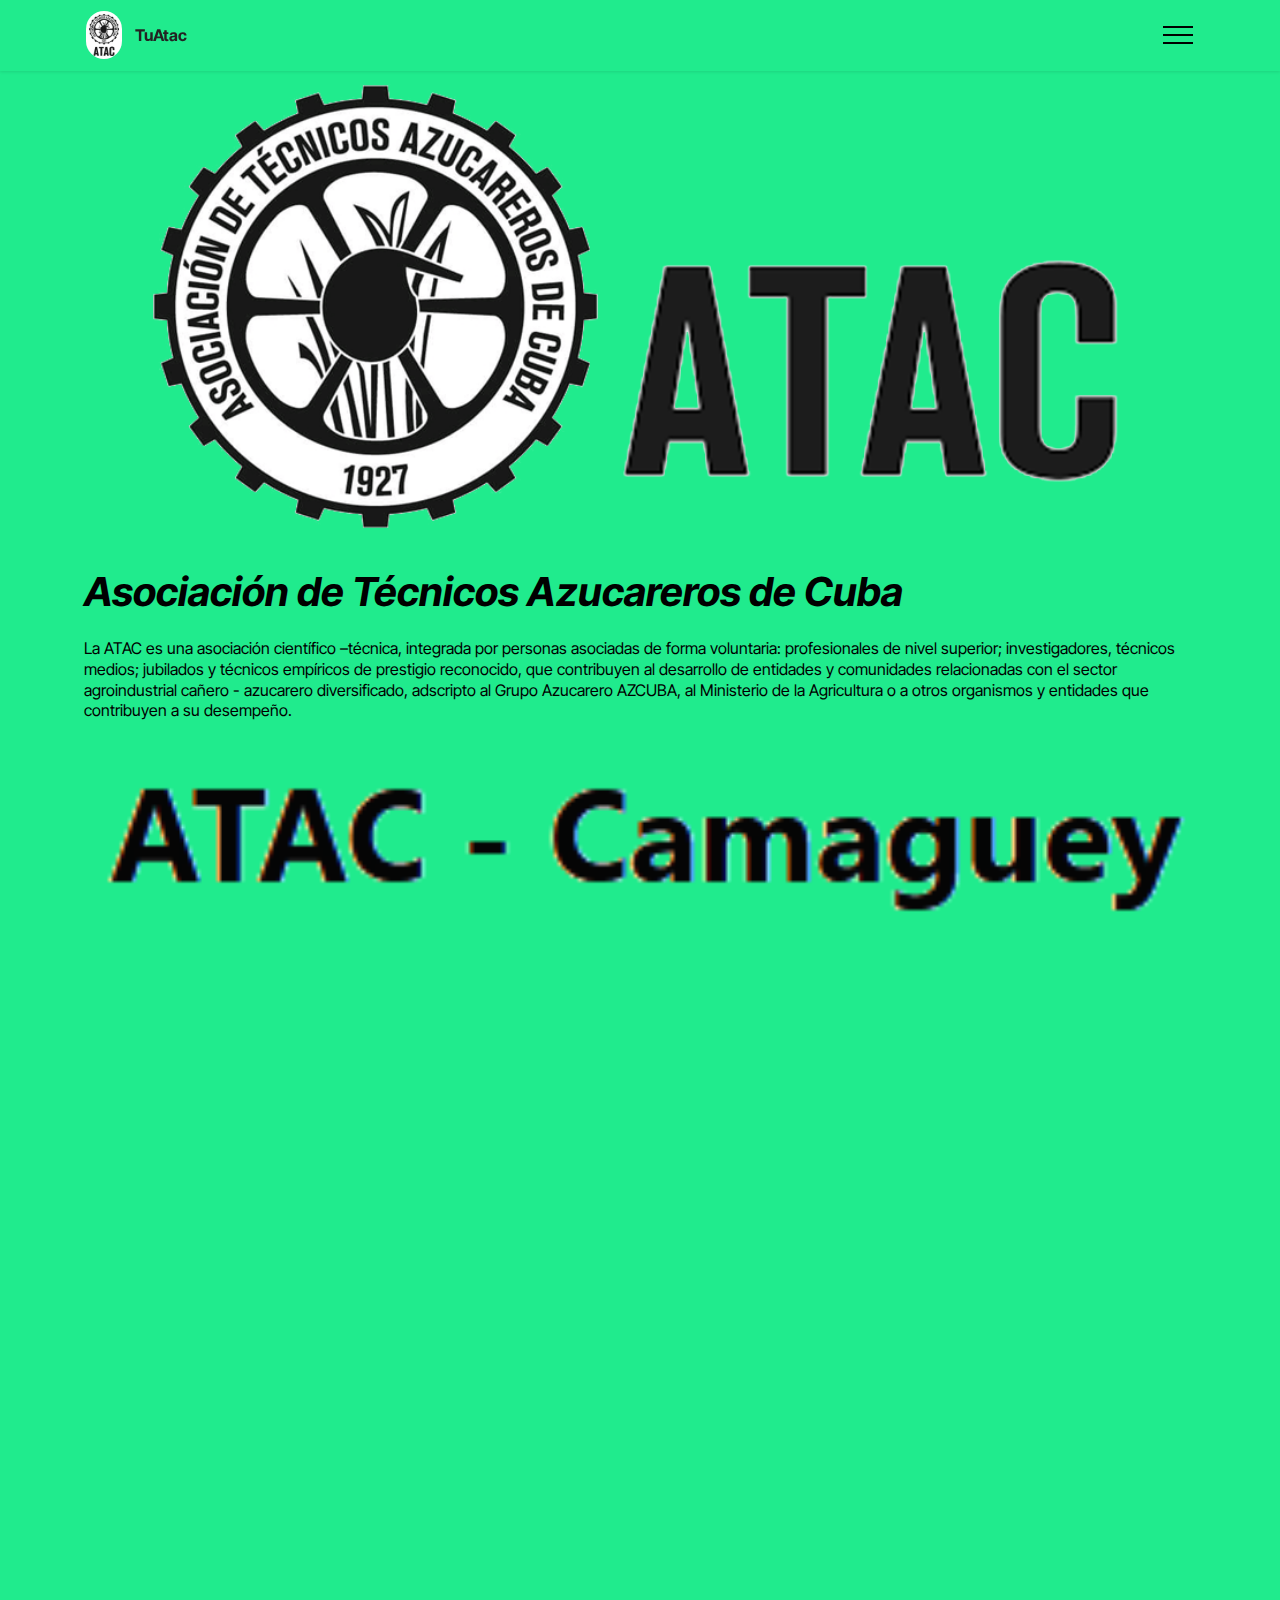
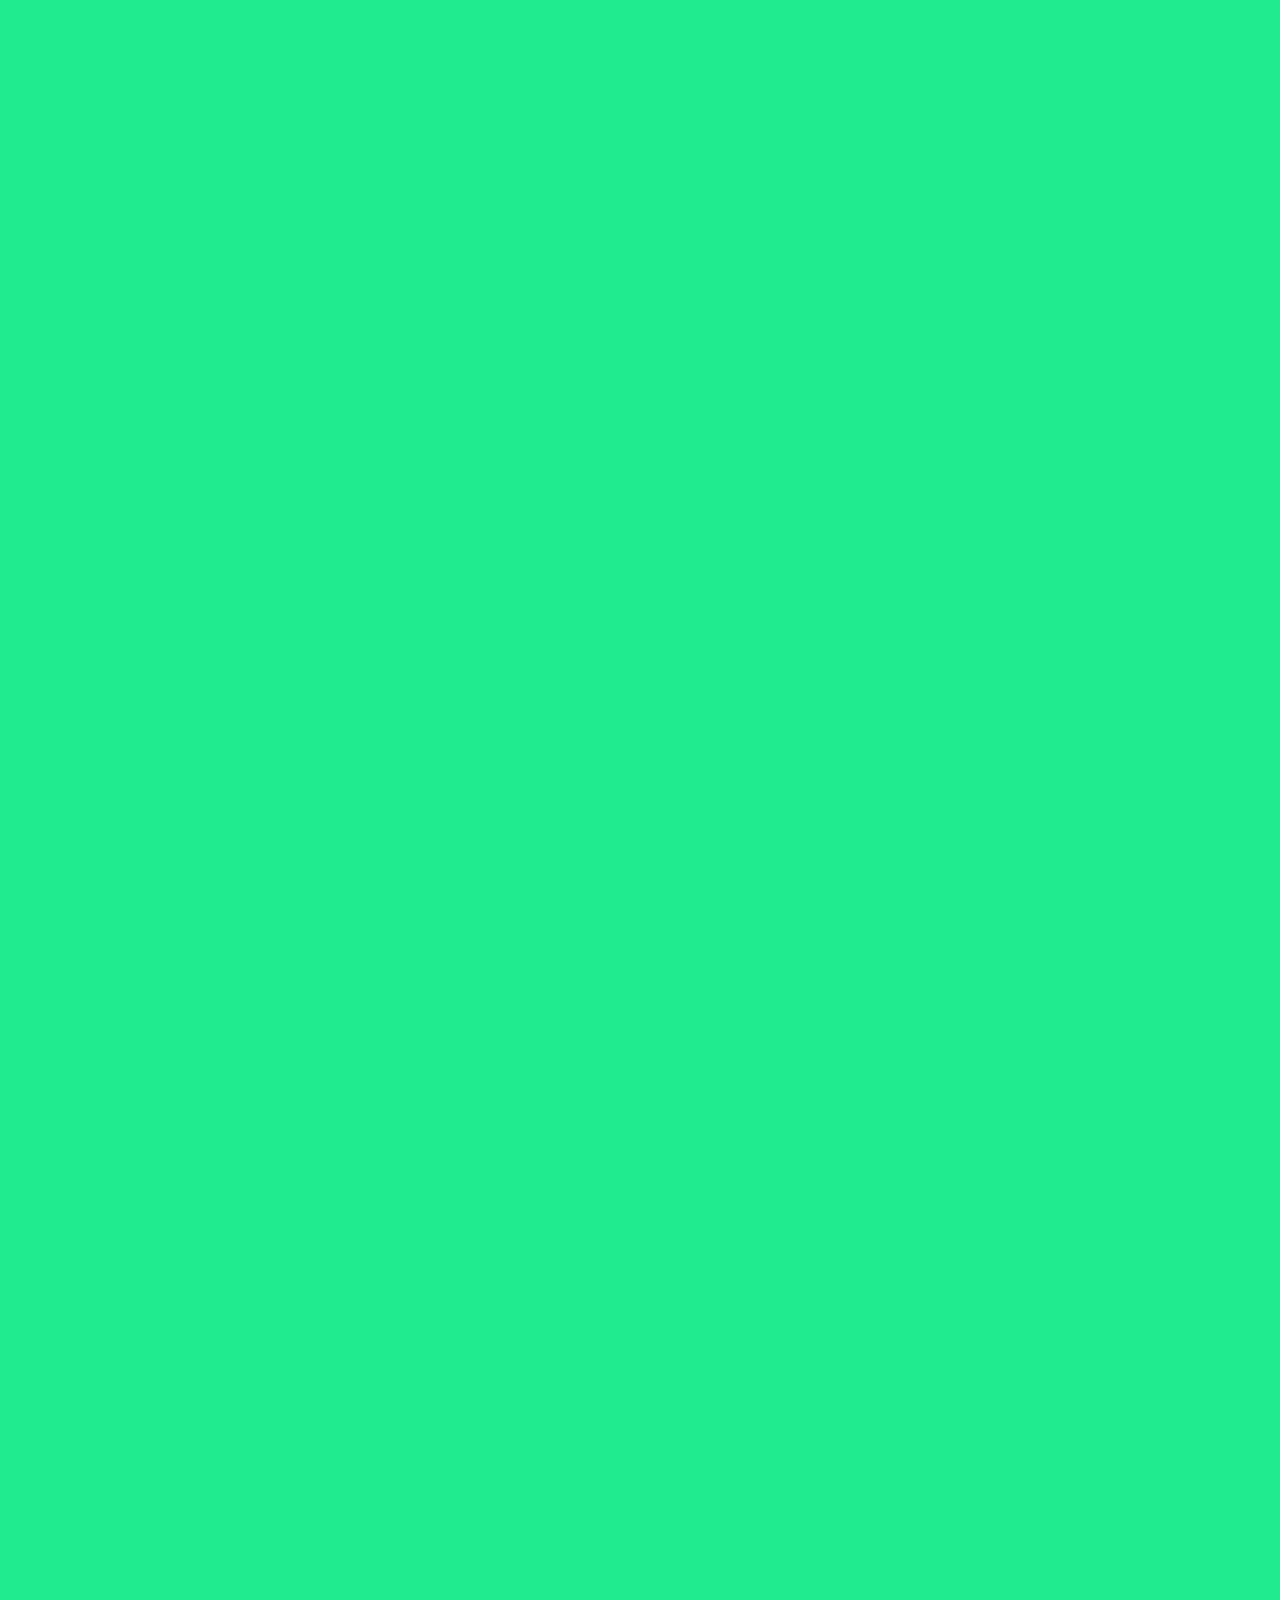
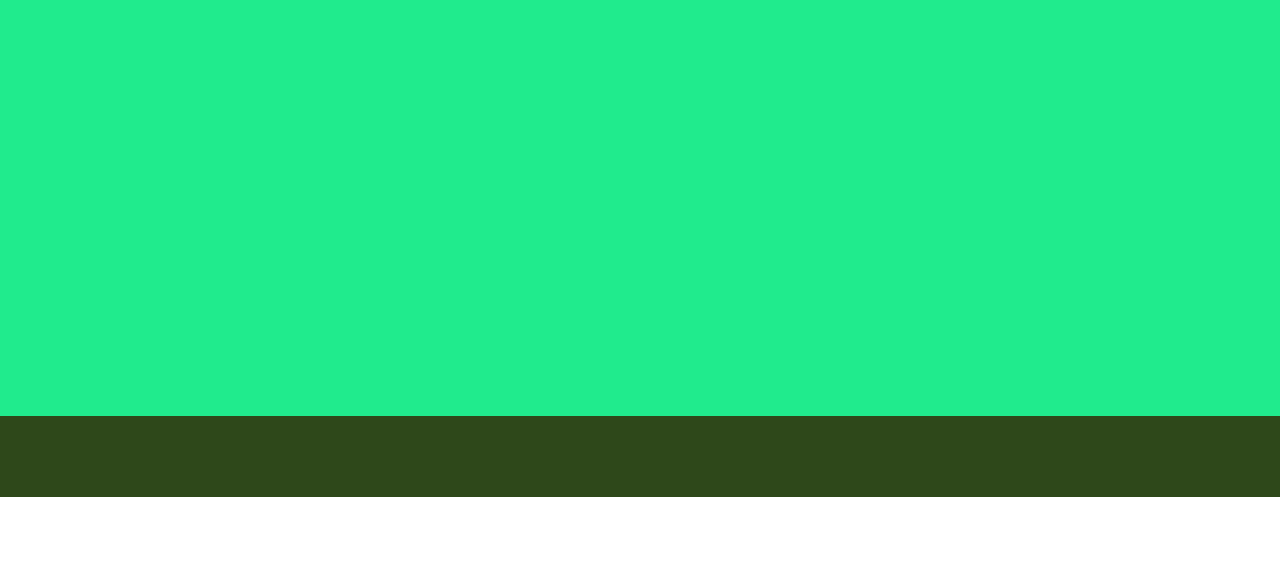
<file: index.html>
<!DOCTYPE html>
<html  >
<head>
  <!-- Site made with Mobirise Website Builder v5.9.6, https://mobirise.com -->
  <meta charset="UTF-8">
  <meta http-equiv="X-UA-Compatible" content="IE=edge">
  <meta name="generator" content="Mobirise v5.9.6, mobirise.com">
  <meta name="twitter:card" content="summary_large_image"/>
  <meta name="twitter:image:src" content="assets/images/index-meta.jpg">
  <meta property="og:image" content="assets/images/index-meta.jpg">
  <meta name="twitter:title" content="Home">
  <meta name="viewport" content="width=device-width, initial-scale=1, minimum-scale=1">
  <link rel="shortcut icon" href="assets/images/fb-img-16336539315978297-128x169.png" type="image/x-icon">
  <meta name="description" content="">
  
  
  <title>Home</title>
  <link rel="stylesheet" href="assets/bootstrap/css/bootstrap.min.css">
  <link rel="stylesheet" href="assets/bootstrap/css/bootstrap-grid.min.css">
  <link rel="stylesheet" href="assets/bootstrap/css/bootstrap-reboot.min.css">
  <link rel="stylesheet" href="assets/animatecss/animate.css">
  <link rel="stylesheet" href="assets/dropdown/css/style.css">
  <link rel="stylesheet" href="assets/socicon/css/styles.css">
  <link rel="stylesheet" href="assets/theme/css/style.css">
  <link rel="preload" href="https://fonts.googleapis.com/css?family=Inter+Tight:100,200,300,400,500,600,700,800,900,100i,200i,300i,400i,500i,600i,700i,800i,900i&display=swap" as="style" onload="this.onload=null;this.rel='stylesheet'">
  <noscript><link rel="stylesheet" href="https://fonts.googleapis.com/css?family=Inter+Tight:100,200,300,400,500,600,700,800,900,100i,200i,300i,400i,500i,600i,700i,800i,900i&display=swap"></noscript>
  <link rel="preload" as="style" href="assets/mobirise/css/mbr-additional.css"><link rel="stylesheet" href="assets/mobirise/css/mbr-additional.css" type="text/css">

  
  
  
</head>
<body>
  
  <section data-bs-version="5.1" class="menu menu2 cid-tUbm317MZD" once="menu" id="menu2-3m">
    
    <nav class="navbar navbar-dropdown navbar-fixed-top collapsed">
        <div class="container">
            <div class="navbar-brand">
                <span class="navbar-logo">
                    
                        <a href="index.html"><img src="assets/images/fb-img-16336539315978296-96x127.jpg" alt="" style="height: 3rem;"></a>
                    
                </span>
                <span class="navbar-caption-wrap"><a class="navbar-caption text-black text-primary display-7" href="index.html">TuAtac</a></span>
            </div>
            <button class="navbar-toggler" type="button" data-toggle="collapse" data-bs-toggle="collapse" data-target="#navbarSupportedContent" data-bs-target="#navbarSupportedContent" aria-controls="navbarNavAltMarkup" aria-expanded="false" aria-label="Toggle navigation">
                <div class="hamburger">
                    <span></span>
                    <span></span>
                    <span></span>
                    <span></span>
                </div>
            </button>
            <div class="collapse navbar-collapse" id="navbarSupportedContent">
                <ul class="navbar-nav nav-dropdown nav-right" data-app-modern-menu="true"><li class="nav-item"><a class="nav-link link show text-black text-primary display-7" href="index.html" aria-expanded="false">Inicio</a></li><li class="nav-item"><a class="nav-link link show text-black text-primary display-7" href="page7.html">La ATAC Camaguey, Noticias Hoy</a></li><li class="nav-item"><a class="nav-link link show text-black text-primary display-7" href="page1.html">Eliseo Acosta Perez</a></li><li class="nav-item"><a class="nav-link link show text-black display-7" href="page3.html" aria-expanded="false">Variedades de Caña</a></li>
                    <li class="nav-item"><a class="nav-link link text-black text-primary display-7" href="page4.html">Material Científico de Consulta</a>
                    </li><li class="nav-item"><a class="nav-link link text-black text-primary display-7" href="page6.html">Sobre Nosotros&nbsp;</a></li></ul>
                
                
            </div>
        </div>
    </nav>
</section>

<section data-bs-version="5.1" class="image1 cid-tU6EaxRTD4" id="image01-23">
  

  
  

  <div class="container-fluid">
    <div class="row justify-content-center">
      <div class="col-12 col-lg-11">
        <div class="image-wrapper mb-4">
          <img class="w-100" src="assets/images/atac-logo-12-965x394.png" alt="">
        </div>
        <h4 class="mbr-description mbr-fonts-style mb-3 align-center display-5">
          <strong><em>Asociación de Técnicos Azucareros de Cuba&nbsp;</em></strong></h4>
        <p class="mbr-description mbr-fonts-style mb-0 align-center display-7">
          La ATAC es una asociación científico –técnica, integrada por personas asociadas de forma voluntaria: profesionales de nivel superior; investigadores, técnicos medios; jubilados y técnicos empíricos de prestigio reconocido, que contribuyen al desarrollo de entidades y comunidades relacionadas con el sector agroindustrial cañero - azucarero diversificado, adscripto al Grupo Azucarero AZCUBA, al Ministerio de la Agricultura o a otros organismos y entidades que contribuyen a su desempeño.
        </p>
      </div>
    </div>
  </div>
</section>

<section data-bs-version="5.1" class="image1 cid-tU6E9GZpta" id="image01-22">
  

  
  

  <div class="container-fluid">
    <div class="row justify-content-center">
      <div class="col-12 col-lg-11">
        <div class="image-wrapper mb-4">
          <img class="w-100" src="assets/images/atac-camaguey13-277x44.png" alt="">
        </div>
        <h4 class="mbr-description mbr-fonts-style mb-3 align-center display-5">
          <strong>Historia, Objetivos, Estructura Filial y General&nbsp;</strong></h4>
        <p class="mbr-description mbr-fonts-style mb-0 align-center display-7"><em><strong>Historia</strong></em><br>La ATAC en Cuba fue creada el 3 de enero de 1927, aprobándose oficialmente su Reglamento por el Gobierno Provincial de La Habana, Sección de Orden Público, Registro de Asociaciones, el 26 de febrero del propio año, y reinscrita mediante la Resolución No. 707, de fecha 12 de agosto de 1977 ante el Encargado del Registro General de Asociaciones del Ministerio de Justicia, siendo su Órgano de Relaciones el Ministerio de la Agricultura (MINAG), toda vez que el Ministerio del AZUCAR MINAZ, fue extinguido y el OSDE Grupo Azucarero AZCUBA, no ejerce funciones estatales. Ha funcionado de manera ininterrumpida durante más de 95 años.
<br>En Camagüey, aunque existen referencias de funcionamiento con anterioridad al 3 de octubre de 1990, es en ese momento que la ATAC es registrada ante el Ministerio de Justicia siendo su Primer Presidente el Dr. Eugenio García del Risco, María E. Álvarez Elorriaga y Alejandro E. Andrés Gil, estos 2 últimos y el designado como presidente fueron los iniciadores de la asociación que se denominó en el entonces ¨Filial de la Asociación de Técnicos Azucareros de Cuba en la provincia Camagüey,  siendo su Sede Social el “Batey de Las Mercedes “, donde actualmente se ubica la ETICA Camagüey.&nbsp;<br><br><em><strong>Objetivos</strong></em><br><em><strong>•	</strong></em>Atender a todos los profesionales de nivel superior, técnicos medios estudiantes, jubilados y obreros calificados de prestigio reconocido, en función de sus objetivos generales y específicos mediante la participación activa y eficaz en los esfuerzos comunes hacia los fines de la organización.
<br><strong><em>•	</em></strong>Estimular y contribuir directamente a la gestión tecnológica y del conocimiento de sus miembros mediante el análisis y la evaluación de las actividades de los sectores que reúne, e incentivará la máxima capacitación de los asociados.
<br><strong><em>•	</em></strong>Promover, divulgar y contribuir a la agilización de la aplicación de las experiencias de vanguardia y contribuir a la innovación y la transferencia de tecnologías, para lograr un desarrollo sostenido, competitivo y diversificado de los sectores agrupados en la ATAC.
<br><strong><em>•	</em></strong>Estimular y propiciar la formación y preparación de los técnicos, profesionales, obreros y de las nuevas generaciones
<br><strong><em>•	</em></strong>Promover la interrelación e intercambio de experiencias con las asociaciones nacionales y extranjeras afines con los sectores integrados en la ATAC.
<br><strong>•	</strong>Organizar y promover el trabajo de sus asociados como asesores, consultores, docentes y otras tareas de perfil técnico, mediante contratos y convenios.
<br><strong>•	</strong>Incentivar, coadyuvar y ofrecer servicios técnicos para la realización de proyectos de desarrollo e innovación, con la finalidad de incrementar el avance social, económico y tecnológico y la protección del medio ambiente.
<br><strong>•	</strong>Participar y apoyar, a todos los niveles, las tareas y actividades vinculadas con el Fórum de Ciencia y Técnica, la Asociación Nacional de Innovadores y Racionalizadores (ANIR), las Brigadas Técnicas Juveniles (BTJ) y todas aquellas asociaciones técnicas que propendan al desarrollo eficiente del sector.
<br><strong>•	</strong>Promover y propiciar la recreación y el desarrollo de la vida interna de la Asociación por medio del disfrute de actividades asociativas, culturales y deportivas.
<br><strong>•	</strong>Estimular la continuidad, preservación y estudio del legado histórico y cultural de la industria azucarera de la nación.
<br><strong>•	</strong>Premiar el aporte de sus miembros al desarrollo del conocimiento y el logro de la excelencia productiva.
<br><br></p>
      </div>
    </div>
  </div>
</section>

<section data-bs-version="5.1" class="image3 cid-tU6L7SGtSH" id="image03-25">
  

  
  

  <div class="container-fluid">
    <div class="row justify-content-center">
      <div class="col-12 col-lg-12">
        <h4 class="mbr-description mbr-fonts-style mb-3 align-center display-5"><em><strong>ATAC Camagüey, composición de estructura filial y general</strong></em></h4>
        <p class="mbr-description mbr-fonts-style mb-4 align-center display-7"><strong><em>
          •	Presidentes desde su creación.</em></strong><br></p>
        <div class="image-wrapper">
          <img class="w-100" src="assets/images/captura-de-pantalla-2023-10-29-161207-1137x368.png" alt="">
        </div>
      </div>
    </div>
  </div>
</section>

<section data-bs-version="5.1" class="image3 cid-tU6L8G8J4j" id="image03-26">
  

  
  

  <div class="container-fluid">
    <div class="row justify-content-center">
      <div class="col-12 col-lg-11">
        
        <p class="mbr-description mbr-fonts-style mb-4 align-center display-7">•	<strong>Composición de la máxima estructura y de Órganos de bases.</strong><br>Por acuerdo No. 13 del Comité Ejecutivo Provincial, en reunión efectuada el 19 de abril de 2022, se reestructuró la Junta Directiva, que estará integrada en los siguientes 4 años por:&nbsp;<br></p>
        <div class="image-wrapper">
          <img class="w-100" src="assets/images/captura-de-pantalla-49-964x237.png" alt="">
        </div>
      </div>
    </div>
  </div>
</section>

<section data-bs-version="5.1" class="image3 cid-tU6LaP17yI" id="image03-27">
  

  
  

  <div class="container-fluid">
    <div class="row justify-content-center">
      <div class="col-12 col-lg-11">
        
        <p class="mbr-description mbr-fonts-style mb-4 align-center display-7">
          •	<strong>Cantidad de Socios de los órganos de bases</strong>.
        </p>
        <div class="image-wrapper">
          <img class="w-100" src="assets/images/organos-de-base-486x423.png" alt="">
        </div>
      </div>
    </div>
  </div>
</section>

<section data-bs-version="5.1" class="footer4 cid-tUjKcOf862" once="footers" id="footer04-42">

    

    

    <div class="container">
        <div class="media-container-row align-center mbr-white">
            <div class="col-12">
                <p class="mbr-text mb-0 mbr-fonts-style display-7">
                    © Copyright 2023 - Créditos de la ATAC Camaguey</p>
            </div>
        </div>
    </div>
</section><section class="display-7" style="padding: 0;align-items: center;justify-content: center;flex-wrap: wrap;    align-content: center;display: flex;position: relative;height: 4rem;"><a href="https://mobiri.se/" style="flex: 1 1;height: 4rem;position: absolute;width: 100%;z-index: 1;"><img alt=" Website  Building Software" style="height: 4rem;" src="[data-uri]"></a><p style="margin: 0;text-align: center;" class="display-7">Made with Mobirise &#8204;</p><a style="z-index:1" href="https://mobirise.com/website-maker.html">Website Maker</a></section><script src="assets/bootstrap/js/bootstrap.bundle.min.js"></script>  <script src="assets/smoothscroll/smooth-scroll.js"></script>  <script src="assets/ytplayer/index.js"></script>  <script src="assets/dropdown/js/navbar-dropdown.js"></script>  <script src="assets/theme/js/script.js"></script>  
  
  
 <div id="scrollToTop" class="scrollToTop mbr-arrow-up"><a style="text-align: center;"><i class="mbr-arrow-up-icon mbr-arrow-up-icon-cm cm-icon cm-icon-smallarrow-up"></i></a></div>
    <input name="animation" type="hidden">
  </body>
</html>
</file>
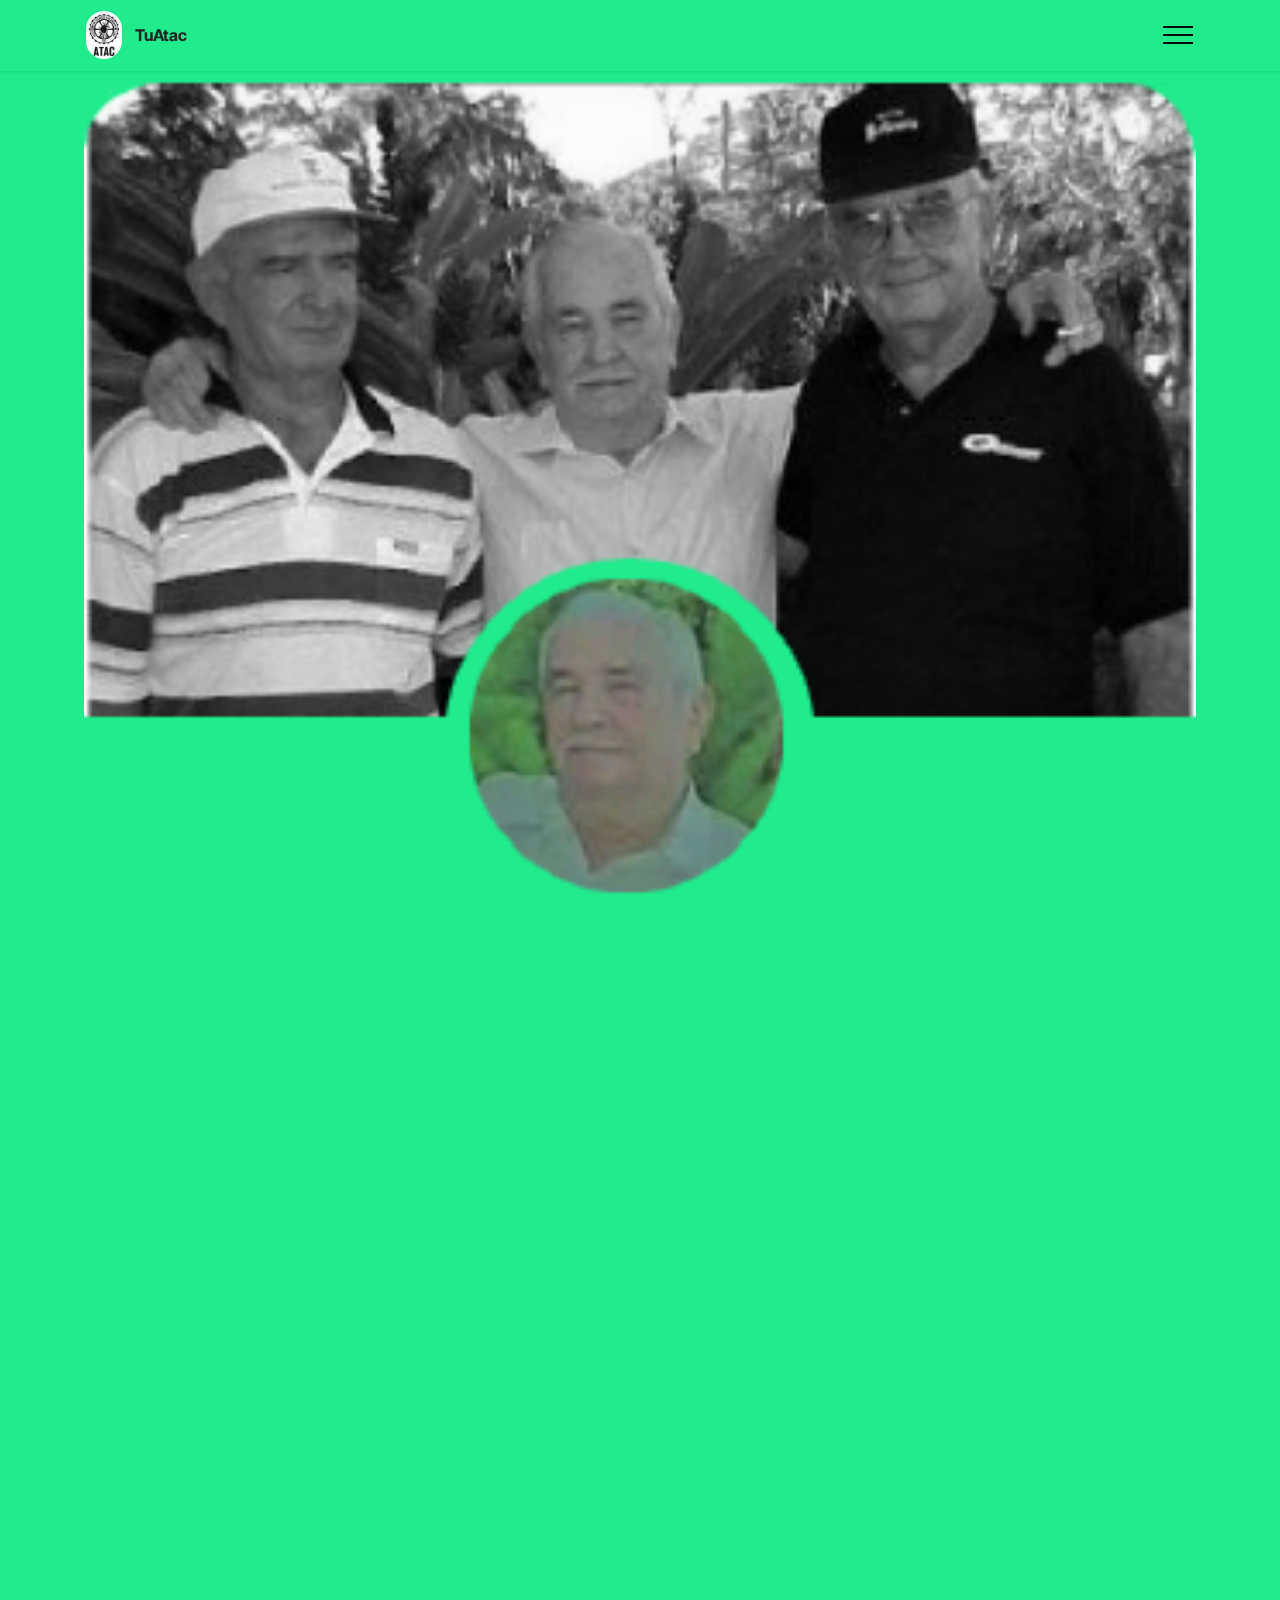
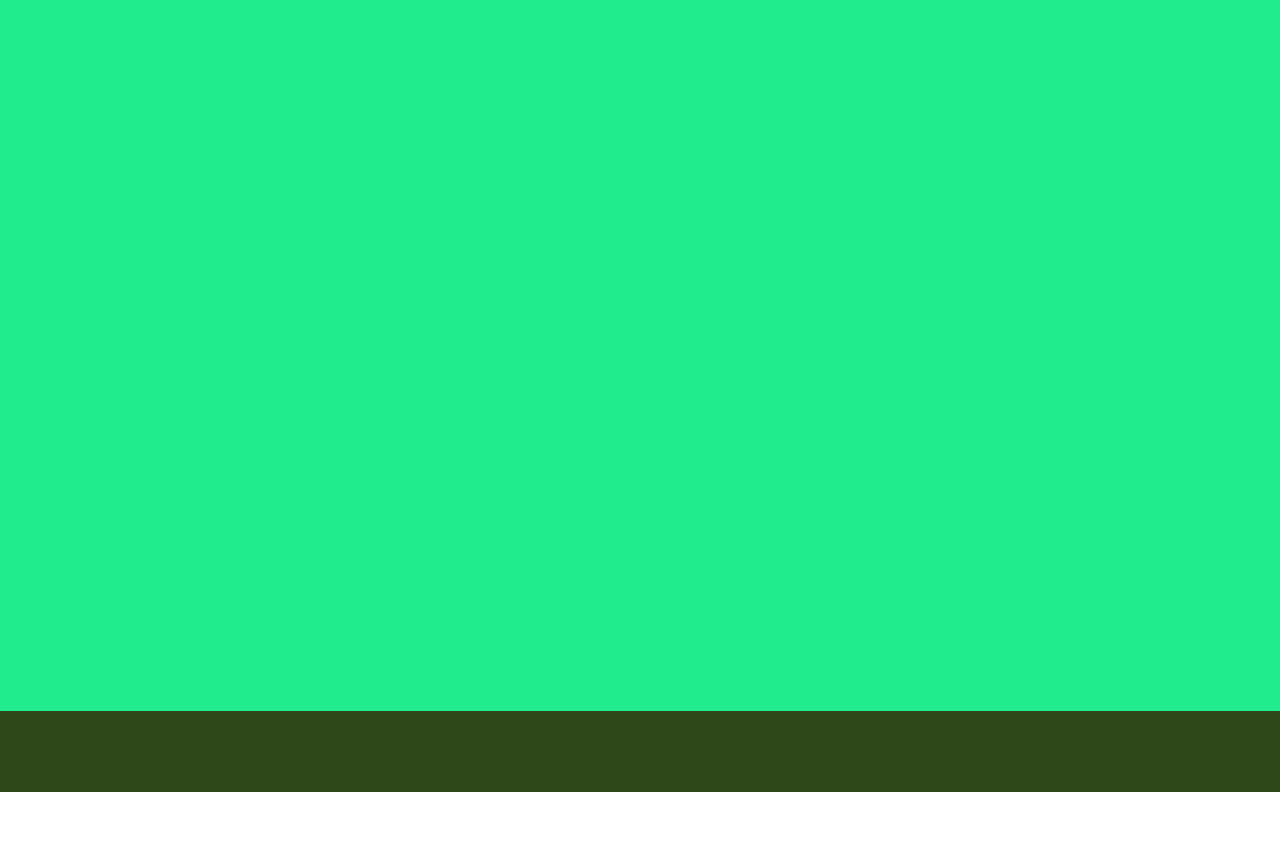
<file: page1.html>
<!DOCTYPE html>
<html  >
<head>
  <!-- Site made with Mobirise Website Builder v5.9.6, https://mobirise.com -->
  <meta charset="UTF-8">
  <meta http-equiv="X-UA-Compatible" content="IE=edge">
  <meta name="generator" content="Mobirise v5.9.6, mobirise.com">
  <meta name="twitter:card" content="summary_large_image"/>
  <meta name="twitter:image:src" content="assets/images/page1-meta.jpg">
  <meta property="og:image" content="assets/images/page1-meta.jpg">
  <meta name="twitter:title" content="Eliseo Acosta">
  <meta name="viewport" content="width=device-width, initial-scale=1, minimum-scale=1">
  <link rel="shortcut icon" href="assets/images/fb-img-16336539315978297-128x169.png" type="image/x-icon">
  <meta name="description" content="">
  
  
  <title>Eliseo Acosta</title>
  <link rel="stylesheet" href="assets/web/assets/mobirise-icons2/mobirise2.css">
  <link rel="stylesheet" href="assets/bootstrap/css/bootstrap.min.css">
  <link rel="stylesheet" href="assets/bootstrap/css/bootstrap-grid.min.css">
  <link rel="stylesheet" href="assets/bootstrap/css/bootstrap-reboot.min.css">
  <link rel="stylesheet" href="assets/animatecss/animate.css">
  <link rel="stylesheet" href="assets/dropdown/css/style.css">
  <link rel="stylesheet" href="assets/socicon/css/styles.css">
  <link rel="stylesheet" href="assets/theme/css/style.css">
  <link rel="preload" href="https://fonts.googleapis.com/css?family=Inter+Tight:100,200,300,400,500,600,700,800,900,100i,200i,300i,400i,500i,600i,700i,800i,900i&display=swap" as="style" onload="this.onload=null;this.rel='stylesheet'">
  <noscript><link rel="stylesheet" href="https://fonts.googleapis.com/css?family=Inter+Tight:100,200,300,400,500,600,700,800,900,100i,200i,300i,400i,500i,600i,700i,800i,900i&display=swap"></noscript>
  <link rel="preload" as="style" href="assets/mobirise/css/mbr-additional.css"><link rel="stylesheet" href="assets/mobirise/css/mbr-additional.css" type="text/css">

  
  
  
</head>
<body>
  
  <section data-bs-version="5.1" class="menu menu2 cid-tUbm317MZD" once="menu" id="menu2-3m">
    
    <nav class="navbar navbar-dropdown navbar-fixed-top collapsed">
        <div class="container">
            <div class="navbar-brand">
                <span class="navbar-logo">
                    
                        <a href="index.html"><img src="assets/images/fb-img-16336539315978296-96x127.jpg" alt="" style="height: 3rem;"></a>
                    
                </span>
                <span class="navbar-caption-wrap"><a class="navbar-caption text-black text-primary display-7" href="index.html">TuAtac</a></span>
            </div>
            <button class="navbar-toggler" type="button" data-toggle="collapse" data-bs-toggle="collapse" data-target="#navbarSupportedContent" data-bs-target="#navbarSupportedContent" aria-controls="navbarNavAltMarkup" aria-expanded="false" aria-label="Toggle navigation">
                <div class="hamburger">
                    <span></span>
                    <span></span>
                    <span></span>
                    <span></span>
                </div>
            </button>
            <div class="collapse navbar-collapse" id="navbarSupportedContent">
                <ul class="navbar-nav nav-dropdown nav-right" data-app-modern-menu="true"><li class="nav-item"><a class="nav-link link show text-black text-primary display-7" href="index.html" aria-expanded="false">Inicio</a></li><li class="nav-item"><a class="nav-link link show text-black text-primary display-7" href="page7.html">La ATAC Camaguey, Noticias Hoy</a></li><li class="nav-item"><a class="nav-link link show text-black text-primary display-7" href="page1.html">Eliseo Acosta Perez</a></li><li class="nav-item"><a class="nav-link link show text-black display-7" href="page3.html" aria-expanded="false">Variedades de Caña</a></li>
                    <li class="nav-item"><a class="nav-link link text-black text-primary display-7" href="page4.html">Material Científico de Consulta</a>
                    </li><li class="nav-item"><a class="nav-link link text-black text-primary display-7" href="page6.html">Sobre Nosotros&nbsp;</a></li></ul>
                
                
            </div>
        </div>
    </nav>
</section>

<section data-bs-version="5.1" class="image1 cid-tU7qKyLYoC" id="image01-2k">
  

  
  

  <div class="container-fluid">
    <div class="row justify-content-center">
      <div class="col-12 col-lg-11">
        <div class="image-wrapper mb-4">
          <img class="w-100" src="assets/images/eliseo-acosta.webp" alt="Mobirise Website Builder">
        </div>
        <h4 class="mbr-description mbr-fonts-style mb-3 align-center display-5">
          <strong>Eliseo Acosta Pérez</strong></h4>
        <p class="mbr-description mbr-fonts-style mb-0 align-center display-7">El destacado técnico azucarero Eliseo Acosta Pérez falleció en su natal Camagüey, después de una larga vida dedicada a la agricultura cañera y en especial a la obtención de variedades de alto rendimiento. 
<br>De origen campesino y miembro de una familia de 12 hermanos, a los 9 años inició su vida laboral y a los 13 era pesador en un chucho cañero en el período de zafra. Sus esfuerzos por ayudar en el duro bregar económico de la época no fueron obstáculos para su interés por el conocimiento y la investigación. Así logró concluir estudios en la Escuela Provincial de Agricultura de Camagüey, donde se graduó en 1940 de maestro agrícola. En 1952 fue nombrado administrador de 10 colonias en el central Jaronú, (Brasil) hasta 1959. 
<br>Con la Revolución Eliseo dirigió la Estación Experimental de la Caña de Camagüey, donde se seleccionó a la variedad Ja 60-5, la cual se convirtió después en la mejor y más extendida variedad de caña obtenida en Cuba en la segunda mitad del siglo XX.
<br>Cuando se produjo el gravísimo daño de la Roya, se pudo comprobar que la Ja 60-5 no era susceptible a esa enfermedad, sustituyendo así a la Barbados 43-62 como principal variedad. 
<br>Eliseo fue fundador de la Estación Experimental Práctica de Tayabito y del local de investigación habilitado en la azotea de su propio domicilio. 
<br>Grande esfuerzo dedicó a las tareas de cruzamiento de variedades, y a las labores y atenciones culturales como el desyerbe mecánico, riego de fertilizantes, aplicación de herbicidas y corte de caña de semilla para su propagación, las cuales aportaron al país las variedades Tayabito, entre ellas, Ty 70-17, Ty– 25, Ty 86 -28 y Ty 85-5E.
<br>Recibió el diploma de técnico más destacado en el decenio 1971-1980 y se le confirió en 1982 el grado de Doctor Honoris Causa de la Universidad de Camagüey. Más tarde, la Universidad de La Habana le dio la categoría de Doctor en Ciencias y el Ministerio de Ciencia, Tecnología y Medio Ambiente el de Investigador de Mérito. También recibió la condición de Profesor Honorífico de la Cátedra Álvaro Reynoso de la Universidad de Matanzas
<br>La ATAC recordará siempre los aportes de Eliseo Acosta y su dedicación a la agricultura cañera&nbsp;<br></p>
      </div>
    </div>
  </div>
</section>

<section data-bs-version="5.1" class="slider3 cid-tU7rg6pnQ2 mbr-fullscreen" id="slider03-2l">
    
    <div class="carousel slide carousel-fade" id="tYkFvaaOAv" data-ride="carousel" data-bs-ride="carousel" data-interval="6000" data-bs-interval="6000">
        <ol class="carousel-indicators">
            <li data-slide-to="0" data-bs-slide-to="0" class="active" data-target="#tYkFvaaOAv" data-bs-target="#tYkFvaaOAv"></li><li data-slide-to="1" data-bs-slide-to="1" class="" data-target="#tYkFvaaOAv" data-bs-target="#tYkFvaaOAv"></li>
            <li data-slide-to="2" data-bs-slide-to="2" data-target="#tYkFvaaOAv" data-bs-target="#tYkFvaaOAv"></li>
            <li data-slide-to="3" data-bs-slide-to="3" data-target="#tYkFvaaOAv" data-bs-target="#tYkFvaaOAv"></li>
        </ol>
        <div class="carousel-inner">
            <div class="carousel-item slider-image item active">
                <div class="item-wrapper">
                    <img class="d-block w-100" src="assets/images/background18-1.jpeg" alt="Mobirise Website Builder">
                    
                    <div class="carousel-caption">
                        <h5 class="mbr-section-subtitle mbr-fonts-style mb-3 display-5"><em><strong>Imágenes de Archivo</strong></em></h5>
                        
                        <div class="mbr-section-btn mb-5"><a class="btn btn-primary display-7" href="page2.html#gallery01-2p">Abrir</a></div>     
                    </div>
                </div>
            </div>
            <div class="carousel-item slider-image item">
                <div class="item-wrapper">
                    <img class="d-block w-100" src="assets/images/background16-1.jpeg" alt="Mobirise Website Builder" data-slide-to="1" data-bs-slide-to="1">
                    
                    <div class="carousel-caption">
                        <h5 class="mbr-section-subtitle mbr-fonts-style mb-3 display-5">
                            <em><strong>Condecoraciones y Reconocimientos&nbsp;</strong></em></h5>
                        
                        <div class="mbr-section-btn mb-5"><a class="btn btn-primary display-7" href="page2.html#gallery01-2s">Abrir</a></div>     
                    </div>
                </div>
            </div><div class="carousel-item slider-image item">
                <div class="item-wrapper">
                    <img class="d-block w-100" src="assets/images/background19-1.jpeg" alt="Mobirise Website Builder" data-bs-slide-to="2" data-slide-to="2">
                    
                    <div class="carousel-caption">
                        <h5 class="mbr-section-subtitle mbr-fonts-style mb-3 display-5"><strong>Certificados&nbsp;&nbsp;</strong></h5>
                        
                        <div class="mbr-section-btn mb-5"><a class="btn btn-primary display-7" href="page2.html#gallery01-2w">Abrir</a></div>     
                    </div>
                </div>
            </div><div class="carousel-item slider-image item">
                <div class="item-wrapper">
                    <img class="d-block w-100" src="assets/images/background1-1.jpeg" alt="Mobirise Website Builder" data-slide-to="3" data-bs-slide-to="3">
                    
                    <div class="carousel-caption">
                        <h5 class="mbr-section-subtitle mbr-fonts-style mb-3 display-5"><em><strong>Material Periodístico</strong></em></h5>
                        
                        <div class="mbr-section-btn mb-5"><a class="btn btn-primary display-7" href="page2.html#gallery01-2x">Abrir</a></div>     
                    </div>
                </div>
            </div>
            
        </div>
        <a class="carousel-control carousel-control-prev" role="button" data-slide="prev" data-bs-slide="prev" href="#tYkFvaaOAv">
            <span class="mobi-mbri mobi-mbri-arrow-prev" aria-hidden="true"></span>
            <span class="sr-only visually-hidden">Previous</span>
        </a>
        <a class="carousel-control carousel-control-next" role="button" data-slide="next" data-bs-slide="next" href="#tYkFvaaOAv">
            <span class="mobi-mbri mobi-mbri-arrow-next" aria-hidden="true"></span>
            <span class="sr-only visually-hidden">Next</span>
        </a>
    </div>
</section>

<section data-bs-version="5.1" class="footer4 cid-tUjKcOf862" once="footers" id="footer04-42">

    

    

    <div class="container">
        <div class="media-container-row align-center mbr-white">
            <div class="col-12">
                <p class="mbr-text mb-0 mbr-fonts-style display-7">
                    © Copyright 2023 - Créditos de la ATAC Camaguey</p>
            </div>
        </div>
    </div>
</section><section class="display-7" style="padding: 0;align-items: center;justify-content: center;flex-wrap: wrap;    align-content: center;display: flex;position: relative;height: 4rem;"><a href="https://mobiri.se/" style="flex: 1 1;height: 4rem;position: absolute;width: 100%;z-index: 1;"><img alt=" Free Web  Building Software" style="height: 4rem;" src="[data-uri]"></a><p style="margin: 0;text-align: center;" class="display-7">Made with Mobirise &#8204;</p><a style="z-index:1" href="https://mobirise.com/offline-website-builder.html">Offline Web Page Software</a></section><script src="assets/bootstrap/js/bootstrap.bundle.min.js"></script>  <script src="assets/smoothscroll/smooth-scroll.js"></script>  <script src="assets/ytplayer/index.js"></script>  <script src="assets/dropdown/js/navbar-dropdown.js"></script>  <script src="assets/theme/js/script.js"></script>  
  
  
 <div id="scrollToTop" class="scrollToTop mbr-arrow-up"><a style="text-align: center;"><i class="mbr-arrow-up-icon mbr-arrow-up-icon-cm cm-icon cm-icon-smallarrow-up"></i></a></div>
    <input name="animation" type="hidden">
  </body>
</html>
</file>
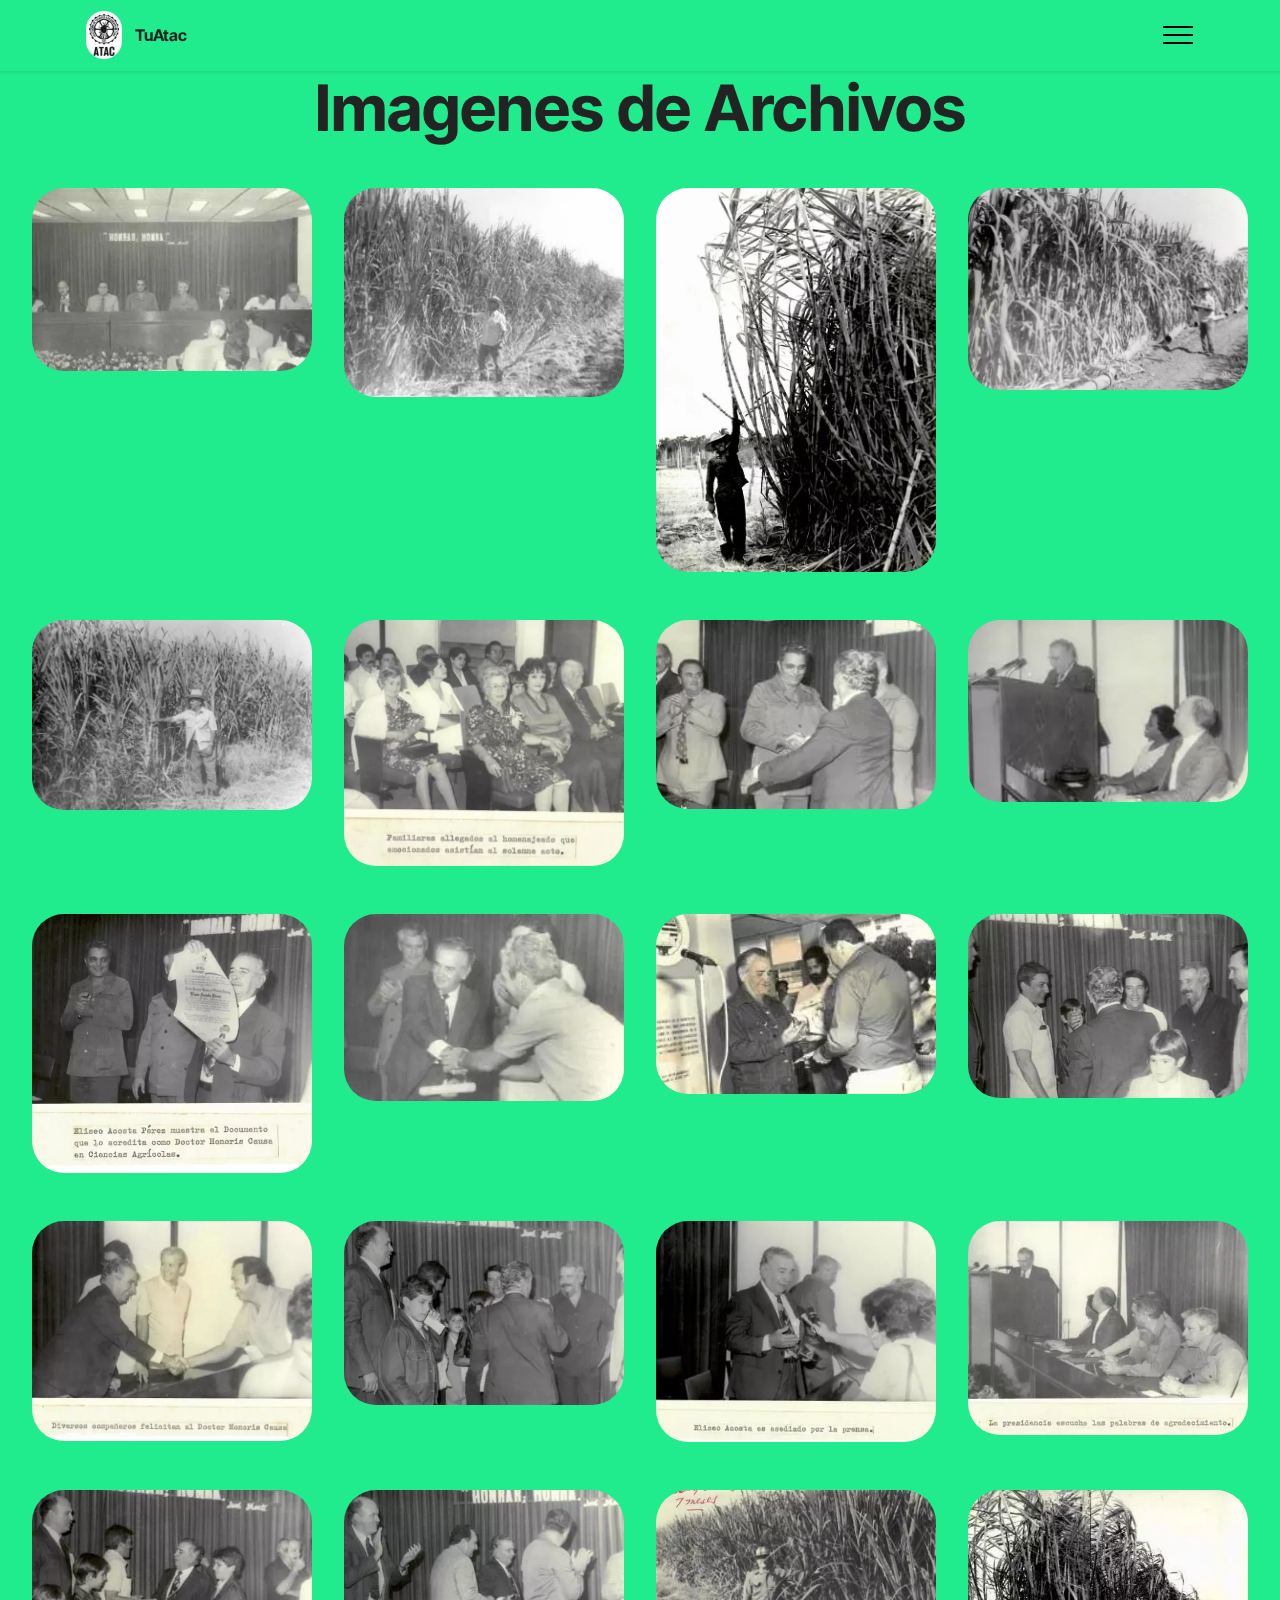
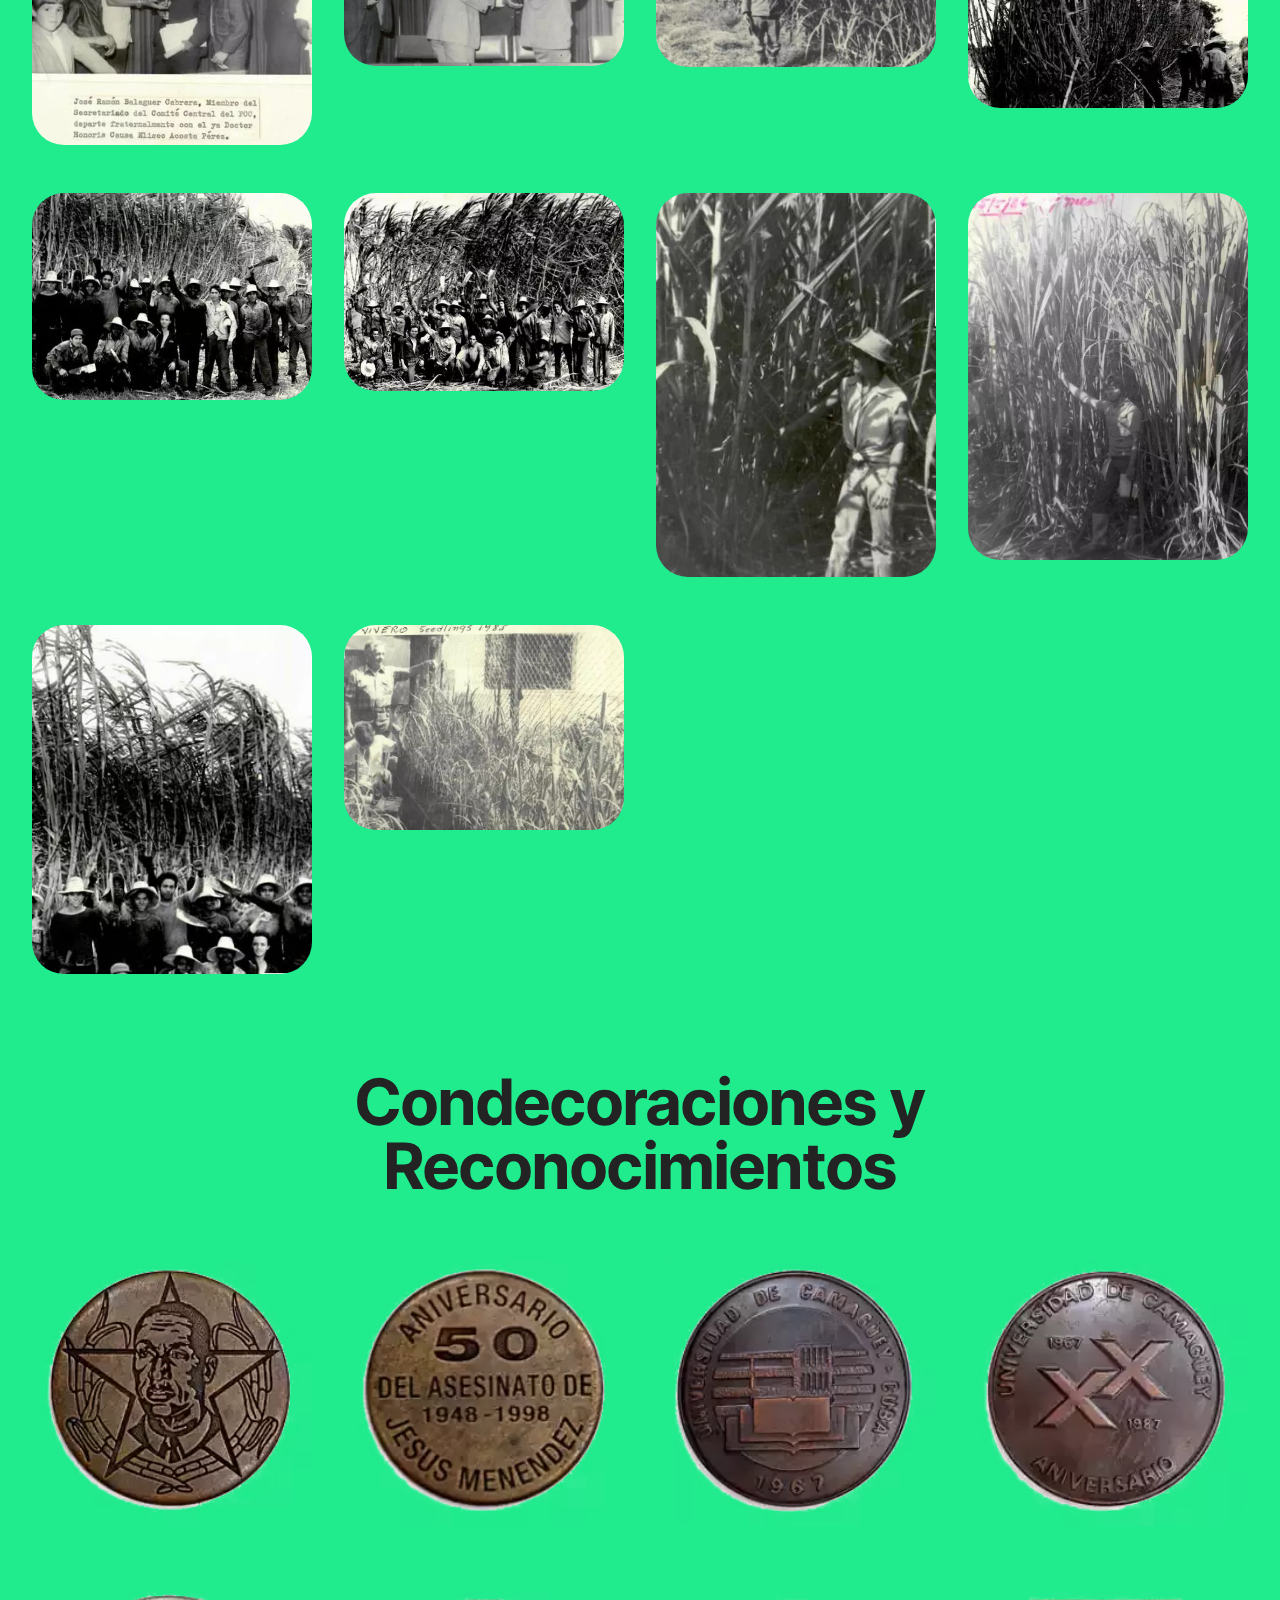
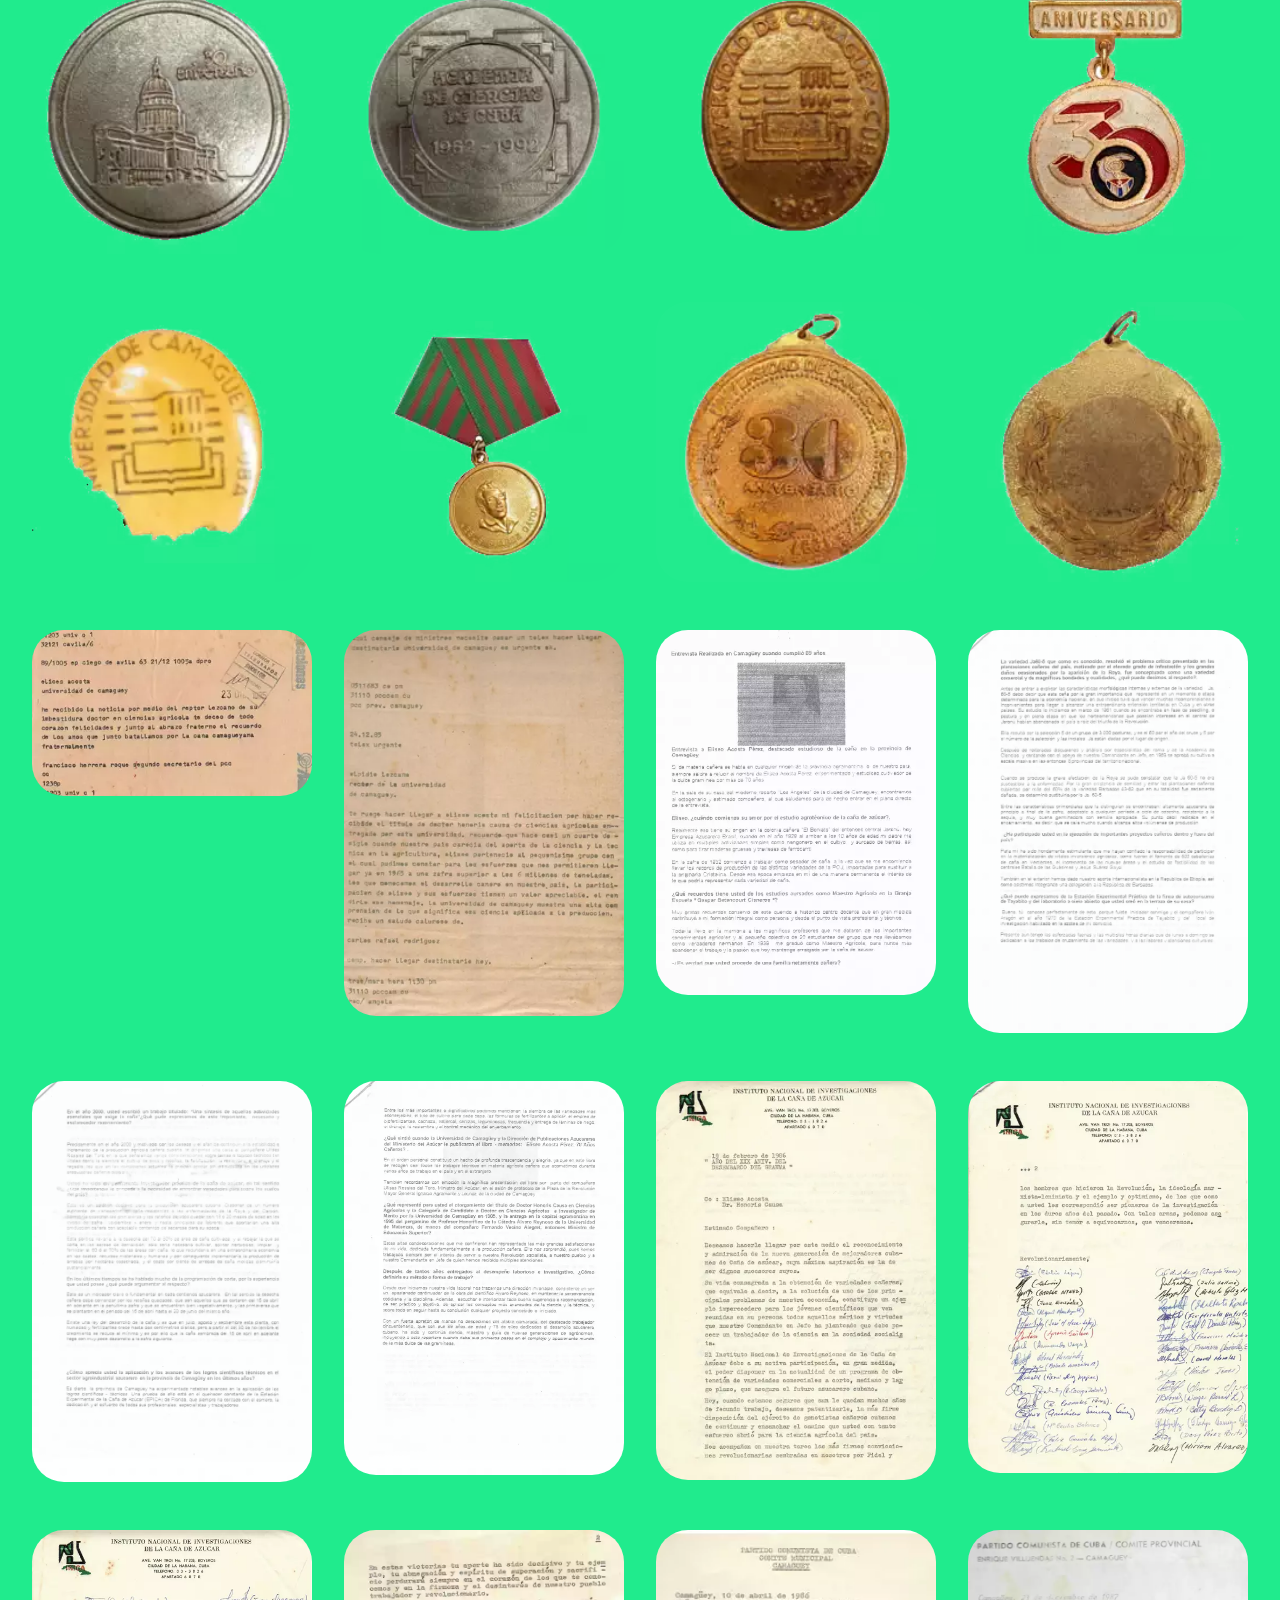
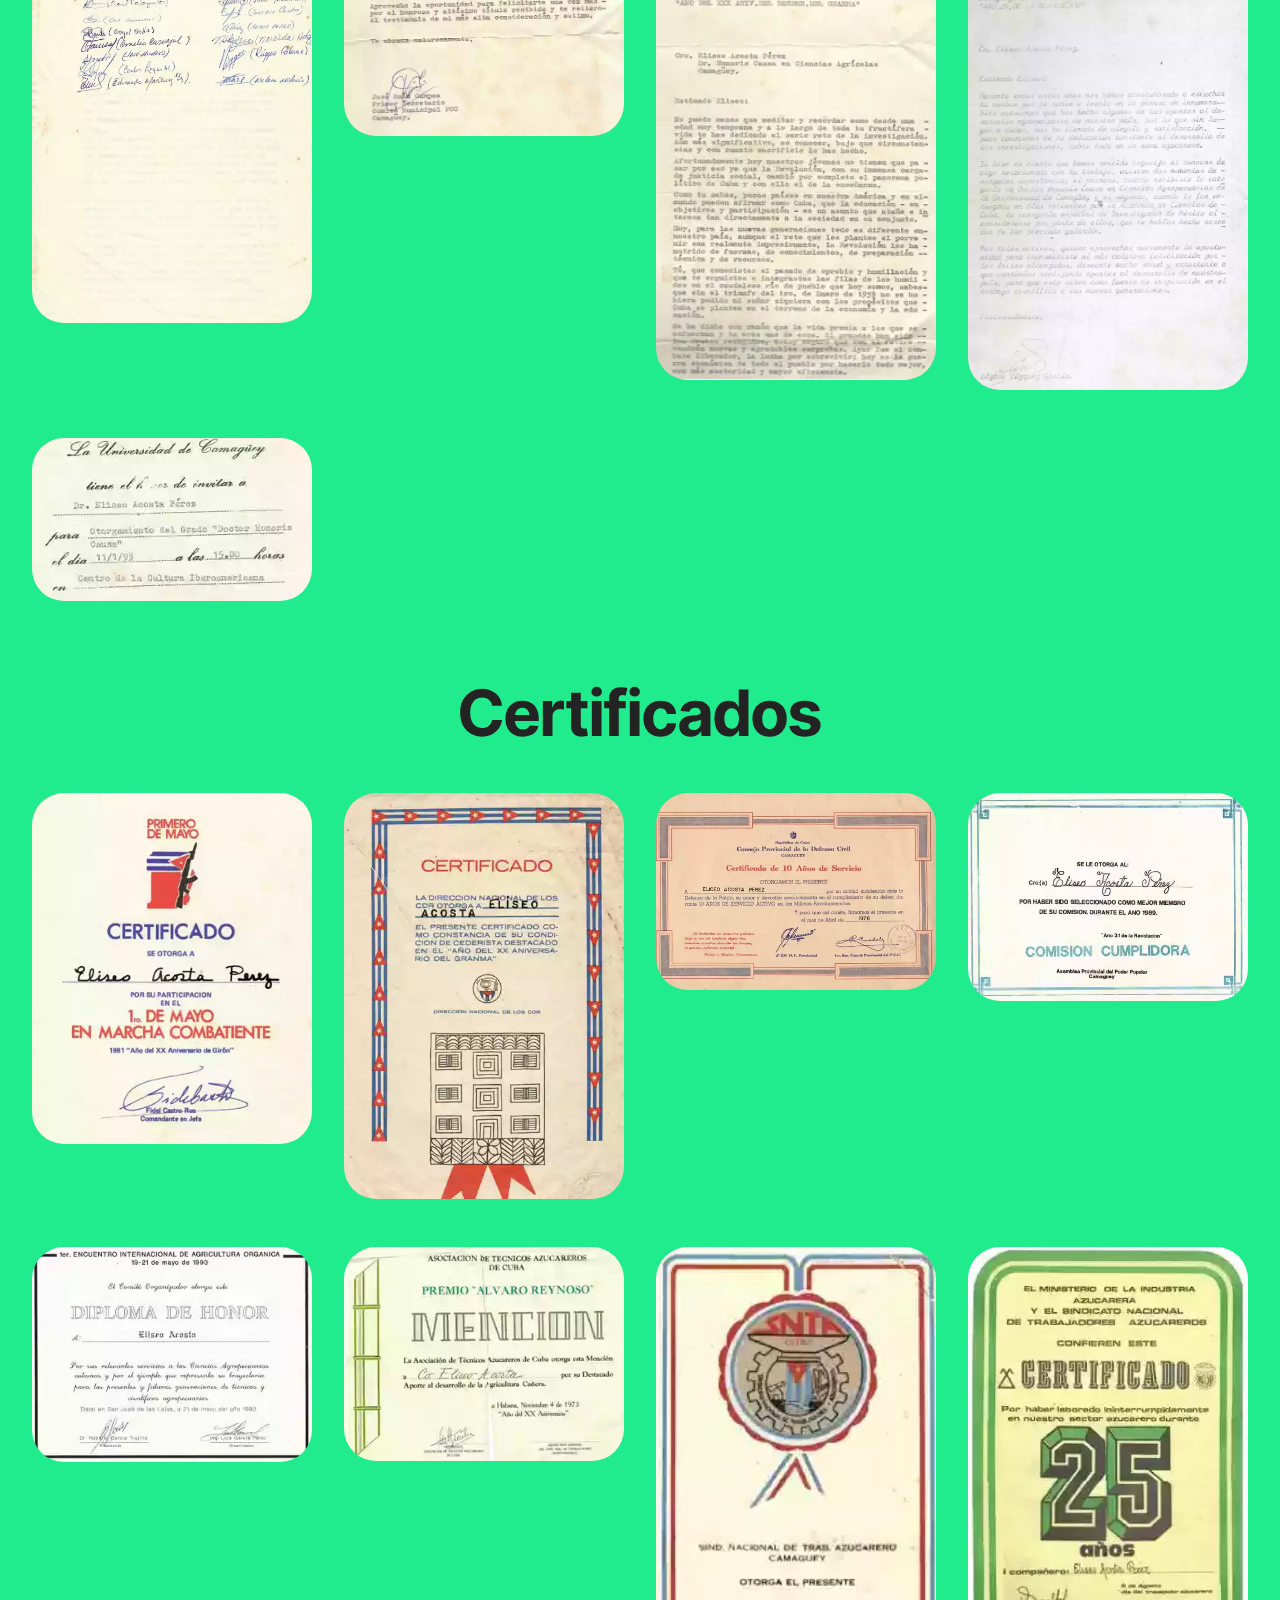
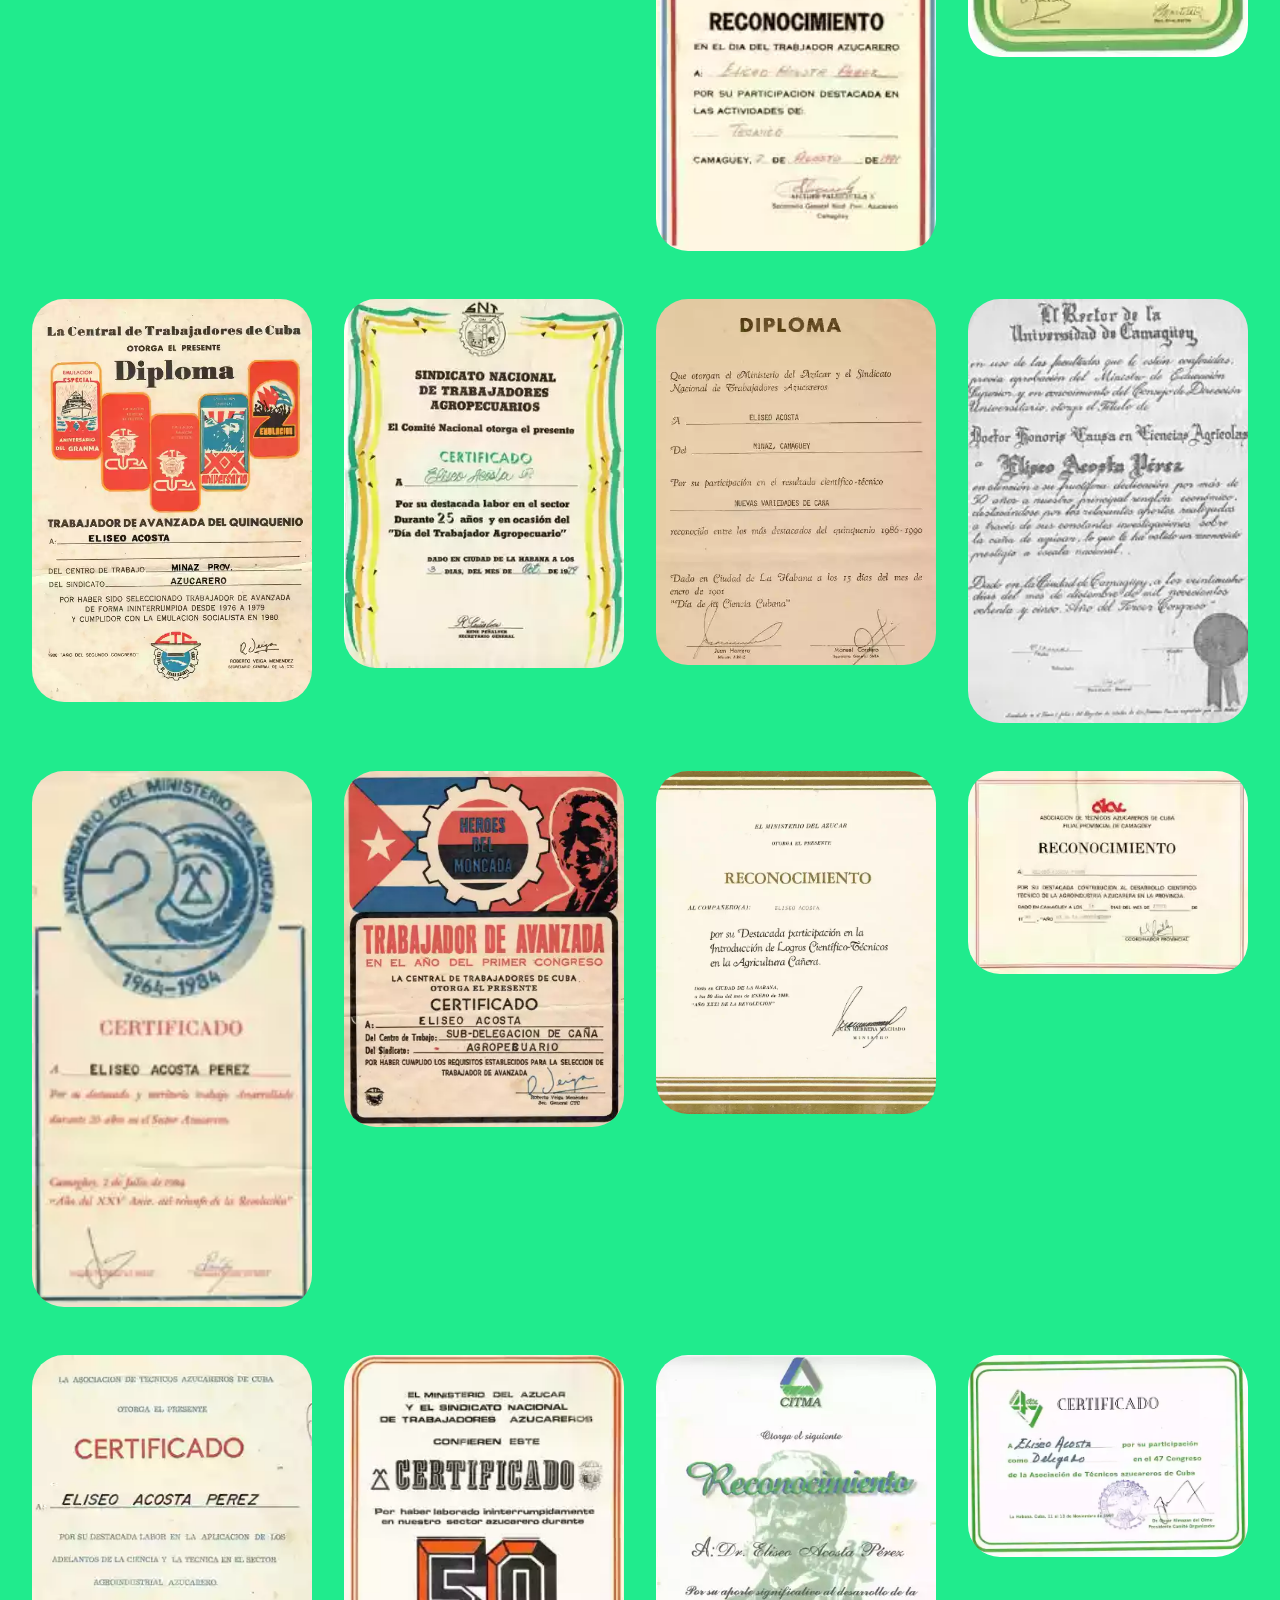
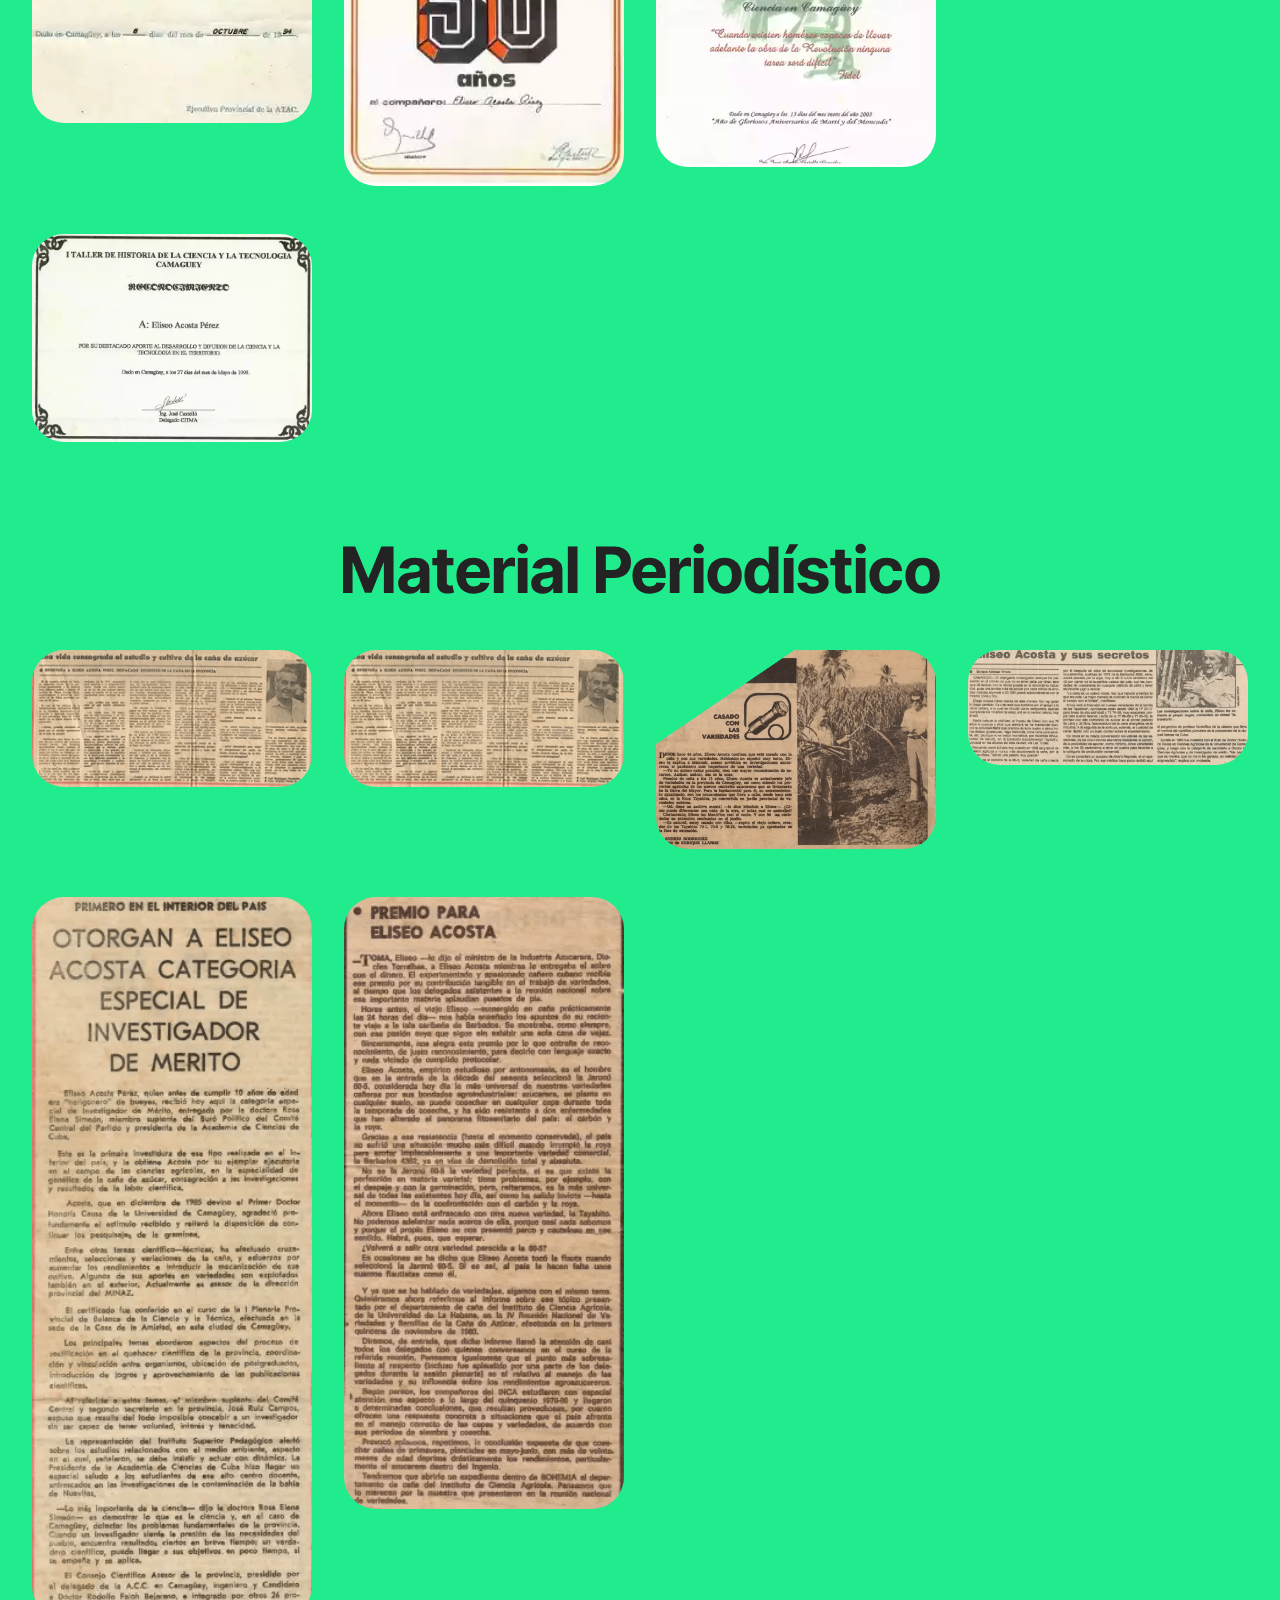
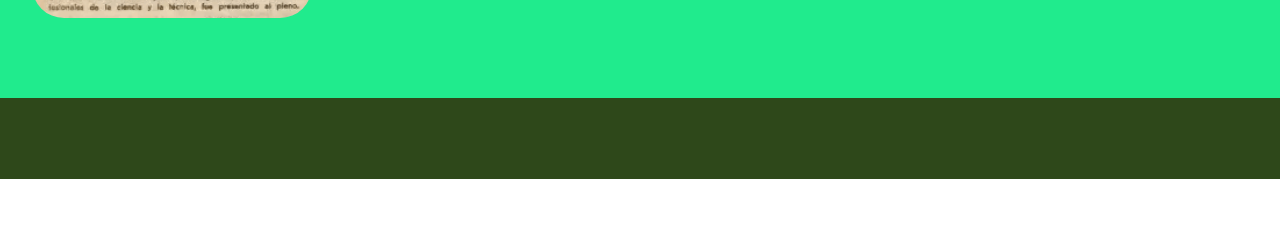
<file: page2.html>
<!DOCTYPE html>
<html  >
<head>
  <!-- Site made with Mobirise Website Builder v5.9.6, https://mobirise.com -->
  <meta charset="UTF-8">
  <meta http-equiv="X-UA-Compatible" content="IE=edge">
  <meta name="generator" content="Mobirise v5.9.6, mobirise.com">
  <meta name="twitter:card" content="summary_large_image"/>
  <meta name="twitter:image:src" content="assets/images/page2-meta.jpg">
  <meta property="og:image" content="assets/images/page2-meta.jpg">
  <meta name="twitter:title" content="Datos de Eliseo">
  <meta name="viewport" content="width=device-width, initial-scale=1, minimum-scale=1">
  <link rel="shortcut icon" href="assets/images/fb-img-16336539315978297-128x169.png" type="image/x-icon">
  <meta name="description" content="">
  
  
  <title>Datos de Eliseo</title>
  <link rel="stylesheet" href="assets/web/assets/mobirise-icons2/mobirise2.css">
  <link rel="stylesheet" href="assets/bootstrap/css/bootstrap.min.css">
  <link rel="stylesheet" href="assets/bootstrap/css/bootstrap-grid.min.css">
  <link rel="stylesheet" href="assets/bootstrap/css/bootstrap-reboot.min.css">
  <link rel="stylesheet" href="assets/animatecss/animate.css">
  <link rel="stylesheet" href="assets/dropdown/css/style.css">
  <link rel="stylesheet" href="assets/socicon/css/styles.css">
  <link rel="stylesheet" href="assets/theme/css/style.css">
  <link rel="preload" href="https://fonts.googleapis.com/css?family=Inter+Tight:100,200,300,400,500,600,700,800,900,100i,200i,300i,400i,500i,600i,700i,800i,900i&display=swap" as="style" onload="this.onload=null;this.rel='stylesheet'">
  <noscript><link rel="stylesheet" href="https://fonts.googleapis.com/css?family=Inter+Tight:100,200,300,400,500,600,700,800,900,100i,200i,300i,400i,500i,600i,700i,800i,900i&display=swap"></noscript>
  <link rel="preload" as="style" href="assets/mobirise/css/mbr-additional.css"><link rel="stylesheet" href="assets/mobirise/css/mbr-additional.css" type="text/css">

  
  
  
</head>
<body>
  
  <section data-bs-version="5.1" class="menu menu2 cid-tUbm317MZD" once="menu" id="menu2-3m">
    
    <nav class="navbar navbar-dropdown navbar-fixed-top collapsed">
        <div class="container">
            <div class="navbar-brand">
                <span class="navbar-logo">
                    
                        <a href="index.html"><img src="assets/images/fb-img-16336539315978296-96x127.jpg" alt="" style="height: 3rem;"></a>
                    
                </span>
                <span class="navbar-caption-wrap"><a class="navbar-caption text-black text-primary display-7" href="index.html">TuAtac</a></span>
            </div>
            <button class="navbar-toggler" type="button" data-toggle="collapse" data-bs-toggle="collapse" data-target="#navbarSupportedContent" data-bs-target="#navbarSupportedContent" aria-controls="navbarNavAltMarkup" aria-expanded="false" aria-label="Toggle navigation">
                <div class="hamburger">
                    <span></span>
                    <span></span>
                    <span></span>
                    <span></span>
                </div>
            </button>
            <div class="collapse navbar-collapse" id="navbarSupportedContent">
                <ul class="navbar-nav nav-dropdown nav-right" data-app-modern-menu="true"><li class="nav-item"><a class="nav-link link show text-black text-primary display-7" href="index.html" aria-expanded="false">Inicio</a></li><li class="nav-item"><a class="nav-link link show text-black text-primary display-7" href="page7.html">La ATAC Camaguey, Noticias Hoy</a></li><li class="nav-item"><a class="nav-link link show text-black text-primary display-7" href="page1.html">Eliseo Acosta Perez</a></li><li class="nav-item"><a class="nav-link link show text-black display-7" href="page3.html" aria-expanded="false">Variedades de Caña</a></li>
                    <li class="nav-item"><a class="nav-link link text-black text-primary display-7" href="page4.html">Material Científico de Consulta</a>
                    </li><li class="nav-item"><a class="nav-link link text-black text-primary display-7" href="page6.html">Sobre Nosotros&nbsp;</a></li></ul>
                
                
            </div>
        </div>
    </nav>
</section>

<section data-bs-version="5.1" class="gallery1 mbr-gallery cid-tU7JsgasTV" id="gallery01-2p">
    

    
    

    <div class="container-fluid">
        <div class="row justify-content-center">
            <div class="col-12 content-head">
                <div class="mb-5">
                    <h3 class="mbr-section-title mbr-fonts-style align-center m-0 display-2"><strong>Imagenes de Archivos</strong></h3>
                    
                </div>
            </div>
        </div>
        
        <div class="row mbr-gallery">
            <div class="col-12 col-md-6 col-lg-3 item gallery-image">
                <div class="item-wrapper mb-3" data-toggle="modal" data-bs-toggle="modal" data-target="#tYkFv0i3jO-modal" data-bs-target="#tYkFv0i3jO-modal">
                    <img class="w-100" src="assets/images/foto1.webp" alt="Mobirise Website Builder" data-slide-to="0" data-bs-slide-to="0" data-target="#lb-tYkFv0i3jO" data-bs-target="#lb-tYkFv0i3jO">
                    <div class="icon-wrapper">
                        <span class="mobi-mbri mobi-mbri-search mbr-iconfont mbr-iconfont-btn"></span>
                    </div>
                </div>
                
            </div><div class="col-12 col-md-6 col-lg-3 item gallery-image">
                <div class="item-wrapper mb-3" data-toggle="modal" data-bs-toggle="modal" data-target="#tYkFv0i3jO-modal" data-bs-target="#tYkFv0i3jO-modal">
                    <img class="w-100" src="assets/images/foto2.webp" alt="Mobirise Website Builder" data-slide-to="1" data-bs-slide-to="1" data-target="#lb-tYkFv0i3jO" data-bs-target="#lb-tYkFv0i3jO">
                    <div class="icon-wrapper">
                        <span class="mobi-mbri mobi-mbri-search mbr-iconfont mbr-iconfont-btn"></span>
                    </div>
                </div>
                
            </div><div class="col-12 col-md-6 col-lg-3 item gallery-image">
                <div class="item-wrapper mb-3" data-toggle="modal" data-bs-toggle="modal" data-target="#tYkFv0i3jO-modal" data-bs-target="#tYkFv0i3jO-modal">
                    <img class="w-100" src="assets/images/foto3.webp" alt="Mobirise Website Builder" data-slide-to="2" data-bs-slide-to="2" data-target="#lb-tYkFv0i3jO" data-bs-target="#lb-tYkFv0i3jO">
                    <div class="icon-wrapper">
                        <span class="mobi-mbri mobi-mbri-search mbr-iconfont mbr-iconfont-btn"></span>
                    </div>
                </div>
                
            </div><div class="col-12 col-md-6 col-lg-3 item gallery-image">
                <div class="item-wrapper mb-3" data-toggle="modal" data-bs-toggle="modal" data-target="#tYkFv0i3jO-modal" data-bs-target="#tYkFv0i3jO-modal">
                    <img class="w-100" src="assets/images/foto4.webp" alt="Mobirise Website Builder" data-slide-to="3" data-bs-slide-to="3" data-target="#lb-tYkFv0i3jO" data-bs-target="#lb-tYkFv0i3jO">
                    <div class="icon-wrapper">
                        <span class="mobi-mbri mobi-mbri-search mbr-iconfont mbr-iconfont-btn"></span>
                    </div>
                </div>
                
            </div><div class="col-12 col-md-6 col-lg-3 item gallery-image">
                <div class="item-wrapper mb-3" data-toggle="modal" data-bs-toggle="modal" data-target="#tYkFv0i3jO-modal" data-bs-target="#tYkFv0i3jO-modal">
                    <img class="w-100" src="assets/images/foto5.webp" alt="Mobirise Website Builder" data-slide-to="4" data-bs-slide-to="4" data-target="#lb-tYkFv0i3jO" data-bs-target="#lb-tYkFv0i3jO">
                    <div class="icon-wrapper">
                        <span class="mobi-mbri mobi-mbri-search mbr-iconfont mbr-iconfont-btn"></span>
                    </div>
                </div>
                
            </div><div class="col-12 col-md-6 col-lg-3 item gallery-image">
                <div class="item-wrapper mb-3" data-toggle="modal" data-bs-toggle="modal" data-target="#tYkFv0i3jO-modal" data-bs-target="#tYkFv0i3jO-modal">
                    <img class="w-100" src="assets/images/foto6.webp" alt="Mobirise Website Builder" data-slide-to="5" data-bs-slide-to="5" data-target="#lb-tYkFv0i3jO" data-bs-target="#lb-tYkFv0i3jO">
                    <div class="icon-wrapper">
                        <span class="mobi-mbri mobi-mbri-search mbr-iconfont mbr-iconfont-btn"></span>
                    </div>
                </div>
                
            </div><div class="col-12 col-md-6 col-lg-3 item gallery-image">
                <div class="item-wrapper mb-3" data-toggle="modal" data-bs-toggle="modal" data-target="#tYkFv0i3jO-modal" data-bs-target="#tYkFv0i3jO-modal">
                    <img class="w-100" src="assets/images/foto7.webp" alt="Mobirise Website Builder" data-slide-to="6" data-bs-slide-to="6" data-target="#lb-tYkFv0i3jO" data-bs-target="#lb-tYkFv0i3jO">
                    <div class="icon-wrapper">
                        <span class="mobi-mbri mobi-mbri-search mbr-iconfont mbr-iconfont-btn"></span>
                    </div>
                </div>
                
            </div><div class="col-12 col-md-6 col-lg-3 item gallery-image">
                <div class="item-wrapper mb-3" data-toggle="modal" data-bs-toggle="modal" data-target="#tYkFv0i3jO-modal" data-bs-target="#tYkFv0i3jO-modal">
                    <img class="w-100" src="assets/images/foto8.webp" alt="Mobirise Website Builder" data-slide-to="7" data-bs-slide-to="7" data-target="#lb-tYkFv0i3jO" data-bs-target="#lb-tYkFv0i3jO">
                    <div class="icon-wrapper">
                        <span class="mobi-mbri mobi-mbri-search mbr-iconfont mbr-iconfont-btn"></span>
                    </div>
                </div>
                
            </div><div class="col-12 col-md-6 col-lg-3 item gallery-image">
                <div class="item-wrapper mb-3" data-toggle="modal" data-bs-toggle="modal" data-target="#tYkFv0i3jO-modal" data-bs-target="#tYkFv0i3jO-modal">
                    <img class="w-100" src="assets/images/foto9.webp" alt="Mobirise Website Builder" data-slide-to="8" data-bs-slide-to="8" data-target="#lb-tYkFv0i3jO" data-bs-target="#lb-tYkFv0i3jO">
                    <div class="icon-wrapper">
                        <span class="mobi-mbri mobi-mbri-search mbr-iconfont mbr-iconfont-btn"></span>
                    </div>
                </div>
                
            </div><div class="col-12 col-md-6 col-lg-3 item gallery-image">
                <div class="item-wrapper mb-3" data-toggle="modal" data-bs-toggle="modal" data-target="#tYkFv0i3jO-modal" data-bs-target="#tYkFv0i3jO-modal">
                    <img class="w-100" src="assets/images/foto10.webp" alt="Mobirise Website Builder" data-slide-to="9" data-bs-slide-to="9" data-target="#lb-tYkFv0i3jO" data-bs-target="#lb-tYkFv0i3jO">
                    <div class="icon-wrapper">
                        <span class="mobi-mbri mobi-mbri-search mbr-iconfont mbr-iconfont-btn"></span>
                    </div>
                </div>
                
            </div><div class="col-12 col-md-6 col-lg-3 item gallery-image">
                <div class="item-wrapper mb-3" data-toggle="modal" data-bs-toggle="modal" data-target="#tYkFv0i3jO-modal" data-bs-target="#tYkFv0i3jO-modal">
                    <img class="w-100" src="assets/images/foto11.webp" alt="Mobirise Website Builder" data-slide-to="10" data-bs-slide-to="10" data-target="#lb-tYkFv0i3jO" data-bs-target="#lb-tYkFv0i3jO">
                    <div class="icon-wrapper">
                        <span class="mobi-mbri mobi-mbri-search mbr-iconfont mbr-iconfont-btn"></span>
                    </div>
                </div>
                
            </div><div class="col-12 col-md-6 col-lg-3 item gallery-image">
                <div class="item-wrapper mb-3" data-toggle="modal" data-bs-toggle="modal" data-target="#tYkFv0i3jO-modal" data-bs-target="#tYkFv0i3jO-modal">
                    <img class="w-100" src="assets/images/foto12.webp" alt="Mobirise Website Builder" data-slide-to="11" data-bs-slide-to="11" data-target="#lb-tYkFv0i3jO" data-bs-target="#lb-tYkFv0i3jO">
                    <div class="icon-wrapper">
                        <span class="mobi-mbri mobi-mbri-search mbr-iconfont mbr-iconfont-btn"></span>
                    </div>
                </div>
                
            </div><div class="col-12 col-md-6 col-lg-3 item gallery-image">
                <div class="item-wrapper mb-3" data-toggle="modal" data-bs-toggle="modal" data-target="#tYkFv0i3jO-modal" data-bs-target="#tYkFv0i3jO-modal">
                    <img class="w-100" src="assets/images/foto13.webp" alt="Mobirise Website Builder" data-slide-to="12" data-bs-slide-to="12" data-target="#lb-tYkFv0i3jO" data-bs-target="#lb-tYkFv0i3jO">
                    <div class="icon-wrapper">
                        <span class="mobi-mbri mobi-mbri-search mbr-iconfont mbr-iconfont-btn"></span>
                    </div>
                </div>
                
            </div><div class="col-12 col-md-6 col-lg-3 item gallery-image">
                <div class="item-wrapper mb-3" data-toggle="modal" data-bs-toggle="modal" data-target="#tYkFv0i3jO-modal" data-bs-target="#tYkFv0i3jO-modal">
                    <img class="w-100" src="assets/images/foto14.webp" alt="Mobirise Website Builder" data-slide-to="13" data-bs-slide-to="13" data-target="#lb-tYkFv0i3jO" data-bs-target="#lb-tYkFv0i3jO">
                    <div class="icon-wrapper">
                        <span class="mobi-mbri mobi-mbri-search mbr-iconfont mbr-iconfont-btn"></span>
                    </div>
                </div>
                
            </div><div class="col-12 col-md-6 col-lg-3 item gallery-image">
                <div class="item-wrapper mb-3" data-toggle="modal" data-bs-toggle="modal" data-target="#tYkFv0i3jO-modal" data-bs-target="#tYkFv0i3jO-modal">
                    <img class="w-100" src="assets/images/foto15.webp" alt="Mobirise Website Builder" data-slide-to="14" data-bs-slide-to="14" data-target="#lb-tYkFv0i3jO" data-bs-target="#lb-tYkFv0i3jO">
                    <div class="icon-wrapper">
                        <span class="mobi-mbri mobi-mbri-search mbr-iconfont mbr-iconfont-btn"></span>
                    </div>
                </div>
                
            </div><div class="col-12 col-md-6 col-lg-3 item gallery-image">
                <div class="item-wrapper mb-3" data-toggle="modal" data-bs-toggle="modal" data-target="#tYkFv0i3jO-modal" data-bs-target="#tYkFv0i3jO-modal">
                    <img class="w-100" src="assets/images/foto16.webp" alt="Mobirise Website Builder" data-slide-to="15" data-bs-slide-to="15" data-target="#lb-tYkFv0i3jO" data-bs-target="#lb-tYkFv0i3jO">
                    <div class="icon-wrapper">
                        <span class="mobi-mbri mobi-mbri-search mbr-iconfont mbr-iconfont-btn"></span>
                    </div>
                </div>
                
            </div><div class="col-12 col-md-6 col-lg-3 item gallery-image">
                <div class="item-wrapper mb-3" data-toggle="modal" data-bs-toggle="modal" data-target="#tYkFv0i3jO-modal" data-bs-target="#tYkFv0i3jO-modal">
                    <img class="w-100" src="assets/images/foto17.webp" alt="Mobirise Website Builder" data-slide-to="16" data-bs-slide-to="16" data-target="#lb-tYkFv0i3jO" data-bs-target="#lb-tYkFv0i3jO">
                    <div class="icon-wrapper">
                        <span class="mobi-mbri mobi-mbri-search mbr-iconfont mbr-iconfont-btn"></span>
                    </div>
                </div>
                
            </div><div class="col-12 col-md-6 col-lg-3 item gallery-image">
                <div class="item-wrapper mb-3" data-toggle="modal" data-bs-toggle="modal" data-target="#tYkFv0i3jO-modal" data-bs-target="#tYkFv0i3jO-modal">
                    <img class="w-100" src="assets/images/foto18.webp" alt="Mobirise Website Builder" data-slide-to="17" data-bs-slide-to="17" data-target="#lb-tYkFv0i3jO" data-bs-target="#lb-tYkFv0i3jO">
                    <div class="icon-wrapper">
                        <span class="mobi-mbri mobi-mbri-search mbr-iconfont mbr-iconfont-btn"></span>
                    </div>
                </div>
                
            </div><div class="col-12 col-md-6 col-lg-3 item gallery-image">
                <div class="item-wrapper mb-3" data-toggle="modal" data-bs-toggle="modal" data-target="#tYkFv0i3jO-modal" data-bs-target="#tYkFv0i3jO-modal">
                    <img class="w-100" src="assets/images/foto19.webp" alt="Mobirise Website Builder" data-slide-to="18" data-bs-slide-to="18" data-target="#lb-tYkFv0i3jO" data-bs-target="#lb-tYkFv0i3jO">
                    <div class="icon-wrapper">
                        <span class="mobi-mbri mobi-mbri-search mbr-iconfont mbr-iconfont-btn"></span>
                    </div>
                </div>
                
            </div><div class="col-12 col-md-6 col-lg-3 item gallery-image">
                <div class="item-wrapper mb-3" data-toggle="modal" data-bs-toggle="modal" data-target="#tYkFv0i3jO-modal" data-bs-target="#tYkFv0i3jO-modal">
                    <img class="w-100" src="assets/images/foto20.webp" alt="Mobirise Website Builder" data-slide-to="19" data-bs-slide-to="19" data-target="#lb-tYkFv0i3jO" data-bs-target="#lb-tYkFv0i3jO">
                    <div class="icon-wrapper">
                        <span class="mobi-mbri mobi-mbri-search mbr-iconfont mbr-iconfont-btn"></span>
                    </div>
                </div>
                
            </div><div class="col-12 col-md-6 col-lg-3 item gallery-image">
                <div class="item-wrapper mb-3" data-toggle="modal" data-bs-toggle="modal" data-target="#tYkFv0i3jO-modal" data-bs-target="#tYkFv0i3jO-modal">
                    <img class="w-100" src="assets/images/foto21.webp" alt="Mobirise Website Builder" data-slide-to="20" data-bs-slide-to="20" data-target="#lb-tYkFv0i3jO" data-bs-target="#lb-tYkFv0i3jO">
                    <div class="icon-wrapper">
                        <span class="mobi-mbri mobi-mbri-search mbr-iconfont mbr-iconfont-btn"></span>
                    </div>
                </div>
                
            </div><div class="col-12 col-md-6 col-lg-3 item gallery-image">
                <div class="item-wrapper mb-3" data-toggle="modal" data-bs-toggle="modal" data-target="#tYkFv0i3jO-modal" data-bs-target="#tYkFv0i3jO-modal">
                    <img class="w-100" src="assets/images/foto22.webp" alt="Mobirise Website Builder" data-slide-to="21" data-bs-slide-to="21" data-target="#lb-tYkFv0i3jO" data-bs-target="#lb-tYkFv0i3jO">
                    <div class="icon-wrapper">
                        <span class="mobi-mbri mobi-mbri-search mbr-iconfont mbr-iconfont-btn"></span>
                    </div>
                </div>
                
            </div><div class="col-12 col-md-6 col-lg-3 item gallery-image">
                <div class="item-wrapper mb-3" data-toggle="modal" data-bs-toggle="modal" data-target="#tYkFv0i3jO-modal" data-bs-target="#tYkFv0i3jO-modal">
                    <img class="w-100" src="assets/images/foto23.webp" alt="Mobirise Website Builder" data-slide-to="22" data-bs-slide-to="22" data-target="#lb-tYkFv0i3jO" data-bs-target="#lb-tYkFv0i3jO">
                    <div class="icon-wrapper">
                        <span class="mobi-mbri mobi-mbri-search mbr-iconfont mbr-iconfont-btn"></span>
                    </div>
                </div>
                
            </div><div class="col-12 col-md-6 col-lg-3 item gallery-image">
                <div class="item-wrapper mb-3" data-toggle="modal" data-bs-toggle="modal" data-target="#tYkFv0i3jO-modal" data-bs-target="#tYkFv0i3jO-modal">
                    <img class="w-100" src="assets/images/foto24.webp" alt="Mobirise Website Builder" data-slide-to="23" data-bs-slide-to="23" data-target="#lb-tYkFv0i3jO" data-bs-target="#lb-tYkFv0i3jO">
                    <div class="icon-wrapper">
                        <span class="mobi-mbri mobi-mbri-search mbr-iconfont mbr-iconfont-btn"></span>
                    </div>
                </div>
                
            </div><div class="col-12 col-md-6 col-lg-3 item gallery-image">
                <div class="item-wrapper mb-3" data-toggle="modal" data-bs-toggle="modal" data-target="#tYkFv0i3jO-modal" data-bs-target="#tYkFv0i3jO-modal">
                    <img class="w-100" src="assets/images/foto25.webp" alt="Mobirise Website Builder" data-slide-to="24" data-bs-slide-to="24" data-target="#lb-tYkFv0i3jO" data-bs-target="#lb-tYkFv0i3jO">
                    <div class="icon-wrapper">
                        <span class="mobi-mbri mobi-mbri-search mbr-iconfont mbr-iconfont-btn"></span>
                    </div>
                </div>
                
            </div><div class="col-12 col-md-6 col-lg-3 item gallery-image">
                <div class="item-wrapper mb-3" data-toggle="modal" data-bs-toggle="modal" data-target="#tYkFv0i3jO-modal" data-bs-target="#tYkFv0i3jO-modal">
                    <img class="w-100" src="assets/images/foto26.webp" alt="Mobirise Website Builder" data-slide-to="25" data-bs-slide-to="25" data-target="#lb-tYkFv0i3jO" data-bs-target="#lb-tYkFv0i3jO">
                    <div class="icon-wrapper">
                        <span class="mobi-mbri mobi-mbri-search mbr-iconfont mbr-iconfont-btn"></span>
                    </div>
                </div>
                
            </div>
            
            
            
            
            
            
            
        </div>

        <div class="modal mbr-slider" tabindex="-1" role="dialog" aria-hidden="true" id="tYkFv0i3jO-modal">
            <div class="modal-dialog" role="document">
                <div class="modal-content">
                    <div class="modal-body">
                        <div class="carousel slide carousel-fade" data-pause="false" data-bs-pause="false" id="lb-tYkFv0i3jO" data-ride="carousel" data-bs-ride="carousel" data-interval="3000" data-bs-interval="3000">
                            <div class="carousel-inner">
                                <div class="carousel-item active">
                                    <img class="d-block w-100" src="assets/images/foto1.webp" alt="Mobirise Website Builder">
                                </div><div class="carousel-item">
                                    <img class="d-block w-100" src="assets/images/foto2.webp" alt="Mobirise Website Builder">
                                </div><div class="carousel-item">
                                    <img class="d-block w-100" src="assets/images/foto3.webp" alt="Mobirise Website Builder">
                                </div><div class="carousel-item">
                                    <img class="d-block w-100" src="assets/images/foto4.webp" alt="Mobirise Website Builder">
                                </div><div class="carousel-item">
                                    <img class="d-block w-100" src="assets/images/foto5.webp" alt="Mobirise Website Builder">
                                </div><div class="carousel-item">
                                    <img class="d-block w-100" src="assets/images/foto6.webp" alt="Mobirise Website Builder">
                                </div><div class="carousel-item">
                                    <img class="d-block w-100" src="assets/images/foto7.webp" alt="Mobirise Website Builder">
                                </div><div class="carousel-item">
                                    <img class="d-block w-100" src="assets/images/foto8.webp" alt="Mobirise Website Builder">
                                </div><div class="carousel-item">
                                    <img class="d-block w-100" src="assets/images/foto9.webp" alt="Mobirise Website Builder">
                                </div><div class="carousel-item">
                                    <img class="d-block w-100" src="assets/images/foto10.webp" alt="Mobirise Website Builder">
                                </div><div class="carousel-item">
                                    <img class="d-block w-100" src="assets/images/foto11.webp" alt="Mobirise Website Builder">
                                </div><div class="carousel-item">
                                    <img class="d-block w-100" src="assets/images/foto12.webp" alt="Mobirise Website Builder">
                                </div><div class="carousel-item">
                                    <img class="d-block w-100" src="assets/images/foto13.webp" alt="Mobirise Website Builder">
                                </div><div class="carousel-item">
                                    <img class="d-block w-100" src="assets/images/foto14.webp" alt="Mobirise Website Builder">
                                </div><div class="carousel-item">
                                    <img class="d-block w-100" src="assets/images/foto15.webp" alt="Mobirise Website Builder">
                                </div><div class="carousel-item">
                                    <img class="d-block w-100" src="assets/images/foto16.webp" alt="Mobirise Website Builder">
                                </div><div class="carousel-item">
                                    <img class="d-block w-100" src="assets/images/foto17.webp" alt="Mobirise Website Builder">
                                </div><div class="carousel-item">
                                    <img class="d-block w-100" src="assets/images/foto18.webp" alt="Mobirise Website Builder">
                                </div><div class="carousel-item">
                                    <img class="d-block w-100" src="assets/images/foto19.webp" alt="Mobirise Website Builder">
                                </div><div class="carousel-item">
                                    <img class="d-block w-100" src="assets/images/foto20.webp" alt="Mobirise Website Builder">
                                </div><div class="carousel-item">
                                    <img class="d-block w-100" src="assets/images/foto21.webp" alt="Mobirise Website Builder">
                                </div><div class="carousel-item">
                                    <img class="d-block w-100" src="assets/images/foto22.webp" alt="Mobirise Website Builder">
                                </div><div class="carousel-item">
                                    <img class="d-block w-100" src="assets/images/foto23.webp" alt="Mobirise Website Builder">
                                </div><div class="carousel-item">
                                    <img class="d-block w-100" src="assets/images/foto24.webp" alt="Mobirise Website Builder">
                                </div><div class="carousel-item">
                                    <img class="d-block w-100" src="assets/images/foto25.webp" alt="Mobirise Website Builder">
                                </div><div class="carousel-item">
                                    <img class="d-block w-100" src="assets/images/foto26.webp" alt="Mobirise Website Builder">
                                </div>
                                
                                
                                
                                
                                
                                
                                
                            </div>
                            <ol class="carousel-indicators">
                                <li data-slide-to="0" data-bs-slide-to="0" class="active" data-target="#lb-tYkFv0i3jO" data-bs-target="#lb-tYkFv0i3jO"></li><li data-slide-to="1" data-bs-slide-to="1" class="" data-target="#lb-tYkFv0i3jO" data-bs-target="#lb-tYkFv0i3jO"></li><li data-slide-to="2" data-bs-slide-to="2" class="" data-target="#lb-tYkFv0i3jO" data-bs-target="#lb-tYkFv0i3jO"></li><li data-slide-to="3" data-bs-slide-to="3" class="" data-target="#lb-tYkFv0i3jO" data-bs-target="#lb-tYkFv0i3jO"></li><li data-slide-to="4" data-bs-slide-to="4" class="" data-target="#lb-tYkFv0i3jO" data-bs-target="#lb-tYkFv0i3jO"></li><li data-slide-to="5" data-bs-slide-to="5" class="" data-target="#lb-tYkFv0i3jO" data-bs-target="#lb-tYkFv0i3jO"></li><li data-slide-to="6" data-bs-slide-to="6" class="" data-target="#lb-tYkFv0i3jO" data-bs-target="#lb-tYkFv0i3jO"></li><li data-slide-to="7" data-bs-slide-to="7" class="" data-target="#lb-tYkFv0i3jO" data-bs-target="#lb-tYkFv0i3jO"></li><li data-slide-to="8" data-bs-slide-to="8" class="" data-target="#lb-tYkFv0i3jO" data-bs-target="#lb-tYkFv0i3jO"></li><li data-slide-to="9" data-bs-slide-to="9" class="" data-target="#lb-tYkFv0i3jO" data-bs-target="#lb-tYkFv0i3jO"></li><li data-slide-to="10" data-bs-slide-to="10" class="" data-target="#lb-tYkFv0i3jO" data-bs-target="#lb-tYkFv0i3jO"></li><li data-slide-to="11" data-bs-slide-to="11" class="" data-target="#lb-tYkFv0i3jO" data-bs-target="#lb-tYkFv0i3jO"></li><li data-slide-to="12" data-bs-slide-to="12" class="" data-target="#lb-tYkFv0i3jO" data-bs-target="#lb-tYkFv0i3jO"></li><li data-slide-to="13" data-bs-slide-to="13" class="" data-target="#lb-tYkFv0i3jO" data-bs-target="#lb-tYkFv0i3jO"></li><li data-slide-to="14" data-bs-slide-to="14" class="" data-target="#lb-tYkFv0i3jO" data-bs-target="#lb-tYkFv0i3jO"></li><li data-slide-to="15" data-bs-slide-to="15" class="" data-target="#lb-tYkFv0i3jO" data-bs-target="#lb-tYkFv0i3jO"></li><li data-slide-to="16" data-bs-slide-to="16" class="" data-target="#lb-tYkFv0i3jO" data-bs-target="#lb-tYkFv0i3jO"></li><li data-slide-to="17" data-bs-slide-to="17" class="" data-target="#lb-tYkFv0i3jO" data-bs-target="#lb-tYkFv0i3jO"></li><li data-slide-to="18" data-bs-slide-to="18" class="" data-target="#lb-tYkFv0i3jO" data-bs-target="#lb-tYkFv0i3jO"></li><li data-slide-to="19" data-bs-slide-to="19" class="" data-target="#lb-tYkFv0i3jO" data-bs-target="#lb-tYkFv0i3jO"></li><li data-slide-to="20" data-bs-slide-to="20" class="" data-target="#lb-tYkFv0i3jO" data-bs-target="#lb-tYkFv0i3jO"></li><li data-slide-to="21" data-bs-slide-to="21" class="" data-target="#lb-tYkFv0i3jO" data-bs-target="#lb-tYkFv0i3jO"></li><li data-slide-to="22" data-bs-slide-to="22" class="" data-target="#lb-tYkFv0i3jO" data-bs-target="#lb-tYkFv0i3jO"></li><li data-slide-to="23" data-bs-slide-to="23" class="" data-target="#lb-tYkFv0i3jO" data-bs-target="#lb-tYkFv0i3jO"></li><li data-slide-to="24" data-bs-slide-to="24" class="" data-target="#lb-tYkFv0i3jO" data-bs-target="#lb-tYkFv0i3jO"></li><li data-slide-to="25" data-bs-slide-to="25" class="" data-target="#lb-tYkFv0i3jO" data-bs-target="#lb-tYkFv0i3jO"></li>
                                
                                
                                
                                
                                
                                
                                
                            </ol>
                            <a role="button" href="" class="close" data-dismiss="modal" data-bs-dismiss="modal" aria-label="Close">
                            </a>
                            <a class="carousel-control-prev carousel-control" role="button" data-slide="prev" data-bs-slide="prev" href="#lb-tYkFv0i3jO">
                                <span class="mobi-mbri mobi-mbri-arrow-prev" aria-hidden="true"></span>
                                <span class="sr-only visually-hidden">Previous</span>
                            </a>
                            <a class="carousel-control-next carousel-control" role="button" data-slide="next" data-bs-slide="next" href="#lb-tYkFv0i3jO">
                                <span class="mobi-mbri mobi-mbri-arrow-next" aria-hidden="true"></span>
                                <span class="sr-only visually-hidden">Next</span>
                            </a>
                        </div>
                    </div>
                </div>
            </div>
        </div>
    </div>
</section>

<section data-bs-version="5.1" class="gallery1 mbr-gallery cid-tU7KNYLriq" id="gallery01-2s">
    

    
    

    <div class="container-fluid">
        <div class="row justify-content-center">
            <div class="col-12 content-head">
                <div class="mb-5">
                    <h3 class="mbr-section-title mbr-fonts-style align-center m-0 display-2"><strong>Condecoraciones y Reconocimientos</strong></h3>
                    
                </div>
            </div>
        </div>
        
        <div class="row mbr-gallery">
            <div class="col-12 col-md-6 col-lg-3 item gallery-image">
                <div class="item-wrapper mb-3" data-toggle="modal" data-bs-toggle="modal" data-target="#tYkFv115Z4-modal" data-bs-target="#tYkFv115Z4-modal">
                    <img class="w-100" src="assets/images/medalla1.webp" alt="Mobirise Website Builder" data-slide-to="0" data-bs-slide-to="0" data-target="#lb-tYkFv115Z4" data-bs-target="#lb-tYkFv115Z4">
                    <div class="icon-wrapper">
                        <span class="mobi-mbri mobi-mbri-search mbr-iconfont mbr-iconfont-btn"></span>
                    </div>
                </div>
                
            </div><div class="col-12 col-md-6 col-lg-3 item gallery-image">
                <div class="item-wrapper mb-3" data-toggle="modal" data-bs-toggle="modal" data-target="#tYkFv115Z4-modal" data-bs-target="#tYkFv115Z4-modal">
                    <img class="w-100" src="assets/images/medalla2.webp" alt="Mobirise Website Builder" data-slide-to="1" data-bs-slide-to="1" data-target="#lb-tYkFv115Z4" data-bs-target="#lb-tYkFv115Z4">
                    <div class="icon-wrapper">
                        <span class="mobi-mbri mobi-mbri-search mbr-iconfont mbr-iconfont-btn"></span>
                    </div>
                </div>
                
            </div><div class="col-12 col-md-6 col-lg-3 item gallery-image">
                <div class="item-wrapper mb-3" data-toggle="modal" data-bs-toggle="modal" data-target="#tYkFv115Z4-modal" data-bs-target="#tYkFv115Z4-modal">
                    <img class="w-100" src="assets/images/medalla3.webp" alt="Mobirise Website Builder" data-slide-to="2" data-bs-slide-to="2" data-target="#lb-tYkFv115Z4" data-bs-target="#lb-tYkFv115Z4">
                    <div class="icon-wrapper">
                        <span class="mobi-mbri mobi-mbri-search mbr-iconfont mbr-iconfont-btn"></span>
                    </div>
                </div>
                
            </div><div class="col-12 col-md-6 col-lg-3 item gallery-image">
                <div class="item-wrapper mb-3" data-toggle="modal" data-bs-toggle="modal" data-target="#tYkFv115Z4-modal" data-bs-target="#tYkFv115Z4-modal">
                    <img class="w-100" src="assets/images/medalla4.webp" alt="Mobirise Website Builder" data-slide-to="3" data-bs-slide-to="3" data-target="#lb-tYkFv115Z4" data-bs-target="#lb-tYkFv115Z4">
                    <div class="icon-wrapper">
                        <span class="mobi-mbri mobi-mbri-search mbr-iconfont mbr-iconfont-btn"></span>
                    </div>
                </div>
                
            </div><div class="col-12 col-md-6 col-lg-3 item gallery-image">
                <div class="item-wrapper mb-3" data-toggle="modal" data-bs-toggle="modal" data-target="#tYkFv115Z4-modal" data-bs-target="#tYkFv115Z4-modal">
                    <img class="w-100" src="assets/images/medalla5.webp" alt="Mobirise Website Builder" data-slide-to="4" data-bs-slide-to="4" data-target="#lb-tYkFv115Z4" data-bs-target="#lb-tYkFv115Z4">
                    <div class="icon-wrapper">
                        <span class="mobi-mbri mobi-mbri-search mbr-iconfont mbr-iconfont-btn"></span>
                    </div>
                </div>
                
            </div><div class="col-12 col-md-6 col-lg-3 item gallery-image">
                <div class="item-wrapper mb-3" data-toggle="modal" data-bs-toggle="modal" data-target="#tYkFv115Z4-modal" data-bs-target="#tYkFv115Z4-modal">
                    <img class="w-100" src="assets/images/medalla6.webp" alt="Mobirise Website Builder" data-slide-to="5" data-bs-slide-to="5" data-target="#lb-tYkFv115Z4" data-bs-target="#lb-tYkFv115Z4">
                    <div class="icon-wrapper">
                        <span class="mobi-mbri mobi-mbri-search mbr-iconfont mbr-iconfont-btn"></span>
                    </div>
                </div>
                
            </div><div class="col-12 col-md-6 col-lg-3 item gallery-image">
                <div class="item-wrapper mb-3" data-toggle="modal" data-bs-toggle="modal" data-target="#tYkFv115Z4-modal" data-bs-target="#tYkFv115Z4-modal">
                    <img class="w-100" src="assets/images/medalla7.webp" alt="Mobirise Website Builder" data-slide-to="6" data-bs-slide-to="6" data-target="#lb-tYkFv115Z4" data-bs-target="#lb-tYkFv115Z4">
                    <div class="icon-wrapper">
                        <span class="mobi-mbri mobi-mbri-search mbr-iconfont mbr-iconfont-btn"></span>
                    </div>
                </div>
                
            </div><div class="col-12 col-md-6 col-lg-3 item gallery-image">
                <div class="item-wrapper mb-3" data-toggle="modal" data-bs-toggle="modal" data-target="#tYkFv115Z4-modal" data-bs-target="#tYkFv115Z4-modal">
                    <img class="w-100" src="assets/images/medalla8.webp" alt="Mobirise Website Builder" data-slide-to="7" data-bs-slide-to="7" data-target="#lb-tYkFv115Z4" data-bs-target="#lb-tYkFv115Z4">
                    <div class="icon-wrapper">
                        <span class="mobi-mbri mobi-mbri-search mbr-iconfont mbr-iconfont-btn"></span>
                    </div>
                </div>
                
            </div><div class="col-12 col-md-6 col-lg-3 item gallery-image">
                <div class="item-wrapper mb-3" data-toggle="modal" data-bs-toggle="modal" data-target="#tYkFv115Z4-modal" data-bs-target="#tYkFv115Z4-modal">
                    <img class="w-100" src="assets/images/medalla9.webp" alt="Mobirise Website Builder" data-slide-to="8" data-bs-slide-to="8" data-target="#lb-tYkFv115Z4" data-bs-target="#lb-tYkFv115Z4">
                    <div class="icon-wrapper">
                        <span class="mobi-mbri mobi-mbri-search mbr-iconfont mbr-iconfont-btn"></span>
                    </div>
                </div>
                
            </div><div class="col-12 col-md-6 col-lg-3 item gallery-image">
                <div class="item-wrapper mb-3" data-toggle="modal" data-bs-toggle="modal" data-target="#tYkFv115Z4-modal" data-bs-target="#tYkFv115Z4-modal">
                    <img class="w-100" src="assets/images/medalla10.webp" alt="Mobirise Website Builder" data-slide-to="9" data-bs-slide-to="9" data-target="#lb-tYkFv115Z4" data-bs-target="#lb-tYkFv115Z4">
                    <div class="icon-wrapper">
                        <span class="mobi-mbri mobi-mbri-search mbr-iconfont mbr-iconfont-btn"></span>
                    </div>
                </div>
                
            </div><div class="col-12 col-md-6 col-lg-3 item gallery-image">
                <div class="item-wrapper mb-3" data-toggle="modal" data-bs-toggle="modal" data-target="#tYkFv115Z4-modal" data-bs-target="#tYkFv115Z4-modal">
                    <img class="w-100" src="assets/images/medalla11.webp" alt="Mobirise Website Builder" data-slide-to="10" data-bs-slide-to="10" data-target="#lb-tYkFv115Z4" data-bs-target="#lb-tYkFv115Z4">
                    <div class="icon-wrapper">
                        <span class="mobi-mbri mobi-mbri-search mbr-iconfont mbr-iconfont-btn"></span>
                    </div>
                </div>
                
            </div><div class="col-12 col-md-6 col-lg-3 item gallery-image">
                <div class="item-wrapper mb-3" data-toggle="modal" data-bs-toggle="modal" data-target="#tYkFv115Z4-modal" data-bs-target="#tYkFv115Z4-modal">
                    <img class="w-100" src="assets/images/medalla12.webp" alt="Mobirise Website Builder" data-slide-to="11" data-bs-slide-to="11" data-target="#lb-tYkFv115Z4" data-bs-target="#lb-tYkFv115Z4">
                    <div class="icon-wrapper">
                        <span class="mobi-mbri mobi-mbri-search mbr-iconfont mbr-iconfont-btn"></span>
                    </div>
                </div>
                
            </div><div class="col-12 col-md-6 col-lg-3 item gallery-image">
                <div class="item-wrapper mb-3" data-toggle="modal" data-bs-toggle="modal" data-target="#tYkFv115Z4-modal" data-bs-target="#tYkFv115Z4-modal">
                    <img class="w-100" src="assets/images/carta1.webp" alt="Mobirise Website Builder" data-slide-to="12" data-bs-slide-to="12" data-target="#lb-tYkFv115Z4" data-bs-target="#lb-tYkFv115Z4">
                    <div class="icon-wrapper">
                        <span class="mobi-mbri mobi-mbri-search mbr-iconfont mbr-iconfont-btn"></span>
                    </div>
                </div>
                
            </div><div class="col-12 col-md-6 col-lg-3 item gallery-image">
                <div class="item-wrapper mb-3" data-toggle="modal" data-bs-toggle="modal" data-target="#tYkFv115Z4-modal" data-bs-target="#tYkFv115Z4-modal">
                    <img class="w-100" src="assets/images/carta2.webp" alt="Mobirise Website Builder" data-slide-to="13" data-bs-slide-to="13" data-target="#lb-tYkFv115Z4" data-bs-target="#lb-tYkFv115Z4">
                    <div class="icon-wrapper">
                        <span class="mobi-mbri mobi-mbri-search mbr-iconfont mbr-iconfont-btn"></span>
                    </div>
                </div>
                
            </div><div class="col-12 col-md-6 col-lg-3 item gallery-image">
                <div class="item-wrapper mb-3" data-toggle="modal" data-bs-toggle="modal" data-target="#tYkFv115Z4-modal" data-bs-target="#tYkFv115Z4-modal">
                    <img class="w-100" src="assets/images/carta3.webp" alt="Mobirise Website Builder" data-slide-to="14" data-bs-slide-to="14" data-target="#lb-tYkFv115Z4" data-bs-target="#lb-tYkFv115Z4">
                    <div class="icon-wrapper">
                        <span class="mobi-mbri mobi-mbri-search mbr-iconfont mbr-iconfont-btn"></span>
                    </div>
                </div>
                
            </div><div class="col-12 col-md-6 col-lg-3 item gallery-image">
                <div class="item-wrapper mb-3" data-toggle="modal" data-bs-toggle="modal" data-target="#tYkFv115Z4-modal" data-bs-target="#tYkFv115Z4-modal">
                    <img class="w-100" src="assets/images/carta4.webp" alt="Mobirise Website Builder" data-slide-to="15" data-bs-slide-to="15" data-target="#lb-tYkFv115Z4" data-bs-target="#lb-tYkFv115Z4">
                    <div class="icon-wrapper">
                        <span class="mobi-mbri mobi-mbri-search mbr-iconfont mbr-iconfont-btn"></span>
                    </div>
                </div>
                
            </div><div class="col-12 col-md-6 col-lg-3 item gallery-image">
                <div class="item-wrapper mb-3" data-toggle="modal" data-bs-toggle="modal" data-target="#tYkFv115Z4-modal" data-bs-target="#tYkFv115Z4-modal">
                    <img class="w-100" src="assets/images/carta5.webp" alt="Mobirise Website Builder" data-slide-to="16" data-bs-slide-to="16" data-target="#lb-tYkFv115Z4" data-bs-target="#lb-tYkFv115Z4">
                    <div class="icon-wrapper">
                        <span class="mobi-mbri mobi-mbri-search mbr-iconfont mbr-iconfont-btn"></span>
                    </div>
                </div>
                
            </div><div class="col-12 col-md-6 col-lg-3 item gallery-image">
                <div class="item-wrapper mb-3" data-toggle="modal" data-bs-toggle="modal" data-target="#tYkFv115Z4-modal" data-bs-target="#tYkFv115Z4-modal">
                    <img class="w-100" src="assets/images/carta6.webp" alt="Mobirise Website Builder" data-slide-to="17" data-bs-slide-to="17" data-target="#lb-tYkFv115Z4" data-bs-target="#lb-tYkFv115Z4">
                    <div class="icon-wrapper">
                        <span class="mobi-mbri mobi-mbri-search mbr-iconfont mbr-iconfont-btn"></span>
                    </div>
                </div>
                
            </div><div class="col-12 col-md-6 col-lg-3 item gallery-image">
                <div class="item-wrapper mb-3" data-toggle="modal" data-bs-toggle="modal" data-target="#tYkFv115Z4-modal" data-bs-target="#tYkFv115Z4-modal">
                    <img class="w-100" src="assets/images/carta7.webp" alt="Mobirise Website Builder" data-slide-to="18" data-bs-slide-to="18" data-target="#lb-tYkFv115Z4" data-bs-target="#lb-tYkFv115Z4">
                    <div class="icon-wrapper">
                        <span class="mobi-mbri mobi-mbri-search mbr-iconfont mbr-iconfont-btn"></span>
                    </div>
                </div>
                
            </div><div class="col-12 col-md-6 col-lg-3 item gallery-image">
                <div class="item-wrapper mb-3" data-toggle="modal" data-bs-toggle="modal" data-target="#tYkFv115Z4-modal" data-bs-target="#tYkFv115Z4-modal">
                    <img class="w-100" src="assets/images/carta8.webp" alt="Mobirise Website Builder" data-slide-to="19" data-bs-slide-to="19" data-target="#lb-tYkFv115Z4" data-bs-target="#lb-tYkFv115Z4">
                    <div class="icon-wrapper">
                        <span class="mobi-mbri mobi-mbri-search mbr-iconfont mbr-iconfont-btn"></span>
                    </div>
                </div>
                
            </div><div class="col-12 col-md-6 col-lg-3 item gallery-image">
                <div class="item-wrapper mb-3" data-toggle="modal" data-bs-toggle="modal" data-target="#tYkFv115Z4-modal" data-bs-target="#tYkFv115Z4-modal">
                    <img class="w-100" src="assets/images/carta9.webp" alt="Mobirise Website Builder" data-slide-to="20" data-bs-slide-to="20" data-target="#lb-tYkFv115Z4" data-bs-target="#lb-tYkFv115Z4">
                    <div class="icon-wrapper">
                        <span class="mobi-mbri mobi-mbri-search mbr-iconfont mbr-iconfont-btn"></span>
                    </div>
                </div>
                
            </div><div class="col-12 col-md-6 col-lg-3 item gallery-image">
                <div class="item-wrapper mb-3" data-toggle="modal" data-bs-toggle="modal" data-target="#tYkFv115Z4-modal" data-bs-target="#tYkFv115Z4-modal">
                    <img class="w-100" src="assets/images/carta10.webp" alt="Mobirise Website Builder" data-slide-to="21" data-bs-slide-to="21" data-target="#lb-tYkFv115Z4" data-bs-target="#lb-tYkFv115Z4">
                    <div class="icon-wrapper">
                        <span class="mobi-mbri mobi-mbri-search mbr-iconfont mbr-iconfont-btn"></span>
                    </div>
                </div>
                
            </div><div class="col-12 col-md-6 col-lg-3 item gallery-image">
                <div class="item-wrapper mb-3" data-toggle="modal" data-bs-toggle="modal" data-target="#tYkFv115Z4-modal" data-bs-target="#tYkFv115Z4-modal">
                    <img class="w-100" src="assets/images/carta11.webp" alt="Mobirise Website Builder" data-slide-to="22" data-bs-slide-to="22" data-target="#lb-tYkFv115Z4" data-bs-target="#lb-tYkFv115Z4">
                    <div class="icon-wrapper">
                        <span class="mobi-mbri mobi-mbri-search mbr-iconfont mbr-iconfont-btn"></span>
                    </div>
                </div>
                
            </div><div class="col-12 col-md-6 col-lg-3 item gallery-image">
                <div class="item-wrapper mb-3" data-toggle="modal" data-bs-toggle="modal" data-target="#tYkFv115Z4-modal" data-bs-target="#tYkFv115Z4-modal">
                    <img class="w-100" src="assets/images/carta12.webp" alt="Mobirise Website Builder" data-slide-to="23" data-bs-slide-to="23" data-target="#lb-tYkFv115Z4" data-bs-target="#lb-tYkFv115Z4">
                    <div class="icon-wrapper">
                        <span class="mobi-mbri mobi-mbri-search mbr-iconfont mbr-iconfont-btn"></span>
                    </div>
                </div>
                
            </div><div class="col-12 col-md-6 col-lg-3 item gallery-image">
                <div class="item-wrapper mb-3" data-toggle="modal" data-bs-toggle="modal" data-target="#tYkFv115Z4-modal" data-bs-target="#tYkFv115Z4-modal">
                    <img class="w-100" src="assets/images/carta13.webp" alt="Mobirise Website Builder" data-slide-to="24" data-bs-slide-to="24" data-target="#lb-tYkFv115Z4" data-bs-target="#lb-tYkFv115Z4">
                    <div class="icon-wrapper">
                        <span class="mobi-mbri mobi-mbri-search mbr-iconfont mbr-iconfont-btn"></span>
                    </div>
                </div>
                
            </div>
            
            
            
            
            
            
            
        </div>

        <div class="modal mbr-slider" tabindex="-1" role="dialog" aria-hidden="true" id="tYkFv115Z4-modal">
            <div class="modal-dialog" role="document">
                <div class="modal-content">
                    <div class="modal-body">
                        <div class="carousel slide carousel-fade" data-pause="false" data-bs-pause="false" id="lb-tYkFv115Z4" data-ride="carousel" data-bs-ride="carousel" data-interval="3000" data-bs-interval="3000">
                            <div class="carousel-inner">
                                <div class="carousel-item active">
                                    <img class="d-block w-100" src="assets/images/medalla1.webp" alt="Mobirise Website Builder">
                                </div><div class="carousel-item">
                                    <img class="d-block w-100" src="assets/images/medalla2.webp" alt="Mobirise Website Builder">
                                </div><div class="carousel-item">
                                    <img class="d-block w-100" src="assets/images/medalla3.webp" alt="Mobirise Website Builder">
                                </div><div class="carousel-item">
                                    <img class="d-block w-100" src="assets/images/medalla4.webp" alt="Mobirise Website Builder">
                                </div><div class="carousel-item">
                                    <img class="d-block w-100" src="assets/images/medalla5.webp" alt="Mobirise Website Builder">
                                </div><div class="carousel-item">
                                    <img class="d-block w-100" src="assets/images/medalla6.webp" alt="Mobirise Website Builder">
                                </div><div class="carousel-item">
                                    <img class="d-block w-100" src="assets/images/medalla7.webp" alt="Mobirise Website Builder">
                                </div><div class="carousel-item">
                                    <img class="d-block w-100" src="assets/images/medalla8.webp" alt="Mobirise Website Builder">
                                </div><div class="carousel-item">
                                    <img class="d-block w-100" src="assets/images/medalla9.webp" alt="Mobirise Website Builder">
                                </div><div class="carousel-item">
                                    <img class="d-block w-100" src="assets/images/medalla10.webp" alt="Mobirise Website Builder">
                                </div><div class="carousel-item">
                                    <img class="d-block w-100" src="assets/images/medalla11.webp" alt="Mobirise Website Builder">
                                </div><div class="carousel-item">
                                    <img class="d-block w-100" src="assets/images/medalla12.webp" alt="Mobirise Website Builder">
                                </div><div class="carousel-item">
                                    <img class="d-block w-100" src="assets/images/carta1.webp" alt="Mobirise Website Builder">
                                </div><div class="carousel-item">
                                    <img class="d-block w-100" src="assets/images/carta2.webp" alt="Mobirise Website Builder">
                                </div><div class="carousel-item">
                                    <img class="d-block w-100" src="assets/images/carta3.webp" alt="Mobirise Website Builder">
                                </div><div class="carousel-item">
                                    <img class="d-block w-100" src="assets/images/carta4.webp" alt="Mobirise Website Builder">
                                </div><div class="carousel-item">
                                    <img class="d-block w-100" src="assets/images/carta5.webp" alt="Mobirise Website Builder">
                                </div><div class="carousel-item">
                                    <img class="d-block w-100" src="assets/images/carta6.webp" alt="Mobirise Website Builder">
                                </div><div class="carousel-item">
                                    <img class="d-block w-100" src="assets/images/carta7.webp" alt="Mobirise Website Builder">
                                </div><div class="carousel-item">
                                    <img class="d-block w-100" src="assets/images/carta8.webp" alt="Mobirise Website Builder">
                                </div><div class="carousel-item">
                                    <img class="d-block w-100" src="assets/images/carta9.webp" alt="Mobirise Website Builder">
                                </div><div class="carousel-item">
                                    <img class="d-block w-100" src="assets/images/carta10.webp" alt="Mobirise Website Builder">
                                </div><div class="carousel-item">
                                    <img class="d-block w-100" src="assets/images/carta11.webp" alt="Mobirise Website Builder">
                                </div><div class="carousel-item">
                                    <img class="d-block w-100" src="assets/images/carta12.webp" alt="Mobirise Website Builder">
                                </div><div class="carousel-item">
                                    <img class="d-block w-100" src="assets/images/carta13.webp" alt="Mobirise Website Builder">
                                </div>
                                
                                
                                
                                
                                
                                
                                
                            </div>
                            <ol class="carousel-indicators">
                                <li data-slide-to="0" data-bs-slide-to="0" class="active" data-target="#lb-tYkFv115Z4" data-bs-target="#lb-tYkFv115Z4"></li><li data-slide-to="1" data-bs-slide-to="1" class="" data-target="#lb-tYkFv115Z4" data-bs-target="#lb-tYkFv115Z4"></li><li data-slide-to="2" data-bs-slide-to="2" class="" data-target="#lb-tYkFv115Z4" data-bs-target="#lb-tYkFv115Z4"></li><li data-slide-to="3" data-bs-slide-to="3" class="" data-target="#lb-tYkFv115Z4" data-bs-target="#lb-tYkFv115Z4"></li><li data-slide-to="4" data-bs-slide-to="4" class="" data-target="#lb-tYkFv115Z4" data-bs-target="#lb-tYkFv115Z4"></li><li data-slide-to="5" data-bs-slide-to="5" class="" data-target="#lb-tYkFv115Z4" data-bs-target="#lb-tYkFv115Z4"></li><li data-slide-to="6" data-bs-slide-to="6" class="" data-target="#lb-tYkFv115Z4" data-bs-target="#lb-tYkFv115Z4"></li><li data-slide-to="7" data-bs-slide-to="7" class="" data-target="#lb-tYkFv115Z4" data-bs-target="#lb-tYkFv115Z4"></li><li data-slide-to="8" data-bs-slide-to="8" class="" data-target="#lb-tYkFv115Z4" data-bs-target="#lb-tYkFv115Z4"></li><li data-slide-to="9" data-bs-slide-to="9" class="" data-target="#lb-tYkFv115Z4" data-bs-target="#lb-tYkFv115Z4"></li><li data-slide-to="10" data-bs-slide-to="10" class="" data-target="#lb-tYkFv115Z4" data-bs-target="#lb-tYkFv115Z4"></li><li data-slide-to="11" data-bs-slide-to="11" class="" data-target="#lb-tYkFv115Z4" data-bs-target="#lb-tYkFv115Z4"></li><li data-slide-to="12" data-bs-slide-to="12" class="" data-target="#lb-tYkFv115Z4" data-bs-target="#lb-tYkFv115Z4"></li><li data-slide-to="13" data-bs-slide-to="13" class="" data-target="#lb-tYkFv115Z4" data-bs-target="#lb-tYkFv115Z4"></li><li data-slide-to="14" data-bs-slide-to="14" class="" data-target="#lb-tYkFv115Z4" data-bs-target="#lb-tYkFv115Z4"></li><li data-slide-to="15" data-bs-slide-to="15" class="" data-target="#lb-tYkFv115Z4" data-bs-target="#lb-tYkFv115Z4"></li><li data-slide-to="16" data-bs-slide-to="16" class="" data-target="#lb-tYkFv115Z4" data-bs-target="#lb-tYkFv115Z4"></li><li data-slide-to="17" data-bs-slide-to="17" class="" data-target="#lb-tYkFv115Z4" data-bs-target="#lb-tYkFv115Z4"></li><li data-slide-to="18" data-bs-slide-to="18" class="" data-target="#lb-tYkFv115Z4" data-bs-target="#lb-tYkFv115Z4"></li><li data-slide-to="19" data-bs-slide-to="19" class="" data-target="#lb-tYkFv115Z4" data-bs-target="#lb-tYkFv115Z4"></li><li data-slide-to="20" data-bs-slide-to="20" class="" data-target="#lb-tYkFv115Z4" data-bs-target="#lb-tYkFv115Z4"></li><li data-slide-to="21" data-bs-slide-to="21" class="" data-target="#lb-tYkFv115Z4" data-bs-target="#lb-tYkFv115Z4"></li><li data-slide-to="22" data-bs-slide-to="22" class="" data-target="#lb-tYkFv115Z4" data-bs-target="#lb-tYkFv115Z4"></li><li data-slide-to="23" data-bs-slide-to="23" class="" data-target="#lb-tYkFv115Z4" data-bs-target="#lb-tYkFv115Z4"></li><li data-slide-to="24" data-bs-slide-to="24" class="" data-target="#lb-tYkFv115Z4" data-bs-target="#lb-tYkFv115Z4"></li>
                                
                                
                                
                                
                                
                                
                                
                            </ol>
                            <a role="button" href="" class="close" data-dismiss="modal" data-bs-dismiss="modal" aria-label="Close">
                            </a>
                            <a class="carousel-control-prev carousel-control" role="button" data-slide="prev" data-bs-slide="prev" href="#lb-tYkFv115Z4">
                                <span class="mobi-mbri mobi-mbri-arrow-prev" aria-hidden="true"></span>
                                <span class="sr-only visually-hidden">Previous</span>
                            </a>
                            <a class="carousel-control-next carousel-control" role="button" data-slide="next" data-bs-slide="next" href="#lb-tYkFv115Z4">
                                <span class="mobi-mbri mobi-mbri-arrow-next" aria-hidden="true"></span>
                                <span class="sr-only visually-hidden">Next</span>
                            </a>
                        </div>
                    </div>
                </div>
            </div>
        </div>
    </div>
</section>

<section data-bs-version="5.1" class="gallery1 mbr-gallery cid-tU7OZfSac7" id="gallery01-2w">
    

    
    

    <div class="container-fluid">
        <div class="row justify-content-center">
            <div class="col-12 content-head">
                <div class="mb-5">
                    <h3 class="mbr-section-title mbr-fonts-style align-center m-0 display-2"><strong>Certificados</strong></h3>
                    
                </div>
            </div>
        </div>
        
        <div class="row mbr-gallery">
            <div class="col-12 col-md-6 col-lg-3 item gallery-image">
                <div class="item-wrapper mb-3" data-toggle="modal" data-bs-toggle="modal" data-target="#tYkFv1LkZC-modal" data-bs-target="#tYkFv1LkZC-modal">
                    <img class="w-100" src="assets/images/reconocimiento1.webp" alt="Mobirise Website Builder" data-slide-to="0" data-bs-slide-to="0" data-target="#lb-tYkFv1LkZC" data-bs-target="#lb-tYkFv1LkZC">
                    <div class="icon-wrapper">
                        <span class="mobi-mbri mobi-mbri-search mbr-iconfont mbr-iconfont-btn"></span>
                    </div>
                </div>
                
            </div>
            <div class="col-12 col-md-6 col-lg-3 item gallery-image">
                <div class="item-wrapper mb-3" data-toggle="modal" data-bs-toggle="modal" data-target="#tYkFv1LkZC-modal" data-bs-target="#tYkFv1LkZC-modal">
                    <img class="w-100" src="assets/images/reconocimiento5.webp" alt="Mobirise Website Builder" data-slide-to="1" data-bs-slide-to="1" data-target="#lb-tYkFv1LkZC" data-bs-target="#lb-tYkFv1LkZC">
                    <div class="icon-wrapper">
                        <span class="mobi-mbri mobi-mbri-search mbr-iconfont mbr-iconfont-btn"></span>
                    </div>
                </div>
                
            </div>
            <div class="col-12 col-md-6 col-lg-3 item gallery-image">
                <div class="item-wrapper mb-3" data-toggle="modal" data-bs-toggle="modal" data-target="#tYkFv1LkZC-modal" data-bs-target="#tYkFv1LkZC-modal">
                    <img class="w-100" src="assets/images/reconocimiento2.webp" alt="Mobirise Website Builder" data-slide-to="2" data-bs-slide-to="2" data-target="#lb-tYkFv1LkZC" data-bs-target="#lb-tYkFv1LkZC">
                    <div class="icon-wrapper">
                        <span class="mobi-mbri mobi-mbri-search mbr-iconfont mbr-iconfont-btn"></span>
                    </div>
                </div>
                
            </div>
            <div class="col-12 col-md-6 col-lg-3 item gallery-image">
                <div class="item-wrapper mb-3" data-toggle="modal" data-bs-toggle="modal" data-target="#tYkFv1LkZC-modal" data-bs-target="#tYkFv1LkZC-modal">
                    <img class="w-100" src="assets/images/reconocimiento3.webp" alt="Mobirise Website Builder" data-slide-to="3" data-bs-slide-to="3" data-target="#lb-tYkFv1LkZC" data-bs-target="#lb-tYkFv1LkZC">
                    <div class="icon-wrapper">
                        <span class="mobi-mbri mobi-mbri-search mbr-iconfont mbr-iconfont-btn"></span>
                    </div>
                </div>
                
            </div>
            <div class="col-12 col-md-6 col-lg-3 item gallery-image">
                <div class="item-wrapper mb-3" data-toggle="modal" data-bs-toggle="modal" data-target="#tYkFv1LkZC-modal" data-bs-target="#tYkFv1LkZC-modal">
                    <img class="w-100" src="assets/images/reconocimiento4.webp" alt="Mobirise Website Builder" data-slide-to="4" data-bs-slide-to="4" data-target="#lb-tYkFv1LkZC" data-bs-target="#lb-tYkFv1LkZC">
                    <div class="icon-wrapper">
                        <span class="mobi-mbri mobi-mbri-search mbr-iconfont mbr-iconfont-btn"></span>
                    </div>
                </div>
                
            </div>
            <div class="col-12 col-md-6 col-lg-3 item gallery-image">
                <div class="item-wrapper mb-3" data-toggle="modal" data-bs-toggle="modal" data-target="#tYkFv1LkZC-modal" data-bs-target="#tYkFv1LkZC-modal">
                    <img class="w-100" src="assets/images/reconocimiento7.webp" alt="Mobirise Website Builder" data-slide-to="5" data-bs-slide-to="5" data-target="#lb-tYkFv1LkZC" data-bs-target="#lb-tYkFv1LkZC">
                    <div class="icon-wrapper">
                        <span class="mobi-mbri mobi-mbri-search mbr-iconfont mbr-iconfont-btn"></span>
                    </div>
                </div>
                
            </div>
            <div class="col-12 col-md-6 col-lg-3 item gallery-image">
                <div class="item-wrapper mb-3" data-toggle="modal" data-bs-toggle="modal" data-target="#tYkFv1LkZC-modal" data-bs-target="#tYkFv1LkZC-modal">
                    <img class="w-100" src="assets/images/reconocimiento6.webp" alt="Mobirise Website Builder" data-slide-to="6" data-bs-slide-to="6" data-target="#lb-tYkFv1LkZC" data-bs-target="#lb-tYkFv1LkZC">
                    <div class="icon-wrapper">
                        <span class="mobi-mbri mobi-mbri-search mbr-iconfont mbr-iconfont-btn"></span>
                    </div>
                </div>
                
            </div>
            <div class="col-12 col-md-6 col-lg-3 item gallery-image">
                <div class="item-wrapper mb-3" data-toggle="modal" data-bs-toggle="modal" data-target="#tYkFv1LkZC-modal" data-bs-target="#tYkFv1LkZC-modal">
                    <img class="w-100" src="assets/images/reconocimiento8.webp" alt="Mobirise Website Builder" data-slide-to="7" data-bs-slide-to="7" data-target="#lb-tYkFv1LkZC" data-bs-target="#lb-tYkFv1LkZC">
                    <div class="icon-wrapper">
                        <span class="mobi-mbri mobi-mbri-search mbr-iconfont mbr-iconfont-btn"></span>
                    </div>
                </div>
                
            </div><div class="col-12 col-md-6 col-lg-3 item gallery-image">
                <div class="item-wrapper mb-3" data-toggle="modal" data-bs-toggle="modal" data-target="#tYkFv1LkZC-modal" data-bs-target="#tYkFv1LkZC-modal">
                    <img class="w-100" src="assets/images/reconocimiento9.webp" alt="Mobirise Website Builder" data-slide-to="8" data-bs-slide-to="8" data-target="#lb-tYkFv1LkZC" data-bs-target="#lb-tYkFv1LkZC">
                    <div class="icon-wrapper">
                        <span class="mobi-mbri mobi-mbri-search mbr-iconfont mbr-iconfont-btn"></span>
                    </div>
                </div>
                
            </div><div class="col-12 col-md-6 col-lg-3 item gallery-image">
                <div class="item-wrapper mb-3" data-toggle="modal" data-bs-toggle="modal" data-target="#tYkFv1LkZC-modal" data-bs-target="#tYkFv1LkZC-modal">
                    <img class="w-100" src="assets/images/reconocimiento10.webp" alt="Mobirise Website Builder" data-slide-to="9" data-bs-slide-to="9" data-target="#lb-tYkFv1LkZC" data-bs-target="#lb-tYkFv1LkZC">
                    <div class="icon-wrapper">
                        <span class="mobi-mbri mobi-mbri-search mbr-iconfont mbr-iconfont-btn"></span>
                    </div>
                </div>
                
            </div><div class="col-12 col-md-6 col-lg-3 item gallery-image">
                <div class="item-wrapper mb-3" data-toggle="modal" data-bs-toggle="modal" data-target="#tYkFv1LkZC-modal" data-bs-target="#tYkFv1LkZC-modal">
                    <img class="w-100" src="assets/images/reconocimiento11.webp" alt="Mobirise Website Builder" data-slide-to="10" data-bs-slide-to="10" data-target="#lb-tYkFv1LkZC" data-bs-target="#lb-tYkFv1LkZC">
                    <div class="icon-wrapper">
                        <span class="mobi-mbri mobi-mbri-search mbr-iconfont mbr-iconfont-btn"></span>
                    </div>
                </div>
                
            </div><div class="col-12 col-md-6 col-lg-3 item gallery-image">
                <div class="item-wrapper mb-3" data-toggle="modal" data-bs-toggle="modal" data-target="#tYkFv1LkZC-modal" data-bs-target="#tYkFv1LkZC-modal">
                    <img class="w-100" src="assets/images/reconocimiento12.webp" alt="Mobirise Website Builder" data-slide-to="11" data-bs-slide-to="11" data-target="#lb-tYkFv1LkZC" data-bs-target="#lb-tYkFv1LkZC">
                    <div class="icon-wrapper">
                        <span class="mobi-mbri mobi-mbri-search mbr-iconfont mbr-iconfont-btn"></span>
                    </div>
                </div>
                
            </div><div class="col-12 col-md-6 col-lg-3 item gallery-image">
                <div class="item-wrapper mb-3" data-toggle="modal" data-bs-toggle="modal" data-target="#tYkFv1LkZC-modal" data-bs-target="#tYkFv1LkZC-modal">
                    <img class="w-100" src="assets/images/reconocimiento13.webp" alt="Mobirise Website Builder" data-slide-to="12" data-bs-slide-to="12" data-target="#lb-tYkFv1LkZC" data-bs-target="#lb-tYkFv1LkZC">
                    <div class="icon-wrapper">
                        <span class="mobi-mbri mobi-mbri-search mbr-iconfont mbr-iconfont-btn"></span>
                    </div>
                </div>
                
            </div><div class="col-12 col-md-6 col-lg-3 item gallery-image">
                <div class="item-wrapper mb-3" data-toggle="modal" data-bs-toggle="modal" data-target="#tYkFv1LkZC-modal" data-bs-target="#tYkFv1LkZC-modal">
                    <img class="w-100" src="assets/images/reconocimiento14.webp" alt="Mobirise Website Builder" data-slide-to="13" data-bs-slide-to="13" data-target="#lb-tYkFv1LkZC" data-bs-target="#lb-tYkFv1LkZC">
                    <div class="icon-wrapper">
                        <span class="mobi-mbri mobi-mbri-search mbr-iconfont mbr-iconfont-btn"></span>
                    </div>
                </div>
                
            </div><div class="col-12 col-md-6 col-lg-3 item gallery-image">
                <div class="item-wrapper mb-3" data-toggle="modal" data-bs-toggle="modal" data-target="#tYkFv1LkZC-modal" data-bs-target="#tYkFv1LkZC-modal">
                    <img class="w-100" src="assets/images/reconocimiento15.webp" alt="Mobirise Website Builder" data-slide-to="14" data-bs-slide-to="14" data-target="#lb-tYkFv1LkZC" data-bs-target="#lb-tYkFv1LkZC">
                    <div class="icon-wrapper">
                        <span class="mobi-mbri mobi-mbri-search mbr-iconfont mbr-iconfont-btn"></span>
                    </div>
                </div>
                
            </div><div class="col-12 col-md-6 col-lg-3 item gallery-image">
                <div class="item-wrapper mb-3" data-toggle="modal" data-bs-toggle="modal" data-target="#tYkFv1LkZC-modal" data-bs-target="#tYkFv1LkZC-modal">
                    <img class="w-100" src="assets/images/reconocimiento18.webp" alt="Mobirise Website Builder" data-slide-to="15" data-bs-slide-to="15" data-target="#lb-tYkFv1LkZC" data-bs-target="#lb-tYkFv1LkZC">
                    <div class="icon-wrapper">
                        <span class="mobi-mbri mobi-mbri-search mbr-iconfont mbr-iconfont-btn"></span>
                    </div>
                </div>
                
            </div><div class="col-12 col-md-6 col-lg-3 item gallery-image">
                <div class="item-wrapper mb-3" data-toggle="modal" data-bs-toggle="modal" data-target="#tYkFv1LkZC-modal" data-bs-target="#tYkFv1LkZC-modal">
                    <img class="w-100" src="assets/images/reconocimiento17.webp" alt="Mobirise Website Builder" data-slide-to="16" data-bs-slide-to="16" data-target="#lb-tYkFv1LkZC" data-bs-target="#lb-tYkFv1LkZC">
                    <div class="icon-wrapper">
                        <span class="mobi-mbri mobi-mbri-search mbr-iconfont mbr-iconfont-btn"></span>
                    </div>
                </div>
                
            </div><div class="col-12 col-md-6 col-lg-3 item gallery-image">
                <div class="item-wrapper mb-3" data-toggle="modal" data-bs-toggle="modal" data-target="#tYkFv1LkZC-modal" data-bs-target="#tYkFv1LkZC-modal">
                    <img class="w-100" src="assets/images/reconocimiento16.webp" alt="Mobirise Website Builder" data-slide-to="17" data-bs-slide-to="17" data-target="#lb-tYkFv1LkZC" data-bs-target="#lb-tYkFv1LkZC">
                    <div class="icon-wrapper">
                        <span class="mobi-mbri mobi-mbri-search mbr-iconfont mbr-iconfont-btn"></span>
                    </div>
                </div>
                
            </div><div class="col-12 col-md-6 col-lg-3 item gallery-image">
                <div class="item-wrapper mb-3" data-toggle="modal" data-bs-toggle="modal" data-target="#tYkFv1LkZC-modal" data-bs-target="#tYkFv1LkZC-modal">
                    <img class="w-100" src="assets/images/reconocimiento19.webp" alt="Mobirise Website Builder" data-slide-to="18" data-bs-slide-to="18" data-target="#lb-tYkFv1LkZC" data-bs-target="#lb-tYkFv1LkZC">
                    <div class="icon-wrapper">
                        <span class="mobi-mbri mobi-mbri-search mbr-iconfont mbr-iconfont-btn"></span>
                    </div>
                </div>
                
            </div><div class="col-12 col-md-6 col-lg-3 item gallery-image">
                <div class="item-wrapper mb-3" data-toggle="modal" data-bs-toggle="modal" data-target="#tYkFv1LkZC-modal" data-bs-target="#tYkFv1LkZC-modal">
                    <img class="w-100" src="assets/images/reconocimiento20.webp" alt="Mobirise Website Builder" data-slide-to="19" data-bs-slide-to="19" data-target="#lb-tYkFv1LkZC" data-bs-target="#lb-tYkFv1LkZC">
                    <div class="icon-wrapper">
                        <span class="mobi-mbri mobi-mbri-search mbr-iconfont mbr-iconfont-btn"></span>
                    </div>
                </div>
                
            </div><div class="col-12 col-md-6 col-lg-3 item gallery-image">
                <div class="item-wrapper mb-3" data-toggle="modal" data-bs-toggle="modal" data-target="#tYkFv1LkZC-modal" data-bs-target="#tYkFv1LkZC-modal">
                    <img class="w-100" src="assets/images/reconocimiento21.webp" alt="Mobirise Website Builder" data-slide-to="20" data-bs-slide-to="20" data-target="#lb-tYkFv1LkZC" data-bs-target="#lb-tYkFv1LkZC">
                    <div class="icon-wrapper">
                        <span class="mobi-mbri mobi-mbri-search mbr-iconfont mbr-iconfont-btn"></span>
                    </div>
                </div>
                
            </div>
        </div>

        <div class="modal mbr-slider" tabindex="-1" role="dialog" aria-hidden="true" id="tYkFv1LkZC-modal">
            <div class="modal-dialog" role="document">
                <div class="modal-content">
                    <div class="modal-body">
                        <div class="carousel slide carousel-fade" data-pause="false" data-bs-pause="false" id="lb-tYkFv1LkZC" data-ride="carousel" data-bs-ride="carousel" data-interval="3000" data-bs-interval="3000">
                            <div class="carousel-inner">
                                <div class="carousel-item active">
                                    <img class="d-block w-100" src="assets/images/reconocimiento1.webp" alt="Mobirise Website Builder">
                                </div>
                                <div class="carousel-item">
                                    <img class="d-block w-100" src="assets/images/reconocimiento5.webp" alt="Mobirise Website Builder">
                                </div>
                                <div class="carousel-item">
                                    <img class="d-block w-100" src="assets/images/reconocimiento2.webp" alt="Mobirise Website Builder">
                                </div>
                                <div class="carousel-item">
                                    <img class="d-block w-100" src="assets/images/reconocimiento3.webp" alt="Mobirise Website Builder">
                                </div>
                                <div class="carousel-item">
                                    <img class="d-block w-100" src="assets/images/reconocimiento4.webp" alt="Mobirise Website Builder">
                                </div>
                                <div class="carousel-item">
                                    <img class="d-block w-100" src="assets/images/reconocimiento7.webp" alt="Mobirise Website Builder">
                                </div>
                                <div class="carousel-item">
                                    <img class="d-block w-100" src="assets/images/reconocimiento6.webp" alt="Mobirise Website Builder">
                                </div>
                                <div class="carousel-item">
                                    <img class="d-block w-100" src="assets/images/reconocimiento8.webp" alt="Mobirise Website Builder">
                                </div><div class="carousel-item">
                                    <img class="d-block w-100" src="assets/images/reconocimiento9.webp" alt="Mobirise Website Builder">
                                </div><div class="carousel-item">
                                    <img class="d-block w-100" src="assets/images/reconocimiento10.webp" alt="Mobirise Website Builder">
                                </div><div class="carousel-item">
                                    <img class="d-block w-100" src="assets/images/reconocimiento11.webp" alt="Mobirise Website Builder">
                                </div><div class="carousel-item">
                                    <img class="d-block w-100" src="assets/images/reconocimiento12.webp" alt="Mobirise Website Builder">
                                </div><div class="carousel-item">
                                    <img class="d-block w-100" src="assets/images/reconocimiento13.webp" alt="Mobirise Website Builder">
                                </div><div class="carousel-item">
                                    <img class="d-block w-100" src="assets/images/reconocimiento14.webp" alt="Mobirise Website Builder">
                                </div><div class="carousel-item">
                                    <img class="d-block w-100" src="assets/images/reconocimiento15.webp" alt="Mobirise Website Builder">
                                </div><div class="carousel-item">
                                    <img class="d-block w-100" src="assets/images/reconocimiento18.webp" alt="Mobirise Website Builder">
                                </div><div class="carousel-item">
                                    <img class="d-block w-100" src="assets/images/reconocimiento17.webp" alt="Mobirise Website Builder">
                                </div><div class="carousel-item">
                                    <img class="d-block w-100" src="assets/images/reconocimiento16.webp" alt="Mobirise Website Builder">
                                </div><div class="carousel-item">
                                    <img class="d-block w-100" src="assets/images/reconocimiento19.webp" alt="Mobirise Website Builder">
                                </div><div class="carousel-item">
                                    <img class="d-block w-100" src="assets/images/reconocimiento20.webp" alt="Mobirise Website Builder">
                                </div><div class="carousel-item">
                                    <img class="d-block w-100" src="assets/images/reconocimiento21.webp" alt="Mobirise Website Builder">
                                </div>
                            </div>
                            <ol class="carousel-indicators">
                                <li data-slide-to="0" data-bs-slide-to="0" class="active" data-target="#lb-tYkFv1LkZC" data-bs-target="#lb-tYkFv1LkZC"></li>
                                <li data-slide-to="1" data-bs-slide-to="1" data-target="#lb-tYkFv1LkZC" data-bs-target="#lb-tYkFv1LkZC"></li>
                                <li data-slide-to="2" data-bs-slide-to="2" data-target="#lb-tYkFv1LkZC" data-bs-target="#lb-tYkFv1LkZC"></li>
                                <li data-slide-to="3" data-bs-slide-to="3" data-target="#lb-tYkFv1LkZC" data-bs-target="#lb-tYkFv1LkZC"></li>
                                <li data-slide-to="4" data-bs-slide-to="4" data-target="#lb-tYkFv1LkZC" data-bs-target="#lb-tYkFv1LkZC"></li>
                                <li data-slide-to="5" data-bs-slide-to="5" data-target="#lb-tYkFv1LkZC" data-bs-target="#lb-tYkFv1LkZC"></li>
                                <li data-slide-to="6" data-bs-slide-to="6" data-target="#lb-tYkFv1LkZC" data-bs-target="#lb-tYkFv1LkZC"></li>
                                <li data-slide-to="7" data-bs-slide-to="7" data-target="#lb-tYkFv1LkZC" data-bs-target="#lb-tYkFv1LkZC"></li><li data-slide-to="8" data-bs-slide-to="8" data-target="#lb-tYkFv1LkZC" data-bs-target="#lb-tYkFv1LkZC"></li><li data-slide-to="9" data-bs-slide-to="9" data-target="#lb-tYkFv1LkZC" data-bs-target="#lb-tYkFv1LkZC"></li><li data-slide-to="10" data-bs-slide-to="10" data-target="#lb-tYkFv1LkZC" data-bs-target="#lb-tYkFv1LkZC"></li><li data-slide-to="11" data-bs-slide-to="11" data-target="#lb-tYkFv1LkZC" data-bs-target="#lb-tYkFv1LkZC"></li><li data-slide-to="12" data-bs-slide-to="12" data-target="#lb-tYkFv1LkZC" data-bs-target="#lb-tYkFv1LkZC"></li><li data-slide-to="13" data-bs-slide-to="13" data-target="#lb-tYkFv1LkZC" data-bs-target="#lb-tYkFv1LkZC"></li><li data-slide-to="14" data-bs-slide-to="14" data-target="#lb-tYkFv1LkZC" data-bs-target="#lb-tYkFv1LkZC"></li><li data-slide-to="15" data-bs-slide-to="15" data-target="#lb-tYkFv1LkZC" data-bs-target="#lb-tYkFv1LkZC"></li><li data-slide-to="16" data-bs-slide-to="16" data-target="#lb-tYkFv1LkZC" data-bs-target="#lb-tYkFv1LkZC"></li><li data-slide-to="17" data-bs-slide-to="17" data-target="#lb-tYkFv1LkZC" data-bs-target="#lb-tYkFv1LkZC"></li><li data-slide-to="18" data-bs-slide-to="18" data-target="#lb-tYkFv1LkZC" data-bs-target="#lb-tYkFv1LkZC"></li><li data-slide-to="19" data-bs-slide-to="19" data-target="#lb-tYkFv1LkZC" data-bs-target="#lb-tYkFv1LkZC"></li><li data-slide-to="20" data-bs-slide-to="20" data-target="#lb-tYkFv1LkZC" data-bs-target="#lb-tYkFv1LkZC"></li>
                            </ol>
                            <a role="button" href="" class="close" data-dismiss="modal" data-bs-dismiss="modal" aria-label="Close">
                            </a>
                            <a class="carousel-control-prev carousel-control" role="button" data-slide="prev" data-bs-slide="prev" href="#lb-tYkFv1LkZC">
                                <span class="mobi-mbri mobi-mbri-arrow-prev" aria-hidden="true"></span>
                                <span class="sr-only visually-hidden">Previous</span>
                            </a>
                            <a class="carousel-control-next carousel-control" role="button" data-slide="next" data-bs-slide="next" href="#lb-tYkFv1LkZC">
                                <span class="mobi-mbri mobi-mbri-arrow-next" aria-hidden="true"></span>
                                <span class="sr-only visually-hidden">Next</span>
                            </a>
                        </div>
                    </div>
                </div>
            </div>
        </div>
    </div>
</section>

<section data-bs-version="5.1" class="gallery1 mbr-gallery cid-tU7OZZxNvN" id="gallery01-2x">
    

    
    

    <div class="container-fluid">
        <div class="row justify-content-center">
            <div class="col-12 content-head">
                <div class="mb-5">
                    <h3 class="mbr-section-title mbr-fonts-style align-center m-0 display-2"><strong>Material Periodístico</strong></h3>
                    
                </div>
            </div>
        </div>
        
        <div class="row mbr-gallery">
            <div class="col-12 col-md-6 col-lg-3 item gallery-image">
                <div class="item-wrapper mb-3" data-toggle="modal" data-bs-toggle="modal" data-target="#tYkFv2R1xw-modal" data-bs-target="#tYkFv2R1xw-modal">
                    <img class="w-100" src="assets/images/periodico1-309x151.png" alt="Mobirise Website Builder" data-slide-to="0" data-bs-slide-to="0" data-target="#lb-tYkFv2R1xw" data-bs-target="#lb-tYkFv2R1xw">
                    <div class="icon-wrapper">
                        <span class="mobi-mbri mobi-mbri-search mbr-iconfont mbr-iconfont-btn"></span>
                    </div>
                </div>
                
            </div>
            <div class="col-12 col-md-6 col-lg-3 item gallery-image">
                <div class="item-wrapper mb-3" data-toggle="modal" data-bs-toggle="modal" data-target="#tYkFv2R1xw-modal" data-bs-target="#tYkFv2R1xw-modal">
                    <img class="w-100" src="assets/images/periodico1-309x151.png" alt="Mobirise Website Builder" data-slide-to="1" data-bs-slide-to="1" data-target="#lb-tYkFv2R1xw" data-bs-target="#lb-tYkFv2R1xw">
                    <div class="icon-wrapper">
                        <span class="mobi-mbri mobi-mbri-search mbr-iconfont mbr-iconfont-btn"></span>
                    </div>
                </div>
                
            </div>
            <div class="col-12 col-md-6 col-lg-3 item gallery-image">
                <div class="item-wrapper mb-3" data-toggle="modal" data-bs-toggle="modal" data-target="#tYkFv2R1xw-modal" data-bs-target="#tYkFv2R1xw-modal">
                    <img class="w-100" src="assets/images/periodico3-488x348.png" alt="Mobirise Website Builder" data-slide-to="2" data-bs-slide-to="2" data-target="#lb-tYkFv2R1xw" data-bs-target="#lb-tYkFv2R1xw">
                    <div class="icon-wrapper">
                        <span class="mobi-mbri mobi-mbri-search mbr-iconfont mbr-iconfont-btn"></span>
                    </div>
                </div>
                
            </div>
            <div class="col-12 col-md-6 col-lg-3 item gallery-image">
                <div class="item-wrapper mb-3" data-toggle="modal" data-bs-toggle="modal" data-target="#tYkFv2R1xw-modal" data-bs-target="#tYkFv2R1xw-modal">
                    <img class="w-100" src="assets/images/periodico6-526x217.png" alt="Mobirise Website Builder" data-slide-to="3" data-bs-slide-to="3" data-target="#lb-tYkFv2R1xw" data-bs-target="#lb-tYkFv2R1xw">
                    <div class="icon-wrapper">
                        <span class="mobi-mbri mobi-mbri-search mbr-iconfont mbr-iconfont-btn"></span>
                    </div>
                </div>
                
            </div>
            <div class="col-12 col-md-6 col-lg-3 item gallery-image">
                <div class="item-wrapper mb-3" data-toggle="modal" data-bs-toggle="modal" data-target="#tYkFv2R1xw-modal" data-bs-target="#tYkFv2R1xw-modal">
                    <img class="w-100" src="assets/images/periodico5-241x620.png" alt="Mobirise Website Builder" data-slide-to="4" data-bs-slide-to="4" data-target="#lb-tYkFv2R1xw" data-bs-target="#lb-tYkFv2R1xw">
                    <div class="icon-wrapper">
                        <span class="mobi-mbri mobi-mbri-search mbr-iconfont mbr-iconfont-btn"></span>
                    </div>
                </div>
                
            </div>
            <div class="col-12 col-md-6 col-lg-3 item gallery-image">
                <div class="item-wrapper mb-3" data-toggle="modal" data-bs-toggle="modal" data-target="#tYkFv2R1xw-modal" data-bs-target="#tYkFv2R1xw-modal">
                    <img class="w-100" src="assets/images/periodico4-229x500.png" alt="Mobirise Website Builder" data-slide-to="5" data-bs-slide-to="5" data-target="#lb-tYkFv2R1xw" data-bs-target="#lb-tYkFv2R1xw">
                    <div class="icon-wrapper">
                        <span class="mobi-mbri mobi-mbri-search mbr-iconfont mbr-iconfont-btn"></span>
                    </div>
                </div>
                
            </div>
            
            
        </div>

        <div class="modal mbr-slider" tabindex="-1" role="dialog" aria-hidden="true" id="tYkFv2R1xw-modal">
            <div class="modal-dialog" role="document">
                <div class="modal-content">
                    <div class="modal-body">
                        <div class="carousel slide carousel-fade" data-pause="false" data-bs-pause="false" id="lb-tYkFv2R1xw" data-ride="carousel" data-bs-ride="carousel" data-interval="3000" data-bs-interval="3000">
                            <div class="carousel-inner">
                                <div class="carousel-item active">
                                    <img class="d-block w-100" src="assets/images/periodico1-309x151.png" alt="Mobirise Website Builder">
                                </div>
                                <div class="carousel-item">
                                    <img class="d-block w-100" src="assets/images/periodico1-309x151.png" alt="Mobirise Website Builder">
                                </div>
                                <div class="carousel-item">
                                    <img class="d-block w-100" src="assets/images/periodico3-488x348.png" alt="Mobirise Website Builder">
                                </div>
                                <div class="carousel-item">
                                    <img class="d-block w-100" src="assets/images/periodico6-526x217.png" alt="Mobirise Website Builder">
                                </div>
                                <div class="carousel-item">
                                    <img class="d-block w-100" src="assets/images/periodico5-241x620.png" alt="Mobirise Website Builder">
                                </div>
                                <div class="carousel-item">
                                    <img class="d-block w-100" src="assets/images/periodico4-229x500.png" alt="Mobirise Website Builder">
                                </div>
                                
                                
                            </div>
                            <ol class="carousel-indicators">
                                <li data-slide-to="0" data-bs-slide-to="0" class="active" data-target="#lb-tYkFv2R1xw" data-bs-target="#lb-tYkFv2R1xw"></li>
                                <li data-slide-to="1" data-bs-slide-to="1" data-target="#lb-tYkFv2R1xw" data-bs-target="#lb-tYkFv2R1xw"></li>
                                <li data-slide-to="2" data-bs-slide-to="2" data-target="#lb-tYkFv2R1xw" data-bs-target="#lb-tYkFv2R1xw"></li>
                                <li data-slide-to="3" data-bs-slide-to="3" data-target="#lb-tYkFv2R1xw" data-bs-target="#lb-tYkFv2R1xw"></li>
                                <li data-slide-to="4" data-bs-slide-to="4" data-target="#lb-tYkFv2R1xw" data-bs-target="#lb-tYkFv2R1xw"></li>
                                <li data-slide-to="5" data-bs-slide-to="5" data-target="#lb-tYkFv2R1xw" data-bs-target="#lb-tYkFv2R1xw"></li>
                                
                                
                            </ol>
                            <a role="button" href="" class="close" data-dismiss="modal" data-bs-dismiss="modal" aria-label="Close">
                            </a>
                            <a class="carousel-control-prev carousel-control" role="button" data-slide="prev" data-bs-slide="prev" href="#lb-tYkFv2R1xw">
                                <span class="mobi-mbri mobi-mbri-arrow-prev" aria-hidden="true"></span>
                                <span class="sr-only visually-hidden">Previous</span>
                            </a>
                            <a class="carousel-control-next carousel-control" role="button" data-slide="next" data-bs-slide="next" href="#lb-tYkFv2R1xw">
                                <span class="mobi-mbri mobi-mbri-arrow-next" aria-hidden="true"></span>
                                <span class="sr-only visually-hidden">Next</span>
                            </a>
                        </div>
                    </div>
                </div>
            </div>
        </div>
    </div>
</section>

<section data-bs-version="5.1" class="footer4 cid-tUjKcOf862" once="footers" id="footer04-42">

    

    

    <div class="container">
        <div class="media-container-row align-center mbr-white">
            <div class="col-12">
                <p class="mbr-text mb-0 mbr-fonts-style display-7">
                    © Copyright 2023 - Créditos de la ATAC Camaguey</p>
            </div>
        </div>
    </div>
</section><section class="display-7" style="padding: 0;align-items: center;justify-content: center;flex-wrap: wrap;    align-content: center;display: flex;position: relative;height: 4rem;"><a href="https://mobiri.se/" style="flex: 1 1;height: 4rem;position: absolute;width: 100%;z-index: 1;"><img alt=" Web Page  Builder Software" style="height: 4rem;" src="[data-uri]"></a><p style="margin: 0;text-align: center;" class="display-7">Built with Mobirise &#8204;</p><a style="z-index:1" href="https://mobirise.com/website-maker.html">Website Maker</a></section><script src="assets/bootstrap/js/bootstrap.bundle.min.js"></script>  <script src="assets/smoothscroll/smooth-scroll.js"></script>  <script src="assets/ytplayer/index.js"></script>  <script src="assets/dropdown/js/navbar-dropdown.js"></script>  <script src="assets/theme/js/script.js"></script>  
  
  
 <div id="scrollToTop" class="scrollToTop mbr-arrow-up"><a style="text-align: center;"><i class="mbr-arrow-up-icon mbr-arrow-up-icon-cm cm-icon cm-icon-smallarrow-up"></i></a></div>
    <input name="animation" type="hidden">
  </body>
</html>
</file>
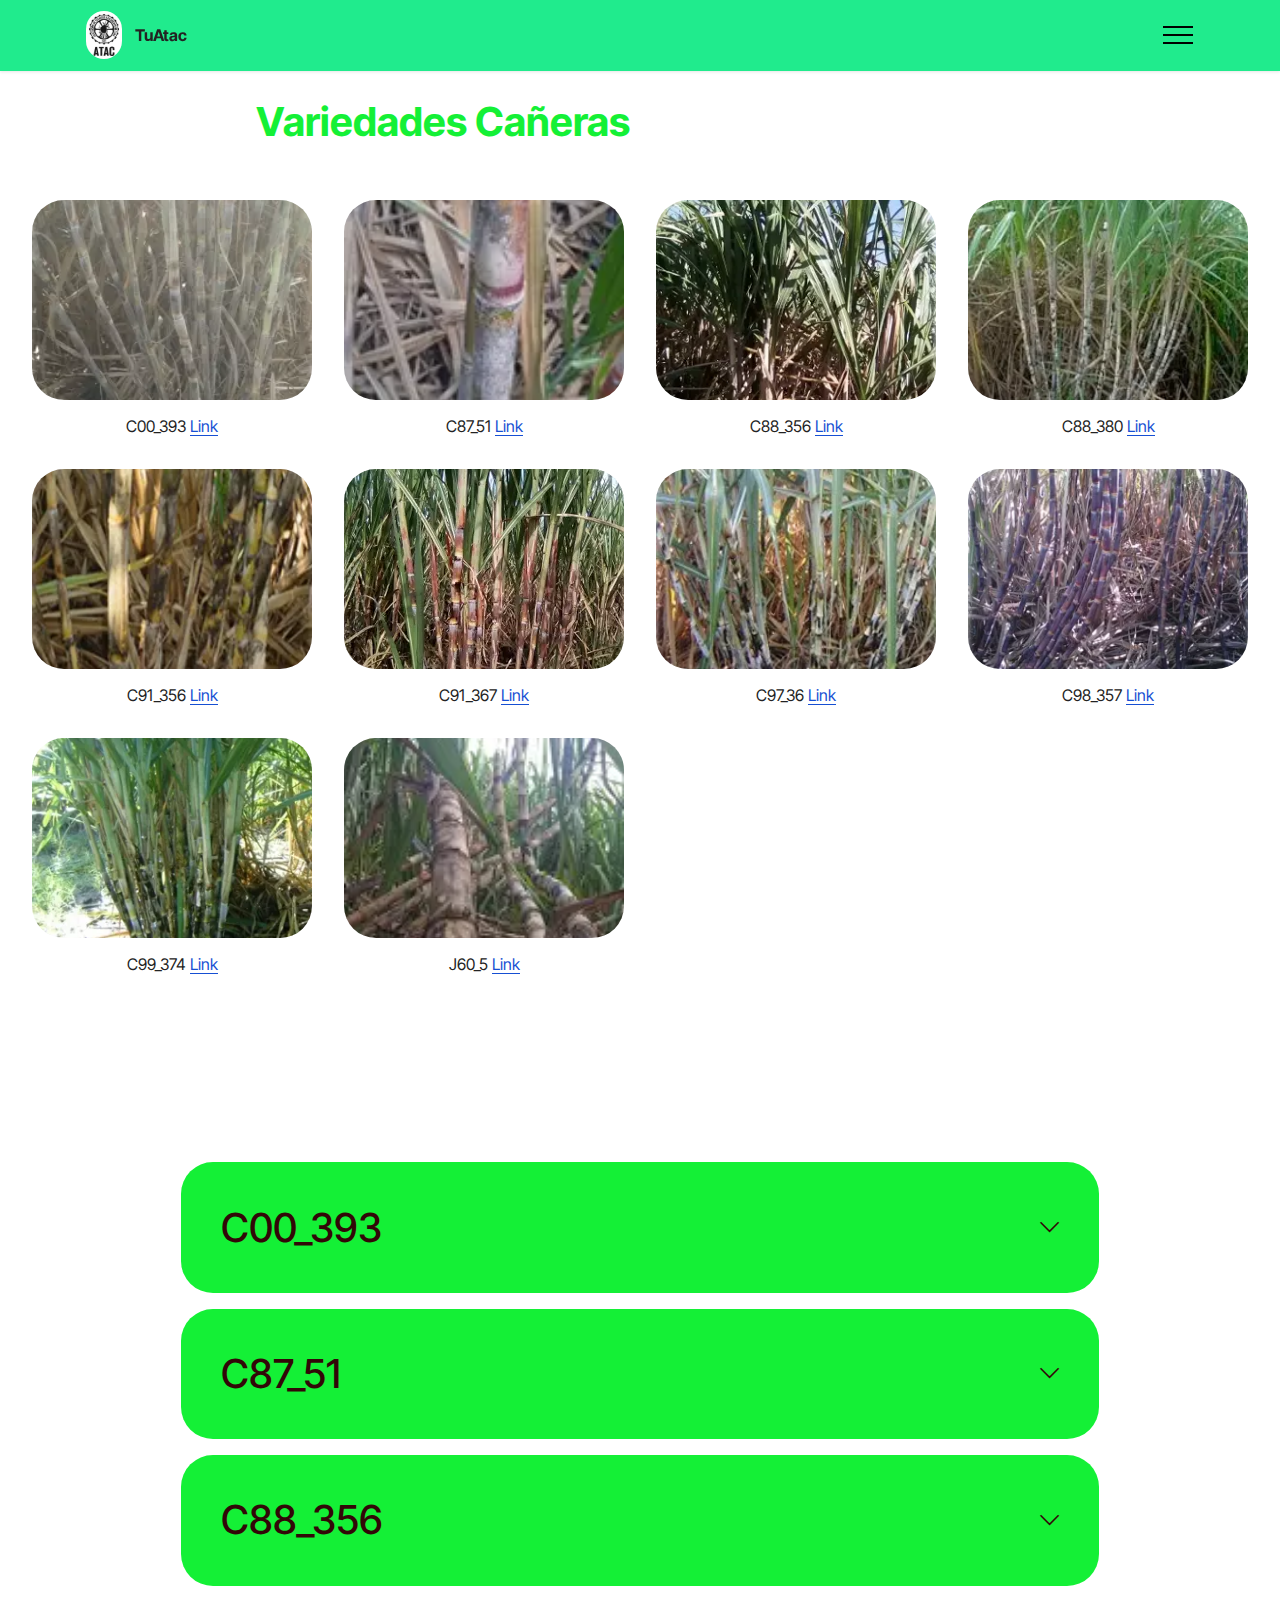
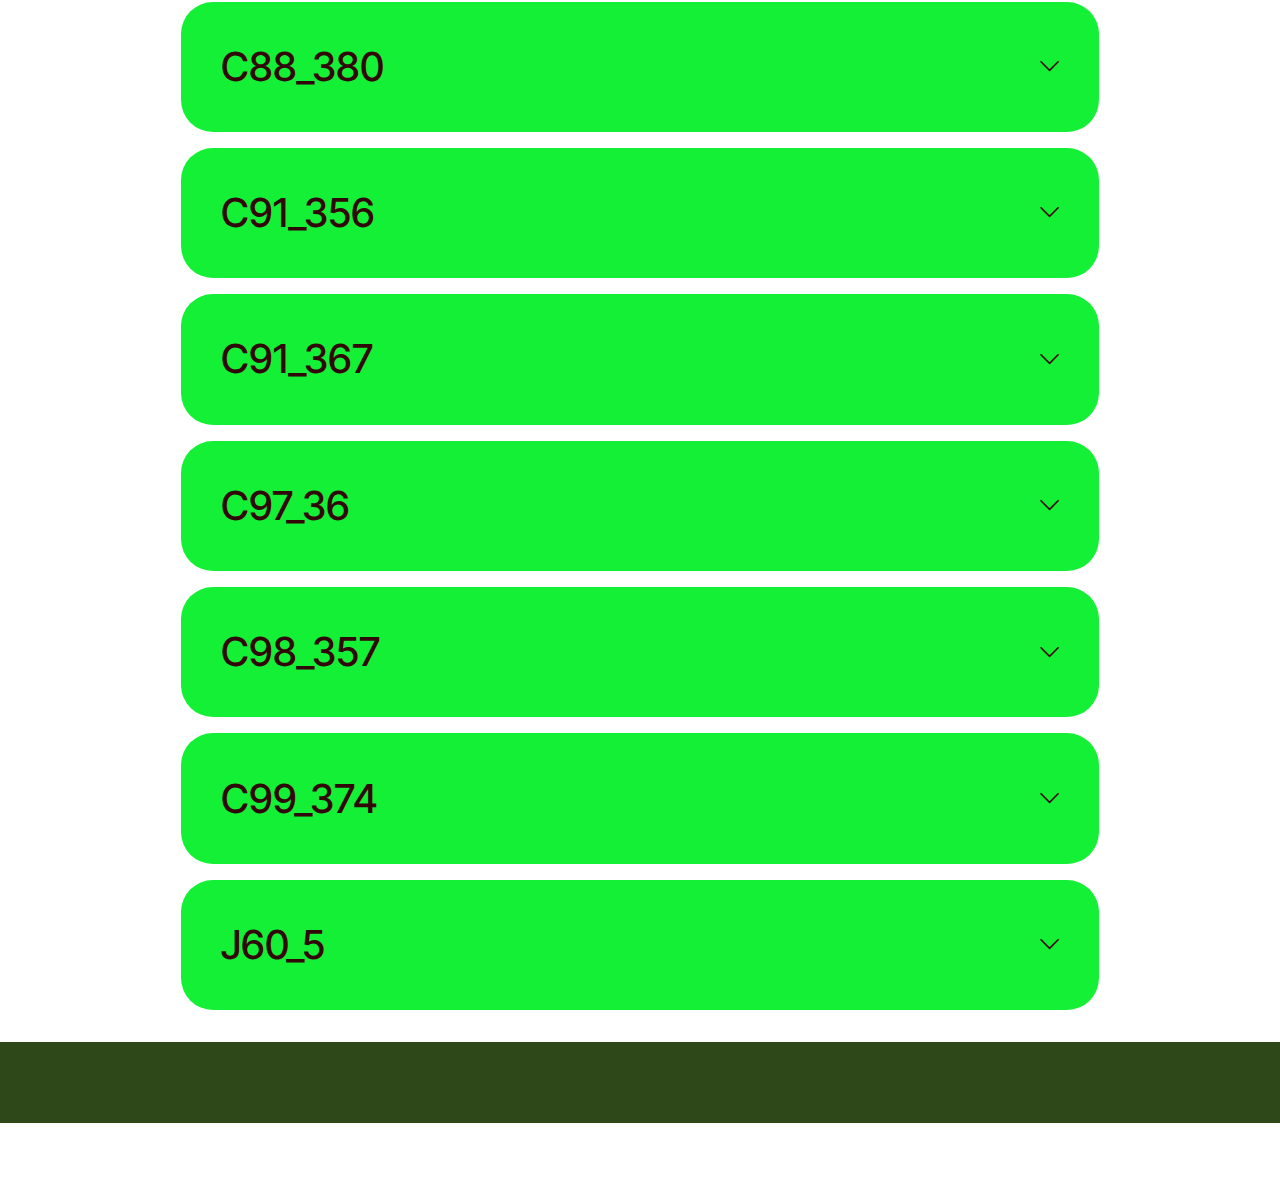
<file: page3.html>
<!DOCTYPE html>
<html  >
<head>
  <!-- Site made with Mobirise Website Builder v5.9.6, https://mobirise.com -->
  <meta charset="UTF-8">
  <meta http-equiv="X-UA-Compatible" content="IE=edge">
  <meta name="generator" content="Mobirise v5.9.6, mobirise.com">
  <meta name="twitter:card" content="summary_large_image"/>
  <meta name="twitter:image:src" content="assets/images/page3-meta.jpg">
  <meta property="og:image" content="assets/images/page3-meta.jpg">
  <meta name="twitter:title" content="Variedades Cañeras">
  <meta name="viewport" content="width=device-width, initial-scale=1, minimum-scale=1">
  <link rel="shortcut icon" href="assets/images/fb-img-16336539315978297-128x169.png" type="image/x-icon">
  <meta name="description" content="">
  
  
  <title>Variedades Cañeras</title>
  <link rel="stylesheet" href="assets/web/assets/mobirise-icons2/mobirise2.css">
  <link rel="stylesheet" href="assets/bootstrap/css/bootstrap.min.css">
  <link rel="stylesheet" href="assets/bootstrap/css/bootstrap-grid.min.css">
  <link rel="stylesheet" href="assets/bootstrap/css/bootstrap-reboot.min.css">
  <link rel="stylesheet" href="assets/animatecss/animate.css">
  <link rel="stylesheet" href="assets/dropdown/css/style.css">
  <link rel="stylesheet" href="assets/socicon/css/styles.css">
  <link rel="stylesheet" href="assets/theme/css/style.css">
  <link rel="preload" href="https://fonts.googleapis.com/css?family=Inter+Tight:100,200,300,400,500,600,700,800,900,100i,200i,300i,400i,500i,600i,700i,800i,900i&display=swap" as="style" onload="this.onload=null;this.rel='stylesheet'">
  <noscript><link rel="stylesheet" href="https://fonts.googleapis.com/css?family=Inter+Tight:100,200,300,400,500,600,700,800,900,100i,200i,300i,400i,500i,600i,700i,800i,900i&display=swap"></noscript>
  <link rel="preload" as="style" href="assets/mobirise/css/mbr-additional.css"><link rel="stylesheet" href="assets/mobirise/css/mbr-additional.css" type="text/css">

  
  
  
</head>
<body>
  
  <section data-bs-version="5.1" class="menu menu2 cid-tUbm317MZD" once="menu" id="menu2-3m">
    
    <nav class="navbar navbar-dropdown navbar-fixed-top collapsed">
        <div class="container">
            <div class="navbar-brand">
                <span class="navbar-logo">
                    
                        <a href="index.html"><img src="assets/images/fb-img-16336539315978296-96x127.jpg" alt="" style="height: 3rem;"></a>
                    
                </span>
                <span class="navbar-caption-wrap"><a class="navbar-caption text-black text-primary display-7" href="index.html">TuAtac</a></span>
            </div>
            <button class="navbar-toggler" type="button" data-toggle="collapse" data-bs-toggle="collapse" data-target="#navbarSupportedContent" data-bs-target="#navbarSupportedContent" aria-controls="navbarNavAltMarkup" aria-expanded="false" aria-label="Toggle navigation">
                <div class="hamburger">
                    <span></span>
                    <span></span>
                    <span></span>
                    <span></span>
                </div>
            </button>
            <div class="collapse navbar-collapse" id="navbarSupportedContent">
                <ul class="navbar-nav nav-dropdown nav-right" data-app-modern-menu="true"><li class="nav-item"><a class="nav-link link show text-black text-primary display-7" href="index.html" aria-expanded="false">Inicio</a></li><li class="nav-item"><a class="nav-link link show text-black text-primary display-7" href="page7.html">La ATAC Camaguey, Noticias Hoy</a></li><li class="nav-item"><a class="nav-link link show text-black text-primary display-7" href="page1.html">Eliseo Acosta Perez</a></li><li class="nav-item"><a class="nav-link link show text-black display-7" href="page3.html" aria-expanded="false">Variedades de Caña</a></li>
                    <li class="nav-item"><a class="nav-link link text-black text-primary display-7" href="page4.html">Material Científico de Consulta</a>
                    </li><li class="nav-item"><a class="nav-link link text-black text-primary display-7" href="page6.html">Sobre Nosotros&nbsp;</a></li></ul>
                
                
            </div>
        </div>
    </nav>
</section>

<section data-bs-version="5.1" class="gallery1 mbr-gallery cid-tU83Sylqxu" id="gallery01-33">
    

    
    

    <div class="container-fluid">
        <div class="row justify-content-center">
            <div class="col-12 content-head">
                <div class="mb-5">
                    <h3 class="mbr-section-title mbr-fonts-style align-center m-0 display-5"><strong>Variedades Cañeras</strong></h3>
                    
                </div>
            </div>
        </div>
        
        <div class="row mbr-gallery">
            <div class="col-12 col-md-6 col-lg-3 item gallery-image active">
                <div class="item-wrapper mb-3" data-toggle="modal" data-bs-toggle="modal" data-target="#tYkFv78Z4E-modal" data-bs-target="#tYkFv78Z4E-modal">
                    <img class="w-100" src="assets/images/c00-393.webp" alt="Mobirise Website Builder" data-slide-to="0" data-bs-slide-to="0" data-target="#lb-tYkFv78Z4E" data-bs-target="#lb-tYkFv78Z4E">
                    <div class="icon-wrapper">
                        <span class="mobi-mbri mobi-mbri-search mbr-iconfont mbr-iconfont-btn"></span>
                    </div>
                </div>
                <h6 class="mbr-item-subtitle mbr-fonts-style align-center mb-0 mt-3 display-7">C00_393 <a href="page3.html#list01-3q" class="text-primary">Link</a>
                </h6>
            </div><div class="col-12 col-md-6 col-lg-3 item gallery-image active">
                <div class="item-wrapper mb-3" data-toggle="modal" data-bs-toggle="modal" data-target="#tYkFv78Z4E-modal" data-bs-target="#tYkFv78Z4E-modal">
                    <img class="w-100" src="assets/images/c87-51.webp" alt="Mobirise Website Builder" data-slide-to="1" data-bs-slide-to="1" data-target="#lb-tYkFv78Z4E" data-bs-target="#lb-tYkFv78Z4E">
                    <div class="icon-wrapper">
                        <span class="mobi-mbri mobi-mbri-search mbr-iconfont mbr-iconfont-btn"></span>
                    </div>
                </div>
                <h6 class="mbr-item-subtitle mbr-fonts-style align-center mb-0 mt-3 display-7">C87_51 <a href="page3.html#list01-3q" class="text-primary">Link</a>
                </h6>
            </div><div class="col-12 col-md-6 col-lg-3 item gallery-image active">
                <div class="item-wrapper mb-3" data-toggle="modal" data-bs-toggle="modal" data-target="#tYkFv78Z4E-modal" data-bs-target="#tYkFv78Z4E-modal">
                    <img class="w-100" src="assets/images/c88-357.webp" alt="Mobirise Website Builder" data-slide-to="2" data-bs-slide-to="2" data-target="#lb-tYkFv78Z4E" data-bs-target="#lb-tYkFv78Z4E">
                    <div class="icon-wrapper">
                        <span class="mobi-mbri mobi-mbri-search mbr-iconfont mbr-iconfont-btn"></span>
                    </div>
                </div>
                <h6 class="mbr-item-subtitle mbr-fonts-style align-center mb-0 mt-3 display-7">C88_356&nbsp;<a href="page3.html#list01-3q" class="text-primary">Link</a>
                </h6>
            </div><div class="col-12 col-md-6 col-lg-3 item gallery-image active">
                <div class="item-wrapper mb-3" data-toggle="modal" data-bs-toggle="modal" data-target="#tYkFv78Z4E-modal" data-bs-target="#tYkFv78Z4E-modal">
                    <img class="w-100" src="assets/images/c88-380.webp" alt="Mobirise Website Builder" data-slide-to="3" data-bs-slide-to="3" data-target="#lb-tYkFv78Z4E" data-bs-target="#lb-tYkFv78Z4E">
                    <div class="icon-wrapper">
                        <span class="mobi-mbri mobi-mbri-search mbr-iconfont mbr-iconfont-btn"></span>
                    </div>
                </div>
                <h6 class="mbr-item-subtitle mbr-fonts-style align-center mb-0 mt-3 display-7">C88_380 <a href="page3.html#list01-3q" class="text-primary">Link</a>
                </h6>
            </div><div class="col-12 col-md-6 col-lg-3 item gallery-image active">
                <div class="item-wrapper mb-3" data-toggle="modal" data-bs-toggle="modal" data-target="#tYkFv78Z4E-modal" data-bs-target="#tYkFv78Z4E-modal">
                    <img class="w-100" src="assets/images/c91-356.webp" alt="Mobirise Website Builder" data-slide-to="4" data-bs-slide-to="4" data-target="#lb-tYkFv78Z4E" data-bs-target="#lb-tYkFv78Z4E">
                    <div class="icon-wrapper">
                        <span class="mobi-mbri mobi-mbri-search mbr-iconfont mbr-iconfont-btn"></span>
                    </div>
                </div>
                <h6 class="mbr-item-subtitle mbr-fonts-style align-center mb-0 mt-3 display-7">C91_356 <a href="page3.html#list01-3q" class="text-primary">Link</a>
                </h6>
            </div><div class="col-12 col-md-6 col-lg-3 item gallery-image active">
                <div class="item-wrapper mb-3" data-toggle="modal" data-bs-toggle="modal" data-target="#tYkFv78Z4E-modal" data-bs-target="#tYkFv78Z4E-modal">
                    <img class="w-100" src="assets/images/c91-367.webp" alt="Mobirise Website Builder" data-slide-to="5" data-bs-slide-to="5" data-target="#lb-tYkFv78Z4E" data-bs-target="#lb-tYkFv78Z4E">
                    <div class="icon-wrapper">
                        <span class="mobi-mbri mobi-mbri-search mbr-iconfont mbr-iconfont-btn"></span>
                    </div>
                </div>
                <h6 class="mbr-item-subtitle mbr-fonts-style align-center mb-0 mt-3 display-7">C91_367&nbsp;<a href="page3.html#list01-3q" class="text-primary">Link</a>
                </h6>
            </div><div class="col-12 col-md-6 col-lg-3 item gallery-image active">
                <div class="item-wrapper mb-3" data-toggle="modal" data-bs-toggle="modal" data-target="#tYkFv78Z4E-modal" data-bs-target="#tYkFv78Z4E-modal">
                    <img class="w-100" src="assets/images/c97-36.webp" alt="Mobirise Website Builder" data-slide-to="6" data-bs-slide-to="6" data-target="#lb-tYkFv78Z4E" data-bs-target="#lb-tYkFv78Z4E">
                    <div class="icon-wrapper">
                        <span class="mobi-mbri mobi-mbri-search mbr-iconfont mbr-iconfont-btn"></span>
                    </div>
                </div>
                <h6 class="mbr-item-subtitle mbr-fonts-style align-center mb-0 mt-3 display-7">C97_36 <a href="page3.html#list01-3r" class="text-primary">Link</a>
                </h6>
            </div><div class="col-12 col-md-6 col-lg-3 item gallery-image active">
                <div class="item-wrapper mb-3" data-toggle="modal" data-bs-toggle="modal" data-target="#tYkFv78Z4E-modal" data-bs-target="#tYkFv78Z4E-modal">
                    <img class="w-100" src="assets/images/c98-357.webp" alt="Mobirise Website Builder" data-slide-to="7" data-bs-slide-to="7" data-target="#lb-tYkFv78Z4E" data-bs-target="#lb-tYkFv78Z4E">
                    <div class="icon-wrapper">
                        <span class="mobi-mbri mobi-mbri-search mbr-iconfont mbr-iconfont-btn"></span>
                    </div>
                </div>
                <h6 class="mbr-item-subtitle mbr-fonts-style align-center mb-0 mt-3 display-7">C98_357 <a href="page3.html#list01-3r" class="text-primary">Link</a>
                </h6>
            </div><div class="col-12 col-md-6 col-lg-3 item gallery-image active">
                <div class="item-wrapper mb-3" data-toggle="modal" data-bs-toggle="modal" data-target="#tYkFv78Z4E-modal" data-bs-target="#tYkFv78Z4E-modal">
                    <img class="w-100" src="assets/images/c99-374.webp" alt="Mobirise Website Builder" data-slide-to="8" data-bs-slide-to="8" data-target="#lb-tYkFv78Z4E" data-bs-target="#lb-tYkFv78Z4E">
                    <div class="icon-wrapper">
                        <span class="mobi-mbri mobi-mbri-search mbr-iconfont mbr-iconfont-btn"></span>
                    </div>
                </div>
                <h6 class="mbr-item-subtitle mbr-fonts-style align-center mb-0 mt-3 display-7">C99_374 <a href="page3.html#list01-3r" class="text-primary">Link</a>
                </h6>
            </div><div class="col-12 col-md-6 col-lg-3 item gallery-image active">
                <div class="item-wrapper mb-3" data-toggle="modal" data-bs-toggle="modal" data-target="#tYkFv78Z4E-modal" data-bs-target="#tYkFv78Z4E-modal">
                    <img class="w-100" src="assets/images/j60-5.webp" alt="Mobirise Website Builder" data-slide-to="9" data-bs-slide-to="9" data-target="#lb-tYkFv78Z4E" data-bs-target="#lb-tYkFv78Z4E">
                    <div class="icon-wrapper">
                        <span class="mobi-mbri mobi-mbri-search mbr-iconfont mbr-iconfont-btn"></span>
                    </div>
                </div>
                <h6 class="mbr-item-subtitle mbr-fonts-style align-center mb-0 mt-3 display-7">J60_5 <a href="page3.html#list01-3r" class="text-primary">Link</a>
                </h6>
            </div>
            
            
            
            
            
            
            
        </div>

        <div class="modal mbr-slider" tabindex="-1" role="dialog" aria-hidden="true" id="tYkFv78Z4E-modal">
            <div class="modal-dialog" role="document">
                <div class="modal-content">
                    <div class="modal-body">
                        <div class="carousel slide carousel-fade" data-pause="false" data-bs-pause="false" id="lb-tYkFv78Z4E" data-ride="carousel" data-bs-ride="carousel" data-interval="3000" data-bs-interval="3000">
                            <div class="carousel-inner">
                                <div class="carousel-item active">
                                    <img class="d-block w-100" src="assets/images/c00-393.webp" alt="Mobirise Website Builder">
                                </div><div class="carousel-item">
                                    <img class="d-block w-100" src="assets/images/c87-51.webp" alt="Mobirise Website Builder">
                                </div><div class="carousel-item">
                                    <img class="d-block w-100" src="assets/images/c88-357.webp" alt="Mobirise Website Builder">
                                </div><div class="carousel-item">
                                    <img class="d-block w-100" src="assets/images/c88-380.webp" alt="Mobirise Website Builder">
                                </div><div class="carousel-item">
                                    <img class="d-block w-100" src="assets/images/c91-356.webp" alt="Mobirise Website Builder">
                                </div><div class="carousel-item">
                                    <img class="d-block w-100" src="assets/images/c91-367.webp" alt="Mobirise Website Builder">
                                </div><div class="carousel-item">
                                    <img class="d-block w-100" src="assets/images/c97-36.webp" alt="Mobirise Website Builder">
                                </div><div class="carousel-item">
                                    <img class="d-block w-100" src="assets/images/c98-357.webp" alt="Mobirise Website Builder">
                                </div><div class="carousel-item">
                                    <img class="d-block w-100" src="assets/images/c99-374.webp" alt="Mobirise Website Builder">
                                </div><div class="carousel-item">
                                    <img class="d-block w-100" src="assets/images/j60-5.webp" alt="Mobirise Website Builder">
                                </div>
                                
                                
                                
                                
                                
                                
                                
                            </div>
                            <ol class="carousel-indicators">
                                <li data-slide-to="0" data-bs-slide-to="0" class="active" data-target="#lb-tYkFv78Z4E" data-bs-target="#lb-tYkFv78Z4E"></li><li data-slide-to="1" data-bs-slide-to="1" class="" data-target="#lb-tYkFv78Z4E" data-bs-target="#lb-tYkFv78Z4E"></li><li data-slide-to="2" data-bs-slide-to="2" class="" data-target="#lb-tYkFv78Z4E" data-bs-target="#lb-tYkFv78Z4E"></li><li data-slide-to="3" data-bs-slide-to="3" class="" data-target="#lb-tYkFv78Z4E" data-bs-target="#lb-tYkFv78Z4E"></li><li data-slide-to="4" data-bs-slide-to="4" class="" data-target="#lb-tYkFv78Z4E" data-bs-target="#lb-tYkFv78Z4E"></li><li data-slide-to="5" data-bs-slide-to="5" class="" data-target="#lb-tYkFv78Z4E" data-bs-target="#lb-tYkFv78Z4E"></li><li data-slide-to="6" data-bs-slide-to="6" class="" data-target="#lb-tYkFv78Z4E" data-bs-target="#lb-tYkFv78Z4E"></li><li data-slide-to="7" data-bs-slide-to="7" class="" data-target="#lb-tYkFv78Z4E" data-bs-target="#lb-tYkFv78Z4E"></li><li data-slide-to="8" data-bs-slide-to="8" class="" data-target="#lb-tYkFv78Z4E" data-bs-target="#lb-tYkFv78Z4E"></li><li data-slide-to="9" data-bs-slide-to="9" class="" data-target="#lb-tYkFv78Z4E" data-bs-target="#lb-tYkFv78Z4E"></li>
                                
                                
                                
                                
                                
                                
                                
                            </ol>
                            <a role="button" href="" class="close" data-dismiss="modal" data-bs-dismiss="modal" aria-label="Close">
                            </a>
                            <a class="carousel-control-prev carousel-control" role="button" data-slide="prev" data-bs-slide="prev" href="#lb-tYkFv78Z4E">
                                <span class="mobi-mbri mobi-mbri-arrow-prev" aria-hidden="true"></span>
                                <span class="sr-only visually-hidden">Previous</span>
                            </a>
                            <a class="carousel-control-next carousel-control" role="button" data-slide="next" data-bs-slide="next" href="#lb-tYkFv78Z4E">
                                <span class="mobi-mbri mobi-mbri-arrow-next" aria-hidden="true"></span>
                                <span class="sr-only visually-hidden">Next</span>
                            </a>
                        </div>
                    </div>
                </div>
            </div>
        </div>
    </div>
</section>

<section data-bs-version="5.1" class="list1 cid-tUbZuY8Q01" id="list01-3q">
	
	
	<div class="container">
		<div class="row justify-content-center">
			<div class="col-12 col-md-12 col-lg-10 m-auto">
				<div class="content">
					<div class="mbr-section-head align-left mb-5">
						
						<h3 class="mbr-section-title mb-2 mbr-fonts-style display-5"><strong>Características Agrobotánicas?</strong>
						</h3>
					</div>
					<div id="bootstrap-accordion_29" class="panel-group accordionStyles accordion" role="tablist" aria-multiselectable="true">
						<div class="card mb-3">
							<div class="card-header" role="tab" id="headingOne">
								<a role="button" class="panel-title collapsed" data-toggle="collapse" data-bs-toggle="collapse" data-core="" href="#collapse1_29" aria-expanded="false" aria-controls="collapse1">
									<h6 class="panel-title-edit mbr-semibold mbr-fonts-style mb-0 display-5">C00_393&nbsp;</h6>
									<span class="sign mbr-iconfont mobi-mbri-arrow-down"></span>
								</a>
							</div>
							<div id="collapse1_29" class="panel-collapse noScroll collapse" role="tabpanel" aria-labelledby="headingOne" data-parent="#accordion" data-bs-parent="#bootstrap-accordion_29">
								<div class="panel-body">
									<p class="mbr-fonts-style panel-text display-7"><strong>Tallo:&nbsp;</strong>De color morado con visos verdosos, en forma recta, 280 cm de altura, 2,89 cm de diámetro y buena calidad interna, aunque en algunos tallos se observa coloración rojiza del tejido relacionado con la presencia de rajaduras en la corteza.
<br>
<br><strong>Entrenudos</strong>:<strong>	</strong>Ligeramente obconoidal, de 16,5 cm de longitud, con rajaduras de crecimiento, canal de la yema ausente, rayas de corcho y banda cerosa distribuida por todo el entrenudo. Nudo obconoidal y anillo de crecimiento curvado hacia arriba.
<br>
<br><strong>Yema:</strong>	Romboidea, separada de la cicatriz foliar y del anillo de crecimiento, canal de la yema apenas perceptible o ausente.
<br>
<br><strong>Follaje:</strong>	De color verde, limbo con longitud media de 155 cm, 5,9 cm de ancho, dewlap triangular alto, con márgenes superior e inferior convexos, aurículas internas lanceolada y externa transicional, lígulas en forma de cuarto creciente. Vainas de color verde con ligeros visos morados, 33,6 cm de longitud, 6,5 cm de ancho. Presenta como promedio 8 hojas activas y con escasas espinas.&nbsp;<br></p>
								</div>
							</div>
						</div>
						<div class="card mb-3">
							<div class="card-header" role="tab" id="headingOne">
								<a role="button" class="panel-title collapsed" data-toggle="collapse" data-bs-toggle="collapse" data-core="" href="#collapse2_29" aria-expanded="false" aria-controls="collapse2">
									<h6 class="panel-title-edit mbr-semibold mbr-fonts-style mb-0 display-5">C87_51&nbsp;</h6>
									<span class="sign mbr-iconfont mobi-mbri-arrow-down"></span>
								</a>
							</div>
							<div id="collapse2_29" class="panel-collapse noScroll collapse" role="tabpanel" aria-labelledby="headingOne" data-parent="#accordion" data-bs-parent="#bootstrap-accordion_29">
								<div class="panel-body">
									<p class="mbr-fonts-style panel-text display-7"><strong>Tallo:&nbsp;</strong>De color morado con visos amarillentos, de 2,72 cm de diámetro y 286 cm de altura.
<br>
<br><strong>Entrenudos:&nbsp;</strong>Forma cilíndrica, 12,5 cm de longitud, banda cerosa abundante y rajaduras de crecimiento largas y profundas.
<br>
<br><strong>Yema:</strong>	Obovada y ocasionalmente ovada, separadas ligeramente de la cicatriz foliar, en ocasiones toca el anillo del crecimiento.
<br>
<br><strong>Follaje:&nbsp;</strong>Limbo de color verde intenso de 155 cm de longitud por 5 cm de ancho, dewlap triangular de color morado verdoso, aurícula interna falcada y externa dentoide, lígula en forma de media luna, vaina con pocas espinas.&nbsp;<br></p>
								</div>
							</div>
						</div>
						<div class="card mb-3">
							<div class="card-header" role="tab" id="headingOne">
								<a role="button" class="panel-title collapsed" data-toggle="collapse" data-bs-toggle="collapse" data-core="" href="#collapse3_29" aria-expanded="false" aria-controls="collapse3">
									<h6 class="panel-title-edit mbr-semibold mbr-fonts-style mb-0 display-5">
										C88_356
									</h6>
									<span class="sign mbr-iconfont mobi-mbri-arrow-down"></span>
								</a>
							</div>
							<div id="collapse3_29" class="panel-collapse noScroll collapse" role="tabpanel" aria-labelledby="headingOne" data-parent="#accordion" data-bs-parent="#bootstrap-accordion_29">
								<div class="panel-body">
									<p class="mbr-fonts-style panel-text display-7"><strong>Tallo:&nbsp;</strong>De color morado amarillento, en forma recta, 275 cm de altura, 2,80 cm de diámetro y de buena calidad interna del tallo.
<br>
<br><strong>Entrenudos:&nbsp;</strong>Cilíndrico, de 11,5 cm de longitud, sin rajaduras de crecimiento, canal de la yema, marcas de temperatura y rayitas de corcho, banda cerosa distribuida por todo el entrenudo. Nudo cilíndrico y anillo de crecimiento recto frente a la yema.
<br>
<br><strong>Yema:&nbsp;</strong>Ovalada, separada de la cicatriz foliar, pero toca el anillo de crecimiento.
<br>
<br><strong>Follaje:&nbsp;</strong>De color verde, limbo con 156 cm de longitud, 4,9 cm de ancho, dewlap triangular, aurículas deltoideas y en ocasiones transicional, lígulas asimétricas horizontales. Vainas verdes con visos morados, 30 cm de longitud, 9,7 cm de ancho. Presenta 7 hojas activas y no posee espinas.&nbsp;<br></p>
								</div>
							</div>
						</div>
						<div class="card mb-3">
							<div class="card-header" role="tab" id="headingOne">
								<a role="button" class="panel-title collapsed" data-toggle="collapse" data-bs-toggle="collapse" data-core="" href="#collapse4_29" aria-expanded="false" aria-controls="collapse4">
									<h6 class="panel-title-edit mbr-semibold mbr-fonts-style mb-0 display-5">
										C88_380
									</h6>
									<span class="sign mbr-iconfont mobi-mbri-arrow-down"></span>
								</a>
							</div>
							<div id="collapse4_29" class="panel-collapse noScroll collapse" role="tabpanel" aria-labelledby="headingOne" data-parent="#accordion" data-bs-parent="#bootstrap-accordion_29">
								<div class="panel-body">
									<p class="mbr-fonts-style panel-text display-7"><strong>Tallo	</strong>De color verde claro con visos amarillentos, en forma de zig-zag, con 290 cm de altura, 3,0 cm de diámetro y buena calidad interna.
<br>
<br><strong>Entrenudos	</strong>Conoidal, 12 cm de longitud, sin rajaduras de crecimiento, ni canal de la yema, con pocas rayitas de corcho y marcas de temperatura, banda cerosa distribuida por todo el entrenudo. Nudo ligeramente obconoidal que en ocasiones llega hacer cilíndrico y anillo de crecimiento recto frente a la yema.
<br>
<br><strong>Yema	</strong>Oval, no posee canal de la yema.
<br>
<br><strong>Follaje:&nbsp;</strong>De color verde, limbo con 159 cm de longitud, 5 cm de ancho, dewlap triangular con margen basal cóncavo, aurículas transicionales y en ocasiones lanceoladas, lígulas en forma de arco. Vainas verdes y en ocasiones con visos morados, 34 cm de longitud, 9 cm de ancho. Presenta 7 hojas activas y pocas espinas.&nbsp;<br></p>
								</div>
							</div>
						</div>
						<div class="card mb-3">
							<div class="card-header" role="tab" id="headingOne">
								<a role="button" class="panel-title collapsed" data-toggle="collapse" data-bs-toggle="collapse" data-core="" href="#collapse5_29" aria-expanded="false" aria-controls="collapse5">
									<h6 class="panel-title-edit mbr-semibold mbr-fonts-style mb-0 display-5">
										C91_356
									</h6>
									<span class="sign mbr-iconfont mobi-mbri-arrow-down"></span>
								</a>
							</div>
							<div id="collapse5_29" class="panel-collapse noScroll collapse" role="tabpanel" aria-labelledby="headingOne" data-parent="#accordion" data-bs-parent="#bootstrap-accordion_29">
								<div class="panel-body">
									<p class="mbr-fonts-style panel-text display-7"><strong>Tallo:&nbsp;</strong>De color verde con ligeros visos amarillentos, forma ligeramente zigzagueante, 380 cm de altura, 3,70 cm de diámetro y buena calidad interna.
<br>
<br><strong>Entrenudos:&nbsp;</strong>Conoidal, de 15 cm de longitud, sin rajaduras de crecimiento, canal de la yema y marcas de temperatura, poca banda cerosa distribuida por todo el entrenudo y pocas rayitas de corcho. Nudo obconoidal y anillo de crecimiento recto y en ocasiones ligeramente inclinado hacia arriba frente a la yema.
<br>
<br><strong>Yema:&nbsp;</strong>Obovada, toca el anillo de crecimiento y separada de la cicatriz foliar.
<br>
<br><strong>Follaje:&nbsp;</strong>De color verde normal, limbo con 172 cm de longitud, 8,2 cm de ancho, dewlap triangular ligulado, aurículas lanceoladas y en ocasiones deltoidea la interna y transicional la externa, lígulas asimétricas horizontal. Vainas verdes, 44 cm de longitud y 13,6 cm de ancho. Presenta 6 hojas activas y pocas espinas.&nbsp;<br></p>
								</div>
							</div>
						</div>
						<div class="card mb-3">
							<div class="card-header" role="tab" id="headingOne">
								<a role="button" class="panel-title collapsed" data-toggle="collapse" data-bs-toggle="collapse" data-core="" href="#collapse6_29" aria-expanded="false" aria-controls="collapse6">
									<h6 class="panel-title-edit mbr-semibold mbr-fonts-style mb-0 display-5">
										C91_367
									</h6>
									<span class="sign mbr-iconfont mobi-mbri-arrow-down"></span>
								</a>
							</div>
							<div id="collapse6_29" class="panel-collapse noScroll collapse" role="tabpanel" aria-labelledby="headingOne" data-parent="#accordion" data-bs-parent="#bootstrap-accordion_29">
								<div class="panel-body">
									<p class="mbr-fonts-style panel-text display-7"><strong>Tallo:&nbsp;</strong>De color verde amarillento con visos morados, de forma recta, con 260 cm de altura y 2,80 cm de diámetro, presencia de corcho y meollo.
<br>
<br><strong>Entrenudos:&nbsp;</strong>Ligeramente conoidal, de 16 cm de longitud, sin rajaduras de crecimiento, rayitas de corcho, canal de la yema, banda cerosa escasa y distribuida por todo el entrenudo.
<br>
<br><strong>Yema:&nbsp;</strong>Obovada, separada de la cicatriz foliar y toca el anillo de crecimiento.
<br>
<br><strong>Follaje:&nbsp;</strong>De color verde, limbo con 156 cm de longitud por 6 cm de ancho, dewlap triangular ligulado, aurícula interna lanceolada y transicional la externa, lígula asimétrica horizontal. Vainas verdes, de 36 cm de longitud y 7,4 cm de ancho. Presenta 5 hojas activas y pocas espinas.&nbsp;<br></p>
								</div>
							</div>
						</div>
					</div>
				</div>
			</div>
		</div>
	</div>
</section>

<section data-bs-version="5.1" class="list1 cid-tUd8w6mQNZ" id="list01-3r">
	
	
	<div class="container">
		<div class="row justify-content-center">
			<div class="col-12 col-md-12 col-lg-10 m-auto">
				<div class="content">
					
					<div id="bootstrap-accordion_30" class="panel-group accordionStyles accordion" role="tablist" aria-multiselectable="true">
						<div class="card mb-3">
							<div class="card-header" role="tab" id="headingOne">
								<a role="button" class="panel-title collapsed" data-toggle="collapse" data-bs-toggle="collapse" data-core="" href="#collapse1_30" aria-expanded="false" aria-controls="collapse1">
									<h6 class="panel-title-edit mbr-semibold mbr-fonts-style mb-0 display-5">
										C97_36
									</h6>
									<span class="sign mbr-iconfont mobi-mbri-arrow-down"></span>
								</a>
							</div>
							<div id="collapse1_30" class="panel-collapse noScroll collapse" role="tabpanel" aria-labelledby="headingOne" data-parent="#accordion" data-bs-parent="#bootstrap-accordion_30">
								<div class="panel-body">
									<p class="mbr-fonts-style panel-text display-7"><strong>Tallo:&nbsp;</strong>De color verde amarillento con visos negros de 2,9 cm de diámetro y una longitud de 252 cm en plantaciones de retoño de 12 meses, sin rajaduras de crecimiento, entrenudos de forma cilíndrica de 12-15 cm de longitud, poca banda cerosa. Banda de raíces cilíndrica de 1 cm de ancho con tres hileras de primordios.
<br>
<br><strong>Yema:&nbsp;</strong>Ovalada, mediana, llegando a tocar ligeramente el anillo de crecimiento.
<br>
<br><strong>Follaje:&nbsp;</strong>De color verde, de una longitud media de 136 cm y 5,8 cm de ancho, con nueve hojas activas. Dewlap de color verde, de forma triangular alto, con márgenes superior e inferior convexos, lígula en forma de arco, aurícula interna falcada y externa transicional. Vainas de color verde con ligeros visos morados de 28 cm de longitud y 6 cm de ancho, con poca presencia de espinas. Su población por metro lineal oscila entre 12-18 tallos.&nbsp;<br></p>
								</div>
							</div>
						</div>
						<div class="card mb-3">
							<div class="card-header" role="tab" id="headingOne">
								<a role="button" class="panel-title collapsed" data-toggle="collapse" data-bs-toggle="collapse" data-core="" href="#collapse2_30" aria-expanded="false" aria-controls="collapse2">
									<h6 class="panel-title-edit mbr-semibold mbr-fonts-style mb-0 display-5">
										C98_357
									</h6>
									<span class="sign mbr-iconfont mobi-mbri-arrow-down"></span>
								</a>
							</div>
							<div id="collapse2_30" class="panel-collapse noScroll collapse" role="tabpanel" aria-labelledby="headingOne" data-parent="#accordion" data-bs-parent="#bootstrap-accordion_30">
								<div class="panel-body">
									<p class="mbr-fonts-style panel-text display-7"><strong>Tallo:&nbsp;</strong>Con predominio del color morado, aunque los entrenudos más jóvenes presentan con frecuencia un pálido tinte amarillento, su crecimiento se presenta en forma de ligero zigzag, y alcanza al momento de la cosecha una altura de 280 cm, con 3,10 cm de diámetro. Buena calidad interna del tallo.
<br>
<br><strong>Entrenudos:&nbsp;</strong>Levemente obconoidal, con longitud promedio de 14,6 cm, sin rajaduras de crecimiento. Banda cerosa difundida por toda la superficie del entrenudo. Nudo ligeramente obconoidal o cilíndrico y anillo de crecimiento estrecho y horizontal que pasa por detrás de la yema.
<br>
<br><strong>Yema:&nbsp;</strong>Pequeña y de forma oval, separada de la cicatriz foliar y cubriendo el anillo de crecimiento. El canal de la yema se muestra apenas perceptible.
<br>
<br><strong>Follaje:&nbsp;</strong>Es de color verde, el limbo alcanza una longitud media de 145 cm un ancho de 5,9 cm, el dewlap es triangular alto con márgenes convexos, aurículas lanceoladas y lígulas en forma de arco. Vainas de color verde, con 38 cm de longitud y 8 cm de ancho. Presenta como promedio 8-9 hojas activas, en las vainas no se observan espinas.&nbsp;<br></p>
								</div>
							</div>
						</div>
						<div class="card mb-3">
							<div class="card-header" role="tab" id="headingOne">
								<a role="button" class="panel-title collapsed" data-toggle="collapse" data-bs-toggle="collapse" data-core="" href="#collapse3_30" aria-expanded="false" aria-controls="collapse3">
									<h6 class="panel-title-edit mbr-semibold mbr-fonts-style mb-0 display-5">
										C99_374
									</h6>
									<span class="sign mbr-iconfont mobi-mbri-arrow-down"></span>
								</a>
							</div>
							<div id="collapse3_30" class="panel-collapse noScroll collapse" role="tabpanel" aria-labelledby="headingOne" data-parent="#accordion" data-bs-parent="#bootstrap-accordion_30">
								<div class="panel-body">
									<p class="mbr-fonts-style panel-text display-7"><strong>Tallo:&nbsp;</strong>De color amarillo verdoso con visos morados de 3,4 cm de diámetro y una longitud de 247 cm en plantaciones de retoño de 12 meses, presencia de rajaduras de crecimiento, posición de los entrenudos ligeramente en zigzag de forma cilíndrica de 10-12 cm de longitud, abundante banda cerosa. Banda de raíces cilíndrica de 1 cm de ancho con tres hileras de primordios.
<br>
<br><strong>Yema:&nbsp;</strong>Obovada, pequeña, no llega a tocar el anillo de crecimiento
<br>
<br><strong>Follaje:&nbsp;</strong>De color verde, de una longitud media de 127 cm y 5,8 cm de ancho, con 10 hojas activas.  Dewlap de color verde, de forma triangular con margen basal triangular, lígula en forma de arco, aurícula interna falcada y externa transicional. Vainas de color verde con ligeros visos morados de 36 cm de longitud y 6 cm de ancho, con poca presencia de espinas. Su población por metro lineal oscila entre 10-14 tallos.&nbsp;<br></p>
								</div>
							</div>
						</div>
						<div class="card mb-3">
							<div class="card-header" role="tab" id="headingOne">
								<a role="button" class="panel-title collapsed" data-toggle="collapse" data-bs-toggle="collapse" data-core="" href="#collapse4_30" aria-expanded="false" aria-controls="collapse4">
									<h6 class="panel-title-edit mbr-semibold mbr-fonts-style mb-0 display-5">
										J60_5
									</h6>
									<span class="sign mbr-iconfont mobi-mbri-arrow-down"></span>
								</a>
							</div>
							<div id="collapse4_30" class="panel-collapse noScroll collapse" role="tabpanel" aria-labelledby="headingOne" data-parent="#accordion" data-bs-parent="#bootstrap-accordion_30">
								<div class="panel-body">
									<p class="mbr-fonts-style panel-text display-7"><strong>Tallo:&nbsp;</strong>De color amarillento con visos morados, de 3 cm de diámetro y 300 cm de longitud.
<br>
<br><strong>Entrenudos:&nbsp;</strong>Forma conoidal, casi cilíndrica, de 13 cm de longitud, sin rajaduras de crecimiento y recubierto por una abundante banda cerosa.
<br>
<br><strong>Yema:&nbsp;</strong>Ovada, algo puntiaguda que en ocasiones llega a ser triangular, toca ligeramente el anillo de crecimiento y la cicatriz foliar.
<br>
<br><strong>Follaje:&nbsp;</strong>Limbo verde normal, longitud 160 cm y ancho 4,5 cm, dewlap triangular con margen superior horizontal, aurícula interna lanceolada y externa dentoide, lígula horizontal asimétrica, vaina de color verde claro a verde normal, de 36 cm de longitud y 8,7 cm de ancho, con pocas espinas. Presenta 8 hojas  activas de color verde normal a  verde claro de 160 cm de longitud por 4,5 cm de ancho.&nbsp;<br></p>
								</div>
							</div>
						</div>
						
						
					</div>
				</div>
			</div>
		</div>
	</div>
</section>

<section data-bs-version="5.1" class="footer4 cid-tUjKcOf862" once="footers" id="footer04-42">

    

    

    <div class="container">
        <div class="media-container-row align-center mbr-white">
            <div class="col-12">
                <p class="mbr-text mb-0 mbr-fonts-style display-7">
                    © Copyright 2023 - Créditos de la ATAC Camaguey</p>
            </div>
        </div>
    </div>
</section><section class="display-7" style="padding: 0;align-items: center;justify-content: center;flex-wrap: wrap;    align-content: center;display: flex;position: relative;height: 4rem;"><a href="https://mobiri.se/" style="flex: 1 1;height: 4rem;position: absolute;width: 100%;z-index: 1;"><img alt="Mobirise.com" style="height: 4rem;" src="[data-uri]"></a><p style="margin: 0;text-align: center;" class="display-7">Made with &#8204;</p><a style="z-index:1" href="https://mobirise.com"> Website  Building Software</a></section><script src="assets/bootstrap/js/bootstrap.bundle.min.js"></script>  <script src="assets/smoothscroll/smooth-scroll.js"></script>  <script src="assets/ytplayer/index.js"></script>  <script src="assets/dropdown/js/navbar-dropdown.js"></script>  <script src="assets/mbr-switch-arrow/mbr-switch-arrow.js"></script>  <script src="assets/theme/js/script.js"></script>  
  
  
 <div id="scrollToTop" class="scrollToTop mbr-arrow-up"><a style="text-align: center;"><i class="mbr-arrow-up-icon mbr-arrow-up-icon-cm cm-icon cm-icon-smallarrow-up"></i></a></div>
    <input name="animation" type="hidden">
  </body>
</html>
</file>
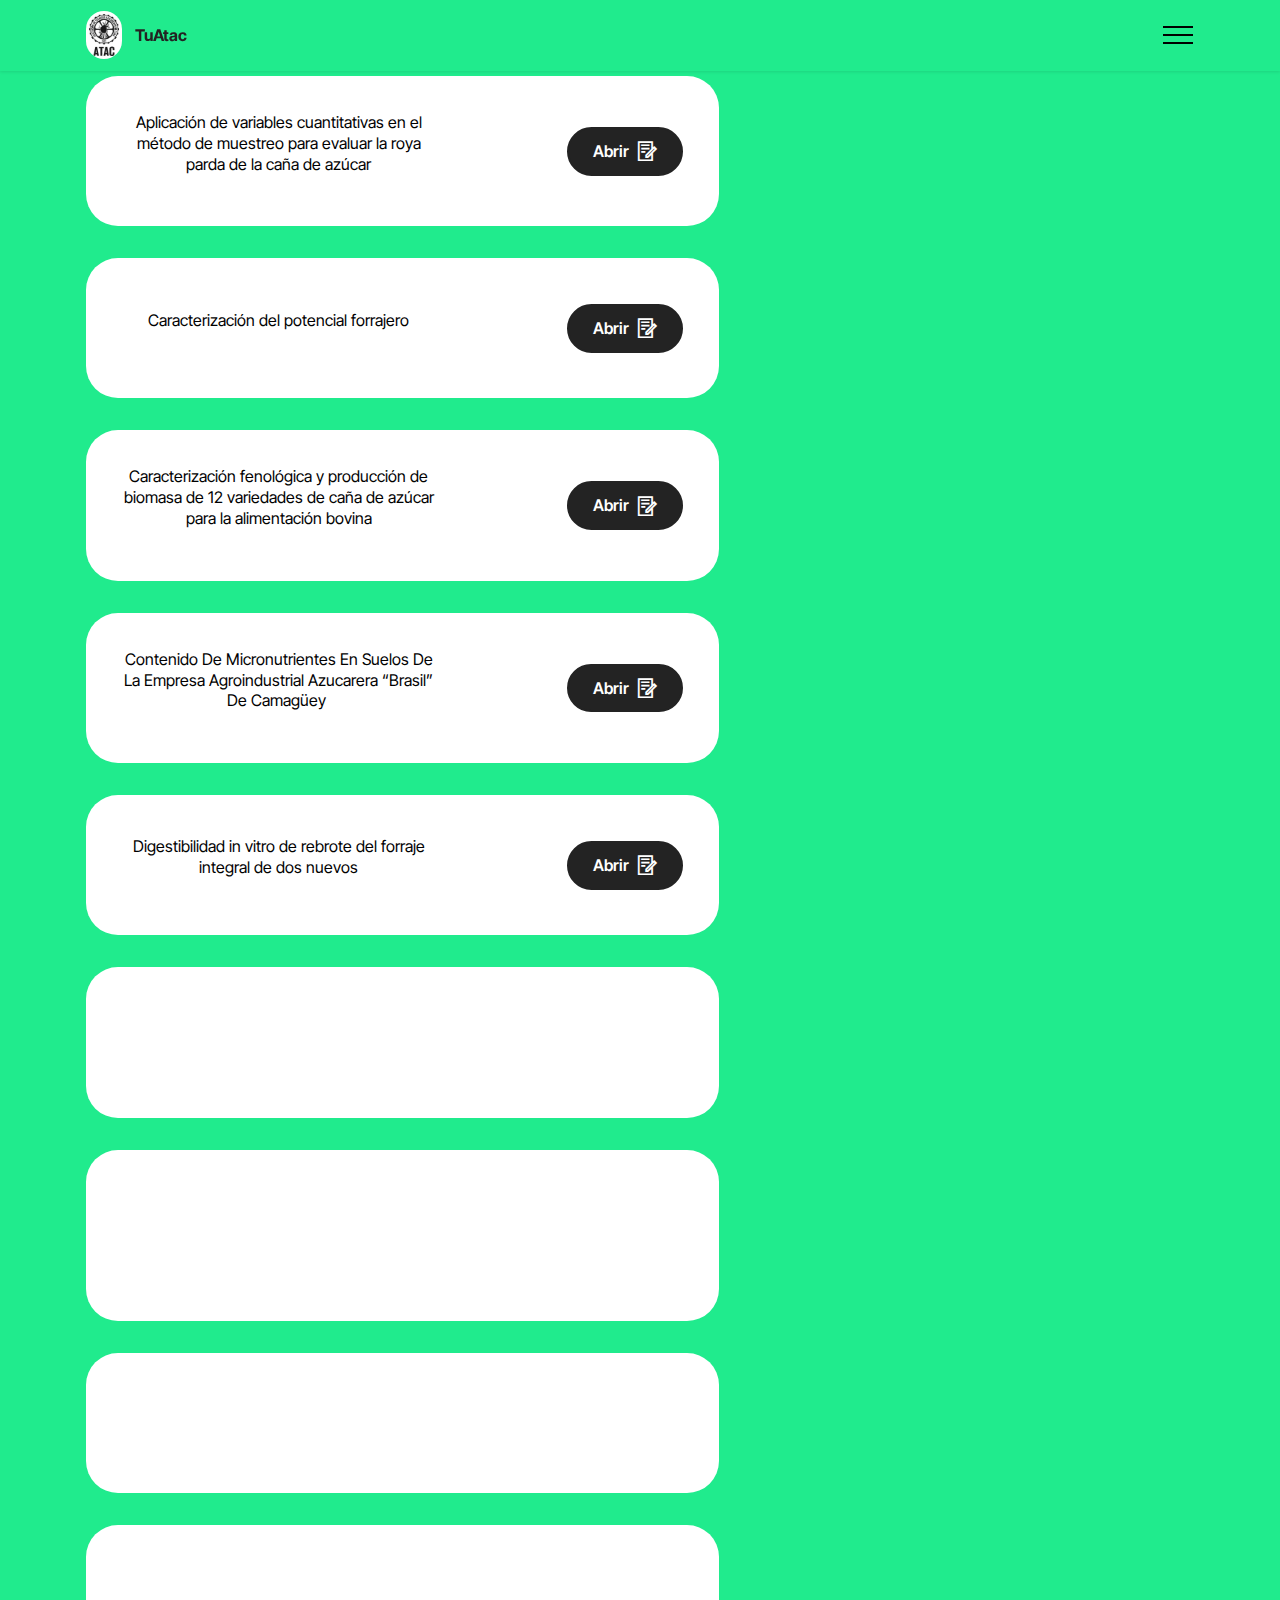
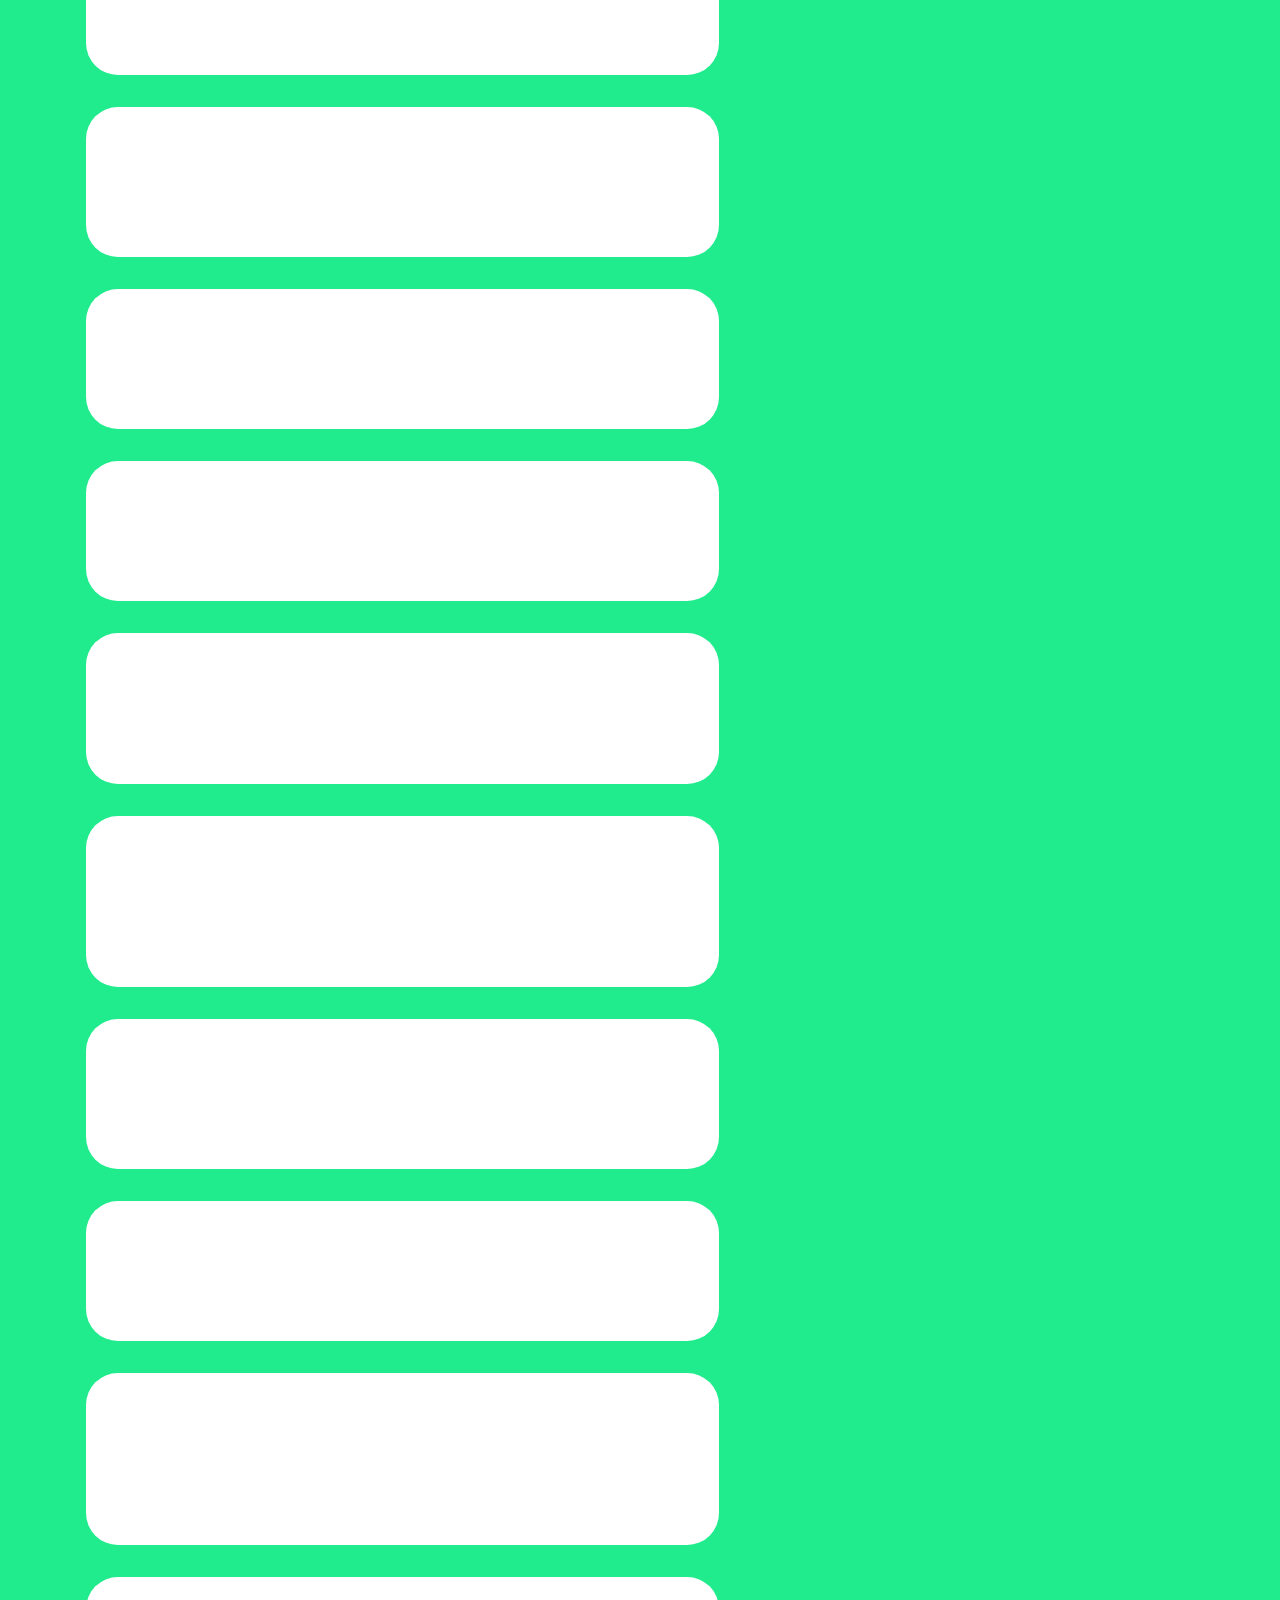
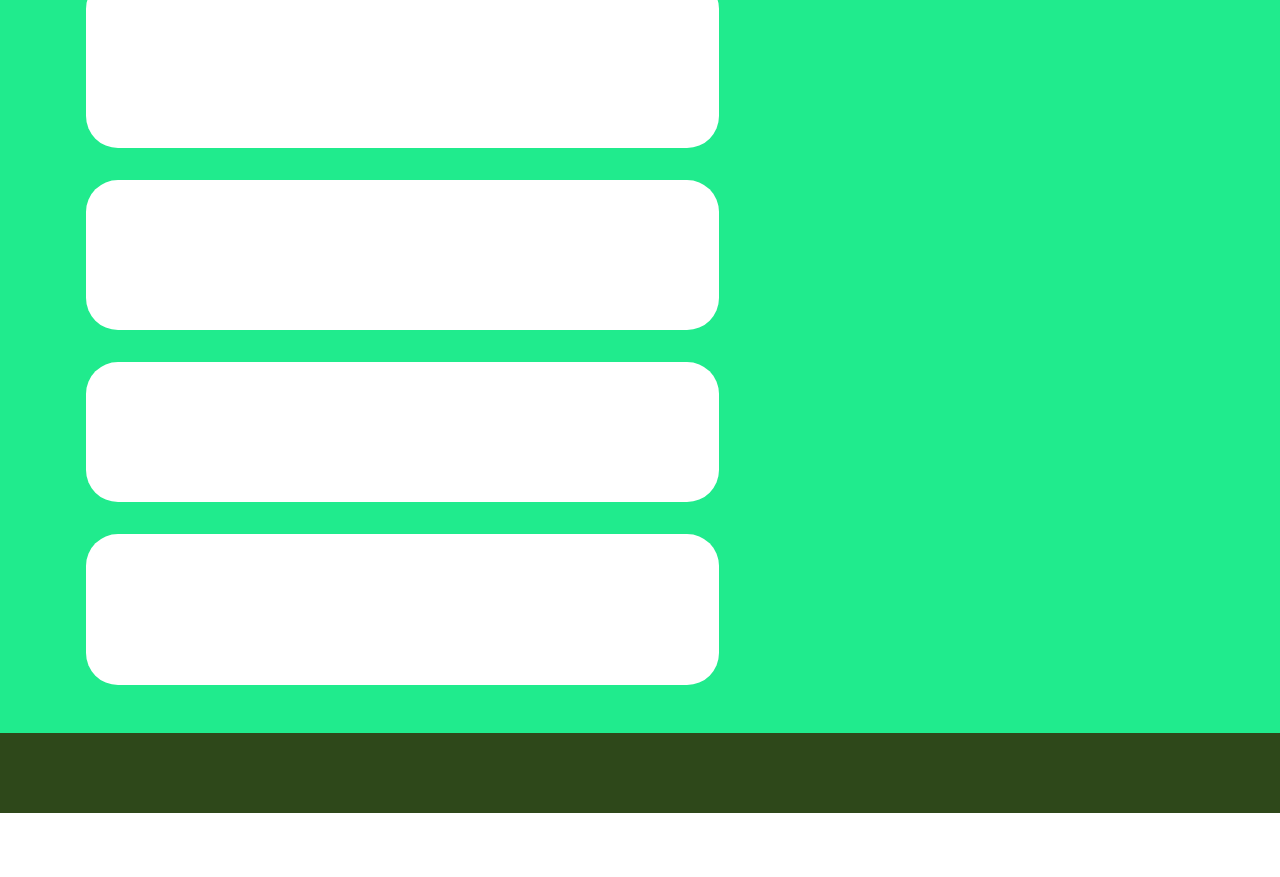
<file: page4.html>
<!DOCTYPE html>
<html  >
<head>
  <!-- Site made with Mobirise Website Builder v5.9.6, https://mobirise.com -->
  <meta charset="UTF-8">
  <meta http-equiv="X-UA-Compatible" content="IE=edge">
  <meta name="generator" content="Mobirise v5.9.6, mobirise.com">
  <meta name="twitter:card" content="summary_large_image"/>
  <meta name="twitter:image:src" content="assets/images/page4-meta.jpg">
  <meta property="og:image" content="assets/images/page4-meta.jpg">
  <meta name="twitter:title" content="Material Cientifico de Consulta">
  <meta name="viewport" content="width=device-width, initial-scale=1, minimum-scale=1">
  <link rel="shortcut icon" href="assets/images/fb-img-16336539315978297-128x169.png" type="image/x-icon">
  <meta name="description" content="">
  
  
  <title>Material Cientifico de Consulta</title>
  <link rel="stylesheet" href="assets/web/assets/mobirise-icons2/mobirise2.css">
  <link rel="stylesheet" href="assets/bootstrap/css/bootstrap.min.css">
  <link rel="stylesheet" href="assets/bootstrap/css/bootstrap-grid.min.css">
  <link rel="stylesheet" href="assets/bootstrap/css/bootstrap-reboot.min.css">
  <link rel="stylesheet" href="assets/animatecss/animate.css">
  <link rel="stylesheet" href="assets/dropdown/css/style.css">
  <link rel="stylesheet" href="assets/socicon/css/styles.css">
  <link rel="stylesheet" href="assets/theme/css/style.css">
  <link rel="preload" href="https://fonts.googleapis.com/css?family=Inter+Tight:100,200,300,400,500,600,700,800,900,100i,200i,300i,400i,500i,600i,700i,800i,900i&display=swap" as="style" onload="this.onload=null;this.rel='stylesheet'">
  <noscript><link rel="stylesheet" href="https://fonts.googleapis.com/css?family=Inter+Tight:100,200,300,400,500,600,700,800,900,100i,200i,300i,400i,500i,600i,700i,800i,900i&display=swap"></noscript>
  <link rel="preload" as="style" href="assets/mobirise/css/mbr-additional.css"><link rel="stylesheet" href="assets/mobirise/css/mbr-additional.css" type="text/css">

  
  
  
</head>
<body>
  
  <section data-bs-version="5.1" class="menu menu2 cid-tUbmVtEU8w" once="menu" id="menu2-3o">
    
    <nav class="navbar navbar-dropdown navbar-fixed-top collapsed">
        <div class="container">
            <div class="navbar-brand">
                <span class="navbar-logo">
                    
                        <a href="index.html"><img src="assets/images/fb-img-16336539315978296-96x127.jpg" alt="" style="height: 3rem;"></a>
                    
                </span>
                <span class="navbar-caption-wrap"><a class="navbar-caption text-black text-primary display-7" href="index.html">TuAtac</a></span>
            </div>
            <button class="navbar-toggler" type="button" data-toggle="collapse" data-bs-toggle="collapse" data-target="#navbarSupportedContent" data-bs-target="#navbarSupportedContent" aria-controls="navbarNavAltMarkup" aria-expanded="false" aria-label="Toggle navigation">
                <div class="hamburger">
                    <span></span>
                    <span></span>
                    <span></span>
                    <span></span>
                </div>
            </button>
            <div class="collapse navbar-collapse" id="navbarSupportedContent">
                <ul class="navbar-nav nav-dropdown nav-right" data-app-modern-menu="true"><li class="nav-item"><a class="nav-link link show text-black text-primary display-7" href="index.html" aria-expanded="false">Inicio</a></li><li class="nav-item"><a class="nav-link link show text-black text-primary display-7" href="page7.html">La ATAC Camaguey, Noticias Hoy</a></li><li class="nav-item"><a class="nav-link link show text-black text-primary display-7" href="page1.html">Eliseo Acosta Perez</a></li><li class="nav-item"><a class="nav-link link show text-black display-7" href="page3.html" aria-expanded="false">Variedades de Caña</a></li>
                    <li class="nav-item"><a class="nav-link link text-black text-primary display-7" href="page4.html">Material Científico de Consulta</a>
                    </li><li class="nav-item"><a class="nav-link link text-black text-primary display-7" href="page6.html">Sobre Nosotros&nbsp;</a></li></ul>
                
                
            </div>
        </div>
    </nav>
</section>

<section data-bs-version="5.1" class="people01 cid-tUjreaHvDX" id="people01-3s">
  

  

  <div class="container">
    <div class="row flex-row-reverse">
      <div class="col-lg-5 mb-5">
        
        

        
      </div>

      <div class="col-lg-7">
        
        <div class="item features-without-image active">
          <div class="item-wrapper">
            <div class="row align-items-center">
              <div class="col-md-7">
                <div class="align-left">
                  
                  <h4 class="mbr-section-subtitle mbr-fonts-style mb-3 display-7">Aplicación de variables cuantitativas en el método de muestreo para evaluar la roya parda de la caña de azúcar</h4>
                  
                </div>
              </div>

              <div class="col-md-5">
                <div class="mbr-section-btn align-right"><a class="btn btn-black display-7" href="assets/files/Aplicacin-devariablescuantitativasenelmtododemuestreoparaevaluarlaroyapardadelacaadeazcar.pdf"><span class="mobi-mbri mobi-mbri-contact-form mbr-iconfont mbr-iconfont-btn"></span>Abrir</a></div>
              </div>
            </div>
          </div>
        </div>
        <div class="item features-without-image">
          <div class="item-wrapper">
            <div class="row align-items-center">
              <div class="col-md-7">
                <div class="align-left">
                  
                  <h4 class="mbr-section-subtitle mbr-fonts-style mb-3 display-7">Caracterización del potencial forrajero</h4>
                  
                </div>
              </div>

              <div class="col-md-5">
                <div class="mbr-section-btn align-right"><a class="btn btn-black display-7" href="assets/files/Caracterizacin-delpotencialforrajero.pdf"><span class="mobi-mbri mobi-mbri-contact-form mbr-iconfont mbr-iconfont-btn"></span>Abrir</a></div>
              </div>
            </div>
          </div>
        </div><div class="item features-without-image">
          <div class="item-wrapper">
            <div class="row align-items-center">
              <div class="col-md-7">
                <div class="align-left">
                  
                  <h4 class="mbr-section-subtitle mbr-fonts-style mb-3 display-7">Caracterización fenológica y producción de biomasa de 12 variedades de caña de azúcar para la alimentación bovina</h4>
                  
                </div>
              </div>

              <div class="col-md-5">
                <div class="mbr-section-btn align-right"><a class="btn btn-black display-7" href="assets/files/Caracterizacin-fenolgicayproduccindebiomasade12variedadesdecaadeazcarparalaalimentacinbovina.pdf">Abrir<span class="mobi-mbri mobi-mbri-contact-form mbr-iconfont mbr-iconfont-btn"></span></a></div>
              </div>
            </div>
          </div>
        </div><div class="item features-without-image">
          <div class="item-wrapper">
            <div class="row align-items-center">
              <div class="col-md-7">
                <div class="align-left">
                  
                  <h4 class="mbr-section-subtitle mbr-fonts-style mb-3 display-7">Contenido De Micronutrientes En Suelos De La Empresa Agroindustrial Azucarera “Brasil” De Camagüey&nbsp;</h4>
                  
                </div>
              </div>

              <div class="col-md-5">
                <div class="mbr-section-btn align-right"><a class="btn btn-black display-7" href="assets/files/Contenido-DeMicronutrientesEnSuelosDeLaEmpresaAgroindustrialAzucareraBrasilDeCamagey.pdf"><span class="mobi-mbri mobi-mbri-contact-form mbr-iconfont mbr-iconfont-btn"></span>Abrir</a></div>
              </div>
            </div>
          </div>
        </div><div class="item features-without-image">
          <div class="item-wrapper">
            <div class="row align-items-center">
              <div class="col-md-7">
                <div class="align-left">
                  
                  <h4 class="mbr-section-subtitle mbr-fonts-style mb-3 display-7">Digestibilidad in vitro de rebrote del forraje integral de dos nuevos</h4>
                  
                </div>
              </div>

              <div class="col-md-5">
                <div class="mbr-section-btn align-right"><a class="btn btn-black display-7" href="assets/files/Digestibilidad-invitroderebrotedelforrajeintegraldedosnuevos.pdf"><span class="mobi-mbri mobi-mbri-contact-form mbr-iconfont mbr-iconfont-btn"></span>Abrir</a></div>
              </div>
            </div>
          </div>
        </div><div class="item features-without-image">
          <div class="item-wrapper">
            <div class="row align-items-center">
              <div class="col-md-7">
                <div class="align-left">
                  
                  <h4 class="mbr-section-subtitle mbr-fonts-style mb-3 display-7">Dinámica del crecimiento en los cultivares de caña de azúcar C97-366 y C99-374, con fines forrajeros</h4>
                  
                </div>
              </div>

              <div class="col-md-5">
                <div class="mbr-section-btn align-right"><a class="btn btn-black display-7" href="assets/files/Dinmica-delcrecimientoenloscultivaresdecaadeazcarC97-366yC99-374confinesforrajeros.pdf"><span class="mobi-mbri mobi-mbri-contact-form mbr-iconfont mbr-iconfont-btn"></span>Abrir</a></div>
              </div>
            </div>
          </div>
        </div><div class="item features-without-image">
          <div class="item-wrapper">
            <div class="row align-items-center">
              <div class="col-md-7">
                <div class="align-left">
                  
                  <h4 class="mbr-section-subtitle mbr-fonts-style mb-3 display-7">Efectos De Fitomas-Plus En Combinación Con La Fertilización Mineral En Suelos Pardos Con Carbonatos (Inceptisols) De Camagüey&nbsp;</h4>
                  
                </div>
              </div>

              <div class="col-md-5">
                <div class="mbr-section-btn align-right"><a class="btn btn-black display-7" href="assets/files/Efectos-DeFitomas-PlusEnCombinacinConLaFertilizacinMineralEnSuelosPardosConCarbonatosInceptisolsDeCamagey.pdf"><span class="mobi-mbri mobi-mbri-contact-form mbr-iconfont mbr-iconfont-btn"></span>Abrir</a></div>
              </div>
            </div>
          </div>
        </div><div class="item features-without-image">
          <div class="item-wrapper">
            <div class="row align-items-center">
              <div class="col-md-7">
                <div class="align-left">
                  
                  <h4 class="mbr-section-subtitle mbr-fonts-style mb-3 display-7">Evaluación de la resistencia a roya parda de la caña de azúcar en Cuba</h4>
                  
                </div>
              </div>

              <div class="col-md-5">
                <div class="mbr-section-btn align-right"><a class="btn btn-black display-7" href="assets/files/Evaluacin-delaresistenciaaroyapardadelacaadeazcarenCuba.pdf"><span class="mobi-mbri mobi-mbri-contact-form mbr-iconfont mbr-iconfont-btn"></span>Abrir</a></div>
              </div>
            </div>
          </div>
        </div><div class="item features-without-image">
          <div class="item-wrapper">
            <div class="row align-items-center">
              <div class="col-md-7">
                <div class="align-left">
                  
                  <h4 class="mbr-section-subtitle mbr-fonts-style mb-3 display-7">Indicadores de la composición química en caña de azúcar según edad de rebrote, cultivar y fracción de la planta</h4>
                  
                </div>
              </div>

              <div class="col-md-5">
                <div class="mbr-section-btn align-right"><a class="btn btn-black display-7" href="assets/files/Indicadores-delacomposicinqumicaencaadeazcarsegnedadderebrotecultivaryfraccindelaplanta.pdf"><span class="mobi-mbri mobi-mbri-contact-form mbr-iconfont mbr-iconfont-btn"></span>Abrir</a></div>
              </div>
            </div>
          </div>
        </div><div class="item features-without-image">
          <div class="item-wrapper">
            <div class="row align-items-center">
              <div class="col-md-7">
                <div class="align-left">
                  
                  <h4 class="mbr-section-subtitle mbr-fonts-style mb-3 display-7">La Degradación De Los Suelos Cañeros De Camagüey Y Medidas De Atenuación Y Mejoramiento.
                  </h4>
                  
                </div>
              </div>

              <div class="col-md-5">
                <div class="mbr-section-btn align-right"><a class="btn btn-black display-7" href="assets/files/La-DegradacinDeLosSuelosCaerosDeCamageyYMedidasDeAtenuacinYMejoramiento.pdf"><span class="mobi-mbri mobi-mbri-contact-form mbr-iconfont mbr-iconfont-btn"></span>Abrir</a></div>
              </div>
            </div>
          </div>
        </div><div class="item features-without-image">
          <div class="item-wrapper">
            <div class="row align-items-center">
              <div class="col-md-7">
                <div class="align-left">
                  
                  <h4 class="mbr-section-subtitle mbr-fonts-style mb-3 display-7">Producción de biomasa verde de cultivares de caña de azúcar seleccionados para forraje</h4>
                  
                </div>
              </div>

              <div class="col-md-5">
                <div class="mbr-section-btn align-right"><a class="btn btn-black display-7" href="assets/files/Produccin-debiomasaverdedecultivaresdecaadeazcarseleccionadosparaforraje.pdf"><span class="mobi-mbri mobi-mbri-contact-form mbr-iconfont mbr-iconfont-btn"></span>Abrir</a></div>
              </div>
            </div>
          </div>
        </div><div class="item features-without-image">
          <div class="item-wrapper">
            <div class="row align-items-center">
              <div class="col-md-7">
                <div class="align-left">
                  
                  <h4 class="mbr-section-subtitle mbr-fonts-style mb-3 display-7">Producción de gas in vitro de dos nuevos cultivares de caña de azúcar</h4>
                  
                </div>
              </div>

              <div class="col-md-5">
                <div class="mbr-section-btn align-right"><a class="btn btn-black display-7" href="assets/files/Produccin-degasinvitrodedosnuevoscultivaresdecaadeazcar.pdf"><span class="mobi-mbri mobi-mbri-contact-form mbr-iconfont mbr-iconfont-btn"></span>Abrir</a></div>
              </div>
            </div>
          </div>
        </div><div class="item features-without-image">
          <div class="item-wrapper">
            <div class="row align-items-center">
              <div class="col-md-7">
                <div class="align-left">
                  
                  <h4 class="mbr-section-subtitle mbr-fonts-style mb-3 display-7">Propuesta y reclasificación de patrones para estudios de resistencia de caña de azúcar a roya parda</h4>
                  
                </div>
              </div>

              <div class="col-md-5">
                <div class="mbr-section-btn align-right"><a class="btn btn-black display-7" href="assets/files/Propuesta-yreclasificacindepatronesparaestudiosderesistenciadecaadeazcararoyaparda.pdf"><span class="mobi-mbri mobi-mbri-contact-form mbr-iconfont mbr-iconfont-btn"></span>Abrir</a></div>
              </div>
            </div>
          </div>
        </div><div class="item features-without-image">
          <div class="item-wrapper">
            <div class="row align-items-center">
              <div class="col-md-7">
                <div class="align-left">
                  
                  <h4 class="mbr-section-subtitle mbr-fonts-style mb-3 display-7">Relación Entre La Profundidad Efectiva Del Suelo Y Los Rendimientos Agrícolas En Empresas Agroindustriales Azucareras De Camagüey&nbsp;</h4>
                  
                </div>
              </div>

              <div class="col-md-5">
                <div class="mbr-section-btn align-right"><a class="btn btn-black display-7" href="assets/files/Relacin-EntreLaProfundidadEfectivaDelSueloYLosRendimientosAgrcolasEnEmpresasAgroindustrialesAzucarerasDeCamagey.pdf"><span class="mobi-mbri mobi-mbri-contact-form mbr-iconfont mbr-iconfont-btn"></span>Abrir</a></div>
              </div>
            </div>
          </div>
        </div><div class="item features-without-image">
          <div class="item-wrapper">
            <div class="row align-items-center">
              <div class="col-md-7">
                <div class="align-left">
                  
                  <h4 class="mbr-section-subtitle mbr-fonts-style mb-3 display-7">Respuesta De La Caña De Azúcar Ante Dos Madurantes Durante Seis Zafras En Ingenios De La Empresa Azucarera De Camagüey</h4>
                  
                </div>
              </div>

              <div class="col-md-5">
                <div class="mbr-section-btn align-right"><a class="btn btn-black display-7" href="assets/files/Respuesta-DeLaCaaDeAzcarAnteDosMadurantesDuranteSeisZafrasEnIngeniosDeLaEmpresaAzucareraDeCamagey.pdf"><span class="mobi-mbri mobi-mbri-contact-form mbr-iconfont mbr-iconfont-btn"></span>Abrir</a></div>
              </div>
            </div>
          </div>
        </div><div class="item features-without-image">
          <div class="item-wrapper">
            <div class="row align-items-center">
              <div class="col-md-7">
                <div class="align-left">
                  
                  <h4 class="mbr-section-subtitle mbr-fonts-style mb-3 display-7">Tesis Doctoral Adecuaciones al sistema evaluativo de la roya parda</h4>
                  
                </div>
              </div>

              <div class="col-md-5">
                <div class="mbr-section-btn align-right"><a class="btn btn-black display-7" href="assets/files/Tesis-DoctoralAdecuacionesalsistemaevaluativodelaroyaparda.pdf"><span class="mobi-mbri mobi-mbri-contact-form mbr-iconfont mbr-iconfont-btn"></span>Abrir</a></div>
              </div>
            </div>
          </div>
        </div><div class="item features-without-image">
          <div class="item-wrapper">
            <div class="row align-items-center">
              <div class="col-md-7">
                <div class="align-left">
                  
                  <h4 class="mbr-section-subtitle mbr-fonts-style mb-3 display-7">Tesis Doctoral Valoración de las variedades de caña de azúcar (Saccharum spp.) C99-374 y C97-366 seleccionadas para alimentar rumiantes.</h4>
                  
                </div>
              </div>

              <div class="col-md-5">
                <div class="mbr-section-btn align-right"><a class="btn btn-black display-7" href="assets/files/Tesis-DoctoralValoracindelasvariedadesdecaadeazcarSaccharumspp.C99-374yC97-366seleccionadasparaalimentarrumiantes..pdf"><span class="mobi-mbri mobi-mbri-contact-form mbr-iconfont mbr-iconfont-btn"></span>Abrir</a></div>
              </div>
            </div>
          </div>
        </div><div class="item features-without-image">
          <div class="item-wrapper">
            <div class="row align-items-center">
              <div class="col-md-7">
                <div class="align-left">
                  
                  <h4 class="mbr-section-subtitle mbr-fonts-style mb-3 display-7">Tesis Maestría INDICADORES DEL VALOR NUTRITIVO IN VITRO DE DOS NUEVOS CULTIVARES DE CAÑA DE AZÚCAR (Saccharum spp.) PARA FORRAJE.</h4>
                  
                </div>
              </div>

              <div class="col-md-5">
                <div class="mbr-section-btn align-right"><a class="btn btn-black display-7" href="assets/files/Tesis-MaestraINDICADORESDELVALORNUTRITIVOINVITRODEDOSNUEVOSCULTIVARESDECAADEAZCARSaccharumspp.PARAFORRAJE..pdf"><span class="mobi-mbri mobi-mbri-contact-form mbr-iconfont mbr-iconfont-btn"></span>Abrir</a></div>
              </div>
            </div>
          </div>
        </div><div class="item features-without-image">
          <div class="item-wrapper">
            <div class="row align-items-center">
              <div class="col-md-7">
                <div class="align-left">
                  
                  <h4 class="mbr-section-subtitle mbr-fonts-style mb-3 display-7">Tres nuevos clones promisorios de caña de azúcar de alta productividad agrícola e industrial</h4>
                  
                </div>
              </div>

              <div class="col-md-5">
                <div class="mbr-section-btn align-right"><a class="btn btn-black display-7" href="assets/files/Tres-nuevosclonespromisoriosdecaadeazcardealtaproductividadagrcolaeindustrial.pdf"><span class="mobi-mbri mobi-mbri-contact-form mbr-iconfont mbr-iconfont-btn"></span>Abrir</a></div>
              </div>
            </div>
          </div>
        </div><div class="item features-without-image">
          <div class="item-wrapper">
            <div class="row align-items-center">
              <div class="col-md-7">
                <div class="align-left">
                  
                  <h4 class="mbr-section-subtitle mbr-fonts-style mb-3 display-7">Utilización de variables cuantitativas</h4>
                  
                </div>
              </div>

              <div class="col-md-5">
                <div class="mbr-section-btn align-right"><a class="btn btn-black display-7" href="assets/files/Utilizacin-devariablescuantitativas.pdf"><span class="mobi-mbri mobi-mbri-contact-form mbr-iconfont mbr-iconfont-btn"></span>Abrir</a></div>
              </div>
            </div>
          </div>
        </div><div class="item features-without-image">
          <div class="item-wrapper">
            <div class="row align-items-center">
              <div class="col-md-7">
                <div class="align-left">
                  
                  <h4 class="mbr-section-subtitle mbr-fonts-style mb-3 display-7">Variables cuantitativas asociadas a la resistencia de la enfermedad roya parda de la caña de azúcar</h4>
                  
                </div>
              </div>

              <div class="col-md-5">
                <div class="mbr-section-btn align-right"><a class="btn btn-black display-7" href="assets/files/Variables-cuantitativasasociadasalaresistenciadelaenfermedadroyapardadelacaadeazcar.pdf"><span class="mobi-mbri mobi-mbri-contact-form mbr-iconfont mbr-iconfont-btn"></span>Abrir</a></div>
              </div>
            </div>
          </div>
        </div>
      </div>
    </div>
  </div>
</section>

<section data-bs-version="5.1" class="footer4 cid-tUjKcOf862" once="footers" id="footer04-42">

    

    

    <div class="container">
        <div class="media-container-row align-center mbr-white">
            <div class="col-12">
                <p class="mbr-text mb-0 mbr-fonts-style display-7">
                    © Copyright 2023 - Créditos de la ATAC Camaguey</p>
            </div>
        </div>
    </div>
</section><section class="display-7" style="padding: 0;align-items: center;justify-content: center;flex-wrap: wrap;    align-content: center;display: flex;position: relative;height: 4rem;"><a href="https://mobiri.se/" style="flex: 1 1;height: 4rem;position: absolute;width: 100%;z-index: 1;"><img alt=" Free Website  Building Software" style="height: 4rem;" src="[data-uri]"></a><p style="margin: 0;text-align: center;" class="display-7">Built with Mobirise &#8204;</p><a style="z-index:1" href="https://mobirise.com/html-builder.html">HTML Builder</a></section><script src="assets/bootstrap/js/bootstrap.bundle.min.js"></script>  <script src="assets/smoothscroll/smooth-scroll.js"></script>  <script src="assets/ytplayer/index.js"></script>  <script src="assets/dropdown/js/navbar-dropdown.js"></script>  <script src="assets/theme/js/script.js"></script>  
  
  
 <div id="scrollToTop" class="scrollToTop mbr-arrow-up"><a style="text-align: center;"><i class="mbr-arrow-up-icon mbr-arrow-up-icon-cm cm-icon cm-icon-smallarrow-up"></i></a></div>
    <input name="animation" type="hidden">
  </body>
</html>
</file>
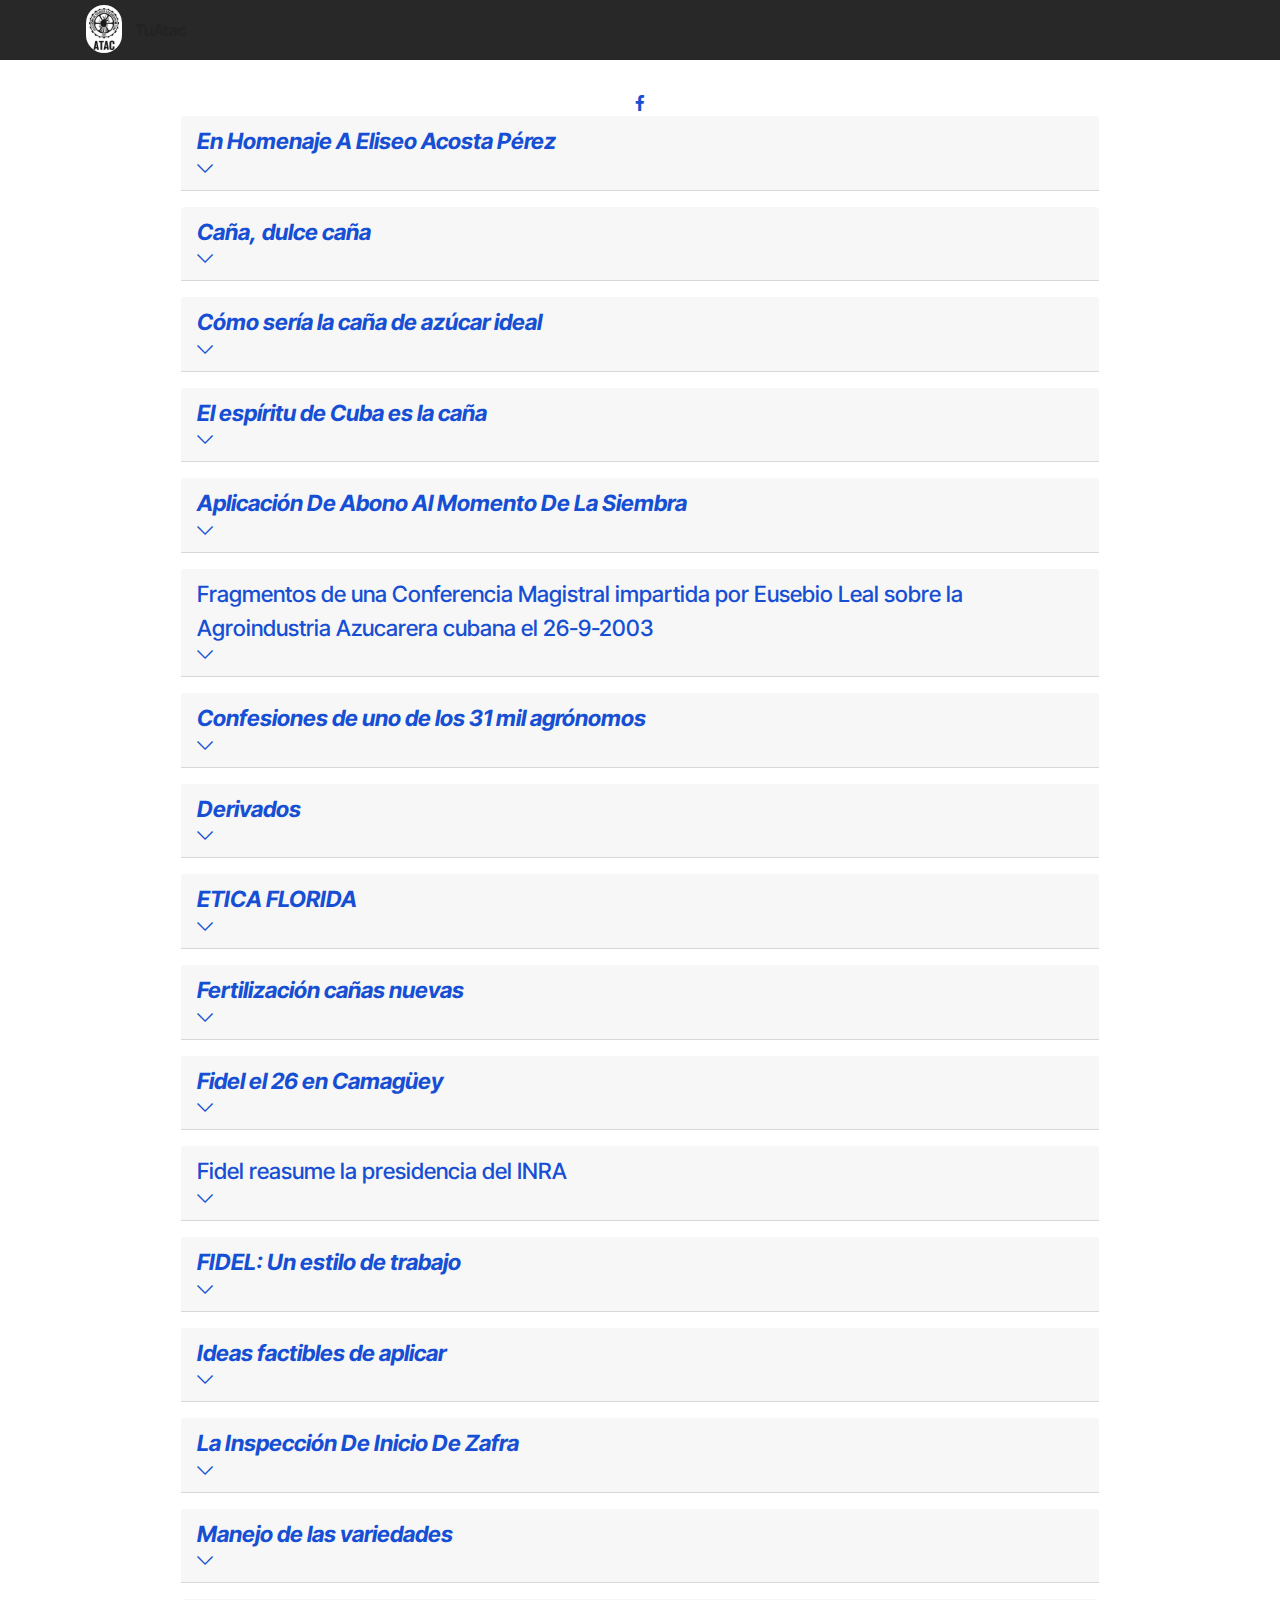
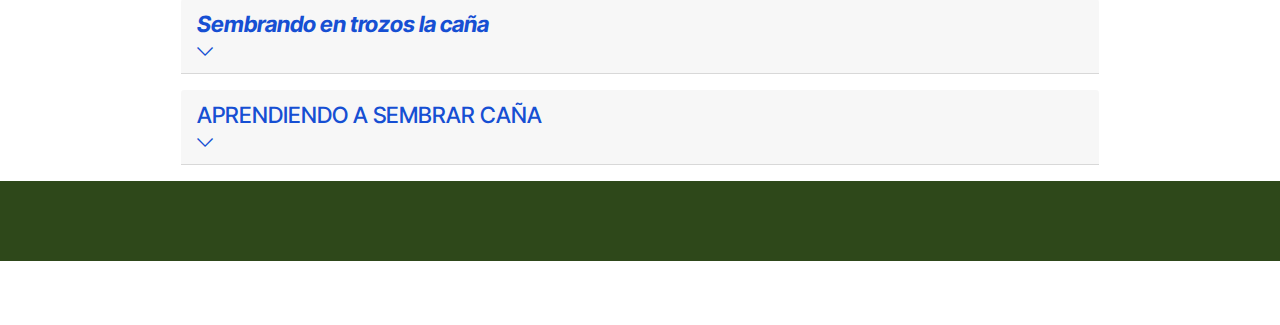
<file: page5.html>
<!DOCTYPE html>
<html  >
<head>
  <!-- Site made with Mobirise Website Builder v5.9.6, https://mobirise.com -->
  <meta charset="UTF-8">
  <meta http-equiv="X-UA-Compatible" content="IE=edge">
  <meta name="generator" content="Mobirise v5.9.6, mobirise.com">
  <meta name="twitter:card" content="summary_large_image"/>
  <meta name="twitter:image:src" content="assets/images/page5-meta.jpg">
  <meta property="og:image" content="assets/images/page5-meta.jpg">
  <meta name="twitter:title" content="Historias de un Cañicultor">
  <meta name="viewport" content="width=device-width, initial-scale=1, minimum-scale=1">
  <link rel="shortcut icon" href="assets/images/fb-img-16336539315978297-128x169.png" type="image/x-icon">
  <meta name="description" content="">
  
  
  <title>Historias de un Cañicultor</title>
  <link rel="stylesheet" href="assets/web/assets/mobirise-icons2/mobirise2.css">
  <link rel="stylesheet" href="assets/bootstrap/css/bootstrap.min.css">
  <link rel="stylesheet" href="assets/bootstrap/css/bootstrap-grid.min.css">
  <link rel="stylesheet" href="assets/bootstrap/css/bootstrap-reboot.min.css">
  <link rel="stylesheet" href="assets/animatecss/animate.css">
  <link rel="stylesheet" href="assets/dropdown/css/style.css">
  <link rel="stylesheet" href="assets/socicon/css/styles.css">
  <link rel="stylesheet" href="assets/theme/css/style.css">
  <link rel="preload" href="https://fonts.googleapis.com/css?family=Inter+Tight:100,200,300,400,500,600,700,800,900,100i,200i,300i,400i,500i,600i,700i,800i,900i&display=swap" as="style" onload="this.onload=null;this.rel='stylesheet'">
  <noscript><link rel="stylesheet" href="https://fonts.googleapis.com/css?family=Inter+Tight:100,200,300,400,500,600,700,800,900,100i,200i,300i,400i,500i,600i,700i,800i,900i&display=swap"></noscript>
  <link rel="preload" as="style" href="assets/mobirise/css/mbr-additional.css"><link rel="stylesheet" href="assets/mobirise/css/mbr-additional.css" type="text/css">

  
  
  
</head>
<body>
  
  <section data-bs-version="5.1" class="menu menu2 cid-tUjGpFaQw2" once="menu" id="menu2-40">
    
    <nav class="navbar navbar-dropdown navbar-fixed-top collapsed">
        <div class="container">
            <div class="navbar-brand">
                <span class="navbar-logo">
                    
                        <a href="index.html"><img src="assets/images/fb-img-16336539315978296-96x127.jpg" alt="" style="height: 3rem;"></a>
                    
                </span>
                <span class="navbar-caption-wrap"><a class="navbar-caption text-black text-primary display-7" href="index.html">TuAtac</a></span>
            </div>
            <button class="navbar-toggler" type="button" data-toggle="collapse" data-bs-toggle="collapse" data-target="#navbarSupportedContent" data-bs-target="#navbarSupportedContent" aria-controls="navbarNavAltMarkup" aria-expanded="false" aria-label="Toggle navigation">
                <div class="hamburger">
                    <span></span>
                    <span></span>
                    <span></span>
                    <span></span>
                </div>
            </button>
            <div class="collapse navbar-collapse" id="navbarSupportedContent">
                <ul class="navbar-nav nav-dropdown nav-right" data-app-modern-menu="true"><li class="nav-item"><a class="nav-link link show text-black text-primary display-7" href="index.html" aria-expanded="false">Inicio</a></li><li class="nav-item"><a class="nav-link link show text-black text-primary display-7" href="page1.html">Eliseo Acosta Perez</a></li><li class="nav-item"><a class="nav-link link show text-black display-7" href="page3.html" aria-expanded="false">Variedades de Caña</a></li>
                    <li class="nav-item"><a class="nav-link link text-black text-primary display-7" href="page4.html">Material Científico de Consulta</a>
                    </li><li class="nav-item"><a class="nav-link link text-black text-primary display-7" href="page5.html">Historias de un Cañicultor</a></li><li class="nav-item"><a class="nav-link link text-black text-primary display-7" href="page6.html">Sobre Nosotros&nbsp;</a></li></ul>
                
                
            </div>
        </div>
    </nav>
</section>

<section data-bs-version="5.1" class="article12 cid-tUjMu6JxmJ" id="article12-43">    
    
    <div class="container">
        <div class="row justify-content-center">
            <div class="col-md-12 col-lg-10">
                <h3 class="mbr-section-title mbr-fonts-style mb-4 mt-0 display-5">
                <strong>Armando Mendez Riverón&nbsp;</strong></h3>
                
                
            </div>
        </div>
    </div>
</section>

<section data-bs-version="5.1" class="social4 cid-tUjR4t24vQ" id="social04-46">
    
    
    

    <div class="container">
        <div class="media-container-row">
            <div class="col-12">
                
                <div class="social-list align-center">
                    <a class="iconfont-wrapper bg-facebook m-2 " target="_blank" href="https://www.facebook.com/armando.menendez.1044">
                        <span class="socicon-facebook socicon"></span>
                    </a>
                    
                    
                    
                    
                    
                    
                    
                    
                    
                    
                </div>
            </div>
        </div>
    </div>
</section>

<section data-bs-version="5.1" class="list1 cid-tUm0Np1pbh" id="list01-4e">
	
	
	<div class="container">
		<div class="row justify-content-center">
			<div class="col-12 col-md-12 col-lg-10 m-auto">
				<div class="content">
					
					<div id="bootstrap-accordion_3" class="panel-group accordionStyles accordion" role="tablist" aria-multiselectable="true">
						<div class="card mb-3">
							<div class="card-header" role="tab" id="headingOne">
								<a role="button" class="panel-title collapsed" data-toggle="collapse" data-bs-toggle="collapse" data-core="" href="#collapse1_3" aria-expanded="false" aria-controls="collapse1">
									<h6 class="panel-title-edit mbr-semibold mbr-fonts-style mb-0 display-4"><strong><em>En Homenaje A Eliseo Acosta Pérez&nbsp;</em></strong></h6>
									<span class="sign mbr-iconfont mobi-mbri-arrow-down"></span>
								</a>
							</div>
							<div id="collapse1_3" class="panel-collapse noScroll collapse" role="tabpanel" aria-labelledby="headingOne" data-parent="#accordion" data-bs-parent="#bootstrap-accordion_3">
								<div class="panel-body">
									<p class="mbr-fonts-style panel-text display-7"><strong>EN HOMENAJE A ELISEO ACOSTA PÉREZ (1)
<br>(Del libro Memorias de un Abuelo)
<br></strong>Un punto de referencia al hablar de variedades en Cuba lo es el maestro agrícola camagüeyano Eliseo Acosta Pérez, un ferviente enamorado de la caña; su amor va mucho más allá cuando reconoce estar casado con las variedades. Actualmente realiza nuevos cruzamientos en la finca Tayabito, buscando repetir el éxito alcanzado con la Ja 60-5, en la búsqueda no de cañas grandes, sino con mayor concentración de sacarosa, de un mayor por ciento de azúcar en el tallo. En su nueva responsabilidad se desempeña como jefe de Variedades en la provincia y atiende los proyectos agrícolas de los nuevos centrales.
<br>Gustaba de recorrer los campos y era en extremo estimulante poder acompañarlo en sus visitas a Esmeralda, la que conocía muy bien por su anterior vínculo con los dueños del central; constituía un momento de extraordinario y rico aprendizaje. Los años de práctica lo habían dotado de la inusual habilidad de “dialogar” con las plantaciones. No tenía que hacerles preguntas a los responsables administrativos, en distritos o lotes. Le bastaba con pararse frente a un plantón y “escuchar” lo que la propia caña le iba diciendo que le hacía falta, o cuales habían sido sus cuitas.
<br>Con él aprendí a desentrañar los muchos secretos que, para un observador avezado y bien entrenado, no podían pasar por alto si se presta atención a los signos que te permiten interpretar lo que tienes ante los ojos.<br><br><a href="https://www.facebook.com/100034066211733/posts/pfbid02asVuGVae4kNQ1ehW4BgkZe3jUqTq5WyzMPzeyfLaVZoBWaPRrQmZUDfYYMAvgZcJl/?app=fbl" class="text-primary">Publicación en Facebook</a><br>
<br><strong><em>EN HOMENAJE A ELISEO ACOSTA PÉREZ
<br></em></strong>Un punto de referencia al hablar de variedades en Cuba lo es el maestro agrícola camagüeyano Eliseo Acosta Pérez, un ferviente enamorado de la caña; su amor va mucho más allá cuando reconoce estar casado con las variedades. 
<br>Gustaba de recorrer los campos y era en extremo estimulante poder acompañarlo en sus visitas a Esmeralda, la que conocía muy bien por su anterior vínculo con los dueños del central; constituía un momento de extraordinario y rico aprendizaje. Los años de práctica lo habían dotado de la inusual habilidad de “dialogar” con las plantaciones. No tenía que hacerles preguntas a los responsables administrativos, en distritos o lotes. Le bastaba con pararse frente a un plantón y “escuchar” lo que la propia caña le iba diciendo que le hacía falta, o cuales habían sido sus cuitas.
<br>     Con él aprendí a desentrañar los muchos secretos que, para un observador avezado y bien entrenado, no podían pasar por alto si se presta atención a los signos que te permiten interpretar lo que tienes ante los ojos. En una primera visita a una finca puedes apreciar las características generales del suelo, del cultivo y los demás factores que determinan su rendimiento. Al regresar a ella, tiempo después, el estado vegetativo del cañaveral te permite saber si la caña ha padecido de sed, al ver los entrenudos más cortos, estar el follaje marchito, o próximo a estarlo, al permanecer las hojas paradas de punta, no ya al mediodía, sino desde tempranas horas de la mañana. <br>Si le falta aire para respirar, asfixiada por las malas hierbas que la rodean y le impiden el ahijamiento y compiten con ella por tomar el agua del suelo. O si ha pasado hambre al ver las hojas amarillentas. Si ha estado indefensa ante los enemigos naturales que la han atacado, al apreciar daños en las hojas o en los entrenudos del tallo, por la ausencia de los controles biológicos que mantienen a raya muchas plagas y enfermedades, o que ha surgido un nuevo agente perturbador, desconocido hasta el momento. <br>Te puede hasta gritar para que te des cuenta que el remedio ha sido peor que el mal que quisiste evitar con el cultivo, el cual le cortó las venas, y ahora muere lentamente por la poda de raíces nuevas en medio de un período sin lluvia, en un suelo pobre en nutrientes y que además al proceder a la quema ante de la cosecha, ya no estará el colchón de paja que la proteja del brote de la yerba que por miles empezarán a surgir y que tendrá menos agua, pues nada impedirá que se pierda por evaporación con mayor rapidez la contenida en la arcilla del desnudo suelo. Que te descuidaste con la dosis del herbicida, o no usaste el apropiado, pues me intoxiqué y tardaré un tiempo en recuperarme, le escucharás decir al vaivén del movimiento de las hojas por la brisa 
<br>     Con ese sutil lenguaje te va hablando el campo de caña y tienes que tener ojos para ver, y oído fino para escuchar hasta sus más tenues quebrantos.<br><br><a href="https://www.facebook.com/100034066211733/posts/pfbid02nJBmZWxBFejTFxxB1AgzM6p7jVW3j9D4eYPVAeK2Li4FhC6wLg7jeFAZ53wi8EHql/?app=fbl" class="text-primary">Publicación en Facebook</a><br>
<br><strong><em>HOMENAJE A ELISEO ACOSTA PÉREZ (3)
<br>(Del libro Memorias de un Abuelo)
<br></em></strong>
<br>Al llegar el mes de diciembre se produce la V Plenaria de la Federación de Mujeres Cubanas (FMC) resumida por Fidel en el estadio Augusto César Sandino de Santa Clara, el día 9.
<br>En sus palabras llama la atención sobre lo que puede hacer un técnico bueno, capaz, revolucionario, y menciona los ejemplos de René Acosta, en Banao y de Eliseo Acosta, en Camagüey, para seguidamente exponer las cualidades que debe tener un buen técnico: 
<br>«…no se puede concebir un buen técnico que no empiece por ser un buen humano; y no se puede concebir un ser humano que sea un egoísta, no se puede llamar ser humano a un tipo egoísta; no se puede concebir un técnico sin sensibilidad humana. Y solo un técnico que siente amor por los demás, que sienta amor por el trabajo, que viva estimulado por las ideas de servir a su pueblo, de servir a sus semejantes, puede llegar a ser un buen técnico».<br><br>
<a href="https://www.facebook.com/100034066211733/posts/pfbid02j1WFkRYaUdQh72PwB7pGF2RogeTq2agD8gssnHNiGRaVUTRnu4P1UbG9TCRxHATDl/?app=fbl" class="text-primary">Publicación en Facebook</a><br>
<br><em><strong>Tiro directo: Premio para Eliseo Acosta
<br></strong></em>Diocles Torralba, ministro de la Industria Azucarera. le entregaba un sobre con dinero por su contribución tangible en el trabajo de variedades al tiempo que los delegados a la IV Reunión de Variedades, puestos de pie lo aplaudían.
<br>Eliseo Acosta, empírico estudioso por antonomasia, en la entrada de la década del 60 seleccionó la Ja60-5 hoy la más universal de nuestras variedades: azucarera, se planta en cualquier suelo, se puede cosechar en cualquier cepa en cualquier etapa y ha sido resistente a la Roya y el Carbón, hasta el presente.
<br>No es perfecta: tiene problemas con el despaje y la germinación. Ahora está enfrascado con la Tayabito. ¿Volverá a salir otra parecida a la Ja60-5?
<br>En ocasiones se ha dicho que Eliseo tocó la flauta por casualidad cuando seleccionó la Jaronú. Si es así al país le hacen falta unos cuantos flautistas como él.
<br>(Noticia publicada en Tiro Directo Bohemia Año 73 Nº 7 de 13 de febrero de 1981)
<br>
<br><strong><em>El hombre de la Ja 60.5 
<br></em></strong>La Ja60-5, variedad de características integrales defendió victoriosamente a la agricultura cañera cuando la roya se abalanzó sobre los campos de Cuba. Eliseo Acosta Pérez, el hombre que la seleccionó relata a “Bohemia” la historia.
<br>El danés Hans Sorensen llegó en 1949 contratado por la compañía dueña del central Jaronú, de reconocida fama en el mundo cañero internacional, era un científico de la caña. El joven campesino Eliseo se desempeñaba como jefe de las cañas de administración del central. Doce años después, el campesino narigonero en sus años infantiles, seleccionó a la 60-5 y reconoce haber aprendido mucho con Sorensen, un verdadero investigador de la caña.
<br>Tras su retirada de Cuba en 1960 luego de la nacionalización del central Jaronú, dejó más de 2 000 posturas productos de cruzamientos por el realizados que Eliseo siguió seleccionando hasta encontrar años después a la 60-5-
<br>Eliseo se dedicaba a estudiar la caña por dentro y no solo por su presencia. Las cañas semejantes a estacas de carretas suelen impresionar. La Jaronú daba la impresión de una pobrecita a la cual se le pega la paja, pero por dentro jugo y azúcar además de otras bondades ya demostradas.
<br>Seleccionada en 1961 se abrió paso casi 5 años después tras atravesar una etapa de pruebas y vicisitudes.
<br>Eliseo manifiesta que la Jaronú es una consecuencia de la Revolución, su legítimo padre es Fidel quién fue el primero en autorizar la siembra de las primeras 30 cab (4 026 ha), fue la luz verde que le abrió el camino con el decisivo apoyo de Raúl Curbelo vicepresidente del INRA entonces.
<br>Eliseo se preguntó: ¿por qué tener variedades que solo sirvan para un solo mes de cosecha?
<br>Ante suspicaces comentarios de que su obtención había sido un producto de la casualidad, su esposa afirma: él es como el flautista de Hamelin que salvó con su flauta a los ratones.
<br>(Tomado de Bohemia Año 73 Nº 28 de 10 julio de 1981)<br></p>
								</div>
							</div>
						</div>
						<div class="card mb-3">
							<div class="card-header" role="tab" id="headingOne">
								<a role="button" class="panel-title collapsed" data-toggle="collapse" data-bs-toggle="collapse" data-core="" href="#collapse2_3" aria-expanded="false" aria-controls="collapse2">
									<h6 class="panel-title-edit mbr-semibold mbr-fonts-style mb-0 display-4"><strong><em>Caña</em></strong><em><strong>,</strong></em> <strong><em>dulce caña</em></strong></h6>
									<span class="sign mbr-iconfont mobi-mbri-arrow-down"></span>
								</a>
							</div>
							<div id="collapse2_3" class="panel-collapse noScroll collapse" role="tabpanel" aria-labelledby="headingOne" data-parent="#accordion" data-bs-parent="#bootstrap-accordion_3">
								<div class="panel-body">
									<p class="mbr-fonts-style panel-text display-7"><strong><em>CAÑA, DULCE CAÑA
<br></em></strong>En la entrevista realizada a Eusebio Leal Spengler por el Grupo de Comunicación Institucional de Azcuba, el Historiador de La Habana hace referencia a la delicia que siendo niño le causaba pelar una caña Cristalina y para luego sorber el jugo de los canutos picados en pequeños trozos.
<br>Ello me trajo el recuerdo de iguales vivencias cuando alfabetizaba en Los Negritos, Antilla, en la antigua provincia de Oriente. Ahora les cuento como lo narro en “Memorias de un Abuelo”:
<br>En muy pocas ocasiones antes de la alfabetización, mientras vivía en Guanabacoa, había comido caña de azúcar. Si había tomado el dulce guarapo enfriado con hielo y con un toque de zumo de limón. A veces en el trayecto de ida por el polvoriento terraplén, me bajaba del caballo y mi acompañante con el cuchillo que siempre portaba, pelaba varios tallos y me deleitaba con el zumo que mis dientes extraían de ellos, hasta llegar a la finca donde daba mis clases. 
<br>Con el paso de los días y ante mi afición a la dulce gramínea, no tomábamos las cañas durante el viaje, sino que estas estaban ya listas para comer y picadas en trozos del tamaño de un canuto en el comedor de la casa, lo cual hacía mientras daba mis lecciones, ante el beneplácito de mis anfitriones que me complacían en todo lo que estaba a su alcance. En otras ocasiones eran mazorcas de maíz asadas.
<br>   Así conocí la variedad de caña Uba, de muy poco grosor y de sabor algo salobre, la Cristalina, blanda y dulce como ninguna otra y las predominantes POJ2878, piojota blanca, POJ2714, piojota verde, o la POJ2883 piojota morada, como les decían ellos. Muy lejos estaba de imaginar que con el transcurso de los años el cultivo de la caña de azúcar sería mi especialidad y ocupación laboral como ingeniero agrónomo en los llanos agramontinos.<br><br>
<a href="https://www.facebook.com/100034066211733/posts/pfbid01H5k7vFgTUDk2NZAjV9bN2i2o9KnfJ8oU15pjRNE8WojnnQhpkwGWdct7EZg1RFNl/?app=fbl " class="text-primary">Publicación en Facebook</a><br></p>
								</div>
							</div>
						</div>
						<div class="card mb-3">
							<div class="card-header" role="tab" id="headingOne">
								<a role="button" class="panel-title collapsed" data-toggle="collapse" data-bs-toggle="collapse" data-core="" href="#collapse3_3" aria-expanded="false" aria-controls="collapse3">
									<h6 class="panel-title-edit mbr-semibold mbr-fonts-style mb-0 display-4"><strong><em>Cómo sería la caña de azúcar ideal</em></strong></h6>
									<span class="sign mbr-iconfont mobi-mbri-arrow-down"></span>
								</a>
							</div>
							<div id="collapse3_3" class="panel-collapse noScroll collapse" role="tabpanel" aria-labelledby="headingOne" data-parent="#accordion" data-bs-parent="#bootstrap-accordion_3">
								<div class="panel-body">
									<p class="mbr-fonts-style panel-text display-7"><strong><em>¿Cómo sería la caña de azúcar ideal?
<br></em></strong>Según el Inica (1978) de la Academia de Ciencias, teóricamente la caña ideal debiera tener 11 características:
<br>1.	rendimiento en azúcar superior al 16 %.
<br>2.	densidad de población no inferior a 200 mil arrobas por cab (171,4 toneladas por ha).
<br>3.	condiciones para ser cosechada mecanizadamente.
<br>4.	crecimiento de hijos tan rápido, que con el sellaje del campo (cierre) no requiera labores de escarda de malas hierbas (pueden reducir más de un 34 % la productividad).
<br>5.	alta resistencia a las enfermedades (a hongos, virus y bacterias).
<br>6.	alta resistencia a las plagas (bórer, ratones, etc.).
<br>7.	resistencia al fuego (las plantas que se doblan y retuercen cuando el campo es quemado, son difíciles de cosechar).
<br>8.	resistencia a los vientos.
<br>9.	capaz de desarrollarse al menos en el 50 % de los suelos del país.
<br>10.	buen retoñamiento (capacidad para reponerse a daños ocasionales).
<br>11.	que no florezca, o al menos que no lo haga temprano.
<br>Una conclusión: no puede haber una variedad de caña ideal única; es necesario que existan muchas variedades ideales.&nbsp;<br><br><a href="https://www.facebook.com/100034066211733/posts/pfbid02hmRh6fRKkebrq63EJJCaeF3rQgskwjdBTjMBNt3QAc6QH7EjDL8g9mymaZ3NsUyYl/?app=fbl" class="text-primary">Publicación en Facebook</a><br></p>
								</div>
							</div>
						</div>
						<div class="card mb-3">
							<div class="card-header" role="tab" id="headingOne">
								<a role="button" class="panel-title collapsed" data-toggle="collapse" data-bs-toggle="collapse" data-core="" href="#collapse4_3" aria-expanded="false" aria-controls="collapse4">
									<h6 class="panel-title-edit mbr-semibold mbr-fonts-style mb-0 display-4"><strong><em>El espíritu de Cuba es la caña</em></strong></h6>
									<span class="sign mbr-iconfont mobi-mbri-arrow-down"></span>
								</a>
							</div>
							<div id="collapse4_3" class="panel-collapse noScroll collapse" role="tabpanel" aria-labelledby="headingOne" data-parent="#accordion" data-bs-parent="#bootstrap-accordion_3">
								<div class="panel-body">
									<p class="mbr-fonts-style panel-text display-7"><strong><em>EL ESPÍRITU DE CUBA ES LA CAÑA (1 de 2)
<br></em></strong>En agosto de 2019 el Dr. Eusebio Leal Spengler fue entrevistado por el Grupo de Comunicación Institucional de Azcuba.
<br>Con fragmentos de esa conversación quiero terminar la reflexión que sobre el tema de la TAR he venido desarrollando en las últimas publicaciones. No son citas textuales, pero se acercan mucho a lo expresado por tan autorizada voz nacional:
<br>“La pérdida del ingenio, la tergiversación o desmoronamiento de lo que fue la gran iniciativa de Fidel ante la crisis azucarera mundial y los altos costos de la producción de azúcar, que fue la TAR, la no conservación del ingenio, la dispersión del batey, la destrucción de muchas industrias trajo aparejado a mi juicio el colapso de la economía azucarera.
<br>“La descapitalización de la caña, hasta hoy los esfuerzos colosales por llevarla al menos a un límite racional productivo que Cuba necesita, y necesita al menos ingresar a la parte más importante que es a la diversificación azucarera, hoy no se puede ya hablar de azúcar, ese es un término que podíamos hablar de la antigüedad, hoy debemos hablar del mundo de sus derivados, de la celulosa, del mundo del alimento animal, hay que hablar de los medicamentos, hay que hablar de los distintos tipos de rones, hay que hablar del azúcar ecológica y Cuba con 500 años de experiencia azucarera que está todavía en el alma del país y en la memoria de los viejos azucareros es para mi tarea indispensable.
<br>“En nombre de la Revolución hemos hecho todo lo posible y yo pienso que Fidel tuvo un pensamiento claro con relación al tema, y yo pienso que cuando le cité la obra de Álvaro Reynoso como mentor de la ciencia, de la siembra, y del aprovechamiento de la caña y de la explotación de las distintas variedades, y la introducción de una y de otra, la búsqueda de un mayor rendimiento, la búsqueda de una zafra rápida en un clima cambiante, en que la zafra tiene que realizarse hasta un punto y ahí tiene que detenerse porque se convierte en un ejercicio prácticamente fatigoso e inútil, cuando los cañaverales por la falta de introducción de nuevas cepas se convierten en bosques de caguazo y ya no en una caña productiva, cuando se para el ingenio cuando hay que luchar contra tantas adversidades me permití citar la gran iniciativa del Comandante: detengámonos, reduzcamos ahora la producción para lograr que esos precios monstruosamente bajos permitan que el azúcar sea nuevamente rentable y produzca”. 
<br><strong><em>EL ESPÍRITU DE CUBA ES LA CAÑA (2 de 2)
<br></em></strong>En agosto de 2019 el Dr. Eusebio Leal Spengler fue entrevistado por el Grupo de Comunicación Institucional de Azcuba.
<br>Con fragmentos de esa conversación quiero terminar la reflexión que sobre el tema de la TAR he venido desarrollando en las últimas publicaciones. No son citas textuales, pero se acercan mucho a lo expresado por tan autorizada voz nacional:
<br>(continuación)
<br>“Fidel no pensó nunca en la devastación de la industria, no lo pensó nunca. No pensó que levantarían las redes de vías férreas que iban a los ingenios, no pensó que en nombre de esto o de aquello, para llevarse el techo, la rueda, esto, aquello o lo otro, ha sobrevenido una ruina extraordinaria, esta es la verdad, no puedo decir otra cosa. 
<br>“Todo esfuerzo actual que no regrese a los principios, se convertirá en nobles propósitos anuales, siempre reiterados y nunca cumplidos. Tiene que volverse a la raíz del tema que está en el campo, está en la industria, está en una inversión poderosa para la recapitalización de la industria azucarera que será, creo yo una tarea inmediata y futura.
<br>“La gran batalla era que el país no podía depender solamente del azúcar de caña, el país tenía que ser industrializado, diversificado, pero nunca podría prescindir de su experiencia, nunca podría prescindir de eso, podría dar clases y lecciones en cualquier parte del mundo el país que llegó a ser la primera productora azucarera del mundo
<br>“Hago votos fervientes porque esa memoria se recupere y porque Cuba un día más no tenga que traer azúcar de cualquier parte para endulzar su café, eso parece realmente lesivo.
<br>“Enfrentarse a la caña como un ejército para salvar a Cuba, quizás hoy en día la caña es más necesaria que nunca. La caña es proteína, Es alimento, es mitigación de la fatiga, la caña es muchas cosas. El espíritu de Cuba es la caña”.
<br><br><a href="https://www.facebook.com/100034066211733/posts/pfbid02X5zBq8Ze3QPQTWHtdSTqVqk1bcv9UnXtGhA4fxMoDrXfUnvddBKjRCL2e8RNaNpMl/?app=fbl" class="text-primary">Publicación en Facebook</a><br>
									</p>
								</div>
							</div>
						</div>
						<div class="card mb-3">
							<div class="card-header" role="tab" id="headingOne">
								<a role="button" class="panel-title collapsed" data-toggle="collapse" data-bs-toggle="collapse" data-core="" href="#collapse5_3" aria-expanded="false" aria-controls="collapse5">
									<h6 class="panel-title-edit mbr-semibold mbr-fonts-style mb-0 display-4"><strong><em>Aplicación De Abono Al Momento De La Siembra</em></strong></h6>
									<span class="sign mbr-iconfont mobi-mbri-arrow-down"></span>
								</a>
							</div>
							<div id="collapse5_3" class="panel-collapse noScroll collapse" role="tabpanel" aria-labelledby="headingOne" data-parent="#accordion" data-bs-parent="#bootstrap-accordion_3">
								<div class="panel-body">
									<p class="mbr-fonts-style panel-text display-7"><strong><em>CAÑICULTOR EN EL CENTRAL “BRASIL”
<br>(Del libro “Memorias de un Abuelo”)
<br>Por Armando Menéndez Riverón, Jubilado, Filial ATAC Empresa Azucarera Camagüey
<br> 
<br>
<br>APLICACIÓN DE ABONO AL MOMENTO DE LA SIEMBRA
<br></em></strong>El índice de pérdidas en la siembra generalmente sobrepasaba el 10 % permitido en la campaña de primavera y el 5 % en la etapa de frío. Incidían numerosos factores en tan desfavorables resultados, unos más evitables que otros.
<br>Los altos volúmenes de siembra obligaban siempre a comenzar a sembrar masivamente desde finales de abril en ausencia de humedad en los campos, en titánica lucha por ganarle tiempo al inicio de las lluvias ya que, de hacerlo copiosamente desde un inicio, impediría llegar con la semilla a los surcos en las tierras más bajas con el consiguiente incumplimiento del plan. Si posteriormente se demoraba en comenzar a llover, o las precipitaciones no eran abundantes, no se producía la brotación de las yemas y se atribuía la pérdida a la falta de humedad. Podía ocurrir lo contrario y el exceso de lluvia ocasionar la pudrición de los trozos de semilla plantados con idéntico mal resultado.
<br>Tanto la sequía como el exceso de humedad, enmascaraban en muchas ocasiones el incumplimiento de las normas técnicas, al ser deficiente la preparación del suelo; emplear semilla de baja calidad, con 12 meses de edad y afectada por la sequía al proceder de áreas de secano; incorrecto troceado de la caña en el fondo del surco; atraso en el tapado de la semilla quedando expuesta al inclemente sol por varios días; inadecuada cantidad de tierra al tapar, lo que era un arma de doble filo en las tierras bajas: en defecto, se podía secar el trozo y en exceso, con la llegada de las lluvias, se pudría, o no lograban emerger a la superficie la brotación de las yemas al estar sepultadas en el surco.
<br>Antes de plantar se debía regar el fertilizante de fórmula completa en el fondo del surco. De no germinar la caña se perdía también, recurso deficitario que no alcanzaba para aplicarlo a la totalidad de las áreas de retoño. Al contar todos los distritos con la familia de implementos australiana, y haberse introducido con éxito la fertilización con el empleo del cultivador-fertilizador, era factible utilizarlo también en la caña nueva y hacer un uso óptimo del mismo.
<br>Tenía dos alternativas de uso; la primera, aprovechar el implemento para regar superficialmente el abono en el fondo del surco antes de regar la semilla, sustituyendo a los hombres que debían hacerlo y que, no siempre lograban hacer su trabajo, sin que antes se mojaran los sacos depositados en la cabeza de los surcos, con el resultante lavado de los nutrientes por los varios aguaceros que le caían encima. La segunda de ella, y por la cual me decidí luego de valorar sus ventajas y de tener en cuenta sus inconvenientes: enterrarlo una vez que naciera toda la caña.
<br>Era una decisión sumamente audaz y que rompía con la tradición y lo indicado por las normas técnicas. Requería de una gran organización y de una estricta disciplina técnica por parte de los productores, pues no se podía quedar un solo campo sin fertilizar y la labor se debía realizar ante de que por el tamaño de la caña no se pudiera entrar al campo con el tractor de bajo despeje. A los mecanizadores y a los productores les gustó mucho la idea y con el firme compromiso por parte de todos de llevarla a cabo, iniciamos la campaña de siembra de primavera.
<br>Muy pronto llegó a oídos de Juan Herrera Machado en la provincia el cambio introducido en la tecnología de la siembra. Eran poco más de 100 las caballerías (1 342 ha) sembradas, cuando en visita de chequeo en los primeros días de mayo a la marcha del trabajo en la caña, Herrera pide una explicación de lo que para él era un “libretazo” de Esmeralda. De nada me valió argumentar al respecto, acerca de las ventajas técnico-económicas que se lograrían y de las medidas organizativas que se tomarían para garantizar su exitoso cumplimiento sin que se quedara un solo campo sin abonar. Roberto Méndez, el director de la Granja, me miraba serio y a ratos se sonreía, viendo el rollo en que me había metido y como lograría salir vivo de ese lance.
<br>La decisión de Herrera fue categórica: a partir de ese momento se debía continuar la siembra de acuerdo a lo establecido en las normas técnicas y ordenó que se echara por arriba en las áreas ya sembradas hasta la fecha. No había nada más que discutir y lo que correspondía era cumplir con lo indicado por el jefe. No podía estar conforme con la decisión tomada la que consideraba iba totalmente contra la técnica y le hice saber a Roberto Méndez que partiría de inmediato para Camagüey, a discutir el asunto con el ingeniero Vicente Zumeta jefe del Grupo de Caña de la provincia; le pedí que me diera un voto de confianza ante de comunicarle a los distritos la nueva situación.
<br>«Vete a ver como resuelves ese problema», fueron sus palabras. Y dicho y hecho, partí con la mayor urgencia a defender mi propuesta. Encontré a Zumeta en su casa y luego de exponerle en detalle la situación, estuvo de acuerdo con ello y me hizo saber que se encargaría de defender ante Raúl Curbelo Morales, el 1er. Secretario del Partido en la provincia, lo que consideraba una correcta decisión técnica.
<br>A las 48 horas estaba de regreso Juan Herrera en Esmeralda, convocó al consejo de dirección en pleno y se reabrió el tema. Luego de explicar los inconvenientes que veía en proceder de forma diferente a la práctica habitual, dio a conocer que estaría de acuerdo en acceder a la innovación si ello era un compromiso colectivo, y no un reto individual mío de arribar al 26 de julio con el 100 % del área salvada de primavera fertilizada. La respuesta fue unánime al recibir pleno apoyo de todo el colectivo de dirección.
<br>Todos los años tomaba tempranamente las vacaciones una vez discutido el estimado de junio 30 en la provincia, a más tardar el 4 o 5 de julio. Tan seguro estaba de que los productores no me harían quedar mal, que no pospuse ese año el inicio de su disfrute, lejos de sentir temor por el posible incumplimiento de la palabra empeñada, dada la responsabilidad que pesaba sobre mis hombros al ser el promotor de la iniciativa. Tomé el Toyota y partí hacia La Habana luego de dejar organizada junto a Armando Guirola la tarea en los 16 distritos. Se dispuso de la totalidad del parque de fertilizadoras, se destinaron los mejores tractores y operadores para ello, se pusieron de alta las trituradoras de abono con algunas dificultades, se acondicionaron más carretas techadas para llevar el producto al campo y el 26 de julio estuvieron fertilizadas las más de 400 caballerías salvadas de la siembra de primavera de ese año, lo que supe al regresar en los primeros días de agosto. 
<br>¡Había librado y ganado una gran batalla técnica!<br>
									</p>
								</div>
							</div>
						</div>
						<div class="card mb-3">
							<div class="card-header" role="tab" id="headingOne">
								<a role="button" class="panel-title collapsed" data-toggle="collapse" data-bs-toggle="collapse" data-core="" href="#collapse6_3" aria-expanded="false" aria-controls="collapse6">
									<h6 class="panel-title-edit mbr-semibold mbr-fonts-style mb-0 display-4">Fragmentos de una Conferencia Magistral impartida por Eusebio Leal sobre la Agroindustria Azucarera cubana el 26-9-2003</h6>
									<span class="sign mbr-iconfont mobi-mbri-arrow-down"></span>
								</a>
							</div>
							<div id="collapse6_3" class="panel-collapse noScroll collapse" role="tabpanel" aria-labelledby="headingOne" data-parent="#accordion" data-bs-parent="#bootstrap-accordion_3">
								<div class="panel-body">
									<p class="mbr-fonts-style panel-text display-7"><strong><em>Fragmentos de una Conferencia Magistral impartida por Eusebio Leal sobre la Agroindustria Azucarera cubana el 26-9-2003
<br></em></strong>“De dónde nace la iniciativa, o la idea, primero, de este proceso de renovación, cambio y transformación que viene viviendo la industria y todo el sector azucarero. Una transformación en cambio que están en el tiempo, viéndolo en la propia historia de la Revolución, como una urgencia y una necesidad del desarrollo del país, que a esta altura de su historia reclama una reconsideración de muchos elementos y de muchos factores que forman su realidad económica y social.
<br>“Para poder hacerlo con certeza y profundidad, es indispensable lo histórico, como cuestión clave, lo histórico, porque sin el razonamiento de la memoria no es posible llegar a una conclusión favorable, y sobre todo porque creo muy necesario y urgente dar aliento y colmar de sólidas esperanzas basadas en la ciencia y en la verdad a todos los trabajadores del sector azucarero y fundamentalmente a los que tienen como ustedes la magna tarea de conducir adelante este proyecto.
<br>“Leyendo por una parte lo histórico, observando los documentos más recientes, que van desde los discursos del Comandante en Jefe en los años iniciales de la Revolución en que se plantean tareas y perspectivas a la Industria Azucarera, observando lo que está contenido como propósitos y directivas en el Proyecto Álvaro Reinoso, entiendo y me acerco a la realidad de esos objetivos. Solamente les diría como preliminar conclusión de lo que yo pueda decir esta mañana, que me siento muy identificado en lo personal con todos esos propósitos, siento como mía, como intelectual, como hombre de historia, la gran tarea que se proponen hacer, y para ella será necesario, no solamente, el razonamiento intelectual, sino el corazón”.
<br><em><strong>Fragmentos de una Conferencia Magistral impartida por Eusebio Leal sobre la Agroindustria Azucarera cubana el 26-9-2003
<br></strong></em>“Está en que el paso que damos ahora es el paso más valiente y más revolucionario, tiene que ser conocido y transmitido a los que son protagonistas y partícipes de este acto y de esta circunstancia para que con el corazón comprendan las razones económicas de carácter internacional, nacionales dictadas además por una realidad inexorable y que es real cuando se dice que el mercado internacional del azúcar se convirtió en el basurero del azúcar que ya en los orígenes de esta historia la diversificación aparece como la más acertada de todas y de las más importantes de todas o de todos los objetivos a ser alcanzados, que está presente en la historia de la Revolución desde el comienzo y que solamente pudo ser variado cuando por necesidades históricas se abrió un nuevo y grande mercado como el campo socialista que con su extinción, extinguió también la posibilidad de la macro zafra y de la gran producción azucarera que fue en algún momento como el Ayacucho cubano que soñaban los libertadores como gran victoria en el Occidente de Cuba, que el país que fue capaz de producir tanta azúcar, tiene que ser capaz también ahora de redimensionarla, que tiene que ser capaz de reconvertir, como han hecho otros países, con procesos industriales obsoletos, ya mineros o de otra producción, en una impresionante transformación de la agricultura donde la reforestación, las producciones agrícolas, la ganadería sea no solamente un complemento, sino una nueva forma grande de riqueza que restituya al país gran parte de las tierras que ya los más convencidos, inclusive conocedores de la industria en el periodo postrevolucionario. 
<br><strong><em>Fragmentos de una Conferencia Magistral impartida por Eusebio Leal sobre la Agroindustria Azucarera cubana el 26-9-2003
<br></em></strong>“Me refiero por ejemplo a Julio Lobo o Labarrieta que en 1958 con su genial conocimiento sobre el azúcar que es parte de un patrimonio histórico de la nación refería que con solo el 25% de las tierras cañeras del momento se podía producir más y mejor caña dedicando el resto de esas tierras, mediante una modernización y una inversión adecuada, a un gran e impetuoso desarrollo agrícola.
<br>“Está por sobre todo en el pensamiento de Fidel, está en su discurso de 1960, reiterado en 1962 y expuesto más contemporáneamente en los fundamentos de estas transformaciones: Solo la Cuba revolucionaria puede hacerlo. Solo la Cuba revolucionaria puede realizar lo que ustedes están realizando ahora. No solamente hay que transformar esa agricultura y esa producción, hay que ennoblecerla hay que convertirla para los nuevos reclamos del mundo del comercio internacional que es el mundo de los alcoholes, el mundo de los rones, el mundo de la celulosa, de los siropes, de las azúcares ecológicas, etcétera, etcétera en el cual tienen ya ustedes experiencia y hasta en el mundo de la producción de medicamentos como se ha demostrado”.
<br>
<br><strong><em>Fragmentos de una Conferencia Magistral impartida por Eusebio Leal sobre la Agroindustria Azucarera cubana el 26-9-2003
<br></em></strong>“Cuba, capaz de producir proteína y alimento para millones y millones tiene ahora que enfrentar todo esto salvando la historia de que les he hablado.
<br>“El país no puede pensar que puede olvidar esa experiencia, al contrario, es como decía, su historia económica, su historia social, su historia política, porque fue allí en el cañaveral donde Jesús Menéndez creó en su propia figura el símbolo vivo de la redención de los trabajadores azucareros, no solamente para Cuba, sino para toda la América agrícola y fue el único que pudo realmente en aquella defensa bizarra doblegar ante el tema del diferencial azucarero a la explotación que ejercían sobre el país los propietarios norteamericanos del azúcar.
<br>“Nosotros que la nacionalizamos tenemos el derecho de transformarla y tenemos además la obligación de hacerlo, preservando esa historia, que donde se demuela el ingenio porque ya no es productivo ni conveniente, se preserve en todo caso lo histórico, se preserve la antigua chimenea, se preserve, convirtiendo en jardín y en parque el lugar donde se hizo esta gran obra que, donde quiera que haya una casa de vivienda de mérito, se preserve, que los que van a quedan en función y trabajando, el batey vuelva a ser un espejo de perfecciones y no de contradicciones, hoy que podemos llevar los servicios médicos, la escuela, la biblioteca, la cultura a cualquier rincón del país.
<br>“No nos pedirán cuenta de lo que perdimos, sino de lo que no hicimos. Por eso es la importancia de que aprendamos estas cuestiones, pero como nadie da lo que no tiene, es necesario que todos ustedes, la plana mayor del Ministerio, estudien el proceso y estudien las raíces. No, en forma alguna no desestimen el conocimiento de lo histórico, porque ello les dará material, les dará fortaleza de espíritu, les dará conocimiento, porque este gran proceso no se puede realizar sin un acto cultural consciente y poderoso y la cultura no es solamente un espacio de refinamiento y reflexión apartada de la realidad”.
<br><strong><em>Fragmentos de una Conferencia Magistral impartida por Eusebio Leal sobre la Agroindustria Azucarera cubana el 26-9-2003
<br></em></strong>“La cultura no es, como la historia o la filosofía, un polivitamínico que se toma después de haberse sentado a una mesa premiosa, la cultura está en el lenguaje, está en la comida, está en las relaciones humanas, se caracteriza en las relaciones familiares, en los pequeños pueblos, en las provincias, en los continentes. Por eso es indispensable una apelación a lo cultural para poder impartir y para poder dar fe a los que puedan estar desalentados, a los que no entienden que pueden dividirse, como hablábamos ayer en dos tipos de personas, en los que quieren tanto, tanto, tanto el azúcar y conocen tan bien este proceso y creen todavía en una época dorada que, en distintos tiempos vivió la industria y la producción, que se quejan cuando ven los cañaverales convertidos en caguazo o abandonados, cuando ven que no se ha realizado el trabajo conveniente y ya previsto para transformar esa realidad, y los otros, los que no han entendido totalmente lo que está pasando, o los que se sienten inmediatamente perjudicados y todavía no han percibido el beneficio.
<br>“En parte, lo que deben estudiar muchos de los que ahora están estudiando en este periodo de tránsito o de transición a una nueva realidad es precisamente lo histórico.
<br>“Es indispensable preparar rápidamente una bibliografía con selecciones de textos como mínimo o de obras completas que son indispensables entre las cuales tiene que estar la obra de Moreno, la del profesor Elio, en la cual tiene que estar Álvaro Reynoso, en la cual tienen que estar los discursos y textos más antiguos del Comandante, los poemas, la literatura, todo lo que la caña produjo y que no podemos olvidar.
<br>“No se trata de hacer un borrón y cuenta nueva, al contrario, estamos ante una de las más bellas, más trascendentales obras de la Revolución que es esta transformación de la cual no solamente somos testigos, sino queremos ser también protagonistas”.<br>
									</p>
								</div>
							</div>
						</div>
					</div>
				</div>
			</div>
		</div>
	</div>
</section>

<section data-bs-version="5.1" class="list1 cid-tUmzZfM2Mg" id="list01-4f">
	
	
	<div class="container">
		<div class="row justify-content-center">
			<div class="col-12 col-md-12 col-lg-10 m-auto">
				<div class="content">
					
					<div id="bootstrap-accordion_30" class="panel-group accordionStyles accordion" role="tablist" aria-multiselectable="true">
						<div class="card mb-3">
							<div class="card-header" role="tab" id="headingOne">
								<a role="button" class="panel-title collapsed" data-toggle="collapse" data-bs-toggle="collapse" data-core="" href="#collapse1_30" aria-expanded="false" aria-controls="collapse1">
									<h6 class="panel-title-edit mbr-semibold mbr-fonts-style mb-0 display-4"><strong><em>Confesiones de uno de los 31 mil agrónomos</em></strong></h6>
									<span class="sign mbr-iconfont mobi-mbri-arrow-down"></span>
								</a>
							</div>
							<div id="collapse1_30" class="panel-collapse noScroll collapse" role="tabpanel" aria-labelledby="headingOne" data-parent="#accordion" data-bs-parent="#bootstrap-accordion_30">
								<div class="panel-body">
									<p class="mbr-fonts-style panel-text display-7"><strong><em>Confesiones de uno de los 31 mil agrónomos.
<br></em></strong>En la clausura del X periodo ordinario de sesiones de la Asamblea Nacional del Poder Popular en su X legislatura el presidente de los Consejo de Estado y de Ministros General de Ejército Raúl Castro preguntó acerca de los miles de ingenieros agrónomos que a lo largo de tantos años habían sido formados en las universidades. La primera en responderle fue María del Carmen X ministra de la Agricultura en funciones a quién siguió Ulises Rosales del Toro, ministro del Azúcar, quienes se refirieron a……
<br>     Al llevar algún tiempo desvinculado directamente de la carrera me sentía aludido. Comencé a meditar acerca de lo expresado en la Asamblea; antes de formarme una definitiva opinión esperé a leer con detenimiento el discurso de Raúl publicado en el JR dominical. Al llegar a la SUM el lunes, bien temprano en la mañana, decido responder la pregunta formulada dando a conocer mi caso en particular, y redacto una carta la cual envío al director de los periódicos Granma, Juventud Rebelde y Trabajadores, con la esperanza de que alguno de ellos se hiciera eco de las razones que me llevaron al abandono del Minaz. Grande fue mi sorpresa cuando a media mañana del miércoles llega hasta mi puesto de trabajo Aracelis, una de las profesoras adjuntas, enarbolando en sus manos un ejemplar del diario Juventud Rebelde del día 16 de julio de 2008. Emocionada grandemente me señala el artículo publicado en la página 02 en la sección Acuse de Recibo del periodista José Alejandro Rodríguez, bajo el título Confesiones de uno de los 31 mil agrónomos, acerca de la carta que hube de enviar a la redacción del diario de la juventud cubana.
<br>     Al escribir a la prensa consideraba probable que de alguna forma se publicara su contenido, pero nunca pensé que fuese tan rápido, apenas pasadas las 48 horas de su envío desde la cuenta de correo electrónico a mi nombre, por demás, casi íntegra, solo con algunas modificaciones y juicios de valor introducidos por el periodista. Me puse muy nervioso al leerla y ver en el primer renglón mí nombre escrito en la prensa y comienzo a preocuparme por las repercusiones que podría tener en el sector azucarero. En algún momento del lunes, quizás en horas de la tarde, José Alejandro la debe haber leído y decide incluirla en su columna del miércoles; su efecto en la redacción debe haber sido como el de una bomba al explotar en las manos, dada la rapidez de su publicación y por exponer un punto de vista diferente a los expresados en la Asamblea Nacional por los titulares del ramo.
<br>     En su comentario el periodista decide cambiarle el título y en lugar de Uno de los 31 mil… decide añadirle a su encabezamiento Confesiones de uno…, e intercala su opinión en distintos párrafos, en plena sintonía con el espíritu y la letra del mensaje que yo quería hacerle llegar a la alta dirección del país.
<br>     A continuación, el texto que publicó el diario:
<br>El ingeniero agrónomo Armando P. Menéndez Riverón, profesor de la Sede Universitaria Municipal (SUM) de Camagüey, se tomó muy en serio, y con sumo compromiso, el reciente discurso en la Asamblea Nacional del General de Ejército Raúl Castro, presidente de los Consejo de Estado y de Ministros.
<br>     Y ante la pregunta de Raúl acerca de los derroteros que han tomado los 31 mil agrónomos formados por la Revolución, al menos Armando cuenta su historia, una historia que quizá puede ser la de otros.
<br>     Residente en San Rafael 664, entre Vázquez y Carretera Central, en la ciudad de Camagüey, Armando reconoce que todo lo que es profesionalmente se lo debe a la Revolución Cubana. Al llamado de Fidel, cuando concluyó noveno grado, estudió Suelos, fertilizantes y alimentación del ganado en el tecnológico Libertad, situado entonces en la antigua finca Kuquine del dictador Batista, que la Revolución convirtió en un centro docente.
<br>     Recuerda con nostalgia aquellos tiempos del toro Rosafé en el alba de la inseminación artificial, el pastoreo racional de André Voisin y las primeras alzadoras de caña para la zafra, que hoy parecerían juguetes rústicos.
<br>     Seis meses antes de concluir sus estudios, y ante un nuevo llamado de la Revolución, se especializó en el cultivo de la caña. En enero de 1967 comenzó a trabajar como técnico de nivel medio en Suelos y fertilizantes y en caña de azúcar, en las vastas llanuras del central Brasil, en Camagüey. Seis años después se graduó como ingeniero agrónomo en la Universidad Central de Las Villas Marta Abreu.
<br>     El tecnológico y la Universidad, junto a sus primeros desempeños laborales, los califica como «el crisol que forjó la vocación por el campo», al que se entregó según sus propias palabras, «con mucho amor y dedicación».
<br>     Luego llegaron las promociones a cargos técnicos y de dirección. En 36 años transitó, con el mismo fervor, desde el lote cañero, la granja, la empresa, el complejo agroindustrial, la delegación provincial y hasta el nivel central del Ministerio del Azúcar; «lo que me permitió adquirir gran experiencia y ser un profundo conocedor del sector azucarero».
<br><strong><em>La causa de su desánimo
</em></strong><br>     La frustración profesional, confiesa, la tuvo a partir de la Tarea Álvaro Reynoso (TAR) que implicó el necesario redimensionamiento de la industria azucarera. No por la tarea en sí misma, sino por la forma en que se puso en práctica, al menos allí en su provincia. Fue cuando se desanimó y frustró: en enero de 2003 decidió abandonar el sector que había sido la razón de ser de su vida.
<br>     «En la práctica no se tomaron en cuenta los criterios y opiniones de la base, sobre aspectos que tan directamente nos concernían», manifiesta, y aclara que sus opiniones están avaladas por lo que vivió en la provincia de Camagüey: se propuso dejar activos a centrales que no tenían los mejores suelos ni gozaban del mejor régimen climático, y sin embargo se optó por desactivar centrales mejor equipados tecnológicamente que otros, a pesar de la generalizada opinión en contra de los trabajadores de esas industrias, en las asambleas efectuadas. Se orientó dejar de atender con labores que implicaran recursos materiales y financieros, las plantaciones ubicadas en suelos evaluados de no favorables para el cultivo, aun cuando fueran cepas jóvenes capaces de dar varias cosechas más.
<br>     Recalca que «no se tuvo en cuenta el criterio de expertos, de los mejores especialistas cañeros de la provincia, en la mayoría de sus propuestas». Y apunta que en la estimación de producción cañera para la próxima zafra, un proceso de análisis y discusión, se hizo el trabajo apenas por vía expedita, sin la retroalimentación y el debate necesarios en los tradicionales despachos que se hacían con las empresas azucareras y mieleras de la provincia.
<br>     En tal sentido afirma que «la agricultura cañera se ha caracterizado por trabajar sobre la base de metas y planes impuestos desde “arriba”, recetas tecnológicas que dicen cuándo, cómo y qué sembrar, como cultivar, y un largo etcétera que deja un estrecho margen al técnico que está frente al surco, para aplicar la ciencia agronómica».
<br>     Un día Armando se preguntó: «¿Cuál es mi papel como agrónomo? ¿Qué valor les dan mis jefes a tantos años de experiencia?». Y, «cómo se puede hacer Revolución desde muchos otros frentes», pasó a trabajar en la conservación y protección del medio ambiente, afín a su perfil profesional durante tres años, hasta que en la actualidad ejerce como profesor instructor en la SUM.
<br>     No obstante, Armando está convencido de que, al igual que él, muchos agrónomos estarían dispuestos a retornar a sus labores anteriores, «si dentro de las medidas que se adopten hoy en nuestra agricultura se deja el espacio necesario para que los técnicos realicen su labor». Y propone que se promueva un debate acerca de este tema tan esencial, al tiempo que privilegia la búsqueda colectiva de la solución al tema de la agricultura cubana, «lo que es hoy una tarea estratégica para la sobrevivencia de la obra de la Revolución», afirma.
<br>     Tan incisiva crónica tuvo inmediata repercusión dentro del sector. Con fecha 28 de julio el jefe de despacho del Grupo Empresarial Azucarero (GEA) Camagüey hace circular su contenido a través del correo electrónico con la nota: Interesante artículo publicado en Juventud Rebelde (JR), donde añade «Este es un artículo para reflexionar. No es para estar en contra o a favor. Repito es para reflexionar».
<br>     Ortelio Sánchez Camacho, Especialista de producción de caña le envía a Ifraín Otero Mederos, en esa fecha cumpliendo misión en Venezuela, un mensaje solicitando su opinión:
<br>Otero, hoy participé en una reunión por Leonel (operativa de los lunes), donde se trató el tema de la entrevista que ofreció Armando Menéndez a el periódico Juventud Rebelde, como dolido por lo que paso en la TAR II. Ahora están haciendo una comisión orientado por el Ministro para darle respuesta a
<br>este planteamiento y Marilín me pide que te escriba para que nos des los criterios que tengas de estos planteamientos, debajo de este correo te reenvío lo escrito y tú dirás que le respondo a Marilín.
<br>     Atendiendo a lo anterior recibo una llamada de la persona mencionada, la vicedirectora del GEA para el área de Recursos Humanos, solicitando mi presencia, de estar de acuerdo con asistir, a una reunión para analizar el contenido de lo publicado por JR. Convocaron a participar en la misma al consejo de dirección del GEA y a varios de los especialistas que formaron parte del grupo de expertos que trabajó en la TAR I, y no en la II como refiere Ortelio en su mensaje, presidida ante la ausencia del delegado Conrado Vladimir Pérez reunido en La Habana, por Melba García, su sustituta. Se desarrolló en un clima amistoso por ambas partes; ellos trataron de hacerme ver que las cosas habían cambiado, que los procesos habían transcurrido de una forma diferente, argumentos con los cuales no estuve de acuerdo y mantuve los puntos de vistas expresados con anterioridad. Les hice saber que en esencia lo publicado respondía a lo escrito en la carta y que los aspectos más críticos y polémicos de su contenido habían sido obviados por el periodista. Para no dejar ninguna duda acerca de mis intenciones y de la honestidad con que hice los planteamientos, le entregué una copia de la carta original enviada a los tres medios de prensa y que solamente JR publicó.
<br>     Desconozco el resultado del trabajo de la comisión creada a instancia del ministro y del contenido de la respuesta que le hicieron llegar a JR; en los sucesivos días y durante largo tiempo, al coincidir con amigos, técnicos agrónomos y algunos funcionarios azucareros, la mayoría conocían de lo publicado en el diario y manifestaban su apoyo a lo expresado. A la larga tuvo sus consecuencias, indirectamente me sancionaron, ya que nunca fui llamado a cumplir misión en Venezuela, lugar adonde fueron la inmensa mayoría de los técnicos y especialistas contemporáneos conmigo, muchos de ellos con una actuación menos destacada a la mía en cuanto a trayectoria y resultados obtenidos.
<br>     La carta original con fecha 14 de julo del 2008 y enviada simultáneamente a los tres órganos de prensa difería solamente en el nombre del director y a la sección a la cual era enviada:
<br>Camagüey, 14 de julio de 2008
<br>“Año 50 de la Revolución”
<br>Cro. Rogelio Polanco Fuentes
<br>Director periódico Juventud Rebelde
<br>     Tengo a bien dirigirme a la sección Acuse de Recibo con el siguiente material.<br>
<br><strong><em>Uno de los 31 000 agrónomos graduados
<br></em></strong>     Soy uno de los 31 000 graduados como ingeniero agrónomo y que hoy no se encuentra trabajando en su especialidad.
<br>     Me considero un genuino producto de la obra de la Revolución. Hijo de obrero y de ama de casa, guanabacoense por demás, solo conocía la poca tierra existente en el patio rocoso de mi casa de la infancia y la tierra roja que venía adherida a las viandas que se adquiría en la bodega de los chinos existente en una de las esquinas del barrio.
<br>     La campaña de alfabetización en Antilla y posteriores recogidas de café en Mayarí Arriba y en Cinco Pesos, fueron mis primeros contactos con el agro cubano. Al igual que otros jóvenes becarios de 9º grado acudí al llamado de Fidel y comencé a estudiar Suelos, fertilizantes y alimentación del ganado en el tecnológico Libertad, antigua finca Kuquine del dictador Fulgencio Batista. Eran ya los tiempos del toro Rosafé en el alba de la inseminación artificial en Cuba, de la introducción del pastoreo racional guiado por los postulados de André Voisin y del arribo de las primeras alzadoras de caña para la dura labor de la zafra azucarera.
<br>     Seis meses antes de terminar nuestros estudios, ante una nueva petición del comandante, 60 jóvenes de nuestro grupo nos especializamos en el cultivo de la caña de azúcar. En enero de 1967 comienzo a laborar como técnico de nivel medio en Suelos y fertilizantes y en caña de azúcar, en las llanuras del central Brasil en la tierra agramontina. Seis años después me gradúo como ingeniero agrónomo en la Universidad Central Marta Abreu después de cursar la carrera en estudios dirigidos.
<br>     El Instituto tecnológico y la Universidad, junto a los primeros años del desempeño laboral fueron el crisol que forjó mí vocación por el campo y me entregué con mucho amor y dedicación a mi profesión. Con el tiempo llegaron las promociones, inicialmente hacia cargos técnicos y luego de dirección. Transité en 36 años por distintos puestos desde el lote cañero, la granja y la empresa cañera, el CAI, la provincia y el nivel central del organismo, lo que me permitió adquirir una gran experiencia y ser un profundo conocedor del sector azucarero.
<br>     A partir de la aplicación de la Tarea Álvaro Reynoso (TAR) comienzo a sentir con mucha fuerza la falta de realización profesional por la forma en que se aplicó el necesario proceso de redimensionamiento de la industria azucarera y en enero de 2003 decido abandonar la actividad que hasta ese momento había sido la razón de todos mis esfuerzos y desvelos como revolucionario y profesional graduado por la Revolución.
<br>     En su discurso ante la Asamblea Nacional del Poder Popular el compañero Raúl se refería a cuestiones que son para pensar y preguntaba dónde están los agrónomos y que hoy no están en su mayoría de cara al campo.
<br>     Mi carta va dirigida a responder la pregunta del General de Ejército y exponer las razones que me llevaron a perder la motivación por las tareas que venía realizando, al no sentirme realizado como agrónomo.
<br>     La TAR comenzó su implementación como una directiva de trabajo, según se nos explicó, orientada por el Comandante en Jefe, que en la práctica casi no tomó en cuenta los criterios y opiniones de la base sobre aspectos que tan directamente nos concernían. Mi desacuerdo no era con el fundamento de la TAR como tal, sino con la forma en que se puso en marcha.
<br>     Sin el ánimo de cuestionar las decisiones tomadas por las autoridades del Ministerio del Azúcar (Minaz) y sí de explicar cómo las valoré en su momento y la opinión que me formé, puedo citar entre otros, y para el caso de la provincia de Camagüey, los siguientes hechos:
<br>•	Se propuso dejar activos a centrales que no tenían los mejores suelos ni gozaban del mejor régimen climático.
<br>•	Se propuso desactivar centrales mejor equipados tecnológicamente que otros, a pesar de la generalizada opinión en contra de los trabajadores de esas industrias, expresadas en las asambleas efectuadas para dar a conocer las decisiones tomadas. 
<br>•	Se orientó dejar de atender con labores que implicaran recursos materiales, financieros, las plantaciones ubicadas en suelos evaluados de no favorables para el cultivo de la caña, aunque fueran cepas jóvenes capaces de dar varias cosechas más.
<br>•	No se tuvo en cuenta el criterio del grupo de expertos integrado por los mejores especialistas cañeros de la provincia, en la mayoría de sus propuestas.
<br>•	Escucharle decir a un alto dirigente del Minaz, en una reunión formal, que el criterio de los técnicos no era imprescindible en la aplicación de la TAR, lo determinante era la opinión de los jefes.
<br>•	 Por mi cargo me correspondía recibir, analizar y discutir el resultado de los estimados de producción cañera para la próxima zafra. Tradicionalmente esa actividad ha sido un momento culminante pues sintetiza y resume el trabajo de todo un año en las atenciones culturales de las plantaciones cañeras. Inexplicablemente para mí recibí la indicación del delegado del Minaz en la provincia de ejecutar esa tarea vía correo electrónico y no autorizó la celebración de los despachos programados con cada una de las empresas azucareras y mieleras de la provincia con ese fin.
<br>     Podría señalar otras razones más, pero alargarían demasiado esta carta. En ese momento y aun ahora me pregunto ¿Cuál es mi papel como agrónomo? ¿Qué valor les dan mis jefes a tantos años de experiencia? 
<br>     Como también se puede hacer Revolución desde muchos otros frentes, pasé a trabajar en la conservación y protección del medio ambiente, afín a mí perfil profesional, durante tres años, hasta el día de hoy, como profesor instructor en la Sede Universitaria Municipal (SUM) Camagüey, donde además de impartir clase en la asignatura Ecología y sociedad, atiendo a los estudiantes de la TAR, como subdirector de la SUM.
<br>     La agricultura cañera se ha caracterizado por trabajar en base a metas, planes impuestos desde “arriba”, recetas tecnológicas que dicen cuándo, cómo y qué sembrar, como cultivar, y un largo etcétera que deja un estrecho margen al técnico que está frente al surco, para aplicar la ciencia agronómica.
<br>     Ahora ya no lo es tanto, pero en años anteriores la designación de la provincia sede del 26 de Julio dependía en gran medida de los resultados de la actividad cañero azucarera. En la lucha por obtener tan alto galardón, se forzaban los cumplimientos de los planes más allá de lo recomendado por las buenas prácticas agronómicas, presionados por las exigencias de los niveles superiores, tanto administrativos como políticos de la provincia.
<br>     Muchos de los mejores resultados productivos en la caña y en la agricultura en general los alcanzan los campesinos o agricultores pequeños en sus fincas y es el resultado de su laboriosidad, de su amor a la tierra, y también al hecho de que ellos son los que deciden que hacer en sus parcelas y con sus rebaños en cada ocasión.
<br>     Considero que, al igual que yo, muchos agrónomos estarían dispuestos a regresar a sus labores anteriores, si dentro de las medidas que se adopten hoy en nuestra agricultura se deja el espacio necesario para que los técnicos realicen su labor. 
<br>     Me gustaría que se promueva un profundo debate en nuestra sociedad sobre las causas por las cuales en 50 años de Revolución no hemos sido capaces todos, incluyéndonos los     31 000 agrónomos, de resolver la comida del pueblo y de participar en la búsqueda colectiva de la solución a lo que es hoy una tarea estratégica para la supervivencia de la obra de la Revolución.
<br>     Estoy listo para regresar al combate pleno bajo nuevas condiciones, en base a nuevos principios, en un nuevo Minaz y Minag.<br></p>
								</div>
							</div>
						</div>
						<div class="card mb-3">
							<div class="card-header" role="tab" id="headingOne">
								<a role="button" class="panel-title collapsed" data-toggle="collapse" data-bs-toggle="collapse" data-core="" href="#collapse2_30" aria-expanded="false" aria-controls="collapse2">
									<h6 class="panel-title-edit mbr-semibold mbr-fonts-style mb-0 display-4"><strong><em>Derivados</em></strong></h6>
									<span class="sign mbr-iconfont mobi-mbri-arrow-down"></span>
								</a>
							</div>
							<div id="collapse2_30" class="panel-collapse noScroll collapse" role="tabpanel" aria-labelledby="headingOne" data-parent="#accordion" data-bs-parent="#bootstrap-accordion_30">
								<div class="panel-body">
									<p class="mbr-fonts-style panel-text display-7"><em><strong>La caña se convierte cada día en proveedora de muchas materias de utilidad para los hombres
<br></strong></em>A partir de la caña se obtienen actualmente en Cuba alrededor de 30 derivados en distintas etapas de su producción, desarrollo y explotación. Abarcan campos tan diversos como la alimentación animal y humana, las industrias química y farmacéutica, el alcohol, la producción energética, el papel, muebles construcciones y muchos más.
<br>La creación del Icidca en 1963 por orientación del Che vino a orientar de manera racional y organizada el camino hacia los esfuerzos futuros dentro del ambicioso proyecto de los derivados.
<br>Sin temor se puede afirmar que en los próximos años la industria de los derivados de la caña se irá convirtiendo en un pilar trascendental de nuestra economía.
<br>(Tomado de Bohemia, Año 82, Nº 5, 2 de febrero de 1990)
<br>
<br><strong><em>RESPUESTA DE LOS PRODUCTOS QUÍMICOS DE LA CAÑA EN DIFERENTES SECTORES ECONÓMICOS
<br></em></strong>Industria azucarera: Enzimas, antiespumantes, tensoactivos, desincrustantes, inhibidores de la corrosión y la pintura.
<br>Alimentación. Proteínas, carbohidratos, vitaminas, aminoácidos, bebidas, grasas, aceites, tensoactivos y saborizantes.
<br>Industria farmacéutica: Fármacos, plasmas, hormonas, reactivos de diagnósticos y ceras ortopédicas.
<br>Agricultura: Fertilizantes, herbicidas, piensos e inóculos de ensilaje.
<br>Construcción. Resinas, preservantes de madera y plásticos.
<br>Industria básica: Plásticos, resinas, solventes, combustibles, envases y productos químicos intermedios, solventes selectivos y resinas de moldes de fundición.
<br>Educación y cultura: Papel de imprenta y papel de escribir.
<br>Energía: Biogás.
<br>Transporte: Combustible de alcohol.
<br>Industria ligera: Textiles, betunes, pulimentos, colorantes, adhesivos y tratamiento de pieles.
<br>Comunicaciones: Materiales aislantes.
<br>Defensa: Preservación de madera, anticorrosivos, recubrimientos, polvos extintores y medios químicos de defensa.
<br>(Tomado de Bohemia, Año 82, Nº 5, 2 de febrero de 1990)<br></p>
								</div>
							</div>
						</div>
						<div class="card mb-3">
							<div class="card-header" role="tab" id="headingOne">
								<a role="button" class="panel-title collapsed" data-toggle="collapse" data-bs-toggle="collapse" data-core="" href="#collapse3_30" aria-expanded="false" aria-controls="collapse3">
									<h6 class="panel-title-edit mbr-semibold mbr-fonts-style mb-0 display-4"><strong><em>ETICA FLORIDA</em></strong></h6>
									<span class="sign mbr-iconfont mobi-mbri-arrow-down"></span>
								</a>
							</div>
							<div id="collapse3_30" class="panel-collapse noScroll collapse" role="tabpanel" aria-labelledby="headingOne" data-parent="#accordion" data-bs-parent="#bootstrap-accordion_30">
								<div class="panel-body">
									<p class="mbr-fonts-style panel-text display-7"><strong><em>DE LA HISTORIA DE LA ETICA CENTRO-ORIENTAL
<br>(Del libro Memorias de un abuelo)
<br></em></strong>
<br>El ingeniero Nelso Companioni, en su condición de director de la Estación de Jagüeyal, se propuso fundar un nuevo centro para extender las investigaciones en los suelos pardos con carbonato de Florida. Solicitó y obtuvo del INRA que le entregaran el pequeño campamento de madera existente en Las Mercedes, a la salida de Florida rumbo a las arroceras de la costa sur, en áreas que tributan sus cañas al central Ignacio Agramonte. 
<br>El lugar reunía todas las condiciones para el propósito que se quería alcanzar, prácticamente estaba en el mismo pueblo de Florida; contaba con electricidad, un corto terraplén en bastante buen estado unía el batey con la carretera, y en las cercanías, situada aguas arriba, una micropresa sería la fuente para suministrar el agua necesaria para el regadío.
<br>Dejé de estar albergado en Jagüeyal y comencé a viajar semanalmente en el motor de Julio Vallina Romero desde Jaronú, donde ya vivía con los suegros, hasta Florida. En la mañana del lunes, hacía el viaje de ida; el sábado al mediodía, después del almuerzo, emprendía el regreso, luego de una semana de actividad. 
<br>Con esfuerzo propio comenzamos a mejorar las condiciones del lugar; la nueva administración, más dinámica y con Acacio al frente, contrató a Narciso, un magnífico albañil de la localidad, al cual se unió como su ayudante permanente Corico, uno de los técnicos del grupo, muy aficionado al oficio, el que con el tiempo llegó a dominarlo casi a la perfección. 
<br>Se trabajó primero en el albergue, se continuó con la oficina, la cocina y el comedor, que se edificaron de bloques y con el techo de placa, hasta culminar con el paso de los años en la Estación Provincial de Investigaciones de la Caña de Azúcar (Epica), con laboratorios de Azucarería, Suelos y Agroquímica, Protección de Plantas, Genética, invernadero, salón de reuniones, taller para la maquinaría agrícola y el transporte y el almacén de insumos.
<br>En el extenso territorio de la antigua provincia de Camagüey el Instituto de Investigaciones de la Caña de Azúcar (IICA), subordinado a la Academia de Ciencias y presidido por el ingeniero Leovigildo Fernández, mantenía diversos centros y lotes de experimentos dispersos por toda la geografía camagüeyana. Su núcleo central radicaba en la localidad de Jagüeyal, muy cercana a Ciego de Ávila, en áreas vinculadas al central Venezuela, antiguo Stewart.
<br>En el actual Camagüey se había incorporado a su dirección a la Estación Experimental de Jaronú, con la pretensión de recuperar nuevamente, a mediano plazo, la producción de nuevas variedades de caña mediante la realización de cruzamientos genéticos. 
<br>Dispersos por las diferentes granjas de la provincia, se atendían múltiples experimentos, donde se sometían a ensayo las variedades pre comerciales recomendadas a introducir en la producción con el fin de reducir el predominio de la POJ2878, la más extendida de todas, desde el momento en que sustituyó a la caña Cristalina, muy susceptible a la enfermedad Mosaico de la caña de azúcar, salvando de la ruina a la producción azucarera en ese momento. En otros experimentos se sometían a prueba diversos tratamientos de fertilización, con el empleo de diferentes portadores de nutrientes, siendo mayormente ubicados en la región avileña y atendidos desde Jagüeyal por los técnicos y medios de la Estación central.
<br>Para conducir los experimentos en las dispersas áreas de producción se contaba con una plantilla de tres maestros agrícolas los que recibieron cada uno de ellos, un yipi soviético de dos puertas, lo que les permitía recorrer las granjas coordinando las diferentes labores a realizar con los responsables administrativos del INRA. De la zona más al este y al sur de Camagüey se encargaba Oscar Rodríguez; a Cosme Leyva Michel le correspondía el centro y a Pablo Ricardo Ríos, Esmeralda, al que se le subordinó la Estación Experimental de Jaronú con los escasos medios que aún disponía.
<br>La Estación Experimental de Jaronú contaba con una pequeña finca con regadío; el laboratorio de azucarería disponía de polarímetro, probetas y demás útiles, donde se procesaban las muestras de tallos tomadas en los experimentos antes de su cosecha, para determinar la riqueza azucarera de cada una de las parcelas y un gabinete de trabajo en la cuartería del batey del ingenio, medianamente equipado, donde se podían encontrar algunas de las libretas de trabajo, folletos y libros que utilizó Mr. Sorensen; un microscopio, una vieja máquina de escribir, junto al mobiliario propio de una oficina, compuesto por buró, mesa de trabajo, librero y varias sillas.
<br>Dentro de la finca vivía Oliverio, donde se le había construido un cuarto que le servía de alojamiento, el que tenía a su cargo la atención de la turbina de riego, operar el pequeño molino donde se procesaban las muestras y cuidar del lugar. Dos obreros agrícolas se encargaban de mantener limpias las áreas sembradas y de apoyar a Pablo Ricardo Ríos y a Julio Vallina Romero en la cosecha de los experimentos de campo dispersos por las granjas de Esmeralda, labor que requería de una perfecta organización para realizarla correctamente. 
<br>Los estudios contaban con una clave para su caracterización; los de variedades se identificaban como CV-X; donde C equivale a Camagüey, V a variedades y la X el número de orden que le correspondía; cuando eran de fertilización pasaba a ser CF-X. Periódicamente eran visitados para valorar su crecimiento y desarrollo, las afectaciones de plagas y enfermedades, el grado de resistencia a la sequía, entre los principales parámetros y recoger la información referente a la lluvia caída, las labores agrotécnicas realizadas, las que se plasmaban en el expediente del experimento que incluía además el tipo de suelo, la fecha de siembra y otros datos de interés.
<br>El principal centro del IICA radica en Jovellanos, provincia de Matanzas, donde en bien equipados laboratorios, con un invernadero de cristal y otras instalaciones socio-administrativas, un destacado grupo de investigadores llevan adelante diversos estudios. La dirección está en manos del ya ingeniero Manuel Andérez Velázquez, egresado del primer grupo de técnicos en caña del tecnológico Álvaro Reynoso, quien junto a Ricardo Campo Zabala llevan adelante los trabajos del departamento de Genética, encaminados a la obtención de nuevas variedades de caña. 
<br>En el área de campo se había plantado un extenso banco de germoplasma, contentivo de cientos de variedades de las especies S. officinarum, S. barberi, S. spontaneum, S. robustum y de los híbridos resultantes del cruzamiento entre ellas, las que son utilizadas como progenitores en las campañas de cruzamiento anuales que se desarrollan.
<br>Una réplica del banco de germoplasma fue llevada a la Estación Experimental de Jaronú (EEJ) por Julio Vallina Romero, para lo cual se cortaron cinco cañas de cada tipo y con ellas se establecieron dos surcos de cinco metros de longitud, hasta donde la calidad de la semilla lo permitió, dado el deterioro que presentan la mayoría de los tallos, al tener hasta 20 meses de edad, altamente afectados por el Bórer.
<br>La realización de los cruzamientos genéticos para la obtención de nuevas variedades, requería de muchos requisitos; fue la tarea a la que Julio Vallina comenzó a dedicarle toda la experiencia adquirida en el tiempo que estuvo vinculado a los trabajos iniciales, con el Sr. Segundo Rodríguez quién al fundarse la OMPA había sido nombrado director de la EEJ y con una muy buena capacidad técnica en la actividad de hibridación al haber pertenecido al grupo de trabajo de Mr. Sorensen. 
<br>Julio Vallina Romero decidió comenzar a esterilizar la tierra a emplear en el semillero en que se pone a germinar la semilla botánica obtenida en los cruzamientos, hasta su trasplante a bolsas, donde crecen las posturas o seedlings, las que estarían libre de las indeseables malas hierbas, idénticas a las posturas de caña, al ser también Poáceas, o Gramíneas, como se clasificaban antes, las que vivirían libres de las enfermedades fungosas causadas por los hongos.
<br>De forma rústica realizamos esa labor; antes cernimos la tierra la cual mezclamos con cachaza al 50% para enriquecerla en su contenido de materia orgánica y con dos tanques de 55 galones en desuso, improvisamos un fogón alimentado con leña que producía el vapor necesario durante más de cuatro horas, para destruir la capacidad de germinación de las semillas de malezas y de las esporas de los hongos del suelo.
<br>Llegado el momento de presentarse en el banco de germoplasma el florecimiento de varios de los progenitores, con múltiples dificultades se realizaron varios cruzamientos, no sin antes estar por varios días en la Estación Experimental de Jovellanos con el objetivo de profundizar en el conocimiento de la metodología y en la obtención de algunos de los insumos básicos necesarios, como las soluciones nutritivas para el mantenimiento del progenitor masculino, que no crece en la tierra, y del que se colocan varios tallos junto al femenino, rodeándolo, y de los gorros para el aislamiento de la inflorescencia, para evitar la polinización natural, entre otros.
<br>Una de las primeras tareas acometidas consistió en tomar del numeroso grupo de clones seleccionados que resultaron de los cruzamientos realizados en años anteriores, aquellos con las mejores características agrícolas y mayor contenido de azúcar para continuar con su estudio. Con todo este material genético disponible y el del Banco de Germoplasma se fueron realizados los cruzamientos correspondientes al año 1964. Las posturas obtenidas fueron llevadas a la Estación Experimental de Jagüeyal y sembradas en un lote con el objetivo de continuar sus estudios de acuerdo con la metodología vigente.
<br>Pasaron algunos años y como todavía no existía un equipo técnico conformado, estos clones no habían sido seleccionados y prácticamente estaban abandonados. Cuando Julio Vallina comenzó a trabajar en Jagüeyal, vio este material y decidió hacer una selección para escoger lo que se destacara. Se seleccionaron 21 clones con la participación de Fernando Díaz, más conocido por Camagüey.
<br>Como este grupo de clones estaba fuera del esquema de selección, pero con alto contenido azucarero y magníficas condiciones agrícolas se decidió montar un experimento con el diseño estadístico bloque al azar con el material seleccionado a las cuales Julio Vallina consideró ponerles las claves Ja64, desde la Ja64-1 hasta la Ja64-21, influenciado por la clave de su predecesora Ja60-5 que ya comenzaba a adquirir reconocimiento nacional. 
<br>Al terminarse los años de estudios en caña planta y dos retoños se hizo la recomendación de cuatro variedades que resultaron superiores a los testigos utilizados. Entre ese grupo se encontraba la Ja64-4, que por su porte erecto, grosor del tallo y alto rendimiento agrícola, Eliseo había comenzado a propagar comercialmente, tal y como en años anteriores procedió con la Ja 60-5, ganando tiempo al largo proceso de once años que contempla la metodología implantada por el IICA, plantándola principalmente en los suelos rojos con regadío, con el inconveniente de tener muy pocos tallos promedio por plantón y un escaso cierre del campo dado por el hábito de crecimiento erecto de sus hojas, lo que la ponía a competir en desventaja con las malas hierbas. 
<br>De ese grupo forman parte también la Ja 64-11 que florece mucho; la Ja 64-19 con alto contenido azucarero y de madurez intermedia y la Ja 64-20 con alto rendimiento agrícola, pero con contenido medio en azúcar, las que llegaron a sembrarse nacionalmente en cantidades importantes en años posteriores, al conocer los productores de sus bondades, más que por la recomendación científica de los investigadores.
<br>
<br><br><a href="https://www.facebook.com/100034066211733/posts/pfbid0LNh5xcR3pWrbE8baJgyJCUqicZBTrtyvTyM3AGeCwnJCUAG85S5qWSDG7LX8L9EBl/?app=fbl" class="text-primary">Publicación en Facebook</a><br></p>
								</div>
							</div>
						</div>
						<div class="card mb-3">
							<div class="card-header" role="tab" id="headingOne">
								<a role="button" class="panel-title collapsed" data-toggle="collapse" data-bs-toggle="collapse" data-core="" href="#collapse4_30" aria-expanded="false" aria-controls="collapse4">
									<h6 class="panel-title-edit mbr-semibold mbr-fonts-style mb-0 display-4"><strong><em>Fertilización cañas nuevas</em></strong></h6>
									<span class="sign mbr-iconfont mobi-mbri-arrow-down"></span>
								</a>
							</div>
							<div id="collapse4_30" class="panel-collapse noScroll collapse" role="tabpanel" aria-labelledby="headingOne" data-parent="#accordion" data-bs-parent="#bootstrap-accordion_30">
								<div class="panel-body">
									<p class="mbr-fonts-style panel-text display-7">&nbsp; &nbsp; &nbsp;El índice de pérdidas en la siembra generalmente sobrepasaba el 10 % permitido en la campaña de primavera y el 5 % en la etapa de frío. Incidían numerosos factores en tan desfavorables resultados, unos más evitables que otros.
<br>     Los altos volúmenes de siembra obligaban siempre a comenzar a sembrar masivamente desde finales de abril en ausencia de humedad en los campos, en titánica lucha por ganarle tiempo al inicio de las lluvias ya que, de hacerlo copiosamente desde un inicio, impediría llegar con la semilla a los surcos en las tierras más bajas con el consiguiente incumplimiento del plan. Si posteriormente se demoraba en comenzar a llover, o las precipitaciones no eran abundantes, no se producía la brotación de las yemas y se atribuía la pérdida a la falta de humedad. Podía ocurrir lo contrario y el exceso de lluvia ocasionar la pudrición de los trozos de semilla plantados con idéntico mal resultado.
<br>     Tanto la sequía como el exceso de humedad, enmascaraban en muchas ocasiones el incumplimiento de las normas técnicas, al ser deficiente la preparación del suelo; emplear semilla de baja calidad, con 12 meses de edad y afectada por la sequía al proceder de áreas de secano; incorrecto troceado de la semilla en el fondo del surco; atraso en el tapado de la semilla, quedando expuesta al inclemente sol por varios días; inadecuada cantidad de tierra al tapar, lo que era un arma de doble filo en las tierras bajas: en defecto se podía secar el trozo y en exceso, con la llegada de las lluvias, se pudría, o no lograban emerger a la superficie la brotación de las yemas al estar sepultadas en el surco.
<br>     Antes de plantar se debía regar el fertilizante de fórmula completa en el fondo del surco. De no germinar la caña se perdía también, recurso deficitario que no alcanzaba para aplicarlo a la totalidad de las áreas de retoño. Al contar todos los distritos con la familia de implementos australiana, y haberse introducido con éxito la fertilización con el empleo del cultivador-fertilizador, era factible emplearlo también en la caña nueva y hacer un uso óptimo del mismo.
<br>     Tenía dos alternativas de uso; la primera, aprovechar el implemento para regar superficialmente el abono en el fondo del surco antes de regar la semilla, sustituyendo a los hombres que debían hacerlo y que, no siempre lograban hacer su trabajo, sin que antes se mojaran los sacos depositados en la cabeza de los surcos, con el resultante lavado de los nutrientes por los varios aguaceros que le caían encima. La segunda de ella, y por la cual me decidí luego de valorar sus ventajas y de tener en cuenta sus inconvenientes, enterrarlo una vez que naciera toda la caña.
<br>     Era una decisión sumamente audaz y que rompía con la tradición y lo indicado por las normas técnicas. Requería de una gran organización y de una estricta disciplina técnica por parte de los productores, pues no se podía quedar un solo campo sin fertilizar y la labor se debía realizar ante de que por el tamaño de la caña no se pudiera entrar con el tractor de bajo despeje al campo. A los mecanizadores y a los productores les gustó mucho la idea y con el firme compromiso por parte de todos de llevarla a cabo, iniciamos la campaña de siembra de primavera.
<br>     Muy pronto llegó a oídos de Herrera en la provincia el cambio introducido en la tecnología de la siembra. Eran poco más de 100 las caballerías (1 342 ha) sembradas, cuando en visita de chequeo en los primeros días de mayo a la marcha del trabajo en la caña, Herrera pide una explicación de lo que para él era un “libretazo” de Esmeralda. De nada me valió argumentar al respecto, acerca de las ventajas técnico-económicas que se lograrían y de las medidas organizativas que se tomarían para garantizar su exitoso cumplimiento sin que se quedara un solo campo sin abonar. Roberto Méndez me miraba serio y a ratos se sonreía, viendo el rollo en que me había metido y como lograría salir vivo de ese lance.
<br>     La decisión de Herrera fue categórica: a partir de ese momento se debía continuar la siembra de acuerdo a lo establecido en las normas técnicas y ordenó que se echara por arriba en las áreas ya sembradas hasta la fecha. No había nada más que discutir y lo que correspondía era cumplir con lo indicado por el jefe. No podía estar conforme con la decisión tomada la que consideraba iba totalmente contra la técnica y le hice saber a Roberto que partiría de inmediato para Camagüey, a discutir el asunto con el ingeniero Zumeta; le pedí que me diera un voto de confianza ante de comunicarle a los distritos la nueva situación.
<br>     «Vete a ver como resuelves ese problema», fueron sus palabras. Y dicho y hecho, partí con la mayor urgencia a defender mi propuesta. Encontré a Zumeta en su casa y luego de exponerle en detalle la situación, estuvo de acuerdo con ello y me hizo saber que se encargaría de defender ante Raúl Curbelo Morales, el 1er. Secretario del Partido en la provincia, lo que consideraba una decisión técnica correcta.
<br>     A las 48 horas estaba de regreso Herrera en Esmeralda, convocó al consejo de dirección en pleno y se reabrió el tema. Luego de explicar los inconvenientes que veía en proceder de forma diferente a la práctica habitual, dio a conocer que estaría de acuerdo en acceder a la innovación si ello era un compromiso colectivo, y no un reto individual mío de arribar al 26 de julio con el 100 % del área salvada de primavera fertilizada. La respuesta fue unánime al recibir pleno apoyo de todo el colectivo de dirección.
<br>     Todos los años tomaba tempranamente las vacaciones una vez discutido el estimado de junio 30 en la provincia, a más tardar el 4 o 5 de julio. Tan seguro estaba de que los productores no me harían quedar mal, que no pospuse ese año el inicio de su disfrute, lejos de sentir temor por el posible incumplimiento de la palabra empeñada, dada la responsabilidad que pesaba sobre mis hombros al ser el promotor de la iniciativa. Tomé el Toyota y partí hacia La Habana luego de dejar organizada junto a Guirola la tarea en los 16 distritos. Se dispuso de la totalidad del parque de fertilizadoras, se destinaron los mejores tractores y operadores para ello, se pusieron de alta las trituradoras de abono con algunas dificultades, se acondicionaron más carretas techadas para llevar el producto al campo y el 26 de julio estuvieron fertilizadas las más de 400 caballerías salvadas de la siembra de primavera de ese año, lo que supe al regresar en los primeros días de agosto. Había librado y ganado una gran batalla técnica.<br>
									</p>
								</div>
							</div>
						</div>
						<div class="card mb-3">
							<div class="card-header" role="tab" id="headingOne">
								<a role="button" class="panel-title collapsed" data-toggle="collapse" data-bs-toggle="collapse" data-core="" href="#collapse5_30" aria-expanded="false" aria-controls="collapse5">
									<h6 class="panel-title-edit mbr-semibold mbr-fonts-style mb-0 display-4"><strong><em>Fidel el 26 en Camagüey</em></strong></h6>
									<span class="sign mbr-iconfont mobi-mbri-arrow-down"></span>
								</a>
							</div>
							<div id="collapse5_30" class="panel-collapse noScroll collapse" role="tabpanel" aria-labelledby="headingOne" data-parent="#accordion" data-bs-parent="#bootstrap-accordion_30">
								<div class="panel-body">
									<p class="mbr-fonts-style panel-text display-7">“Hoy Camagüey simboliza el espíritu revolucionario y de lucha que reina en todo el país”.
<br>
<br>“Hace falta que cada generación haga su cuota de esfuerzo y tenga su cuota de gloria”
<br>
<br>“Quién esté dispuesto a defender a otros pueblos estará siempre dispuesto a defender hasta la última gota de sangre a su propio pueblo”.
<br>
<br><a href="https://www.facebook.com/100034066211733/posts/pfbid04iwJeoRFNeBT3iPTZrEdQfi9QCGjcP75jsnggk4NQu4SCf991iPEs1kYD3cA4bcQl/?app=fbl" class="text-primary">Publicación en Facebook</a><br>
									</p>
								</div>
							</div>
						</div>
						<div class="card mb-3">
							<div class="card-header" role="tab" id="headingOne">
								<a role="button" class="panel-title collapsed" data-toggle="collapse" data-bs-toggle="collapse" data-core="" href="#collapse6_30" aria-expanded="false" aria-controls="collapse6">
									<h6 class="panel-title-edit mbr-semibold mbr-fonts-style mb-0 display-4">Fidel reasume la presidencia del INRA</h6>
									<span class="sign mbr-iconfont mobi-mbri-arrow-down"></span>
								</a>
							</div>
							<div id="collapse6_30" class="panel-collapse noScroll collapse" role="tabpanel" aria-labelledby="headingOne" data-parent="#accordion" data-bs-parent="#bootstrap-accordion_30">
								<div class="panel-body">
									<p class="mbr-fonts-style panel-text display-7"><strong><em>Fidel reasume la presidencia del INRA
<br></em></strong>El año 1965 fue denominado «Año de la Agricultura». A mediados de febrero en una conferencia de prensa convocada en el edificio Sierra Maestra, sede del INRA, Fidel anuncia que reasume la presidencia del organismo ante la necesidad de concentrar en la agricultura las energías fundamentales de la nación, pues ella sola no puede sin el apoyo de las demás organizaciones y de todas las fuerzas del Partido desarrollar las tareas.
<br>Explica que su presencia en el organismo se debe ver como un factor de aglutinación y de concentración de todos esos esfuerzos, para alcanzar las metas propuestas como un esfuerzo mínimo, no como objetivo, el logro mínimo que hay que hacer; la razón principal, es poner al máximo en acción las condiciones favorables que existen para el desarrollo agrícola.
<br>Anuncia que a partir de 1966 ya no habrá más libreta para adquirir las viandas, pues se podrán comprar por la libre, se trabaja en sembrar mucha malanga; será necesario resolver tres problemas que ocasionan los mayores gastos de divisas: las grasas comestibles, la producción de fibras para fabricar los envases del azúcar y el transporte. 
<br>Finaliza aseverando que estamos en perfecta situación de poder llevar a cabo el ambicioso proyecto azucarero para 1970; lo fundamental del momento es la caña, el ganado, las viandas y los frutales, por lo que los periodistas deberán estudiar y saber del agro para poder informar después con claridad al pueblo acerca de estos temas.<br>
									</p>
								</div>
							</div>
						</div>
					</div>
				</div>
			</div>
		</div>
	</div>
</section>

<section data-bs-version="5.1" class="list1 cid-tUmA04Ujr9" id="list01-4g">
	
	
	<div class="container">
		<div class="row justify-content-center">
			<div class="col-12 col-md-12 col-lg-10 m-auto">
				<div class="content">
					
					<div id="bootstrap-accordion_31" class="panel-group accordionStyles accordion" role="tablist" aria-multiselectable="true">
						<div class="card mb-3">
							<div class="card-header" role="tab" id="headingOne">
								<a role="button" class="panel-title collapsed" data-toggle="collapse" data-bs-toggle="collapse" data-core="" href="#collapse1_31" aria-expanded="false" aria-controls="collapse1">
									<h6 class="panel-title-edit mbr-semibold mbr-fonts-style mb-0 display-4"><strong><em>FIDEL: Un estilo de trabajo</em></strong></h6>
									<span class="sign mbr-iconfont mobi-mbri-arrow-down"></span>
								</a>
							</div>
							<div id="collapse1_31" class="panel-collapse noScroll collapse" role="tabpanel" aria-labelledby="headingOne" data-parent="#accordion" data-bs-parent="#bootstrap-accordion_31">
								<div class="panel-body">
									<p class="mbr-fonts-style panel-text display-7"><strong><em>FIDEL: Un estilo de trabajo
<br></em></strong>En el amplio reportaje publicado por Bohemia, Un estilo de trabajo, donde el autor va narrando las vivencias recogidas durante la visita junto al Comandante a diversos sitios del país, cuenta como a su paso Fidel desarrolla varias ideas, aclara conceptos y traza la ruta a seguir en importantes renglones de le economía nacional. 
<br>Ante un grupo de campesinos despliega la idea de establecer una política con respecto a la ganadería privada, de modo que los productores estén autorizados a sacrificar una cría de cada diez que produzcan, al considerar que sería una actuación justa, el hecho de que puedan disponer en esa proporción del ganado que producen. 
<br>El desarrollo ganadero va asociado cada vez más a la introducción del pastoreo intensivo, la inseminación artificial, la siembra de leguminosas, la fertilización nitrogenada de los pastos y el empleo a gran escala de la aviación.
<br>Define al burocratismo como el marabú del Estado, plaga que hay que eliminar. Considera que hay que proporcionarle más tractores a la agricultura privada, sin abandonar la estatal.
<br>Más adelante describe a Cuba como un país de superficie limitada por lo que se impone conciliar dos criterios: lograr el máximo de rendimiento con el trabajo de los hombres a la vez que se alcanza el máximo rendimiento por caballería.
<br>Finalmente vaticina que en el futuro toda la agricultura de este país a nivel nacional, se podrá manejar con apenas 100 personas, si son principalmente técnicos y economistas.
<br>
<br><a href="https://www.facebook.com/100034066211733/posts/pfbid02ruCq5oe3Gzj1YwNsLFmWtnkqTho5Az66v5YNF8NPwAxsnNL7PhSU8hcqPKC5FB7Tl/?app=fbl" class="text-primary">Publicación en Facebook</a><br>
<br></p>
								</div>
							</div>
						</div>
						<div class="card mb-3">
							<div class="card-header" role="tab" id="headingOne">
								<a role="button" class="panel-title collapsed" data-toggle="collapse" data-bs-toggle="collapse" data-core="" href="#collapse2_31" aria-expanded="false" aria-controls="collapse2">
									<h6 class="panel-title-edit mbr-semibold mbr-fonts-style mb-0 display-4"><strong><em>Ideas factibles de aplicar</em></strong></h6>
									<span class="sign mbr-iconfont mobi-mbri-arrow-down"></span>
								</a>
							</div>
							<div id="collapse2_31" class="panel-collapse noScroll collapse" role="tabpanel" aria-labelledby="headingOne" data-parent="#accordion" data-bs-parent="#bootstrap-accordion_31">
								<div class="panel-body">
									<p class="mbr-fonts-style panel-text display-7"><strong><em>IDEAS INNOVADORAS FACTIBLES DE IMPLEMENTAR EN UNIDADES PRODUCTIVAS CAÑERAS CON ADMINISTRADORES AUDACES Y VALIENTES Y QUE NO TEMAN CORRER RIESGOS (1 de 3)
<br></em></strong>Una de las causas que mantiene el actual deterioro de las plantaciones cañeras radica en la falta de motivación de los colectivos de trabajadores que deben hacer producir la tierra.
<br>Con la creación de lo que ha dado en llamarse Colectivos Laborales surge la posibilidad de aplicar determinados incentivos económicos que compulsen a los obreros a esforzarse por incrementar la producción de caña, si con ello logran recibir mayores ingresos en el corto plazo, sin tener que esperar a finalizar el ciclo de cosecha para beneficiarse con las ganancias que resultan de aumentar la producción.
<br>Una premisa fundamental para poder llevar a cabo exitosamente las ideas que expondremos más adelante parte de la necesidad de cambiar la forma en que actualmente se gestiona la producción, donde trabajar bien, sin las acostumbradas y generalizadas chapucerías que se permiten a diario, se convierte en la clave del éxito.
<br>A través de los años nos hemos acostumbrados a perseguir el cumplimiento de planes en hectáreas y en por ciento, obviando el resultado cualitativo alcanzado, que no siempre significa tener más caña. La verdadera meta a cumplir por los productores, y así deberá ser entendido por los decisores de las diversas instancias que controlan, evalúan y supervisan el trabajo de las unidades productivas, lo será tener más caña que el año anterior al realizar el estimado de septiembre 30, indicador que sirve de base para la programación de la zafra.
<br>Parto de la idea de que todos nuestros productores, sin excepción alguna, saben lo que se debe hacer para lograr una buena siembra, las atenciones culturales que se deben realizar para mantener los campos libres de malas hierbas y la forma en que se debe efectuar la cosecha para minimizar las pérdidas en el corte y traslado de la caña hasta el central. Son apenas tres los secretos que determinan una buena producción cañera: lograr población en los campos, controlar las malas hierbas y no botar en la zafra buena parte de la caña existente, por altas pérdidas en la cosecha.
<br>
<br>
<br><a href="https://www.facebook.com/100034066211733/posts/pfbid02ad5njjxPXFsDyVkuovv7PfwYqpZ9Tqus2vSpXfZQejrTRjFtCY3Sb6mP4muXLHhSl/?app=fbl" class="text-primary">Publicación en Facebook</a><br>
<br><br><em><strong>IDEAS INNOVADORAS FACTIBLES DE IMPLEMENTAR EN UNIDADES PRODUCTIVAS CAÑERAS CON ADMINISTRADORES AUDACES Y VALIENTES Y QUE NO TEMAN CORRER RIESGOS (2 de 3)
<br></strong></em>Pago de primas por el por ciento de población alcanzado en la siembra.
<br>Una correcta siembra de caña garantiza buenos rendimientos de la caña planta, la soca y los sucesivos retoños, al asegurar una alta población de tallos molibles. De poder aplicar la dosis de fertilizantes que recomienda el SERFE la producción se acercaría al potencial mínimo de acuerdo a la calidad del suelo y a la condición de disponer o no de riego, o ser una plantación de secano.
<br>El sistema de pago a aplicar al colectivo de la unidad productiva que interviene en la siembra otorgaría primas en una escala progresiva, donde por cada un 1% que se obtenga por encima del 80% de germinación del bloque, se page un 1% de la ficha de costo total por hectárea. La propia unidad productiva mide y certifica para el registro contable, el resultado alcanzado, a los 45 días de efectuada la siembra.
<br>Al confeccionar la ficha de costo se incluirá un 20% adicional para cubrir el pago de la prima. Se deberá convencer al banco que otorga el crédito de la factibilidad de encarecer el costo de la hectárea de siembra con la seguridad del resultado final que, no solo repercutirá en la cosecha de caña planta, sino también en los retoños sucesivos.
<br>
<br>Pago de una prima por aprovechar el momento oportuno en el control de las malas hierbas.
<br>Consiste en ejecutar la labor cuando las malas hierbas presentes en el campo están en una temprana fase de su desarrollo, entendiendo como tal, que permita su control con bajas dosis de herbicidas y una alta productividad del obrero si la limpia se realiza empleando la guataca. Con ello se evitaría que las malezas se establezcan firmemente, que semillen y que sea necesario gastar más herbicida para su control, o emplear un mayor número de jornadas.
<br>Al ajustar el campo se calcula el precio de acuerdo a la norma media a aplicar y el área en hectárea del campo. Se pagará como prima un 10-20% adicional del valor del campo si la actividad se ejecuta en el intervalo de tiempo acordado, que puede ser de 15 días a partir del inicio del brote de malezas o reventazón. El campo en cuestión tendría dos precios: uno con derecho a prima si se ejecuta en los primeros quince días; otro inferior, sin derecho a prima, si no se limpia dentro del plazo acordado, al no aprovecharse el momento oportuno para el control.
<br>
<br><br><a href="https://www.facebook.com/100034066211733/posts/pfbid0YNFX3QKebzmxENbyyBNKnxjamzJkmYahETx4gnWVZRqHZ5JFhp3BnADAhUFoet9nl/?app=fbl" class="text-primary">Publicación en Facebook</a><br><br><em><strong>IDEAS INNOVADORAS FACTIBLES DE IMPLEMENTAR EN UNIDADES PRODUCTIVAS CAÑERAS CON ADMINISTRADORES AUDACES Y VALIENTES Y QUE NO TEMAN CORRER RIESGOS (3 de 3)
<br></strong></em>Pago de una prima por concluir la actividad ajustada antes de concluir el tiempo pactado.
<br>Consiste en acordar ente la administración y los trabajadores el tiempo en que se debe realizar con la calidad pertinente una actividad manual o mecanizada.
<br>Se pagaría una prima equivalente a un 10-20% del valor del ajuste del bloque o número de campos programados a realizar si se disminuyen los días empleados en la labor. Por cada día calendario menos empleado se pagará un 5% adicional, con un máximo de un 20% de lograrse cuatro días de adelanto.
<br>
<br>Pago de una prima al alcanzar el cierre del bloque o grupo de campos libre de malezas.
<br>Aplicable a campos de caña planta, soca o de retoños. Consiste en pagar una prima equivalente al 20% del valor de las labores manuales y mecanizadas contempladas en la ficha de costo para tener el campo libre de malas hierbas al producirse el cierre del campo.
<br>¿Qué ventajas se lograrían con las innovaciones propuestas?
<br>1.	Aumento del interés de los trabajadores por el trabajo que realizan al ser mejor remunerados de acuerdo con la calidad, cantidad y oportunidad del esfuerzo realizado.
<br>2.	No tener que esperar al final de la zafra para recibir un pago adicional. El costo será mayor y disminuirá la ganancia a repartir, pues fue “anticipada” en forma de primas.
<br>3.	Obliga al administrador y a los técnicos a gestionar la unidad mirando al surco y a tomar decisiones de acuerdo a las cambiantes situaciones de la agricultura cañera. No dependería de factores ajenos que le autoricen o certifiquen los resultados obtenidos, las decisiones estarían en sus manos y en el colectivo de trabajadores.
<br>4.	Sería un traje a la medida para cada una de las unidades productivas.
<br>5.	De ser la meta tener más caña, y no la de cumplir metas para obtener aplausos en reuniones, el éxito está asegurado de antemano, al lograr hacer más con los trabajadores, la maquinaria y los recursos disponibles. ¡Ah, eso sí!: tendrán que amarrarse duro los pantalones y pugnar duro porque le respeten su autonomía y que no vengan a imponerle recetas y formas de actuar ajenas a sus condiciones y no aceptadas y decididas por ellos.<br></p>
								</div>
							</div>
						</div>
						<div class="card mb-3">
							<div class="card-header" role="tab" id="headingOne">
								<a role="button" class="panel-title collapsed" data-toggle="collapse" data-bs-toggle="collapse" data-core="" href="#collapse3_31" aria-expanded="false" aria-controls="collapse3">
									<h6 class="panel-title-edit mbr-semibold mbr-fonts-style mb-0 display-4"><strong><em>La Inspección De Inicio De Zafra</em></strong></h6>
									<span class="sign mbr-iconfont mobi-mbri-arrow-down"></span>
								</a>
							</div>
							<div id="collapse3_31" class="panel-collapse noScroll collapse" role="tabpanel" aria-labelledby="headingOne" data-parent="#accordion" data-bs-parent="#bootstrap-accordion_31">
								<div class="panel-body">
									<p class="mbr-fonts-style panel-text display-7"><br><strong><em>CAÑICULTOR EN EL CENTRAL “BRASIL”
<br>(Del libro “Memorias de un Abuelo”)
<br>Por Armando Menéndez Riverón, Jubilado, Filial ATAC Empresa Azucarera Camagüey
<br> 
<br>LA INSPECCIÓN DE INICIO DE ZAFRA
<br></em></strong>No siempre al finalizar la zafra el resultado ha sido exitoso al lograr cumplir el plan de producción de azúcar. El balance final ha sido la sumatoria de ingentes esfuerzos en la agricultura en la atención de las plantaciones, y de los ingenios, en extraerle a la caña el azúcar que les llegó del campo. 
<br>     En cada uno de los colectivos agroindustriales se trabaja arduamente por asegurar sus metas y nadie quiere ser el responsable del incumplimiento. Los cañeros se justifican con la sequía que impidió producir más caña, o aluden a la presencia de anormales períodos de lluvias en los meses de zafra, los que dislocaron el proceso de corte, alza y tiro, pues caña tenían suficiente para ello. Hubo momentos, alegan, en que se arrimó la necesaria para cumplir la norma potencial y el central no fue capaz de molerla toda.
<br>     Los industriales suelen argumentar que las reparaciones fueron las mejores de los últimos años, pero el exceso de caña quemada atrasada y los incumplimientos con la entrega diaria por la agricultura incidió negativamente en la eficiencia fabril, dando al traste con el rendimiento industrial, el recobrado y con ello el cumplimiento del plan de azúcar.
<br>     Realmente en el resultado final decide el grado de acoplamiento que logren la agricultura, el transporte y la industria, cuya articulación debe funcionar como un mecanismo de relojería. Todos los organismos dentro del municipio aportan su granito de arena; al Sector Zafra le corresponde la tarea de unir las diferentes voluntades en la prosecución del fin común.
<br>     La empresa eléctrica debe garantizar el servicio en los centros de acopio, para lo cual trabajó en el mantenimiento de las líneas, revisó los bancos de transformadores y en el central dio el visto bueno a las condiciones creadas para transferir al sistema nacional la energía cogenerada y no consumida en el proceso fabril.
<br>     La atrasada y obsoleta tecnología existente para la comunicación con los centros de recepción, los distritos y la oficina del tráfico ferroviario, basada en los tradicionales teléfonos de magneto, se ponía a punta para la arrancada de los cortes, luego de un intenso mantenimiento de la red de cables de cobre, desnudos mayormente, muy difícil de mantener funcionando óptimamente en su totalidad, para el conjunto de los usuarios a lo largo de los más de 150 días que duraba la zafra.
<br>     No menos compleja era la tarea del INIT quién debía abastecer con productos alimenticios ligeros, café y cigarros, la cafetería del central y de los centros de acopio. A la organización de Acopio del INRA le tocaba distribuir viandas, hortalizas y frutas al comedor del central y apoyar los de la agricultura, al estar escasamente desarrollado el autoabastecimiento en los distritos. El Mincin aportaba aceite, arroz, azúcar, granos, productos en conserva, sal, entre los productos para la alimentación de los campamentos cañeros, además del avituallamiento que no respondía al aseguramiento de Suministros Agropecuarios. Del Concar dependía el suministro de los productos cárnicos; el Combinado Avícola respondía por los huevos; el Minsap fumigaba los campamentos; el Indaf debía garantizar unos cuantos miles de cuerdas de leña para emplear en la prueba del central y durante la diaria operación de los hornos, con el fin de reducir los altos consumos de petróleo en la generación de vapor. Los ferrocarriles debían inspeccionar y certificar la totalidad de los carros jaula que circularían por la Línea Norte, así como examinar las tripulaciones que los conducirían.
<br>     Transporte Agropecuario del INRA con su parque de camiones plancha Zil 164, Zil 130 y V-8, y más tarde los japoneses Hino provistos de cama con volteo, se encargaban del tiro directo de la caña al basculador, cortada tanto manualmente como con las combinadas.
<br>     Poner a punto la participación de tantos organismos era la función del Sector de Zafra en la etapa previa al inicio de la molienda. De acuerdo con el calendario de arrancada de los centrales, con no menos de 20 días de anticipación, se recibía la visita de inspección para dar la condición de Listo para la zafra.
<br>     Se trabaja intensamente en los distritos, CCS y en la granja para llegar al día que marca la hora cero en los preparativos de la contienda, con la totalidad de las tareas cumplidas. Siempre quedaban cosas pendientes a las cuales no se les había podido llegar por atrasos en la entrada de los aseguramientos, los que finalmente aparecían. Se tensaban todas las fuerzas en función del Parqueo de Zafra, con la mira puesta en alcanzar la máxima puntuación en la evaluación de los diferentes frentes, con la aspiración de que fuera reconocido como el mejor de la provincia.
<br>     Presentar la totalidad de la maquinaria que participaría en la cosecha en perfecto estado técnico, pasa a ser el centro de los esfuerzos. En todos los distritos se ultiman los detalles para mostrar el taller con la cerca perimetral reconstruida, libre de equipos por reparar; se pintan los tractores y alzadoras luego de chapistear la carrocería, todos están techados, el asiento del operador con un confortable cojín, provistos de faroles y bombillos para el trabajo nocturno, con el motor de arranque y sistema hidráulico en óptimas condiciones, recambiados los neumáticos delanteros y traseros, por lo que lucen como equipos nuevos. En la pista de combustible y lubricantes se ha fundido una loza en el punto de mantenimiento, lo que garantiza la correcta medición de los niveles de aceite, la operaria a cargo derrocha iniciativa en la organización y limpieza del local, donde imprime su toque femenino en la presentación de la documentación técnica de cada equipo, en la ornamentación del local. El equipo oxi-corte con su manómetro, mangueras y presillas en óptimo estado, al igual que el equipo de soldar eléctrico; la ponchera móvil lista para realizar su labor sin que les falten los insumos; hasta la palita para mover la paja en el centro de acopio, un servicio que le presta el distrito al central, está reluciente. En el pañol no faltan herramientas; el almacén, con el módulo básico de piezas para el recambio. Da gusto apreciar la alineación de tractores y carretas en el área de parqueo. Al llegar la inspección esta se recibe con el arranque simultáneo de los tractores, los que hacen sonar el pito y accionan el sistema hidráulico. ¡Mejor no pueden estar!
<br>     Las combinadas, junto con todo el equipamiento de aseguramiento que garantizarán su desempeño, se muestran a nivel de la granja, la que ofrece el servicio de corte a los distritos. Cada pelotón cuenta con un tanque para agua montado sobre una carreta, con capacidad de 1 200 galones, provisto de una motobomba para suministrar agua a presión, que cumple la doble función de lavar los equipos y medio para la extinción de incendios, cuya ausencia inhabilita por estricta medida de seguridad la operación de las Massey Ferguson y las KTP-1, inicialmente, y las KTP-2 años después. En la Novia –una carreta especializada con funciones de aseguramiento- se almacena el combustible, las grasas y los lubricantes; permanece un módulo de piezas de repuesto y se guarda toda la documentación técnica.
<br>     Varios talleres móviles especializados se encargarán de realizar en el campo las operaciones más complejas o de mayor envergadura. El conjunto impresiona y asemeja una poderosa brigada de tanques antes de lanzarse a la ofensiva.
<br>     No se daba el listo para iniciar la zafra sin que todos los tractores que participarían del tiro de la caña, los movedores en los pelotones de corte mecanizado, la ponchera móvil y los que trasladarían a los macheteros contaran con gomas nuevas. Se evaluaba de mal al distrito y a la granja cañera si la cobertura de combustible diésel disponible era inferior a 100 días. En la Novia de los pelotones de combinadas debía estar completo el módulo de piezas de repuesto, nunca inferior a 25-30 renglones de los insumos básicos. En el taller central se revisaban las condiciones creadas para la recuperación y el intercambio con los que llegaban rotos del campo, de los agregados principales en las alzadoras, las combinadas y tractores, que incluían motores de arranque, bombas hidráulicas, mangueras, eje picador de las KTP, mallas de las carretas, en fin, todo lo que haría menor el tiempo de solución de una avería o desperfecto de un equipo en el campo. Formaba parte del listo para zafra el estado de los tornos, de las herramientas de corte, los equipos de soldar eléctricos y de oxicorte, el completamiento del pañol de herramientas y la disponibilidad de barras y planchas de acero para la fabricación de piezas en el taller central. El estado técnico de los camiones que harían la función de talleres móviles y su completamiento con las herramientas y medios auxiliares para su ulterior desempeño. No se suministraba una pieza nueva si no se hacía entrega de la rota, la que se sometía a una minuciosa revisión para evaluar la posibilidad de su recuperación.
<br>     En la pista de combustible los tanques de petróleo debían estar aforados; los distintos tipos de aceite y de grasa correctamente almacenados. Se exigía disponer de una alcuza para cada uno de ellos al momento de proveerlo con el fin de evitar la contaminación. A la vista debía estar una tablilla con los pasos a seguir en el mantenimiento técnico diario a los tractores; en la tarjeta de cada uno se anota el consumo diario de diésel, información básica para programar los distintos tipos de mantenimiento.
<br>     No menos rigurosa es la inspección a los cañeros. Con el estimado de septiembre 30 se confecciona el plan de zafra y se define la tarea para cada centro de recepción. Se procede a elaborar la estrategia de corte reflejando los volúmenes de caña a cortar por cepas, variedades y edades, para cada una de las decenas de zafra, información que se resume en un modelo que permite conocer los desfases que estarán presentes durante la cosecha al tener que cortar obligatoriamente, fuera de la época óptima, determinados volúmenes de caña al no disponerse de la indicada 
<br>     De todos los desfases, el más importante por la afectación que causa al rendimiento agrícola e industrial al ser caña inmadura, es el de edad, con fuerte incidencia en los retoños del año, que serán cortados antes de tener 12 meses, por la necesidad de liberar antes del 28 de febrero los campos donde se va a reponer la cepa en la campaña de primavera.
<br>     Le sigue en afectación el desfase por variedades, cuando estas se cosechan fuera de su período óptimo, como puede ser cortar en enero o febrero variedades de madurez tardía. Las cepas tienen su momento en que expresan su mayor potencial, y de cortarlas antes o después, merman el rendimiento. Tal es el caso de los fríos cortados antes del 15 de enero o después del 15 de marzo, y el de las cañas quedadas, las que después del 28 de febrero se deterioran grandemente, aumentando el número de tallos secos y con una mayor lectura en el refractómetro del Brix en los entrenudos superiores que en los de la base del tallo, signo inequívoco de deterioro al producirse la inversión de los jugos. 
<br>     Se puede dar el caso que la estrategia de corte de un distrito o de la empresa no sea aprobada y se ordene su reelaboración ante la presencia de un excesivo desfase, sobre todo en la etapa inicial de zafra en que más afecta al rendimiento industrial, y no bien explicada por los encargados de su elaboración.
<br>     Se revisa igualmente la programación para la primera decena de zafra de cada brigada de macheteros o pelotón de combinadas, donde deben aparecer los campos a cortar, más un 10 % adicional para cubrir sobrecumplimientos de la tarea.
<br>     Si no se lleva a la par de la ejecución de la zafra el programa de atenciones culturales a los retoños se producirán atrasos que repercutirán desfavorablemente en la disponibilidad de caña del año ulterior. Esa necesidad llevó a incorporar posteriormente al “Listo para zafra” dar también el “Listo para producir caña”.
<br>     No sin mucho esfuerzo se fue avanzando en este frente, principalmente en el completamiento de la reparación de la totalidad de los implementos, dígase fertilizadoras, subsoladores y gradas múltiples, entre los principales a utilizar. De quedar algún tractor en el taller, se salvaba la situación al decir que era uno de cultivo.
<br>     No se excluía una revisión a fondo del cumplimiento del plan de capacitación para los diferentes puestos de trabajo; la obtención de la licencia de sexta categoría que debían poseer todos los operadores a montarse encima de un tractor. 
<br>     El cumplimiento de las medidas para garantizar la protección e higiene de los trabajadores podía marcar la diferencia. Todo se tenía en cuenta: los guantes, polainas, porrones para el agua y la ropa especial de los macheteros; el botiquín para primeros auxilios en cada campamento; espejuelos para los operadores de alzadora y combinada y su ropa especial; los guantes, la careta y el peto de los soldadores; botas con casquillos y overoles para los mecánicos; por solo mencionar los más significativos insumos que debían estar disponibles.
<br>     El vale de pesa a emplear en el corte manual y mecanizado junto al conjunto de modelos de la información de zafra en manos de los distritos; se comprobaba la tara de las carretas y camiones que participarían del tiro de la caña; la certificación de todas las romanas (pesas) en los centros de recepción, garantía de un correcto y justo peso campo por el que se paga la caña a los macheteros y operadores; el completamiento y habilitación del punto para la determinación de las materias extrañas (despalillo) en cada centro de acopio; el estado técnico de la alzadora toma muestra en el basculador. 
<br>     ¡Nada escapaba a la más estricta revisión el día de la inspección de inicio de zafra!<br></p>
								</div>
							</div>
						</div>
						<div class="card mb-3">
							<div class="card-header" role="tab" id="headingOne">
								<a role="button" class="panel-title collapsed" data-toggle="collapse" data-bs-toggle="collapse" data-core="" href="#collapse4_31" aria-expanded="false" aria-controls="collapse4">
									<h6 class="panel-title-edit mbr-semibold mbr-fonts-style mb-0 display-4"><strong><em>Manejo de las variedades</em></strong></h6>
									<span class="sign mbr-iconfont mobi-mbri-arrow-down"></span>
								</a>
							</div>
							<div id="collapse4_31" class="panel-collapse noScroll collapse" role="tabpanel" aria-labelledby="headingOne" data-parent="#accordion" data-bs-parent="#bootstrap-accordion_31">
								<div class="panel-body">
									<p class="mbr-fonts-style panel-text display-7"><strong><em>CAÑICULTOR EN EL CENTRAL “BRASIL”
<br>(Del libro “Memorias de un Abuelo”)
<br>Por Armando Menéndez Riverón, Jubilado, Filial ATAC Empresa Azucarera Camagüey
<br>Manejo de las variedades
<br></em></strong> 
<br>     La composición de variedades, siguiendo la orientación inicial del INRA encaminada a la sustitución de la predominante POJ2878, iba dando paso con las nuevas siembras al incremento del grupo de las recomendadas en el programa para garantizar los 10 millones de toneladas de azúcar en la zafra de 1970.
<br>     Desde un inicio la preferencia de los productores se iba inclinando hacia aquellas que, al sembrarlas, mostraran un mejor comportamiento agrícola en los diferentes tipos de suelos, sin tener muy en cuenta su potencial azucarero.
<br>     Destacaban dentro del grupo de las recomendadas la B4362, al ser una caña blanda, fácil de cortar por los macheteros y con muy buena adaptación a la tierra negra. La B42231, a pesar de la dureza de su corteza, razón por la cual los macheteros le decían “caña de palo”, crecía muy bien en los suelos rojos muy resecantes. La CG127-45 o Azul Casa Grande, ganaba en popularidad al ser una caña erecta, con buen despaje, ideal para el incipiente desarrollo de la mecanización en la zona, a la cual se unía la característica del alto peso que alcanzaba una carreta, pasando a ser conocida como “caña plomo”. Gustaba mucho la PR980, al desarrollar un plantón o macolla con muchos tallos, de crecimiento erecto y muy uniforme, lo que la hacía ideal para el corte mecanizado.
<br>     Los productores se enamoraban de las variedades después de probarlas en sus lotes, de ahí que cada quién cumplía con sustituir la POJ2878 por aquellas que, al disponer de alguna cantidad de semilla las iba extendiendo gradualmente, sembrando finalmente la que más le gustó por su crecimiento en el campo y al pesarla en la grúa.
<br>     Alcanzaron así notoriedad localmente la C 236-51 por su alta producción de caña por caballería, la Co421 muy semejante a la PR980; la My53174 cuyas carretas pesaban bastante en el chucho; la My5464 y My5465 que habían “pegado” bien en algunos suelos con algunas características desfavorables, por mencionar solamente las más extendidas en 1972.
<br>     Empíricamente se probaba con sembrar una de ellas en un campo y si no se veía un buen resultado, se probaba con otra, hasta dar con la indicada, o mantener un infinito ciclo de ensayo-error sin dar con la correcta.
<br>     El trabajo con las variedades iba encaminado a cumplir el porcentaje recomendado por la reunión nacional de variedades y semilla, sin obedecer a proyecto alguno que lograra un balance adecuado en el distrito, solo a nivel de toda la Agrupación. En un lote se podía encontrar una sola, o un mosaico de ocho o más de ellas, en dependencia del entusiasmo de los dirigentes administrativos locales.
<br>     Buscaba incesantemente encontrar la variedad adecuada para cada lugar y el criterio de elección fundamental partía de seleccionar aquella que mostrara el mejor comportamiento agronómico.
<br>     La C87-51, la mejor de todas por su alto potencial de azúcar capaz de alcanzar hasta un 15 % de rendimiento en azúcar, no mostraba resistencia alguna a la sequía y era muy exigente a las condiciones del suelo, solamente crecía bien en la tierra negra de suelos fértiles, frescos, y de mucha capa vegetal, razón por la cual apenas la querían sembrar los productores, a pesar de ser buena para cortarla con las combinadas.
<br>     No siempre se lograba una buena preparación del suelo, por lo cual los surcos resultantes tenían poca profundidad y con muchos terrones, lo cual hacía muy difícil encontrar tierra suficiente para tapar correctamente la caña. Ello era el resultado de los maratones de siembra en que para cumplir la meta se hacían todo tipo de barbaridades. Al percatarme del alto poder germinativo de la PR980, capaz de lograr que todas las yemas de un tallo sin trocear, y hasta sin tapar, brotaran en apenas 10 días, estuviera o no madura la caña, acudía ella con la garantía casi absoluta de no tener pérdida alguna o de terminar con una baja población en el campo. Orientaba su siembra bajo esas condiciones al decirle al productor que era una variedad ideal para hacer “tortilla”, bajo esas circunstancias nada favorables. A esa causa se debía encontrarla en los magníficos suelos de Aguacate, Aguacatico, en La 100, y hasta en el Blanquizal, donde desde los tiempos de la compañía la reina era la Pindar, al no tener semilla de ella llegado el momento de reponer un campo.
<br>     En la My5464 observé el hábito de crecimiento oblicuo de su denso follaje lo que, unido a lo prolijo de la cepa, producía un cierre temprano del campo resultando la propia caña un magnífico herbicida. Al presentar una buena adaptación a los suelos de poca capa vegetal en la tierra negra, o a los más secantes en la zona roja de Méjico, Lombillo o Maisí, así como en los suelos amarillos de Donato y Maduro, con ella resolvía sellar con caña varios campos donde la hierba le ganaba la pelea a las mejores variedades.
<br>     En la zona de Corea algunos suelos presentan algún grado de salinidad además de acusado mal drenaje; con la My53147 y la My53173 lograba tener caña en ellos. Uno de los campos, sembrados en el mes de enero, con una semilla bastante madura, donde se aplicó el riego por inundación, más que por aniego, demoró cerca de 60 días en nacer la caña. Todas las semanas escarbaba en diferentes partes del campo y al comprobar que el trozo plantado se mantenía verde y con la yema todavía dura, posponía la orden de volverlo a sembrar. En una de las visitas, convencido de que no nacerían las yemas, ni escarbé nuevamente y le indiqué a “Chichí”, el jefe del distrito, que lo volviera a sembrar. No pasaron muchos días cuando me llega la noticia por el técnico Antonio Echevarría de que toda la caña estaba naciendo. Por diversas razones se habían demorado en cumplir con la indicación y se salvó el campo en cuestión. Ello me llevó en lo adelante a desechar la práctica de estar constantemente escarbando la tierra para anticiparme al resultado final de la siembra: la caña me había enseñado con su “brujería” que era capaz de nacer cuando le diera su real gana.
<br>     Con el uso de los herbicidas foliares surgió el problema de la toxicidad que provocan en algunas variedades su empleo, las que toman una tonalidad amarilla acusada en el follaje, donde algunas hojas llegan a secarse sin que alcancen a morirse los plantones retrasando su desarrollo.
<br>     La B42231 muy pronto dejó de sembrarse; en la medida que se incrementaba el corte mecanizado se hacía más desfavorable el hábito propio de acamarse, hasta con bajos rendimientos, y al partirse los tallos antes de que lo cortaran las cuchillas de la combinada, se formaba una balsera de caña en la parte frontal del equipo que requería de interrumpir su avance, con pérdida de tiempo en desatorarlo y exceso de caña sin recolectar. La rechazaron los mecanizadores y su lugar pasó a ser ocupado por la PR980, la My5464 y años después por la universal Ja60-5.
<br>     La preferencia que tenía por las variedades agrícolamente superiores obedecía a un hecho práctico indiscutible. El central pagaba la caña por su peso y no por su contenido de azúcar. Salvo en la zafra del 75, en que por motivo de la sequía la caña maduró temprano y uniformemente en la costa Norte, los rendimientos industriales del central eran bajos en todas las zafras, aun moliendo variedades azucareras como la B4362 y C87-51. En la fábrica se producían frecuentes revolturas en los clarificadores cuando se comenzaba a moler el tren procedente del ramal Lombillo y el brix del jugo mezclado podía descender hasta dos y tres enteros. Lo contrario sucedía cuanto pasaba por los tándems el tren de San Juan de Dios y el de Tabor, con jugos de mayor pureza, lo que atribuyo hoy a las características de los suelos que incidían en la calidad de los jugos, haciéndolos más rebeldes a la clarificación.
<br>     El plan de producción de azúcar crudo siempre ha sido el indicador rector de la zafra; obligaba a tener que moler más caña que la prevista en el estimado cuando no se cumplía con el rendimiento planificado, con la consiguiente afectación a la zafra subsiguiente, al moler cañas de primavera del año con 9 y 10 meses de edad.<br>
									</p>
								</div>
							</div>
						</div>
						<div class="card mb-3">
							<div class="card-header" role="tab" id="headingOne">
								<a role="button" class="panel-title collapsed" data-toggle="collapse" data-bs-toggle="collapse" data-core="" href="#collapse5_31" aria-expanded="false" aria-controls="collapse5">
									<h6 class="panel-title-edit mbr-semibold mbr-fonts-style mb-0 display-4"><strong><em>Sembrando en trozos la caña</em></strong></h6>
									<span class="sign mbr-iconfont mobi-mbri-arrow-down"></span>
								</a>
							</div>
							<div id="collapse5_31" class="panel-collapse noScroll collapse" role="tabpanel" aria-labelledby="headingOne" data-parent="#accordion" data-bs-parent="#bootstrap-accordion_31">
								<div class="panel-body">
									<p class="mbr-fonts-style panel-text display-7"><strong><em>CAÑICULTOR EN EL CENTRAL “BRASIL”
<br>(Del libro “Memorias de un Abuelo”)
<br>Por Armando Menéndez Riverón, Jubilado, Filial ATAC Empresa Azucarera Camagüey
<br>Sembrando en trozos la caña 
<br></em></strong> 
<br>     En la medida en que se fueron incrementando los planes anuales de siembra, se tornaba en extremo difícil mantener las tradicionales buenas prácticas en su ejecución. La mejor época, la de frío, dejó de ser la más utilizada, al imposibilitarse plantar la totalidad de las áreas en los meses de julio a octubre, y por ello el mayor volumen del plan anual se fue desplazando hacia la campaña de primavera.
<br>     El sabio cubano Álvaro Reynoso decía que la caña de frío es la que levanta el central, una verdad de Perogrullo que la práctica diaria se había encargado de demostrar fehacientemente en toda Cuba. Al ser mayormente de secano las plantaciones, muy pocas áreas son posibles de sembrar en julio y agosto, meses en que son muy escasas las precipitaciones en la zona, quedando apenas 45 días, del 1ro de septiembre al 15 de octubre, para reponer las cepas demolidas y fomentar nuevos lotes, con plenas garantías de una buena brotación de la semilla.
<br>     A lo anterior se une el corto tiempo disponible para preparar las tierras en un período con pocos días efectivos para alistar los suelos por la incidencia de las lluvias primaverales. No era posible adelantar la labor y dejar montadas en surco desde mayo, o junio los campos, so pena de que se perdieran por la proliferación de las malas hierbas al existir óptimas condiciones de humedad y temperatura para su libre crecimiento. Muchos campesinos roturan los campos a demoler en los meses de abril-mayo y los dejan en esa fase para que, con la acción de las lluvias y las altas temperaturas, germinen las semillas de las malezas y el terreno adquiera un adecuado proceso, trayendo como resultado al levantar los surcos, un lecho de siembra bien mullido.
<br>     El sistema tradicional de siembra emplea muchos hombres, pero garantiza óptima calidad en la labor. La semilla se deposita en las guardarrayas por ambas cabeceras de los campos, donde se procede a quitarle la paja, se eliminan los tallos enfermos y se cortan en trozos de tres a cuatro yemas, en dependencia de la longitud de los entrenudos. Posteriormente se distribuyen depositando uno o dos trozos en el fondo del surco, dejando una cuarta de separación entre ellos, la llamada siembra a golpe o a distancia. Al tener los surcos seis cordeles de largo (121,2 metros), no era mucha la distancia que tenían que caminar los obreros, con el pesado jolongo al hombro, por un suelo mayormente con abundante fango. Faltaba entonces tapar la caña, lo cual se hacía con bueyes, con la guataca y hasta poniéndole el pie encima, cuando era mucho el fango. Si era cuantioso el encharcamiento, el trozo se colocaba en la pared del surco, aislándolo del exceso de humedad para garantizar su nacencia y evitar su pudrición.
<br>     Al pasar gran parte del plan para la campaña de primavera dejó de ser un problema la preparación del suelo. Los bueyes se fueron sustituyendo por tractores de estera, mucho más productivos, se podía disponer de más de 100 días para llevarla a efecto y esperar la llegada de los aguaceros de mayo con la tierra surcada, lista para recibir la semilla.
<br>     Para ganar en productividad, se fueron eliminando labores ante la escasez de fuerza de trabajo. Dejó de cortarse en trozos la semilla despajada y seleccionada en la guardarraya, la que se cargaba entera en hombros y se distribuía en el surco topando punta con punta los tallos, luego cortados al largo del machete. Muy pronto se eliminó el despaje y la selección, al valorarse la paja como una protección para las yemas en caso de demorarse la lluvia.
<br>     Al aumentarse la longitud de los surcos hasta 500 metros, con la introducción de los campos típicos para favorecer el corte con máquinas, se hizo imposible depositar la semilla solo en la cabecera de los campos y se comenzó a poner en su interior con el desfavorable resultado de compactar y deformar los surcos por donde pasa el tractor, la carreta y la alzadora que se emplea en la descarga. No siempre era posible volver a restituirlos mediante el resurque. El lugar ocupado por el bulto de semilla antes de sembrarse requiere apartar la caña, apilar los residuos de paja que quedan en el sitio, proceder a quemarlos, y solo después de esas acciones, regar la semilla, operaciones que mayormente se pasaban por alto, dando lugar a muchos espacios sin caña, los que serían posteriormente prematuros saos en el interior de los campos. La presión que ejercían los sembradores se encaminaba a colocar el mayor número de hileras, cuatro o cinco, con 15 o 20 surcos de separación entre ellas.
<br>     En esa lucha pugnaba por introducir solo una hilera, hasta que finalmente un instructivo técnico de la provincia, diseñó un esquema que recomendaba ubicar la semilla en las guardarrayas laterales y solo dos hileras dentro del campo.
<br>     Muchos dolores de cabeza me trajeron la permanente lucha por hacer cumplir en todos los distritos la normativa aprobada. Ya había ganado la batalla de posponer la fertilización al momento de la siembra por hacerla posteriormente en las áreas salvadas. Había llegado el momento de dar un nuevo paso en aras de lograr ejecutar una siembra de mayor calidad, sobre todo en la etapa de primavera, donde tenía como factor en contra la mala calidad de la semilla, mayormente con 11 o 12 meses de edad, muy madura al atravesar los meses de sequía, y que además no procedían en su mayoría de bancos de semilla, eran campos reservados para sembrar, de los mejores de la cepa de primavera plantados en el año anterior. Me propuse abandonar el método de siembra de caña larga y pasar a sembrar toda la caña a trocitos, un gran reto dado el fuerte plan a cumplir.
<br>     Consciente de lo que representaba tan ambiciosa meta me di a la tarea de organizar meticulosamente la actividad antes de su inicio, discutiendo con cada uno de los distritos los medios que podían poner a disposición de distribuir la semilla en los surcos, principalmente carretones tirados por bueyes, lo que haría menor el empleo del jolongo para llegar con la semilla hasta los surcos.
<br>     No pude saber si llegaría con éxito al final, de lo que algunos catalogaron como una gran aventura. Apenas iniciada la siembra en los primeros días del mes de mayo, en una de las frecuentes visitas al municipio de Raúl Curbelo Morales, recibo la noticia de que concurra a la casa de visita en la loma de Beltrán para un intercambio de impresiones con el primer secretario del Partido. 
<br>     Nada me hacía pensar en lo que me propondría finalmente. Luego de escuchar con atención la explicación de cómo tenía concebida la estrategia, las medidas que había tomado, la seguridad de su ejecución en los distritos, dado el celo y seriedad con que diariamente se desempeñaban en su trabajo los jefes que los dirigían y de pensar al igual que yo, que sería una siembra exitosa. Al instante de felicitarme por el empeño, y para mi total sorpresa, me hizo saber que no tenía argumento alguno para disuadirme de abandonar el método de siembra adoptado, pero era de la opinión que de mantenerlo sería imitado por los demás distritos de la provincia, lo que pondría en riesgo el cumplimiento del alto plan de siembra, al no tener la mayoría de ellos, la organización y empuje que apreciaba en los cañeros de Esmeralda, por lo que me pedía que regresara al método tradicional de plantación. Había recibido su respaldo cuando me propuse postergar el momento de la fertilización de la siembra; ahora entendía las razones que lo llevaban a proponerme que diera un paso atrás y renunciara a conducir a los productores a una siembra de mayor calidad. Aunque en desacuerdo con su decisión, la acaté por disciplina y me percaté que el nuevo obstáculo era insalvable, por ahora. 
<br>     En una visita que hizo el comandante Curbelo varios años después al CAI Cándido González, al regreso de su misión en Etiopía enviado por Fidel como asesor del presidente Mengistu Haile Mariam, me dio por comentarle en privado lo acontecido entonces, cuando regresábamos de visitar el área donde un pelotón de buldócer trabajaba a orillas del río Najasa en el distrito de Sitio del Medio. Con su franqueza y jovialidad de siempre, luego de escucharme atentamente, y quizás algo apenado o sorprendido por lo que le manifestaba, fueron estas sus palabras textuales: “ingeniero, que jodidos debimos haber estado entonces”. ¡Sin palabras!<br>
									</p>
								</div>
							</div>
						</div>
						<div class="card mb-3">
							<div class="card-header" role="tab" id="headingOne">
								<a role="button" class="panel-title collapsed" data-toggle="collapse" data-bs-toggle="collapse" data-core="" href="#collapse6_31" aria-expanded="false" aria-controls="collapse6">
									<h6 class="panel-title-edit mbr-semibold mbr-fonts-style mb-0 display-4">APRENDIENDO A SEMBRAR CAÑA</h6>
									<span class="sign mbr-iconfont mobi-mbri-arrow-down"></span>
								</a>
							</div>
							<div id="collapse6_31" class="panel-collapse noScroll collapse" role="tabpanel" aria-labelledby="headingOne" data-parent="#accordion" data-bs-parent="#bootstrap-accordion_31">
								<div class="panel-body">
									<p class="mbr-fonts-style panel-text display-7"><strong><em>APRENDIENDO A SEMBRAR CAÑA (1)
<br></em></strong>Seis meses antes de finalizar el programa de estudio surge la necesidad de cambiar de especialidad y de graduarnos como técnico en caña de azúcar para pasar a integrar una de las diez Estaciones de Extensión Cañera que se fomentarían en diferentes lugares del país, las que con una extensión de 30 caballerías (402,6 ha) se dedicarían a ensayar y poner a punto a mayor escala, las nuevas técnicas que demanda la meta de llegar a producir diez  millones de toneladas de azúcar en el año 1970 y de estabilizar esa producción en los años sucesivos. 
<br>Nos seleccionaron para esta tarea a 60 estudiantes y comenzamos un acelerado e intensivo proceso de formación que comprendió nuevas asignaturas técnicas como Agrotecnia, Entomología, Patología y Fisiología Vegetal del cultivo de la caña de azúcar, las que recibimos en horas de la tarde, pues las mañanas las dedicamos al fomento de tres caballerías (40,3 ha) de caña en la finca de Las Papas, en la carretera de Tapaste en las afueras de San José de las Lajas.
<br><br><strong><em>APRENDIENDO A SEMBRAR CAÑA (2)
<br></em></strong>Bien temprano después del frugal desayuno subíamos a los camiones Zil-300, único medio de transporte con que contaba el tecnológico Rubén Martínez Villena. Al salir avanzábamos por la Avenida de Rancho Boyeros hasta llegar a Santiago de las Vegas donde se tomaba la carretera hasta Cuatro Caminos, trayecto en el cual apreciábamos los extensos potreros convertidos en pastoreos intensivos, que un año antes habíamos plantado de Pangola, los que alternaban con cuartones sembrados con la leguminosa Alfalfa, donde ya pastaban extensos rebaños de vacas lecheras de la raza Holstein; se continuaba por la Carretera Central hasta San José y en apenas 40 minutos de recorrido se llegaba hasta la finca que debíamos plantar con la dulce gramínea.
<br>     El proyecto a desarrollar comprendía fomentar bajo condiciones de regadío una caballería (13,42 ha) con la variedad de madurez temprana B4362, procedente de la isla de Barbados, de alto contenido azucarero y de madurez temprana; una caballería (13,42 ha) con la Ragnar, igualmente con alto contenido de sacarosa y oriunda del continente australiano y la superficie restante con el grupo de variedades cubanas recomendadas para su masiva introducción, de la que se plantaría una hectárea de cada una de ellas, las que de acuerdo a su comportamiento, debían pasar a sustituir la predominante POJ2878, altamente resistente a la sequía, también rica en sacarosa, pero de madurez tardía, más apropiada para los meses finales de la zafra.
<br><strong><em>APRENDIENDO A SEMBRAR CAÑA (3)
<br></em></strong>En este grupo se incluían las variedades de la serie Cuba que fueron obtenidas en años anteriores mediante el cruzamiento genético con otras variedades en la Estación Agronómica Experimental de Santiago de las Vegas, entre ellas C87-51, C529-50, C51-51, C236-50, C208-51, C1051-51 entre otras, junto a un grupo de las obtenidas por la United Fruit Company (UFC) en la estación de mejoramiento enclavada en Guaro, Oriente, denominadas Mayarí, como My5329, My5464, My5465, My5469; la oriunda de Puerto Rico, PR980 y la obtenida en Perú en el ingenio Azul Casagrande, CG127-45, las que se destacaban por su mayor potencial de producción de azúcar por área al compararlas con las tradicionales y preferidas por los campesinos y colonos, las conocidas Pepe Cuca, Cristalina, Uba y las mencionadas POJ2878 o la POJ2714; o por brindar excelentes condiciones para la cosecha mecanizada, dado su crecimiento erecto, hacia la cual debía avanzar con rapidez el país, debido a que con cada inicio de zafra, se acentuaba el déficit de macheteros en los campos para enfrentar el corte y alza de la caña.
<br>El tiempo que dedicamos a la plantación de la finca constituyó una excelente práctica de producción. El terreno de tierra roja y bien preparada, correspondía en su clasificación a la serie arcilla Matanzas, de los mejores y más productivos de Cuba, muy apropiado para la siembra de frutos menores y excelente para el cultivo de la caña; los surcos rectos, situados a una distancia de 1,60 metros uno del otro y con una profundidad de 30 centímetros, tal y como recomienda el sabio cubano Álvaro Reynoso en su magistral obra Ensayo del cultivo de la caña de azúcar.
<br>
<br><em><strong>APRENDIENDO A SEMBRAR CAÑA (4)
<br></strong></em>El trabajo se organizó por grupos para realizar las diferentes labores, en las que nos rotamos todos de manera de aprender a ejecutarlas correctamente. 
<br>La semilla era previamente depositada en la guardarraya en grandes bultos, de los que se extraían cuidadosamente uno a uno los tallos para proceder a retirarle la paja; a continuación se procedía a cortarlo en pequeños trozos de tres yemas con el empleo de un machete bien afilado, tomando como apoyo para realizar el corte una gruesa estaca clavada sobre la tierra, el que debía ser redondo y no chanfleado para minimizar la superficie propensa al ataque de hongos y bacterias, teniendo en cuenta desechar las partes que tuvieran daños mecánicos, o afectaciones de plagas o enfermedades. 
<br>Mientras se preparaba la semilla se procedía a regar el fertilizante de fórmula completa en el fondo del surco. Se empleaba un cubo donde se depositaba el abono el cual debía estar bien desmenuzado, lo que requería del previo empleo de una estaca de madera para golpear el saco hasta lograr triturar bien los terrones formados.
<br>Se tomaba con la mano una cantidad previamente establecida que garantizaba la dosis exacta en una distancia de dos metros, la cual era marcada con una baliza de dicha longitud, operación sumamente engorrosa y poco práctica de realizar como sistema, pues en una mano se llevaba el cubo, en la otra la baliza, la que se extendía sobre el suelo; a partir del área definida por el lance anterior, se esparcía el abono con la mano precedentemente ocupada por la baliza, para después recogerla nuevamente del mullido terreno y reiniciar el ciclo, todo el tiempo encorvado sobre el interminable surco.<br><br><strong><em>APRENDIENDO A SEMBRAR CAÑA (5)
<br></em></strong>En jolongos conformados con sacos de yute se cargaba en hombros la semilla seleccionando los trozos que pudieran tener yemas dañadas mecánicamente o perforaciones en el tallo por ataque del insecto Bórer de la caña de azúcar para distribuirla en el surco a chorrillo.
<br>Acto seguido se procedía a colocar cada trozo punta con punta con dos de las tres yemas hacia arriba y una hacia abajo; la última operación consistía en tapar los esquejes con una lámina de tierra no mayor a los cinco centímetros, labor que hacíamos empleando los dos pies, unas veces como si pateáramos una pelota de futbol con el empeine y otra con los talones. 
<br>De lo narrado se infiere que el avance diario era pobre, pues los campos eran grandes y requerían como mínimo de seis personas por surco. Nos pasamos dos meses para plantar las tres caballerías, asistiendo de lunes a sábado todas las mañanas.<br><br><em><strong>APRENDIENDO A SEMBRAR CAÑA (6)
<br></strong></em>Producto del riego y de las fuertes lluvias, junto con la brotación de las yemas de la caña nacieron las semillas de las malezas existentes; no se veía el terreno, cubierto el 100 por ciento con la agresiva sancaraña, especie de mala hierba predominante en los suelos rojos de buen drenaje, muy semejante a la caña.
<br>Nuevamente acudimos a la finca esta vez para limpiar el surco o narigón, lo que hacíamos arrancando con las manos, o con el empleo de un cuchillo de mesa la hierba presente; una brigada de obreros habituales venía detrás extirpándola totalmente en las entrecalles o camellón con el empleo de azadones, lo que les permitía adelantar en su labor y no dañar las plantas, al no tener que poner cuidado de confundir un brote del cultivo con una sancaraña, al estar bien despejado el surco.
<br>     Estábamos bien tostaditos por el sol y las clases por la tarde eran un tormento al tener que luchar con el sopor del almuerzo, el calor reinante y el cansancio del trabajo realizado, para evitar caer en los brazos de Morfeo, el dios del sueño, como le gustaba repetir a Hipólito el director de la escuela, cuando en las reuniones o al recorrer las aulas, encontraba a alguno de nosotros cabeceando, luchando por escapar del abrazo del mitológico dios griego.<br>
									</p>
								</div>
							</div>
						</div>
					</div>
				</div>
			</div>
		</div>
	</div>
</section>

<section data-bs-version="5.1" class="footer4 cid-tUjKcOf862" once="footers" id="footer04-42">

    

    

    <div class="container">
        <div class="media-container-row align-center mbr-white">
            <div class="col-12">
                <p class="mbr-text mb-0 mbr-fonts-style display-7">
                    © Copyright 2023 - Créditos de la ATAC Camaguey</p>
            </div>
        </div>
    </div>
</section><section class="display-7" style="padding: 0;align-items: center;justify-content: center;flex-wrap: wrap;    align-content: center;display: flex;position: relative;height: 4rem;"><a href="https://mobiri.se/3102937" style="flex: 1 1;height: 4rem;position: absolute;width: 100%;z-index: 1;"><img alt="" style="height: 4rem;" src="[data-uri]"></a><p style="margin: 0;text-align: center;" class="display-7">&#8204;</p><a style="z-index:1" href="https://mobirise.com/builder/landing-page-builder.html">Landing Page Builder</a></section><script src="assets/bootstrap/js/bootstrap.bundle.min.js"></script>  <script src="assets/smoothscroll/smooth-scroll.js"></script>  <script src="assets/ytplayer/index.js"></script>  <script src="assets/dropdown/js/navbar-dropdown.js"></script>  <script src="assets/mbr-switch-arrow/mbr-switch-arrow.js"></script>  <script src="assets/theme/js/script.js"></script>  
  
  
 <div id="scrollToTop" class="scrollToTop mbr-arrow-up"><a style="text-align: center;"><i class="mbr-arrow-up-icon mbr-arrow-up-icon-cm cm-icon cm-icon-smallarrow-up"></i></a></div>
    <input name="animation" type="hidden">
  </body>
</html>
</file>
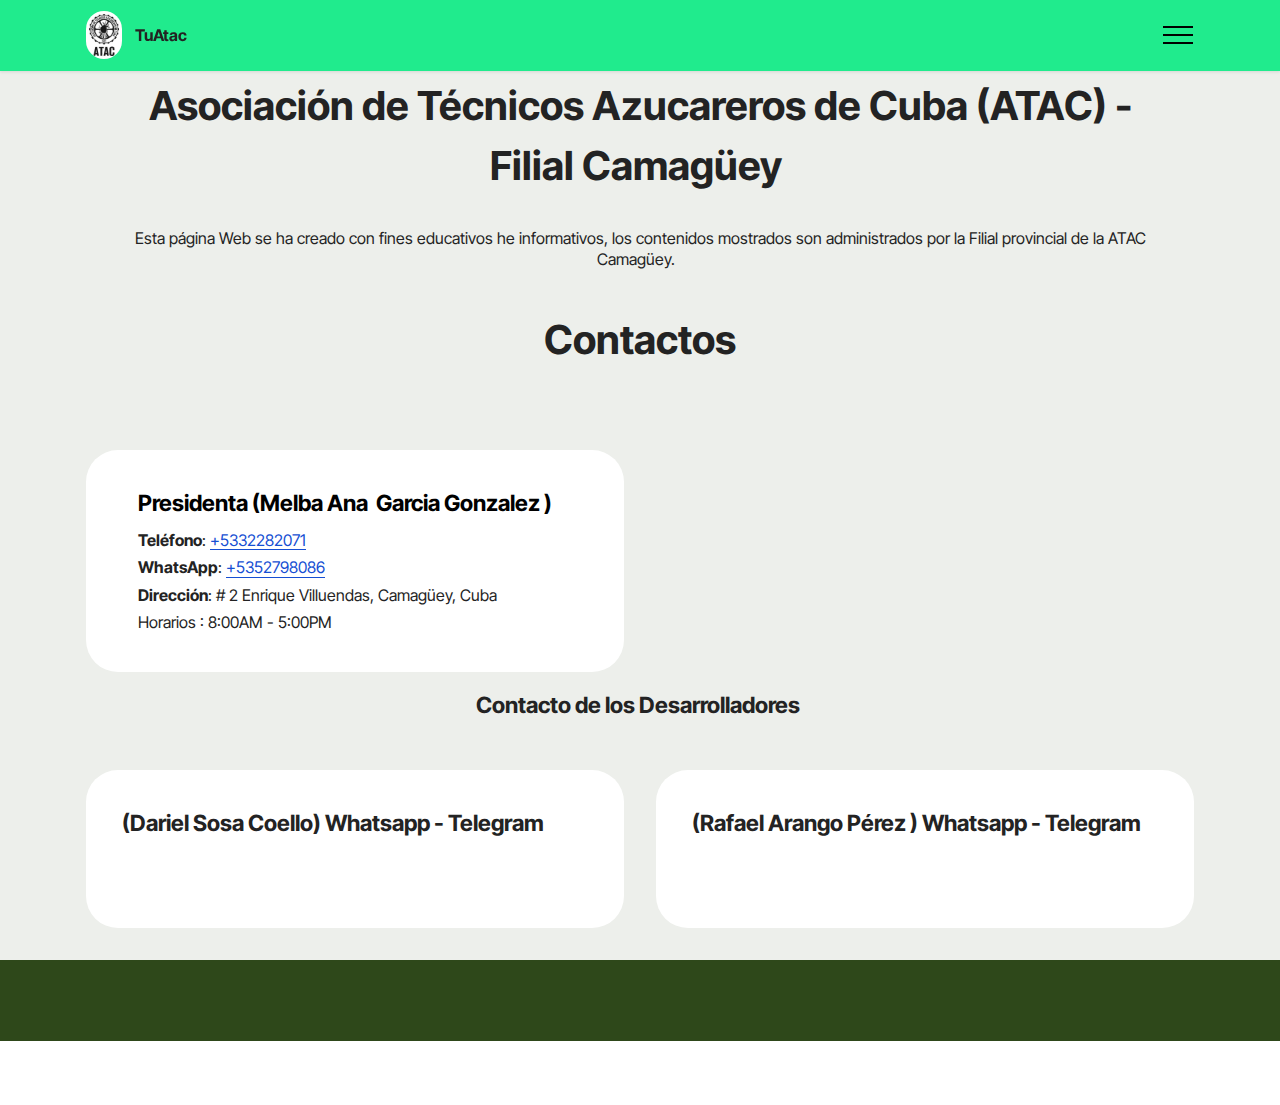
<file: page6.html>
<!DOCTYPE html>
<html  >
<head>
  <!-- Site made with Mobirise Website Builder v5.9.6, https://mobirise.com -->
  <meta charset="UTF-8">
  <meta http-equiv="X-UA-Compatible" content="IE=edge">
  <meta name="generator" content="Mobirise v5.9.6, mobirise.com">
  <meta name="twitter:card" content="summary_large_image"/>
  <meta name="twitter:image:src" content="assets/images/page6-meta.jpg">
  <meta property="og:image" content="assets/images/page6-meta.jpg">
  <meta name="twitter:title" content="Sobre Nosotros">
  <meta name="viewport" content="width=device-width, initial-scale=1, minimum-scale=1">
  <link rel="shortcut icon" href="assets/images/fb-img-16336539315978297-128x169.png" type="image/x-icon">
  <meta name="description" content="">
  
  
  <title>Sobre Nosotros</title>
  <link rel="stylesheet" href="assets/bootstrap/css/bootstrap.min.css">
  <link rel="stylesheet" href="assets/bootstrap/css/bootstrap-grid.min.css">
  <link rel="stylesheet" href="assets/bootstrap/css/bootstrap-reboot.min.css">
  <link rel="stylesheet" href="assets/animatecss/animate.css">
  <link rel="stylesheet" href="assets/dropdown/css/style.css">
  <link rel="stylesheet" href="assets/socicon/css/styles.css">
  <link rel="stylesheet" href="assets/theme/css/style.css">
  <link rel="preload" href="https://fonts.googleapis.com/css?family=Inter+Tight:100,200,300,400,500,600,700,800,900,100i,200i,300i,400i,500i,600i,700i,800i,900i&display=swap" as="style" onload="this.onload=null;this.rel='stylesheet'">
  <noscript><link rel="stylesheet" href="https://fonts.googleapis.com/css?family=Inter+Tight:100,200,300,400,500,600,700,800,900,100i,200i,300i,400i,500i,600i,700i,800i,900i&display=swap"></noscript>
  <link rel="preload" as="style" href="assets/mobirise/css/mbr-additional.css"><link rel="stylesheet" href="assets/mobirise/css/mbr-additional.css" type="text/css">

  
  
  
</head>
<body>
  
  <section data-bs-version="5.1" class="menu menu2 cid-tUmRJ4uL28" once="menu" id="menu2-4h">
    
    <nav class="navbar navbar-dropdown navbar-fixed-top collapsed">
        <div class="container">
            <div class="navbar-brand">
                <span class="navbar-logo">
                    
                        <a href="index.html"><img src="assets/images/fb-img-16336539315978296-96x127.jpg" alt="" style="height: 3rem;"></a>
                    
                </span>
                <span class="navbar-caption-wrap"><a class="navbar-caption text-black text-primary display-7" href="index.html">TuAtac</a></span>
            </div>
            <button class="navbar-toggler" type="button" data-toggle="collapse" data-bs-toggle="collapse" data-target="#navbarSupportedContent" data-bs-target="#navbarSupportedContent" aria-controls="navbarNavAltMarkup" aria-expanded="false" aria-label="Toggle navigation">
                <div class="hamburger">
                    <span></span>
                    <span></span>
                    <span></span>
                    <span></span>
                </div>
            </button>
            <div class="collapse navbar-collapse" id="navbarSupportedContent">
                <ul class="navbar-nav nav-dropdown nav-right" data-app-modern-menu="true"><li class="nav-item"><a class="nav-link link show text-black text-primary display-7" href="index.html" aria-expanded="false">Inicio</a></li><li class="nav-item"><a class="nav-link link show text-black text-primary display-7" href="page7.html">La ATAC Camaguey, Noticias Hoy</a></li><li class="nav-item"><a class="nav-link link show text-black text-primary display-7" href="page1.html">Eliseo Acosta Perez</a></li><li class="nav-item"><a class="nav-link link show text-black display-7" href="page3.html" aria-expanded="false">Variedades de Caña</a></li>
                    <li class="nav-item"><a class="nav-link link text-black text-primary display-7" href="page4.html">Material Científico de Consulta</a>
                    </li><li class="nav-item"><a class="nav-link link text-black text-primary display-7" href="page6.html">Sobre Nosotros&nbsp;</a></li></ul>
                
                
            </div>
        </div>
    </nav>
</section>

<section data-bs-version="5.1" class="article11 cid-tUmRW8Bc8t" id="article11-4o">
    

    
    
    <div class="container">
        <div class="row justify-content-center">
            <div class="title col-md-12 col-lg-11">
                <h3 class="mbr-section-title mbr-fonts-style align-center mt-0 mb-0 display-5">
                <strong>Asociación de Técnicos Azucareros de Cuba (ATAC) - Filial Camagüey&nbsp;</strong></h3>
                <h4 class="mbr-section-subtitle align-center mbr-fonts-style mt-4 display-7">Esta página Web se ha creado con fines educativos he informativos, los contenidos mostrados son administrados por la Filial provincial de la ATAC Camagüey.&nbsp;&nbsp;</h4>
                
            </div>
        </div>
    </div>
</section>

<section data-bs-version="5.1" class="contacts2 map1 cid-tUn0n5Wt24" id="contacts02-4q">

    

    
    <div class="container">
        <div class="row justify-content-center">
            <div class="col-12 content-head">
                <div class="mbr-section-head mb-5">
                    <h3 class="mbr-section-title mbr-fonts-style align-center mb-0 display-5">
                        <strong>Contactos</strong>
                    </h3>
                    
                </div>
            </div>
        </div>
        <div class="row justify-content-center mt-4">
            <div class="card col-12 col-md-6">
                <div class="card-wrapper">
                    <div class="text-wrapper">
                        <h5 class="cardTitle mbr-fonts-style mb-2 display-4">
                        <strong>Presidenta (Melba Ana&nbsp; Garcia Gonzalez )</strong></h5>
                    <ul class="list mbr-fonts-style display-7">
                        <li class="mbr-text item-wrap"><strong>Teléfono</strong>: <a href="tel:+5332282071" class="text-primary">+5332282071</a></li><li class="mbr-text item-wrap"><strong>WhatsApp</strong>: <a href="https://wa.me/5352798086" class="text-primary" style="font-size: 1rem;">+5352798086</a></li><a href="https://wa.me/5352798086" class="text-primary">
                        </a><li class="mbr-text item-wrap"><span style="font-size: 1rem;"><strong>Dirección</strong>: # 2 Enrique Villuendas, Camagüey, Cuba</span><br></li>
                        <li class="mbr-text item-wrap">Horarios : 8:00AM - 5:00PM</li>
                    </ul>
                    </div>
                </div>
            </div>
            <div class="map-wrapper col-12 col-md-6">
                <div class="google-map"><iframe frameborder="0" style="border:0" src="https://www.google.com/maps/embed?pb=!1m14!1m12!1m3!1d928.8280069579444!2d-77.91473873049992!3d21.37761524760743!2m3!1f0!2f0!3f0!3m2!1i1024!2i768!4f13.1!5e0!3m2!1sen!2sus!4v1698851621572!5m2!1sen!2sus" allowfullscreen=""></iframe></div>
            </div>
        </div>
    </div>
</section>

<section data-bs-version="5.1" class="contacts01 cid-tUn4kXy4Xd" id="contacts01-4t">
    

    
    
    <div class="container">
        <div class="row justify-content-center">
            <div class="col-12 content-head">
                <div class="mbr-section-head mb-5">
                    <h3 class="mbr-section-title mbr-fonts-style align-center mb-0 display-4">
                        <strong>Contacto de los Desarrolladores&nbsp;</strong></h3>
                    
                </div>
            </div>
        </div>
        <div class="row">
            <div class="item features-without-image col-12 col-md-6 active">
                <div class="item-wrapper">
                    <div class="text-wrapper">
                        <h6 class="card-title mbr-fonts-style mb-3 display-4">
                            <strong>(Dariel Sosa Coello) Whatsapp - Telegram&nbsp;</strong></h6>
                        <p class="mbr-text mbr-fonts-style display-7"><a href="https://wa.me/5354501598" class="text-primary">+5354501598</a></p>
                    </div>
                </div>
            </div>
            <div class="item features-without-image col-12 col-md-6">
                <div class="item-wrapper">
                    <div class="text-wrapper">
                        <h6 class="card-title mbr-fonts-style mb-3 display-4"><strong>(Rafael Arango Pérez ) Whatsapp - Telegram&nbsp;</strong></h6>
                        <p class="mbr-text mbr-fonts-style display-7"><a href="https://wa.me/5351398557" class="text-primary">+5351398557</a></p>
                    </div>
                </div>
            </div>
            
            
        </div>
    </div>
</section>

<section data-bs-version="5.1" class="footer4 cid-tUmRJ5KwLz" once="footers" id="footer04-4n">

    

    

    <div class="container">
        <div class="media-container-row align-center mbr-white">
            <div class="col-12">
                <p class="mbr-text mb-0 mbr-fonts-style display-7">
                    © Copyright 2023 - Créditos de la ATAC Camaguey</p>
            </div>
        </div>
    </div>
</section><section class="display-7" style="padding: 0;align-items: center;justify-content: center;flex-wrap: wrap;    align-content: center;display: flex;position: relative;height: 4rem;"><a href="https://mobiri.se/" style="flex: 1 1;height: 4rem;position: absolute;width: 100%;z-index: 1;"><img alt="Mobirise.com" style="height: 4rem;" src="[data-uri]"></a><p style="margin: 0;text-align: center;" class="display-7">Made with Mobirise &#8204;</p><a style="z-index:1" href="https://mobirise.com/offline-website-builder.html">Free Offline Web Builder</a></section><script src="assets/bootstrap/js/bootstrap.bundle.min.js"></script>  <script src="assets/smoothscroll/smooth-scroll.js"></script>  <script src="assets/ytplayer/index.js"></script>  <script src="assets/dropdown/js/navbar-dropdown.js"></script>  <script src="assets/theme/js/script.js"></script>  
  
  
 <div id="scrollToTop" class="scrollToTop mbr-arrow-up"><a style="text-align: center;"><i class="mbr-arrow-up-icon mbr-arrow-up-icon-cm cm-icon cm-icon-smallarrow-up"></i></a></div>
    <input name="animation" type="hidden">
  </body>
</html>
</file>
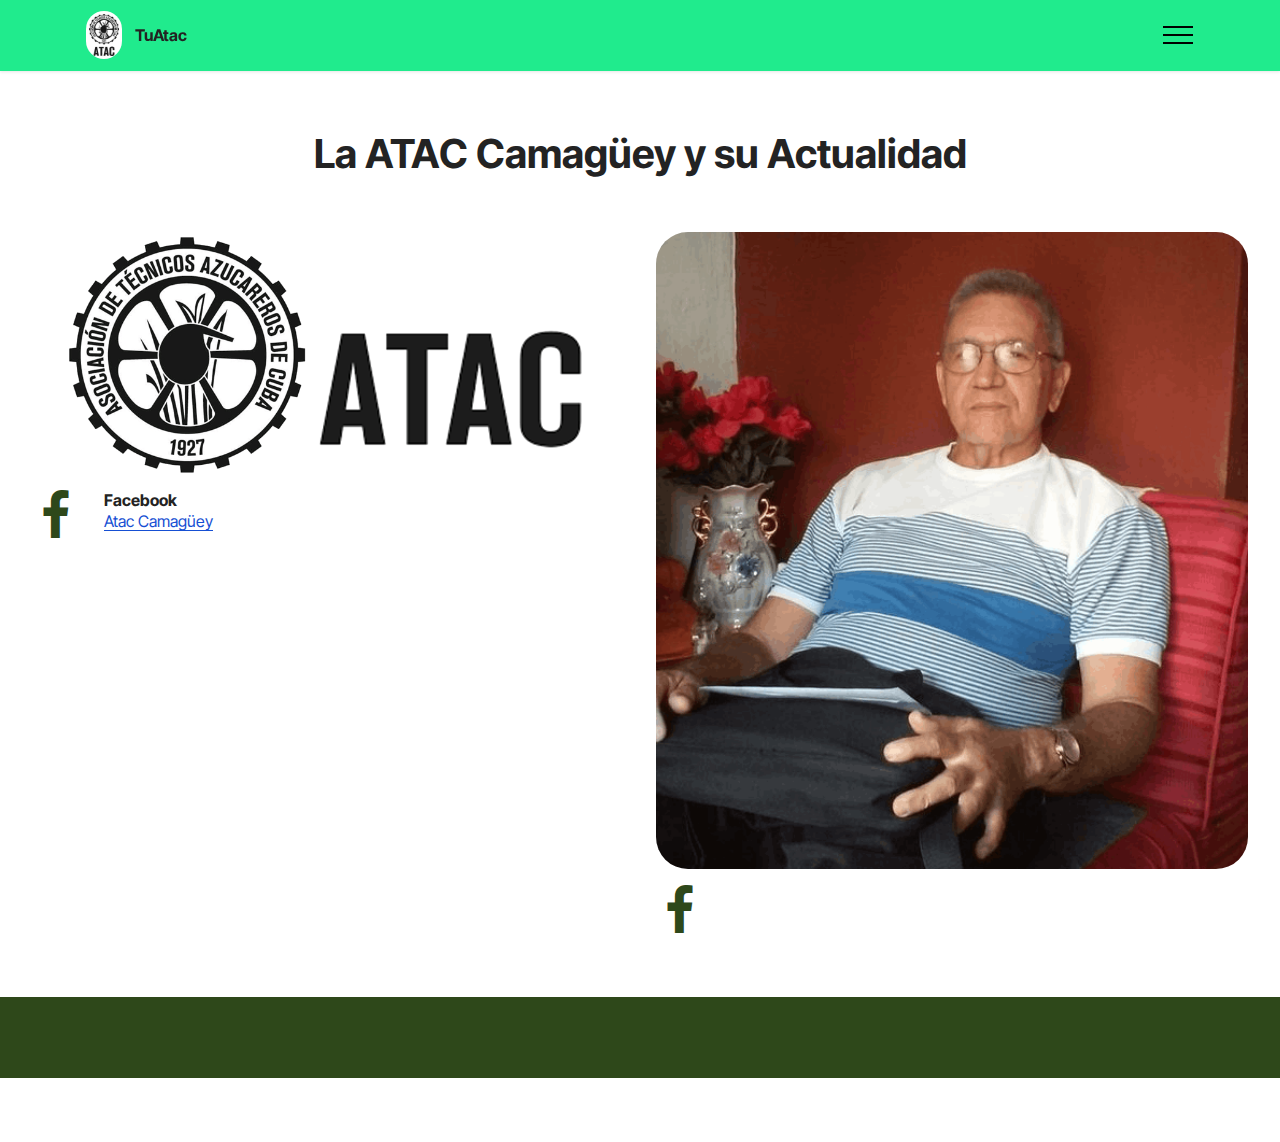
<file: page7.html>
<!DOCTYPE html>
<html  >
<head>
  <!-- Site made with Mobirise Website Builder v5.9.6, https://mobirise.com -->
  <meta charset="UTF-8">
  <meta http-equiv="X-UA-Compatible" content="IE=edge">
  <meta name="generator" content="Mobirise v5.9.6, mobirise.com">
  <meta name="twitter:card" content="summary_large_image"/>
  <meta name="twitter:image:src" content="assets/images/page7-meta.jpg">
  <meta property="og:image" content="assets/images/page7-meta.jpg">
  <meta name="twitter:title" content="Actualidad">
  <meta name="viewport" content="width=device-width, initial-scale=1, minimum-scale=1">
  <link rel="shortcut icon" href="assets/images/fb-img-16336539315978297-128x169.png" type="image/x-icon">
  <meta name="description" content="">
  
  
  <title>Actualidad</title>
  <link rel="stylesheet" href="assets/bootstrap/css/bootstrap.min.css">
  <link rel="stylesheet" href="assets/bootstrap/css/bootstrap-grid.min.css">
  <link rel="stylesheet" href="assets/bootstrap/css/bootstrap-reboot.min.css">
  <link rel="stylesheet" href="assets/animatecss/animate.css">
  <link rel="stylesheet" href="assets/dropdown/css/style.css">
  <link rel="stylesheet" href="assets/socicon/css/styles.css">
  <link rel="stylesheet" href="assets/theme/css/style.css">
  <link rel="preload" href="https://fonts.googleapis.com/css?family=Inter+Tight:100,200,300,400,500,600,700,800,900,100i,200i,300i,400i,500i,600i,700i,800i,900i&display=swap" as="style" onload="this.onload=null;this.rel='stylesheet'">
  <noscript><link rel="stylesheet" href="https://fonts.googleapis.com/css?family=Inter+Tight:100,200,300,400,500,600,700,800,900,100i,200i,300i,400i,500i,600i,700i,800i,900i&display=swap"></noscript>
  <link rel="preload" as="style" href="assets/mobirise/css/mbr-additional.css"><link rel="stylesheet" href="assets/mobirise/css/mbr-additional.css" type="text/css">

  
  
  
</head>
<body>
  
  <section data-bs-version="5.1" class="menu menu2 cid-tYkmLlQrKN" once="menu" id="menu2-4u">
    
    <nav class="navbar navbar-dropdown navbar-fixed-top collapsed">
        <div class="container">
            <div class="navbar-brand">
                <span class="navbar-logo">
                    
                        <a href="index.html"><img src="assets/images/fb-img-16336539315978296-96x127.jpg" alt="" style="height: 3rem;"></a>
                    
                </span>
                <span class="navbar-caption-wrap"><a class="navbar-caption text-black text-primary display-7" href="index.html">TuAtac</a></span>
            </div>
            <button class="navbar-toggler" type="button" data-toggle="collapse" data-bs-toggle="collapse" data-target="#navbarSupportedContent" data-bs-target="#navbarSupportedContent" aria-controls="navbarNavAltMarkup" aria-expanded="false" aria-label="Toggle navigation">
                <div class="hamburger">
                    <span></span>
                    <span></span>
                    <span></span>
                    <span></span>
                </div>
            </button>
            <div class="collapse navbar-collapse" id="navbarSupportedContent">
                <ul class="navbar-nav nav-dropdown nav-right" data-app-modern-menu="true"><li class="nav-item"><a class="nav-link link show text-black text-primary display-7" href="index.html" aria-expanded="false">Inicio</a></li><li class="nav-item"><a class="nav-link link show text-black text-primary display-7" href="page7.html">La ATAC Camaguey, Noticias Hoy</a></li><li class="nav-item"><a class="nav-link link show text-black text-primary display-7" href="page1.html">Eliseo Acosta Perez</a></li><li class="nav-item"><a class="nav-link link show text-black display-7" href="page3.html" aria-expanded="false">Variedades de Caña</a></li>
                    <li class="nav-item"><a class="nav-link link text-black text-primary display-7" href="page4.html">Material Científico de Consulta</a>
                    </li><li class="nav-item"><a class="nav-link link text-black text-primary display-7" href="page6.html">Sobre Nosotros&nbsp;</a></li></ul>
                
                
            </div>
        </div>
    </nav>
</section>

<section data-bs-version="5.1" class="social01 cid-tYko9h7BCr" id="social01-51">
	

	
	
	<div class="container-fluid">
		<div class="row justify-content-center">
			<div class="col-12 content-head">
				<div class="mb-5">
					<h5 class="mbr-section-title mbr-fonts-style align-center mb-0 display-5"><strong>La ATAC Camagüey y su Actualidad</strong></h5>
					
				</div>
			</div>
		</div>
		<div class="row">
			<div class="item features-without-image col-12 col-md-6 col-lg-6">
				<div class="item-img mb-3">
					<a href="https://www.facebook.com/atac.camaguey"><img src="assets/images/atac-logo-12-965x394.png" alt="Mobirise Website Builder"></a>
				</div>
				<div class="item-wrapper">
					<span class="mbr-iconfont m-auto socicon-facebook socicon"></span>
					<div class="card-box">
						<h4 class="card-title mbr-fonts-style mb-0 display-7"><strong>Facebook</strong></h4>
						<h5 class="card-text mbr-fonts-style display-7">
							<a href="https://www.facebook.com/atac.camaguey" class="text-primary">Atac Camagüey</a></h5>
					</div>
				</div>
			</div>
			<div class="item features-without-image col-12 col-md-6 col-lg-6">
				<div class="item-img mb-3">
					<a href="https://www.facebook.com/armando.menendez.1044"><img src="assets/images/swded4-550x592.png" alt="Mobirise Website Builder"></a>
				</div>
				<div class="item-wrapper">
					<span class="mbr-iconfont m-auto socicon-facebook socicon"></span>
					<div class="card-box">
						<h4 class="card-title mbr-fonts-style mb-0 display-7">
							<strong>Facebook</strong></h4>
						<h5 class="card-text mbr-fonts-style display-7"><a href="https://www.facebook.com/armando.menendez.1044" class="text-primary">Armando Menéndez Riverón</a></h5>
					</div>
				</div>
			</div>
		</div>
</section>

<section data-bs-version="5.1" class="footer4 cid-tYkmLo5HH2" once="footers" id="footer04-50">

    

    

    <div class="container">
        <div class="media-container-row align-center mbr-white">
            <div class="col-12">
                <p class="mbr-text mb-0 mbr-fonts-style display-7">
                    © Copyright 2023 - Créditos de la ATAC Camaguey</p>
            </div>
        </div>
    </div>
</section><section class="display-7" style="padding: 0;align-items: center;justify-content: center;flex-wrap: wrap;    align-content: center;display: flex;position: relative;height: 4rem;"><a href="https://mobiri.se/" style="flex: 1 1;height: 4rem;position: absolute;width: 100%;z-index: 1;"><img alt="Mobirise" style="height: 4rem;" src="[data-uri]"></a><p style="margin: 0;text-align: center;" class="display-7">Made with Mobirise &#8204;</p><a style="z-index:1" href="https://mobirise.com/website-maker.html">Free Web Site Maker</a></section><script src="assets/bootstrap/js/bootstrap.bundle.min.js"></script>  <script src="assets/smoothscroll/smooth-scroll.js"></script>  <script src="assets/ytplayer/index.js"></script>  <script src="assets/dropdown/js/navbar-dropdown.js"></script>  <script src="assets/theme/js/script.js"></script>  
  
  
 <div id="scrollToTop" class="scrollToTop mbr-arrow-up"><a style="text-align: center;"><i class="mbr-arrow-up-icon mbr-arrow-up-icon-cm cm-icon cm-icon-smallarrow-up"></i></a></div>
    <input name="animation" type="hidden">
  </body>
</html>
</file>
<file: assets/dropdown/css/style.css>
.navbar-dropdown {
  left: 0;
  padding: 0;
  position: absolute;
  right: 0;
  top: 0;
  transition: all 0.45s ease;
  z-index: 1030;
  background: #282828; }
  .navbar-dropdown .navbar-logo {
    margin-right: 0.8rem;
    transition: margin 0.3s ease-in-out;
    vertical-align: middle; }
    .navbar-dropdown .navbar-logo img {
      height: 3.125rem;
      transition: all 0.3s ease-in-out; }
    .navbar-dropdown .navbar-logo.mbr-iconfont {
      font-size: 3.125rem;
      line-height: 3.125rem; }
  .navbar-dropdown .navbar-caption {
    font-weight: 700;
    white-space: normal;
    vertical-align: -4px;
    line-height: 3.125rem !important; }
    .navbar-dropdown .navbar-caption, .navbar-dropdown .navbar-caption:hover {
      color: inherit;
      text-decoration: none; }
  .navbar-dropdown .mbr-iconfont + .navbar-caption {
    vertical-align: -1px; }
  .navbar-dropdown.navbar-fixed-top {
    position: fixed; }
  .navbar-dropdown .navbar-brand span {
    vertical-align: -4px; }
  .navbar-dropdown.bg-color.transparent {
    background: none; }
  .navbar-dropdown.navbar-short .navbar-brand {
    padding: 0.625rem 0; }
    .navbar-dropdown.navbar-short .navbar-brand span {
      vertical-align: -1px; }
  .navbar-dropdown.navbar-short .navbar-caption {
    line-height: 2.375rem !important;
    vertical-align: -2px; }
  .navbar-dropdown.navbar-short .navbar-logo {
    margin-right: 0.5rem; }
    .navbar-dropdown.navbar-short .navbar-logo img {
      height: 2.375rem; }
    .navbar-dropdown.navbar-short .navbar-logo.mbr-iconfont {
      font-size: 2.375rem;
      line-height: 2.375rem; }
  .navbar-dropdown.navbar-short .mbr-table-cell {
    height: 3.625rem; }
  .navbar-dropdown .navbar-close {
    left: 0.6875rem;
    position: fixed;
    top: 0.75rem;
    z-index: 1000; }
  .navbar-dropdown .hamburger-icon {
    content: "";
    display: inline-block;
    vertical-align: middle;
    width: 16px;
    -webkit-box-shadow: 0 -6px 0 1px #282828,0 0 0 1px #282828,0 6px 0 1px #282828;
    -moz-box-shadow: 0 -6px 0 1px #282828,0 0 0 1px #282828,0 6px 0 1px #282828;
    box-shadow: 0 -6px 0 1px #282828,0 0 0 1px #282828,0 6px 0 1px #282828; }

.dropdown-menu .dropdown-toggle[data-toggle="dropdown-submenu"]::after {
  border-bottom: 0.35em solid transparent;
  border-left: 0.35em solid;
  border-right: 0;
  border-top: 0.35em solid transparent;
  margin-left: 0.3rem; }

.dropdown-menu .dropdown-item:focus {
  outline: 0; }

.nav-dropdown {
  font-size: 0.75rem;
  font-weight: 500;
  height: auto !important; }
  .nav-dropdown .nav-btn {
    padding-left: 1rem; }
  .nav-dropdown .link {
    margin: .667em 1.667em;
    font-weight: 500;
    padding: 0;
    transition: color .2s ease-in-out; }
    .nav-dropdown .link.dropdown-toggle {
      margin-right: 2.583em; }
      .nav-dropdown .link.dropdown-toggle::after {
        margin-left: .25rem;
        border-top: 0.35em solid;
        border-right: 0.35em solid transparent;
        border-left: 0.35em solid transparent;
        border-bottom: 0; }
      .nav-dropdown .link.dropdown-toggle[aria-expanded="true"] {
        margin: 0;
        padding: 0.667em 3.263em  0.667em 1.667em; }
  .nav-dropdown .link::after,
  .nav-dropdown .dropdown-item::after {
    color: inherit; }
  .nav-dropdown .btn {
    font-size: 0.75rem;
    font-weight: 700;
    letter-spacing: 0;
    margin-bottom: 0;
    padding-left: 1.25rem;
    padding-right: 1.25rem; }
  .nav-dropdown .dropdown-menu {
    border-radius: 0;
    border: 0;
    left: 0;
    margin: 0;
    padding-bottom: 1.25rem;
    padding-top: 1.25rem;
    position: relative; }
  .nav-dropdown .dropdown-submenu {
    margin-left: 0.125rem;
    top: 0; }
  .nav-dropdown .dropdown-item {
    font-weight: 500;
    line-height: 2;
    padding: 0.3846em 4.615em 0.3846em 1.5385em;
    position: relative;
    transition: color .2s ease-in-out, background-color .2s ease-in-out; }
    .nav-dropdown .dropdown-item::after {
      margin-top: -0.3077em;
      position: absolute;
      right: 1.1538em;
      top: 50%; }
    .nav-dropdown .dropdown-item:focus, .nav-dropdown .dropdown-item:hover {
      background: none; }

@media (max-width: 767px) {
  .nav-dropdown.navbar-toggleable-sm {
    bottom: 0;
    display: none;
    left: 0;
    overflow-x: hidden;
    position: fixed;
    top: 0;
    transform: translateX(-100%);
    -ms-transform: translateX(-100%);
    -webkit-transform: translateX(-100%);
    width: 18.75rem;
    z-index: 999; } }
.nav-dropdown.navbar-toggleable-xl {
  bottom: 0;
  display: none;
  left: 0;
  overflow-x: hidden;
  position: fixed;
  top: 0;
  transform: translateX(-100%);
  -ms-transform: translateX(-100%);
  -webkit-transform: translateX(-100%);
  width: 18.75rem;
  z-index: 999; }

.nav-dropdown-sm {
  display: block !important;
  overflow-x: hidden;
  overflow: auto;
  padding-top: 3.875rem; }
  .nav-dropdown-sm::after {
    content: "";
    display: block;
    height: 3rem;
    width: 100%; }
  .nav-dropdown-sm.collapse.in ~ .navbar-close {
    display: block !important; }
  .nav-dropdown-sm.collapsing, .nav-dropdown-sm.collapse.in {
    transform: translateX(0);
    -ms-transform: translateX(0);
    -webkit-transform: translateX(0);
    transition: all 0.25s ease-out;
    -webkit-transition: all 0.25s ease-out;
    background: #282828; }
  .nav-dropdown-sm.collapsing[aria-expanded="false"] {
    transform: translateX(-100%);
    -ms-transform: translateX(-100%);
    -webkit-transform: translateX(-100%); }
  .nav-dropdown-sm .nav-item {
    display: block;
    margin-left: 0 !important;
    padding-left: 0; }
  .nav-dropdown-sm .link,
  .nav-dropdown-sm .dropdown-item {
    border-top: 1px dotted rgba(255, 255, 255, 0.1);
    font-size: 0.8125rem;
    line-height: 1.6;
    margin: 0 !important;
    padding: 0.875rem 2.4rem 0.875rem 1.5625rem !important;
    position: relative;
    white-space: normal; }
    .nav-dropdown-sm .link:focus, .nav-dropdown-sm .link:hover,
    .nav-dropdown-sm .dropdown-item:focus,
    .nav-dropdown-sm .dropdown-item:hover {
      background: rgba(0, 0, 0, 0.2) !important;
      color: #c0a375; }
  .nav-dropdown-sm .nav-btn {
    position: relative;
    padding: 1.5625rem 1.5625rem 0 1.5625rem; }
    .nav-dropdown-sm .nav-btn::before {
      border-top: 1px dotted rgba(255, 255, 255, 0.1);
      content: "";
      left: 0;
      position: absolute;
      top: 0;
      width: 100%; }
    .nav-dropdown-sm .nav-btn + .nav-btn {
      padding-top: 0.625rem; }
      .nav-dropdown-sm .nav-btn + .nav-btn::before {
        display: none; }
  .nav-dropdown-sm .btn {
    padding: 0.625rem 0; }
  .nav-dropdown-sm .dropdown-toggle[data-toggle="dropdown-submenu"]::after {
    margin-left: .25rem;
    border-top: 0.35em solid;
    border-right: 0.35em solid transparent;
    border-left: 0.35em solid transparent;
    border-bottom: 0; }
  .nav-dropdown-sm .dropdown-toggle[data-toggle="dropdown-submenu"][aria-expanded="true"]::after {
    border-top: 0;
    border-right: 0.35em solid transparent;
    border-left: 0.35em solid transparent;
    border-bottom: 0.35em solid; }
  .nav-dropdown-sm .dropdown-menu {
    margin: 0;
    padding: 0;
    position: relative;
    top: 0;
    left: 0;
    width: 100%;
    border: 0;
    float: none;
    border-radius: 0;
    background: none; }
  .nav-dropdown-sm .dropdown-submenu {
    left: 100%;
    margin-left: 0.125rem;
    margin-top: -1.25rem;
    top: 0; }

.navbar-toggleable-sm .nav-dropdown .dropdown-menu {
  position: absolute; }

.navbar-toggleable-sm .nav-dropdown .dropdown-submenu {
  left: 100%;
  margin-left: 0.125rem;
  margin-top: -1.25rem;
  top: 0; }

.navbar-toggleable-sm.opened .nav-dropdown .dropdown-menu {
  position: relative; }

.navbar-toggleable-sm.opened .nav-dropdown .dropdown-submenu {
  left: 0;
  margin-left: 00rem;
  margin-top: 0rem;
  top: 0; }

.is-builder .nav-dropdown.collapsing {
  transition: none !important; }
</file>
<file: assets/socicon/css/styles.css>
@charset "UTF-8";

@font-face {
  font-family: 'Socicon';
  src:  url('../fonts/socicon.eot');
  src:  url('../fonts/socicon.eot?#iefix') format('embedded-opentype'),
    url('../fonts/socicon.woff2') format('woff2'),
    url('../fonts/socicon.ttf') format('truetype'),
    url('../fonts/socicon.woff') format('woff'),
    url('../fonts/socicon.svg#socicon') format('svg');
  font-weight: normal;
  font-style: normal;
  font-display: swap;
}

[data-icon]:before {
  font-family: "socicon" !important;
  content: attr(data-icon);
  font-style: normal !important;
  font-weight: normal !important;
  font-variant: normal !important;
  text-transform: none !important;
  speak: none;
  line-height: 1;
  -webkit-font-smoothing: antialiased;
  -moz-osx-font-smoothing: grayscale;
}

[class^="socicon-"], [class*=" socicon-"] {
  /* use !important to prevent issues with browser extensions that change fonts */
  font-family: 'Socicon' !important;
  speak: none;
  font-style: normal;
  font-weight: normal;
  font-variant: normal;
  text-transform: none;
  line-height: 1;

  /* Better Font Rendering =========== */
  -webkit-font-smoothing: antialiased;
  -moz-osx-font-smoothing: grayscale;
}

.socicon-eitaa:before {
  content: "\e97c";
}
.socicon-soroush:before {
  content: "\e97d";
}
.socicon-bale:before {
  content: "\e97e";
}
.socicon-zazzle:before {
  content: "\e97b";
}
.socicon-society6:before {
  content: "\e97a";
}
.socicon-redbubble:before {
  content: "\e979";
}
.socicon-avvo:before {
  content: "\e978";
}
.socicon-stitcher:before {
  content: "\e977";
}
.socicon-googlehangouts:before {
  content: "\e974";
}
.socicon-dlive:before {
  content: "\e975";
}
.socicon-vsco:before {
  content: "\e976";
}
.socicon-flipboard:before {
  content: "\e973";
}
.socicon-ubuntu:before {
  content: "\e958";
}
.socicon-artstation:before {
  content: "\e959";
}
.socicon-invision:before {
  content: "\e95a";
}
.socicon-torial:before {
  content: "\e95b";
}
.socicon-collectorz:before {
  content: "\e95c";
}
.socicon-seenthis:before {
  content: "\e95d";
}
.socicon-googleplaymusic:before {
  content: "\e95e";
}
.socicon-debian:before {
  content: "\e95f";
}
.socicon-filmfreeway:before {
  content: "\e960";
}
.socicon-gnome:before {
  content: "\e961";
}
.socicon-itchio:before {
  content: "\e962";
}
.socicon-jamendo:before {
  content: "\e963";
}
.socicon-mix:before {
  content: "\e964";
}
.socicon-sharepoint:before {
  content: "\e965";
}
.socicon-tinder:before {
  content: "\e966";
}
.socicon-windguru:before {
  content: "\e967";
}
.socicon-cdbaby:before {
  content: "\e968";
}
.socicon-elementaryos:before {
  content: "\e969";
}
.socicon-stage32:before {
  content: "\e96a";
}
.socicon-tiktok:before {
  content: "\e96b";
}
.socicon-gitter:before {
  content: "\e96c";
}
.socicon-letterboxd:before {
  content: "\e96d";
}
.socicon-threema:before {
  content: "\e96e";
}
.socicon-splice:before {
  content: "\e96f";
}
.socicon-metapop:before {
  content: "\e970";
}
.socicon-naver:before {
  content: "\e971";
}
.socicon-remote:before {
  content: "\e972";
}
.socicon-internet:before {
  content: "\e957";
}
.socicon-moddb:before {
  content: "\e94b";
}
.socicon-indiedb:before {
  content: "\e94c";
}
.socicon-traxsource:before {
  content: "\e94d";
}
.socicon-gamefor:before {
  content: "\e94e";
}
.socicon-pixiv:before {
  content: "\e94f";
}
.socicon-myanimelist:before {
  content: "\e950";
}
.socicon-blackberry:before {
  content: "\e951";
}
.socicon-wickr:before {
  content: "\e952";
}
.socicon-spip:before {
  content: "\e953";
}
.socicon-napster:before {
  content: "\e954";
}
.socicon-beatport:before {
  content: "\e955";
}
.socicon-hackerone:before {
  content: "\e956";
}
.socicon-hackernews:before {
  content: "\e946";
}
.socicon-smashwords:before {
  content: "\e947";
}
.socicon-kobo:before {
  content: "\e948";
}
.socicon-bookbub:before {
  content: "\e949";
}
.socicon-mailru:before {
  content: "\e94a";
}
.socicon-gitlab:before {
  content: "\e945";
}
.socicon-instructables:before {
  content: "\e944";
}
.socicon-portfolio:before {
  content: "\e943";
}
.socicon-codered:before {
  content: "\e940";
}
.socicon-origin:before {
  content: "\e941";
}
.socicon-nextdoor:before {
  content: "\e942";
}
.socicon-udemy:before {
  content: "\e93f";
}
.socicon-livemaster:before {
  content: "\e93e";
}
.socicon-crunchbase:before {
  content: "\e93b";
}
.socicon-homefy:before {
  content: "\e93c";
}
.socicon-calendly:before {
  content: "\e93d";
}
.socicon-realtor:before {
  content: "\e90f";
}
.socicon-tidal:before {
  content: "\e910";
}
.socicon-qobuz:before {
  content: "\e911";
}
.socicon-natgeo:before {
  content: "\e912";
}
.socicon-mastodon:before {
  content: "\e913";
}
.socicon-unsplash:before {
  content: "\e914";
}
.socicon-homeadvisor:before {
  content: "\e915";
}
.socicon-angieslist:before {
  content: "\e916";
}
.socicon-codepen:before {
  content: "\e917";
}
.socicon-slack:before {
  content: "\e918";
}
.socicon-openaigym:before {
  content: "\e919";
}
.socicon-logmein:before {
  content: "\e91a";
}
.socicon-fiverr:before {
  content: "\e91b";
}
.socicon-gotomeeting:before {
  content: "\e91c";
}
.socicon-aliexpress:before {
  content: "\e91d";
}
.socicon-guru:before {
  content: "\e91e";
}
.socicon-appstore:before {
  content: "\e91f";
}
.socicon-homes:before {
  content: "\e920";
}
.socicon-zoom:before {
  content: "\e921";
}
.socicon-alibaba:before {
  content: "\e922";
}
.socicon-craigslist:before {
  content: "\e923";
}
.socicon-wix:before {
  content: "\e924";
}
.socicon-redfin:before {
  content: "\e925";
}
.socicon-googlecalendar:before {
  content: "\e926";
}
.socicon-shopify:before {
  content: "\e927";
}
.socicon-freelancer:before {
  content: "\e928";
}
.socicon-seedrs:before {
  content: "\e929";
}
.socicon-bing:before {
  content: "\e92a";
}
.socicon-doodle:before {
  content: "\e92b";
}
.socicon-bonanza:before {
  content: "\e92c";
}
.socicon-squarespace:before {
  content: "\e92d";
}
.socicon-toptal:before {
  content: "\e92e";
}
.socicon-gust:before {
  content: "\e92f";
}
.socicon-ask:before {
  content: "\e930";
}
.socicon-trulia:before {
  content: "\e931";
}
.socicon-loomly:before {
  content: "\e932";
}
.socicon-ghost:before {
  content: "\e933";
}
.socicon-upwork:before {
  content: "\e934";
}
.socicon-fundable:before {
  content: "\e935";
}
.socicon-booking:before {
  content: "\e936";
}
.socicon-googlemaps:before {
  content: "\e937";
}
.socicon-zillow:before {
  content: "\e938";
}
.socicon-niconico:before {
  content: "\e939";
}
.socicon-toneden:before {
  content: "\e93a";
}
.socicon-augment:before {
  content: "\e908";
}
.socicon-bitbucket:before {
  content: "\e909";
}
.socicon-fyuse:before {
  content: "\e90a";
}
.socicon-yt-gaming:before {
  content: "\e90b";
}
.socicon-sketchfab:before {
  content: "\e90c";
}
.socicon-mobcrush:before {
  content: "\e90d";
}
.socicon-microsoft:before {
  content: "\e90e";
}
.socicon-pandora:before {
  content: "\e907";
}
.socicon-messenger:before {
  content: "\e906";
}
.socicon-gamewisp:before {
  content: "\e905";
}
.socicon-bloglovin:before {
  content: "\e904";
}
.socicon-tunein:before {
  content: "\e903";
}
.socicon-gamejolt:before {
  content: "\e901";
}
.socicon-trello:before {
  content: "\e902";
}
.socicon-spreadshirt:before {
  content: "\e900";
}
.socicon-500px:before {
  content: "\e000";
}
.socicon-8tracks:before {
  content: "\e001";
}
.socicon-airbnb:before {
  content: "\e002";
}
.socicon-alliance:before {
  content: "\e003";
}
.socicon-amazon:before {
  content: "\e004";
}
.socicon-amplement:before {
  content: "\e005";
}
.socicon-android:before {
  content: "\e006";
}
.socicon-angellist:before {
  content: "\e007";
}
.socicon-apple:before {
  content: "\e008";
}
.socicon-appnet:before {
  content: "\e009";
}
.socicon-baidu:before {
  content: "\e00a";
}
.socicon-bandcamp:before {
  content: "\e00b";
}
.socicon-battlenet:before {
  content: "\e00c";
}
.socicon-mixer:before {
  content: "\e00d";
}
.socicon-bebee:before {
  content: "\e00e";
}
.socicon-bebo:before {
  content: "\e00f";
}
.socicon-behance:before {
  content: "\e010";
}
.socicon-blizzard:before {
  content: "\e011";
}
.socicon-blogger:before {
  content: "\e012";
}
.socicon-buffer:before {
  content: "\e013";
}
.socicon-chrome:before {
  content: "\e014";
}
.socicon-coderwall:before {
  content: "\e015";
}
.socicon-curse:before {
  content: "\e016";
}
.socicon-dailymotion:before {
  content: "\e017";
}
.socicon-deezer:before {
  content: "\e018";
}
.socicon-delicious:before {
  content: "\e019";
}
.socicon-deviantart:before {
  content: "\e01a";
}
.socicon-diablo:before {
  content: "\e01b";
}
.socicon-digg:before {
  content: "\e01c";
}
.socicon-discord:before {
  content: "\e01d";
}
.socicon-disqus:before {
  content: "\e01e";
}
.socicon-douban:before {
  content: "\e01f";
}
.socicon-draugiem:before {
  content: "\e020";
}
.socicon-dribbble:before {
  content: "\e021";
}
.socicon-drupal:before {
  content: "\e022";
}
.socicon-ebay:before {
  content: "\e023";
}
.socicon-ello:before {
  content: "\e024";
}
.socicon-endomodo:before {
  content: "\e025";
}
.socicon-envato:before {
  content: "\e026";
}
.socicon-etsy:before {
  content: "\e027";
}
.socicon-facebook:before {
  content: "\e028";
}
.socicon-feedburner:before {
  content: "\e029";
}
.socicon-filmweb:before {
  content: "\e02a";
}
.socicon-firefox:before {
  content: "\e02b";
}
.socicon-flattr:before {
  content: "\e02c";
}
.socicon-flickr:before {
  content: "\e02d";
}
.socicon-formulr:before {
  content: "\e02e";
}
.socicon-forrst:before {
  content: "\e02f";
}
.socicon-foursquare:before {
  content: "\e030";
}
.socicon-friendfeed:before {
  content: "\e031";
}
.socicon-github:before {
  content: "\e032";
}
.socicon-goodreads:before {
  content: "\e033";
}
.socicon-google:before {
  content: "\e034";
}
.socicon-googlescholar:before {
  content: "\e035";
}
.socicon-googlegroups:before {
  content: "\e036";
}
.socicon-googlephotos:before {
  content: "\e037";
}
.socicon-googleplus:before {
  content: "\e038";
}
.socicon-grooveshark:before {
  content: "\e039";
}
.socicon-hackerrank:before {
  content: "\e03a";
}
.socicon-hearthstone:before {
  content: "\e03b";
}
.socicon-hellocoton:before {
  content: "\e03c";
}
.socicon-heroes:before {
  content: "\e03d";
}
.socicon-smashcast:before {
  content: "\e03e";
}
.socicon-horde:before {
  content: "\e03f";
}
.socicon-houzz:before {
  content: "\e040";
}
.socicon-icq:before {
  content: "\e041";
}
.socicon-identica:before {
  content: "\e042";
}
.socicon-imdb:before {
  content: "\e043";
}
.socicon-instagram:before {
  content: "\e044";
}
.socicon-issuu:before {
  content: "\e045";
}
.socicon-istock:before {
  content: "\e046";
}
.socicon-itunes:before {
  content: "\e047";
}
.socicon-keybase:before {
  content: "\e048";
}
.socicon-lanyrd:before {
  content: "\e049";
}
.socicon-lastfm:before {
  content: "\e04a";
}
.socicon-line:before {
  content: "\e04b";
}
.socicon-linkedin:before {
  content: "\e04c";
}
.socicon-livejournal:before {
  content: "\e04d";
}
.socicon-lyft:before {
  content: "\e04e";
}
.socicon-macos:before {
  content: "\e04f";
}
.socicon-mail:before {
  content: "\e050";
}
.socicon-medium:before {
  content: "\e051";
}
.socicon-meetup:before {
  content: "\e052";
}
.socicon-mixcloud:before {
  content: "\e053";
}
.socicon-modelmayhem:before {
  content: "\e054";
}
.socicon-mumble:before {
  content: "\e055";
}
.socicon-myspace:before {
  content: "\e056";
}
.socicon-newsvine:before {
  content: "\e057";
}
.socicon-nintendo:before {
  content: "\e058";
}
.socicon-npm:before {
  content: "\e059";
}
.socicon-odnoklassniki:before {
  content: "\e05a";
}
.socicon-openid:before {
  content: "\e05b";
}
.socicon-opera:before {
  content: "\e05c";
}
.socicon-outlook:before {
  content: "\e05d";
}
.socicon-overwatch:before {
  content: "\e05e";
}
.socicon-patreon:before {
  content: "\e05f";
}
.socicon-paypal:before {
  content: "\e060";
}
.socicon-periscope:before {
  content: "\e061";
}
.socicon-persona:before {
  content: "\e062";
}
.socicon-pinterest:before {
  content: "\e063";
}
.socicon-play:before {
  content: "\e064";
}
.socicon-player:before {
  content: "\e065";
}
.socicon-playstation:before {
  content: "\e066";
}
.socicon-pocket:before {
  content: "\e067";
}
.socicon-qq:before {
  content: "\e068";
}
.socicon-quora:before {
  content: "\e069";
}
.socicon-raidcall:before {
  content: "\e06a";
}
.socicon-ravelry:before {
  content: "\e06b";
}
.socicon-reddit:before {
  content: "\e06c";
}
.socicon-renren:before {
  content: "\e06d";
}
.socicon-researchgate:before {
  content: "\e06e";
}
.socicon-residentadvisor:before {
  content: "\e06f";
}
.socicon-reverbnation:before {
  content: "\e070";
}
.socicon-rss:before {
  content: "\e071";
}
.socicon-sharethis:before {
  content: "\e072";
}
.socicon-skype:before {
  content: "\e073";
}
.socicon-slideshare:before {
  content: "\e074";
}
.socicon-smugmug:before {
  content: "\e075";
}
.socicon-snapchat:before {
  content: "\e076";
}
.socicon-songkick:before {
  content: "\e077";
}
.socicon-soundcloud:before {
  content: "\e078";
}
.socicon-spotify:before {
  content: "\e079";
}
.socicon-stackexchange:before {
  content: "\e07a";
}
.socicon-stackoverflow:before {
  content: "\e07b";
}
.socicon-starcraft:before {
  content: "\e07c";
}
.socicon-stayfriends:before {
  content: "\e07d";
}
.socicon-steam:before {
  content: "\e07e";
}
.socicon-storehouse:before {
  content: "\e07f";
}
.socicon-strava:before {
  content: "\e080";
}
.socicon-streamjar:before {
  content: "\e081";
}
.socicon-stumbleupon:before {
  content: "\e082";
}
.socicon-swarm:before {
  content: "\e083";
}
.socicon-teamspeak:before {
  content: "\e084";
}
.socicon-teamviewer:before {
  content: "\e085";
}
.socicon-technorati:before {
  content: "\e086";
}
.socicon-telegram:before {
  content: "\e087";
}
.socicon-tripadvisor:before {
  content: "\e088";
}
.socicon-tripit:before {
  content: "\e089";
}
.socicon-triplej:before {
  content: "\e08a";
}
.socicon-tumblr:before {
  content: "\e08b";
}
.socicon-twitch:before {
  content: "\e08c";
}
.socicon-twitter:before {
  content: "\e08d";
}
.socicon-uber:before {
  content: "\e08e";
}
.socicon-ventrilo:before {
  content: "\e08f";
}
.socicon-viadeo:before {
  content: "\e090";
}
.socicon-viber:before {
  content: "\e091";
}
.socicon-viewbug:before {
  content: "\e092";
}
.socicon-vimeo:before {
  content: "\e093";
}
.socicon-vine:before {
  content: "\e094";
}
.socicon-vkontakte:before {
  content: "\e095";
}
.socicon-warcraft:before {
  content: "\e096";
}
.socicon-wechat:before {
  content: "\e097";
}
.socicon-weibo:before {
  content: "\e098";
}
.socicon-whatsapp:before {
  content: "\e099";
}
.socicon-wikipedia:before {
  content: "\e09a";
}
.socicon-windows:before {
  content: "\e09b";
}
.socicon-wordpress:before {
  content: "\e09c";
}
.socicon-wykop:before {
  content: "\e09d";
}
.socicon-xbox:before {
  content: "\e09e";
}
.socicon-xing:before {
  content: "\e09f";
}
.socicon-yahoo:before {
  content: "\e0a0";
}
.socicon-yammer:before {
  content: "\e0a1";
}
.socicon-yandex:before {
  content: "\e0a2";
}
.socicon-yelp:before {
  content: "\e0a3";
}
.socicon-younow:before {
  content: "\e0a4";
}
.socicon-youtube:before {
  content: "\e0a5";
}
.socicon-zapier:before {
  content: "\e0a6";
}
.socicon-zerply:before {
  content: "\e0a7";
}
.socicon-zomato:before {
  content: "\e0a8";
}
.socicon-zynga:before {
  content: "\e0a9";
}
</file>
<file: assets/theme/css/style.css>
@charset "UTF-8";
section {
  background-color: #ffffff;
}

body {
  font-style: normal;
  line-height: 1.5;
  font-weight: 400;
  color: #232323;
  position: relative;
}

button {
  background-color: transparent;
  border-color: transparent;
}

.embla__button,
.carousel-control {
  background-color: #edefea !important;
  opacity: 0.8 !important;
  color: #464845 !important;
  border-color: #edefea !important;
}

.carousel .close,
.modalWindow .close {
  background-color: #edefea !important;
  color: #464845 !important;
  border-color: #edefea !important;
  opacity: 0.8 !important;
}

.carousel .close:hover,
.modalWindow .close:hover {
  opacity: 1 !important;
}

.carousel-indicators li {
  background-color: #edefea !important;
  border: 2px solid #464845 !important;
}

.carousel-indicators li:hover,
.carousel-indicators li:active {
  opacity: 0.8 !important;
}

.embla__button:hover,
.carousel-control:hover {
  background-color: #edefea !important;
  opacity: 1 !important;
}

.modalWindow-video-container {
  height: 80%;
}

section,
.container,
.container-fluid {
  position: relative;
  word-wrap: break-word;
}

a.mbr-iconfont:hover {
  text-decoration: none;
}

.article .lead p,
.article .lead ul,
.article .lead ol,
.article .lead pre,
.article .lead blockquote {
  margin-bottom: 0;
}

a {
  font-style: normal;
  font-weight: 400;
  cursor: pointer;
}
a, a:hover {
  text-decoration: none;
}

.mbr-section-title {
  font-style: normal;
  line-height: 1.3;
}

.mbr-section-subtitle {
  line-height: 1.3;
}

.mbr-text {
  font-style: normal;
  line-height: 1.7;
}

h1,
h2,
h3,
h4,
h5,
h6,
.display-1,
.display-2,
.display-4,
.display-5,
.display-7,
span,
p,
a {
  line-height: 1;
  word-break: break-word;
  word-wrap: break-word;
  font-weight: 400;
}

b,
strong {
  font-weight: bold;
}

input:-webkit-autofill, input:-webkit-autofill:hover, input:-webkit-autofill:focus, input:-webkit-autofill:active {
  transition-delay: 9999s;
  -webkit-transition-property: background-color, color;
  transition-property: background-color, color;
}

textarea[type=hidden] {
  display: none;
}

section {
  background-position: 50% 50%;
  background-repeat: no-repeat;
  background-size: cover;
}
section .mbr-background-video,
section .mbr-background-video-preview {
  position: absolute;
  bottom: 0;
  left: 0;
  right: 0;
  top: 0;
}

.hidden {
  visibility: hidden;
}

.mbr-z-index20 {
  z-index: 20;
}

/*! Base colors */
.mbr-white {
  color: #ffffff;
}

.mbr-black {
  color: #111111;
}

.mbr-bg-white {
  background-color: #ffffff;
}

.mbr-bg-black {
  background-color: #000000;
}

/*! Text-aligns */
.align-left {
  text-align: left;
}

.align-center {
  text-align: center;
}

.align-right {
  text-align: right;
}

/*! Font-weight  */
.mbr-light {
  font-weight: 300;
}

.mbr-regular {
  font-weight: 400;
}

.mbr-semibold {
  font-weight: 500;
}

.mbr-bold {
  font-weight: 700;
}

/*! Media  */
.media-content {
  flex-basis: 100%;
}

.media-container-row {
  display: flex;
  flex-direction: row;
  flex-wrap: wrap;
  justify-content: center;
  align-content: center;
  align-items: start;
}
.media-container-row .media-size-item {
  width: 400px;
}

.media-container-column {
  display: flex;
  flex-direction: column;
  flex-wrap: wrap;
  justify-content: center;
  align-content: center;
  align-items: stretch;
}
.media-container-column > * {
  width: 100%;
}

@media (min-width: 992px) {
  .media-container-row {
    flex-wrap: nowrap;
  }
}
figure {
  margin-bottom: 0;
  overflow: hidden;
}

figure[mbr-media-size] {
  transition: width 0.1s;
}

img,
iframe {
  display: block;
  width: 100%;
}

.card {
  background-color: transparent;
  border: none;
}

.card-box {
  width: 100%;
}

.card-img {
  text-align: center;
  flex-shrink: 0;
  -webkit-flex-shrink: 0;
}

.media {
  max-width: 100%;
  margin: 0 auto;
}

.mbr-figure {
  align-self: center;
}

.media-container > div {
  max-width: 100%;
}

.mbr-figure img,
.card-img img {
  width: 100%;
}

@media (max-width: 991px) {
  .media-size-item {
    width: auto !important;
  }
  .media {
    width: auto;
  }
  .mbr-figure {
    width: 100% !important;
  }
}
/*! Buttons */
.mbr-section-btn {
  margin-left: -0.6rem;
  margin-right: -0.6rem;
  font-size: 0;
}

.btn {
  font-weight: 600;
  border-width: 1px;
  font-style: normal;
  margin: 0.6rem 0.6rem;
  white-space: normal;
  transition: all 0.2s ease-in-out;
  display: inline-flex;
  align-items: center;
  justify-content: center;
  word-break: break-word;
}

.btn-sm {
  font-weight: 600;
  letter-spacing: 0px;
  transition: all 0.3s ease-in-out;
}

.btn-md {
  font-weight: 600;
  letter-spacing: 0px;
  transition: all 0.3s ease-in-out;
}

.btn-lg {
  font-weight: 600;
  letter-spacing: 0px;
  transition: all 0.3s ease-in-out;
}

.btn-form {
  margin: 0;
}
.btn-form:hover {
  cursor: pointer;
}

nav .mbr-section-btn {
  margin-left: 0rem;
  margin-right: 0rem;
}

/*! Btn icon margin */
.btn .mbr-iconfont,
.btn.btn-sm .mbr-iconfont {
  order: 1;
  cursor: pointer;
  margin-left: 0.5rem;
  vertical-align: sub;
}

.btn.btn-md .mbr-iconfont,
.btn.btn-md .mbr-iconfont {
  margin-left: 0.8rem;
}

.mbr-regular {
  font-weight: 400;
}

.mbr-semibold {
  font-weight: 500;
}

.mbr-bold {
  font-weight: 700;
}

[type=submit] {
  -webkit-appearance: none;
}

/*! Full-screen */
.mbr-fullscreen .mbr-overlay {
  min-height: 100vh;
}

.mbr-fullscreen {
  display: flex;
  display: -moz-flex;
  display: -ms-flex;
  display: -o-flex;
  align-items: center;
  min-height: 100vh;
  padding-top: 3rem;
  padding-bottom: 3rem;
}

/*! Map */
.map {
  height: 25rem;
  position: relative;
}
.map iframe {
  width: 100%;
  height: 100%;
}

/*! Scroll to top arrow */
.mbr-arrow-up {
  bottom: 25px;
  right: 90px;
  position: fixed;
  text-align: right;
  z-index: 5000;
  color: #ffffff;
  font-size: 22px;
}

.mbr-arrow-up a {
  background: rgba(0, 0, 0, 0.2);
  border-radius: 50%;
  color: #fff;
  display: inline-block;
  height: 60px;
  width: 60px;
  border: 2px solid #fff;
  outline-style: none !important;
  position: relative;
  text-decoration: none;
  transition: all 0.3s ease-in-out;
  cursor: pointer;
  text-align: center;
}
.mbr-arrow-up a:hover {
  background-color: rgba(0, 0, 0, 0.4);
}
.mbr-arrow-up a i {
  line-height: 60px;
}

.mbr-arrow-up-icon {
  display: block;
  color: #fff;
}

.mbr-arrow-up-icon::before {
  content: "›";
  display: inline-block;
  font-family: serif;
  font-size: 22px;
  line-height: 1;
  font-style: normal;
  position: relative;
  top: 6px;
  left: -4px;
  transform: rotate(-90deg);
}

/*! Arrow Down */
.mbr-arrow {
  position: absolute;
  bottom: 45px;
  left: 50%;
  width: 60px;
  height: 60px;
  cursor: pointer;
  background-color: rgba(80, 80, 80, 0.5);
  border-radius: 50%;
  transform: translateX(-50%);
}
@media (max-width: 767px) {
  .mbr-arrow {
    display: none;
  }
}
.mbr-arrow > a {
  display: inline-block;
  text-decoration: none;
  outline-style: none;
  animation: arrowdown 1.7s ease-in-out infinite;
  color: #ffffff;
}
.mbr-arrow > a > i {
  position: absolute;
  top: -2px;
  left: 15px;
  font-size: 2rem;
}

#scrollToTop a i::before {
  content: "";
  position: absolute;
  display: block;
  border-bottom: 2.5px solid #fff;
  border-left: 2.5px solid #fff;
  width: 27.8%;
  height: 27.8%;
  left: 50%;
  top: 51%;
  transform: translateY(-30%) translateX(-50%) rotate(135deg);
}

@keyframes arrowdown {
  0% {
    transform: translateY(0px);
  }
  50% {
    transform: translateY(-5px);
  }
  100% {
    transform: translateY(0px);
  }
}
@media (max-width: 500px) {
  .mbr-arrow-up {
    left: 0;
    right: 0;
    text-align: center;
  }
}
/*Gradients animation*/
@keyframes gradient-animation {
  from {
    background-position: 0% 100%;
    animation-timing-function: ease-in-out;
  }
  to {
    background-position: 100% 0%;
    animation-timing-function: ease-in-out;
  }
}
.bg-gradient {
  background-size: 200% 200%;
  animation: gradient-animation 5s infinite alternate;
  -webkit-animation: gradient-animation 5s infinite alternate;
}

.menu .navbar-brand {
  display: -webkit-flex;
}
.menu .navbar-brand span {
  display: flex;
  display: -webkit-flex;
}
.menu .navbar-brand .navbar-caption-wrap {
  display: -webkit-flex;
}
.menu .navbar-brand .navbar-logo img {
  display: -webkit-flex;
  width: auto;
}
@media (min-width: 768px) and (max-width: 991px) {
  .menu .navbar-toggleable-sm .navbar-nav {
    display: -ms-flexbox;
  }
}
@media (max-width: 991px) {
  .menu .navbar-collapse {
    max-height: 93.5vh;
  }
  .menu .navbar-collapse.show {
    overflow: auto;
  }
}
@media (min-width: 992px) {
  .menu .navbar-nav.nav-dropdown {
    display: -webkit-flex;
  }
  .menu .navbar-toggleable-sm .navbar-collapse {
    display: -webkit-flex !important;
  }
  .menu .collapsed .navbar-collapse {
    max-height: 93.5vh;
  }
  .menu .collapsed .navbar-collapse.show {
    overflow: auto;
  }
}
@media (max-width: 767px) {
  .menu .navbar-collapse {
    max-height: 80vh;
  }
}

.nav-link .mbr-iconfont {
  margin-right: 0.5rem;
}

.navbar {
  display: -webkit-flex;
  -webkit-flex-wrap: wrap;
  -webkit-align-items: center;
  -webkit-justify-content: space-between;
}

.navbar-collapse {
  -webkit-flex-basis: 100%;
  -webkit-flex-grow: 1;
  -webkit-align-items: center;
}

.nav-dropdown .link {
  padding: 0.667em 1.667em !important;
  margin: 0 !important;
}

.nav {
  display: -webkit-flex;
  -webkit-flex-wrap: wrap;
}

.row {
  display: -webkit-flex;
  -webkit-flex-wrap: wrap;
}

.justify-content-center {
  -webkit-justify-content: center;
}

.form-inline {
  display: -webkit-flex;
}

.card-wrapper {
  -webkit-flex: 1;
}

.carousel-control {
  z-index: 10;
  display: -webkit-flex;
}

.carousel-controls {
  display: -webkit-flex;
}

.media {
  display: -webkit-flex;
}

.form-group:focus {
  outline: none;
}

.jq-selectbox__select {
  padding: 7px 0;
  position: relative;
}

.jq-selectbox__dropdown {
  overflow: hidden;
  border-radius: 10px;
  position: absolute;
  top: 100%;
  left: 0 !important;
  width: 100% !important;
}

.jq-selectbox__trigger-arrow {
  right: 0;
  transform: translateY(-50%);
}

.jq-selectbox li {
  padding: 1.07em 0.5em;
}

input[type=range] {
  padding-left: 0 !important;
  padding-right: 0 !important;
}

.modal-dialog,
.modal-content {
  height: 100%;
}

.modal-dialog .carousel-inner {
  height: calc(100vh - 1.75rem);
}
@media (max-width: 575px) {
  .modal-dialog .carousel-inner {
    height: calc(100vh - 1rem);
  }
}

.carousel-item {
  text-align: center;
}

.carousel-item img {
  margin: auto;
}

.navbar-toggler {
  align-self: flex-start;
  padding: 0.25rem 0.75rem;
  font-size: 1.25rem;
  line-height: 1;
  background: transparent;
  border: 1px solid transparent;
  border-radius: 0.25rem;
}

.navbar-toggler:focus,
.navbar-toggler:hover {
  text-decoration: none;
  box-shadow: none;
}

.navbar-toggler-icon {
  display: inline-block;
  width: 1.5em;
  height: 1.5em;
  vertical-align: middle;
  content: "";
  background: no-repeat center center;
  background-size: 100% 100%;
}

.navbar-toggler-left {
  position: absolute;
  left: 1rem;
}

.navbar-toggler-right {
  position: absolute;
  right: 1rem;
}

.card-img {
  width: auto;
}

.menu .navbar.collapsed:not(.beta-menu) {
  flex-direction: column;
}

.carousel-item.active,
.carousel-item-next,
.carousel-item-prev {
  display: flex;
}

.note-air-layout .dropup .dropdown-menu,
.note-air-layout .navbar-fixed-bottom .dropdown .dropdown-menu {
  bottom: initial !important;
}

html,
body {
  height: auto;
  min-height: 100vh;
}

.dropup .dropdown-toggle::after {
  display: none;
}

.form-asterisk {
  font-family: initial;
  position: absolute;
  top: -2px;
  font-weight: normal;
}

.form-control-label {
  position: relative;
  cursor: pointer;
  margin-bottom: 0.357em;
  padding: 0;
}

.alert {
  color: #ffffff;
  border-radius: 0;
  border: 0;
  font-size: 1.1rem;
  line-height: 1.5;
  margin-bottom: 1.875rem;
  padding: 1.25rem;
  position: relative;
  text-align: center;
}
.alert.alert-form::after {
  background-color: inherit;
  bottom: -7px;
  content: "";
  display: block;
  height: 14px;
  left: 50%;
  margin-left: -7px;
  position: absolute;
  transform: rotate(45deg);
  width: 14px;
}

.form-control {
  background-color: #ffffff;
  background-clip: border-box;
  color: #232323;
  line-height: 1rem !important;
  height: auto;
  padding: 1.2rem 2rem;
  transition: border-color 0.25s ease 0s;
  border: 1px solid transparent !important;
  border-radius: 4px;
  box-shadow: rgba(0, 0, 0, 0.07) 0px 1px 1px 0px, rgba(0, 0, 0, 0.07) 0px 1px 3px 0px, rgba(0, 0, 0, 0.03) 0px 0px 0px 1px;
}
.form-active .form-control:invalid {
  border-color: red;
}

.row > * {
  padding-right: 1rem;
  padding-left: 1rem;
}

form .row {
  margin-left: -0.6rem;
  margin-right: -0.6rem;
}
form .row [class*=col] {
  padding-left: 0.6rem;
  padding-right: 0.6rem;
}

form .mbr-section-btn {
  padding-left: 0.6rem;
  padding-right: 0.6rem;
}

form .form-check-input {
  margin-top: 0.5;
}

textarea.form-control {
  line-height: 1.5rem !important;
}

.form-group {
  margin-bottom: 1.2rem;
}

.form-control,
form .btn {
  min-height: 48px;
}

.gdpr-block label span.textGDPR input[name=gdpr] {
  top: 7px;
}

.form-control:focus {
  box-shadow: none;
}

:focus {
  outline: none;
}

.mbr-overlay {
  background-color: #000;
  bottom: 0;
  left: 0;
  opacity: 0.5;
  position: absolute;
  right: 0;
  top: 0;
  z-index: 0;
  pointer-events: none;
}

blockquote {
  font-style: italic;
  padding: 3rem;
  font-size: 1.09rem;
  position: relative;
  border-left: 3px solid;
}

ul,
ol,
pre,
blockquote {
  margin-bottom: 2.3125rem;
}

.mt-4 {
  margin-top: 2rem !important;
}

.mb-4 {
  margin-bottom: 2rem !important;
}

.container,
.container-fluid {
  padding-left: 16px;
  padding-right: 16px;
}

.row {
  margin-left: -16px;
  margin-right: -16px;
}
.row > [class*=col] {
  padding-left: 16px;
  padding-right: 16px;
}

@media (min-width: 992px) {
  .container-fluid {
    padding-left: 32px;
    padding-right: 32px;
  }
}
@media (max-width: 991px) {
  .mbr-container {
    padding-left: 16px;
    padding-right: 16px;
  }
}
.app-video-wrapper > img {
  opacity: 1;
}

.app-video-wrapper {
  background: transparent;
}

.item {
  position: relative;
}

.dropdown-menu .dropdown-menu {
  left: 100%;
}

.dropdown-item + .dropdown-menu {
  display: none;
}

.dropdown-item:hover + .dropdown-menu,
.dropdown-menu:hover {
  display: block;
}

@media (min-aspect-ratio: 16/9) {
  .mbr-video-foreground {
    height: 300% !important;
    top: -100% !important;
  }
}
@media (max-aspect-ratio: 16/9) {
  .mbr-video-foreground {
    width: 300% !important;
    left: -100% !important;
  }
}.engine {
	position: absolute;
	text-indent: -2400px;
	text-align: center;
	padding: 0;
	top: 0;
	left: -2400px;
}
</file>
<file: assets/mobirise/css/mbr-additional.css>
.btn {
  border-width: 2px;
}
img,
.card-wrap,
.card-wrapper,
.video-wrapper,
.mbr-figure iframe,
.google-map iframe,
.slide-content,
.plan,
.card,
.item-wrapper {
  border-radius: 2rem !important;
}
.video-wrapper {
  overflow: hidden;
}
body {
  font-family: Inter Tight;
}
.display-1 {
  font-family: 'Inter Tight', sans-serif;
  font-size: 5rem;
  line-height: 1;
}
.display-1 > .mbr-iconfont {
  font-size: 6.25rem;
}
.display-2 {
  font-family: 'Inter Tight', sans-serif;
  font-size: 4rem;
  line-height: 1;
}
.display-2 > .mbr-iconfont {
  font-size: 5rem;
}
.display-4 {
  font-family: 'Inter Tight', sans-serif;
  font-size: 1.4rem;
  line-height: 1.5;
}
.display-4 > .mbr-iconfont {
  font-size: 1.75rem;
}
.display-5 {
  font-family: 'Inter Tight', sans-serif;
  font-size: 2.5rem;
  line-height: 1.5;
}
.display-5 > .mbr-iconfont {
  font-size: 3.125rem;
}
.display-7 {
  font-family: 'Inter Tight', sans-serif;
  font-size: 1rem;
  line-height: 1.3;
}
.display-7 > .mbr-iconfont {
  font-size: 1.25rem;
}
/* ---- Fluid typography for mobile devices ---- */
/* 1.4 - font scale ratio ( bootstrap == 1.42857 ) */
/* 100vw - current viewport width */
/* (48 - 20)  48 == 48rem == 768px, 20 == 20rem == 320px(minimal supported viewport) */
/* 0.65 - min scale variable, may vary */
@media (max-width: 992px) {
  .display-1 {
    font-size: 4rem;
  }
}
@media (max-width: 768px) {
  .display-1 {
    font-size: 3.5rem;
    font-size: calc( 2.4rem + (5 - 2.4) * ((100vw - 20rem) / (48 - 20)));
    line-height: calc( 1.1 * (2.4rem + (5 - 2.4) * ((100vw - 20rem) / (48 - 20))));
  }
  .display-2 {
    font-size: 3.2rem;
    font-size: calc( 2.05rem + (4 - 2.05) * ((100vw - 20rem) / (48 - 20)));
    line-height: calc( 1.3 * (2.05rem + (4 - 2.05) * ((100vw - 20rem) / (48 - 20))));
  }
  .display-4 {
    font-size: 1.12rem;
    font-size: calc( 1.14rem + (1.4 - 1.14) * ((100vw - 20rem) / (48 - 20)));
    line-height: calc( 1.4 * (1.14rem + (1.4 - 1.14) * ((100vw - 20rem) / (48 - 20))));
  }
  .display-5 {
    font-size: 2rem;
    font-size: calc( 1.525rem + (2.5 - 1.525) * ((100vw - 20rem) / (48 - 20)));
    line-height: calc( 1.4 * (1.525rem + (2.5 - 1.525) * ((100vw - 20rem) / (48 - 20))));
  }
  .display-7 {
    font-size: 0.8rem;
    font-size: calc( 1rem + (1 - 1) * ((100vw - 20rem) / (48 - 20)));
    line-height: calc( 1.4 * (1rem + (1 - 1) * ((100vw - 20rem) / (48 - 20))));
  }
}
/* Buttons */
.btn {
  padding: 1.25rem 2rem;
  border-radius: 4px;
  padding: 0.75rem 1.5rem;
}
.btn-sm {
  padding: 0.6rem 1.2rem;
  border-radius: 4px;
}
.btn-md {
  padding: 0.6rem 1.2rem;
  border-radius: 4px;
}
.btn-lg {
  padding: 1.25rem 2rem;
  border-radius: 4px;
}
.bg-primary {
  background-color: #164fd3 !important;
}
.bg-success {
  background-color: #3a341c !important;
}
.bg-info {
  background-color: #320707 !important;
}
.bg-warning {
  background-color: #a0e2e1 !important;
}
.bg-danger {
  background-color: #ffffff !important;
}
.btn-primary,
.btn-primary:active {
  background-color: #164fd3 !important;
  border-color: #164fd3 !important;
  color: #ffffff !important;
  box-shadow: none;
}
.btn-primary:hover,
.btn-primary:focus,
.btn-primary.focus,
.btn-primary.active {
  color: inherit;
  background-color: #326aea !important;
  border-color: #326aea !important;
  box-shadow: none;
}
.btn-primary.disabled,
.btn-primary:disabled {
  color: #ffffff !important;
  background-color: #326aea !important;
  border-color: #326aea !important;
}
.btn-secondary,
.btn-secondary:active {
  background-color: #ffd7ef !important;
  border-color: #ffd7ef !important;
  color: #d70081 !important;
  box-shadow: none;
}
.btn-secondary:hover,
.btn-secondary:focus,
.btn-secondary.focus,
.btn-secondary.active {
  color: inherit;
  background-color: #ffffff !important;
  border-color: #ffffff !important;
  box-shadow: none;
}
.btn-secondary.disabled,
.btn-secondary:disabled {
  color: #d70081 !important;
  background-color: #ffffff !important;
  border-color: #ffffff !important;
}
.btn-info,
.btn-info:active {
  background-color: #320707 !important;
  border-color: #320707 !important;
  color: #ffffff !important;
  box-shadow: none;
}
.btn-info:hover,
.btn-info:focus,
.btn-info.focus,
.btn-info.active {
  color: inherit;
  background-color: #5f0d0d !important;
  border-color: #5f0d0d !important;
  box-shadow: none;
}
.btn-info.disabled,
.btn-info:disabled {
  color: #ffffff !important;
  background-color: #5f0d0d !important;
  border-color: #5f0d0d !important;
}
.btn-success,
.btn-success:active {
  background-color: #3a341c !important;
  border-color: #3a341c !important;
  color: #ffffff !important;
  box-shadow: none;
}
.btn-success:hover,
.btn-success:focus,
.btn-success.focus,
.btn-success.active {
  color: inherit;
  background-color: #5c532d !important;
  border-color: #5c532d !important;
  box-shadow: none;
}
.btn-success.disabled,
.btn-success:disabled {
  color: #ffffff !important;
  background-color: #5c532d !important;
  border-color: #5c532d !important;
}
.btn-warning,
.btn-warning:active {
  background-color: #a0e2e1 !important;
  border-color: #a0e2e1 !important;
  color: #1f6463 !important;
  box-shadow: none;
}
.btn-warning:hover,
.btn-warning:focus,
.btn-warning.focus,
.btn-warning.active {
  color: inherit;
  background-color: #c7eeed !important;
  border-color: #c7eeed !important;
  box-shadow: none;
}
.btn-warning.disabled,
.btn-warning:disabled {
  color: #1f6463 !important;
  background-color: #c7eeed !important;
  border-color: #c7eeed !important;
}
.btn-danger,
.btn-danger:active {
  background-color: #ffffff !important;
  border-color: #ffffff !important;
  color: #808080 !important;
  box-shadow: none;
}
.btn-danger:hover,
.btn-danger:focus,
.btn-danger.focus,
.btn-danger.active {
  color: inherit;
  background-color: #ffffff !important;
  border-color: #ffffff !important;
  box-shadow: none;
}
.btn-danger.disabled,
.btn-danger:disabled {
  color: #808080 !important;
  background-color: #ffffff !important;
  border-color: #ffffff !important;
}
.btn-white,
.btn-white:active {
  background-color: #eff0ec !important;
  border-color: #eff0ec !important;
  color: #757b62 !important;
  box-shadow: none;
}
.btn-white:hover,
.btn-white:focus,
.btn-white.focus,
.btn-white.active {
  color: inherit;
  background-color: #ffffff !important;
  border-color: #ffffff !important;
  box-shadow: none;
}
.btn-white.disabled,
.btn-white:disabled {
  color: #757b62 !important;
  background-color: #ffffff !important;
  border-color: #ffffff !important;
}
.btn-black,
.btn-black:active {
  background-color: #232323 !important;
  border-color: #232323 !important;
  color: #ffffff !important;
  box-shadow: none;
}
.btn-black:hover,
.btn-black:focus,
.btn-black.focus,
.btn-black.active {
  color: inherit;
  background-color: #3d3d3d !important;
  border-color: #3d3d3d !important;
  box-shadow: none;
}
.btn-black.disabled,
.btn-black:disabled {
  color: #ffffff !important;
  background-color: #3d3d3d !important;
  border-color: #3d3d3d !important;
}
.btn-primary-outline,
.btn-primary-outline:active {
  background-color: transparent !important;
  border-color: #164fd3;
  color: #164fd3;
}
.btn-primary-outline:hover,
.btn-primary-outline:focus,
.btn-primary-outline.focus,
.btn-primary-outline.active {
  color: #0e3284 !important;
  background-color: transparent !important;
  border-color: #0e3284 !important;
  box-shadow: none !important;
}
.btn-primary-outline.disabled,
.btn-primary-outline:disabled {
  color: #ffffff !important;
  background-color: #164fd3 !important;
  border-color: #164fd3 !important;
}
.btn-secondary-outline,
.btn-secondary-outline:active {
  background-color: transparent !important;
  border-color: #ffd7ef;
  color: #ffd7ef;
}
.btn-secondary-outline:hover,
.btn-secondary-outline:focus,
.btn-secondary-outline.focus,
.btn-secondary-outline.active {
  color: #ff80cc !important;
  background-color: transparent !important;
  border-color: #ff80cc !important;
  box-shadow: none !important;
}
.btn-secondary-outline.disabled,
.btn-secondary-outline:disabled {
  color: #d70081 !important;
  background-color: #ffd7ef !important;
  border-color: #ffd7ef !important;
}
.btn-info-outline,
.btn-info-outline:active {
  background-color: transparent !important;
  border-color: #320707;
  color: #320707;
}
.btn-info-outline:hover,
.btn-info-outline:focus,
.btn-info-outline.focus,
.btn-info-outline.active {
  color: #000000 !important;
  background-color: transparent !important;
  border-color: #000000 !important;
  box-shadow: none !important;
}
.btn-info-outline.disabled,
.btn-info-outline:disabled {
  color: #ffffff !important;
  background-color: #320707 !important;
  border-color: #320707 !important;
}
.btn-success-outline,
.btn-success-outline:active {
  background-color: transparent !important;
  border-color: #3a341c;
  color: #3a341c;
}
.btn-success-outline:hover,
.btn-success-outline:focus,
.btn-success-outline.focus,
.btn-success-outline.active {
  color: #000000 !important;
  background-color: transparent !important;
  border-color: #000000 !important;
  box-shadow: none !important;
}
.btn-success-outline.disabled,
.btn-success-outline:disabled {
  color: #ffffff !important;
  background-color: #3a341c !important;
  border-color: #3a341c !important;
}
.btn-warning-outline,
.btn-warning-outline:active {
  background-color: transparent !important;
  border-color: #a0e2e1;
  color: #a0e2e1;
}
.btn-warning-outline:hover,
.btn-warning-outline:focus,
.btn-warning-outline.focus,
.btn-warning-outline.active {
  color: #5ececc !important;
  background-color: transparent !important;
  border-color: #5ececc !important;
  box-shadow: none !important;
}
.btn-warning-outline.disabled,
.btn-warning-outline:disabled {
  color: #1f6463 !important;
  background-color: #a0e2e1 !important;
  border-color: #a0e2e1 !important;
}
.btn-danger-outline,
.btn-danger-outline:active {
  background-color: transparent !important;
  border-color: #ffffff;
  color: #ffffff;
}
.btn-danger-outline:hover,
.btn-danger-outline:focus,
.btn-danger-outline.focus,
.btn-danger-outline.active {
  color: #d4d4d4 !important;
  background-color: transparent !important;
  border-color: #d4d4d4 !important;
  box-shadow: none !important;
}
.btn-danger-outline.disabled,
.btn-danger-outline:disabled {
  color: #808080 !important;
  background-color: #ffffff !important;
  border-color: #ffffff !important;
}
.btn-black-outline,
.btn-black-outline:active {
  background-color: transparent !important;
  border-color: #232323;
  color: #232323;
}
.btn-black-outline:hover,
.btn-black-outline:focus,
.btn-black-outline.focus,
.btn-black-outline.active {
  color: #000000 !important;
  background-color: transparent !important;
  border-color: #000000 !important;
  box-shadow: none !important;
}
.btn-black-outline.disabled,
.btn-black-outline:disabled {
  color: #ffffff !important;
  background-color: #232323 !important;
  border-color: #232323 !important;
}
.btn-white-outline,
.btn-white-outline:active {
  background-color: transparent !important;
  border-color: #fafafa;
  color: #fafafa;
}
.btn-white-outline:hover,
.btn-white-outline:focus,
.btn-white-outline.focus,
.btn-white-outline.active {
  color: #cfcfcf !important;
  background-color: transparent !important;
  border-color: #cfcfcf !important;
  box-shadow: none !important;
}
.btn-white-outline.disabled,
.btn-white-outline:disabled {
  color: #7a7a7a !important;
  background-color: #fafafa !important;
  border-color: #fafafa !important;
}
.text-primary {
  color: #164fd3 !important;
}
.text-secondary {
  color: #ffd7ef !important;
}
.text-success {
  color: #3a341c !important;
}
.text-info {
  color: #320707 !important;
}
.text-warning {
  color: #a0e2e1 !important;
}
.text-danger {
  color: #ffffff !important;
}
.text-white {
  color: #fafafa !important;
}
.text-black {
  color: #232323 !important;
}
a.text-primary:hover,
a.text-primary:focus,
a.text-primary.active {
  color: #0c2c77 !important;
}
a.text-secondary:hover,
a.text-secondary:focus,
a.text-secondary.active {
  color: #ff71c6 !important;
}
a.text-success:hover,
a.text-success:focus,
a.text-success.active {
  color: #000000 !important;
}
a.text-info:hover,
a.text-info:focus,
a.text-info.active {
  color: #000000 !important;
}
a.text-warning:hover,
a.text-warning:focus,
a.text-warning.active {
  color: #52cac8 !important;
}
a.text-danger:hover,
a.text-danger:focus,
a.text-danger.active {
  color: #cccccc !important;
}
a.text-white:hover,
a.text-white:focus,
a.text-white.active {
  color: #c7c7c7 !important;
}
a.text-black:hover,
a.text-black:focus,
a.text-black.active {
  color: #000000 !important;
}
a[class*="text-"]:not(.nav-link):not(.dropdown-item):not([role]):not(.navbar-caption) {
  transition: 0.2s;
  position: relative;
  background-image: linear-gradient(currentColor 50%, currentColor 50%);
  background-size: 10000px 2px;
  background-repeat: no-repeat;
  background-position: 0 1.2em;
}
.nav-tabs .nav-link.active {
  color: #164fd3;
}
.nav-tabs .nav-link:not(.active) {
  color: #232323;
}
.alert-success {
  background-color: #70c770;
}
.alert-info {
  background-color: #320707;
}
.alert-warning {
  background-color: #a0e2e1;
}
.alert-danger {
  background-color: #ffffff;
}
.mbr-section-btn .btn:not(.btn-form) {
  border-radius: 100px;
}
.mbr-gallery-filter li a {
  border-radius: 100px !important;
}
.mbr-gallery-filter li.active .btn {
  background-color: #164fd3;
  border-color: #164fd3;
  color: #ffffff;
}
.mbr-gallery-filter li.active .btn:focus {
  box-shadow: none;
}
.nav-tabs .nav-link {
  border-radius: 100px !important;
}
a,
a:hover {
  color: #164fd3;
}
.mbr-plan-header.bg-primary .mbr-plan-subtitle,
.mbr-plan-header.bg-primary .mbr-plan-price-desc {
  color: #bdcff8;
}
.mbr-plan-header.bg-success .mbr-plan-subtitle,
.mbr-plan-header.bg-success .mbr-plan-price-desc {
  color: #c0b27c;
}
.mbr-plan-header.bg-info .mbr-plan-subtitle,
.mbr-plan-header.bg-info .mbr-plan-price-desc {
  color: #f3abab;
}
.mbr-plan-header.bg-warning .mbr-plan-subtitle,
.mbr-plan-header.bg-warning .mbr-plan-price-desc {
  color: #ffffff;
}
.mbr-plan-header.bg-danger .mbr-plan-subtitle,
.mbr-plan-header.bg-danger .mbr-plan-price-desc {
  color: #ffffff;
}
/* Scroll to top button*/
#scrollToTop a {
  border-radius: 100px;
}
.form-control {
  font-family: 'Inter Tight', sans-serif;
  font-size: 1rem;
  line-height: 1.3;
  font-weight: 400;
  border-radius: 40px !important;
}
.form-control > .mbr-iconfont {
  font-size: 1.25rem;
}
.form-control:hover,
.form-control:focus {
  box-shadow: rgba(0, 0, 0, 0.07) 0px 1px 1px 0px, rgba(0, 0, 0, 0.07) 0px 1px 3px 0px, rgba(0, 0, 0, 0.03) 0px 0px 0px 1px;
  border-color: #164fd3 !important;
}
.form-control:-webkit-input-placeholder {
  font-family: 'Inter Tight', sans-serif;
  font-size: 1rem;
  line-height: 1.3;
  font-weight: 400;
}
.form-control:-webkit-input-placeholder > .mbr-iconfont {
  font-size: 1.25rem;
}
blockquote {
  border-color: #164fd3;
}
/* Forms */
.mbr-form .input-group-btn .btn {
  border-radius: 100px !important;
}
.mbr-form .input-group-btn .btn:hover {
  box-shadow: 0 10px 40px 0 rgba(0, 0, 0, 0.2);
}
.mbr-form .input-group-btn button[type="submit"] {
  border-radius: 100px !important;
  padding: 1rem 3rem;
}
.mbr-form .input-group-btn button[type="submit"]:hover {
  box-shadow: 0 10px 40px 0 rgba(0, 0, 0, 0.2);
}
.jq-selectbox li:hover,
.jq-selectbox li.selected {
  background-color: #164fd3;
  color: #ffffff;
}
.jq-number__spin {
  transition: 0.25s ease;
}
.jq-number__spin:hover {
  border-color: #164fd3;
}
.jq-selectbox .jq-selectbox__trigger-arrow,
.jq-number__spin.minus:after,
.jq-number__spin.plus:after {
  transition: 0.4s;
  border-top-color: #232323;
  border-bottom-color: #232323;
}
.jq-selectbox:hover .jq-selectbox__trigger-arrow,
.jq-number__spin.minus:hover:after,
.jq-number__spin.plus:hover:after {
  border-top-color: #164fd3;
  border-bottom-color: #164fd3;
}
.xdsoft_datetimepicker .xdsoft_calendar td.xdsoft_default,
.xdsoft_datetimepicker .xdsoft_calendar td.xdsoft_current,
.xdsoft_datetimepicker .xdsoft_timepicker .xdsoft_time_box > div > div.xdsoft_current {
  color: #ffffff !important;
  background-color: #164fd3 !important;
  box-shadow: none !important;
}
.xdsoft_datetimepicker .xdsoft_calendar td:hover,
.xdsoft_datetimepicker .xdsoft_timepicker .xdsoft_time_box > div > div:hover {
  color: #000000 !important;
  background: #ffd7ef !important;
  box-shadow: none !important;
}
.lazy-bg {
  background-image: none !important;
}
.lazy-placeholder:not(section),
.lazy-none {
  display: block;
  position: relative;
  padding-bottom: 56.25%;
  width: 100%;
  height: auto;
}
iframe.lazy-placeholder,
.lazy-placeholder:after {
  content: '';
  position: absolute;
  width: 200px;
  height: 200px;
  background: transparent no-repeat center;
  background-size: contain;
  top: 50%;
  left: 50%;
  transform: translateX(-50%) translateY(-50%);
  background-image: url("data:image/svg+xml;charset=UTF-8,%3csvg width='32' height='32' viewBox='0 0 64 64' xmlns='http://www.w3.org/2000/svg' stroke='%23164fd3' %3e%3cg fill='none' fill-rule='evenodd'%3e%3cg transform='translate(16 16)' stroke-width='2'%3e%3ccircle stroke-opacity='.5' cx='16' cy='16' r='16'/%3e%3cpath d='M32 16c0-9.94-8.06-16-16-16'%3e%3canimateTransform attributeName='transform' type='rotate' from='0 16 16' to='360 16 16' dur='1s' repeatCount='indefinite'/%3e%3c/path%3e%3c/g%3e%3c/g%3e%3c/svg%3e");
}
section.lazy-placeholder:after {
  opacity: 0.5;
}
body {
  overflow-x: hidden;
}
a {
  transition: color 0.6s;
}
.cid-tUbm317MZD {
  z-index: 1000;
  width: 100%;
  position: relative;
  min-height: 60px;
}
.cid-tUbm317MZD nav.navbar {
  position: fixed;
}
.cid-tUbm317MZD .dropdown-item:before {
  font-family: Moririse2 !important;
  content: "\e966";
  display: inline-block;
  width: 0;
  position: absolute;
  left: 1rem;
  top: 0.5rem;
  margin-right: 0.5rem;
  line-height: 1;
  font-size: inherit;
  vertical-align: middle;
  text-align: center;
  overflow: hidden;
  transform: scale(0, 1);
  transition: all 0.25s ease-in-out;
}
.cid-tUbm317MZD .dropdown-menu {
  padding: 0;
  border-radius: 4px;
  box-shadow: 0 1px 3px 0 rgba(0, 0, 0, 0.1);
}
.cid-tUbm317MZD .dropdown-item {
  border-bottom: 1px solid #e6e6e6;
}
.cid-tUbm317MZD .dropdown-item:hover,
.cid-tUbm317MZD .dropdown-item:focus {
  background: #164fd3 !important;
  color: white !important;
}
.cid-tUbm317MZD .dropdown-item:hover span {
  color: white;
}
.cid-tUbm317MZD .dropdown-item:first-child {
  border-top-left-radius: 4px;
  border-top-right-radius: 4px;
}
.cid-tUbm317MZD .dropdown-item:last-child {
  border-bottom: none;
  border-bottom-left-radius: 4px;
  border-bottom-right-radius: 4px;
}
.cid-tUbm317MZD .nav-dropdown .link {
  padding: 0 0.3em !important;
  margin: 0.667em 1em !important;
}
.cid-tUbm317MZD .nav-dropdown .link.dropdown-toggle::after {
  margin-left: 0.5rem;
  margin-top: 0.2rem;
}
.cid-tUbm317MZD .nav-link {
  position: relative;
}
.cid-tUbm317MZD .container {
  display: flex;
  margin: auto;
  flex-wrap: nowrap;
  flex-wrap: wrap;
}
@media (max-width: 991px) {
  .cid-tUbm317MZD .container {
    flex-wrap: wrap;
  }
}
.cid-tUbm317MZD .container-fluid {
  flex-wrap: nowrap;
  flex-wrap: wrap;
}
@media (max-width: 991px) {
  .cid-tUbm317MZD .container-fluid {
    flex-wrap: wrap;
  }
}
.cid-tUbm317MZD .iconfont-wrapper {
  color: #4cda24 !important;
  font-size: 1.5rem;
  padding-right: 0.5rem;
}
.cid-tUbm317MZD .dropdown-menu,
.cid-tUbm317MZD .navbar.opened {
  background: #20eb8d !important;
}
.cid-tUbm317MZD .nav-item:focus,
.cid-tUbm317MZD .nav-link:focus {
  outline: none;
}
.cid-tUbm317MZD .dropdown .dropdown-menu .dropdown-item {
  width: auto;
  transition: all 0.25s ease-in-out;
}
.cid-tUbm317MZD .dropdown .dropdown-menu .dropdown-item::after {
  right: 0.5rem;
}
.cid-tUbm317MZD .dropdown .dropdown-menu .dropdown-item .mbr-iconfont {
  margin-right: 0.5rem;
  vertical-align: sub;
}
.cid-tUbm317MZD .dropdown .dropdown-menu .dropdown-item .mbr-iconfont:before {
  display: inline-block;
  transform: scale(1, 1);
  transition: all 0.25s ease-in-out;
}
.cid-tUbm317MZD .collapsed .dropdown-menu .dropdown-item:before {
  display: none;
}
.cid-tUbm317MZD .collapsed .dropdown .dropdown-menu .dropdown-item {
  padding: 0.235em 1.5em 0.235em 1.5em !important;
  transition: none;
  margin: 0 !important;
}
.cid-tUbm317MZD .navbar {
  min-height: 70px;
  transition: all 0.3s;
  border-bottom: 1px solid transparent;
  box-shadow: 0 1px 3px 0 rgba(0, 0, 0, 0.1);
  background: #20eb8d;
}
.cid-tUbm317MZD .navbar.opened {
  transition: all 0.3s;
}
.cid-tUbm317MZD .navbar .dropdown-item {
  padding: 0.5rem 1.8rem;
}
.cid-tUbm317MZD .navbar .navbar-logo img {
  width: auto;
}
.cid-tUbm317MZD .navbar .navbar-collapse {
  justify-content: flex-end;
  z-index: 1;
}
.cid-tUbm317MZD .navbar.collapsed {
  justify-content: center;
}
.cid-tUbm317MZD .navbar.collapsed .nav-item .nav-link::before {
  display: none;
}
.cid-tUbm317MZD .navbar.collapsed.opened .dropdown-menu {
  top: 0;
}
@media (min-width: 992px) {
  .cid-tUbm317MZD .navbar.collapsed.opened:not(.navbar-short) .navbar-collapse {
    max-height: calc(98.5vh - 3rem);
  }
}
.cid-tUbm317MZD .navbar.collapsed .dropdown-menu .dropdown-submenu {
  left: 0 !important;
}
.cid-tUbm317MZD .navbar.collapsed .dropdown-menu .dropdown-item:after {
  right: auto;
}
.cid-tUbm317MZD .navbar.collapsed .dropdown-menu .dropdown-toggle[data-toggle="dropdown-submenu"]:after {
  margin-left: 0.5rem;
  margin-top: 0.2rem;
  border-top: 0.35em solid;
  border-right: 0.35em solid transparent;
  border-left: 0.35em solid transparent;
  border-bottom: 0;
  top: 41%;
}
.cid-tUbm317MZD .navbar.collapsed ul.navbar-nav li {
  margin: auto;
}
.cid-tUbm317MZD .navbar.collapsed .dropdown-menu .dropdown-item {
  padding: 0.25rem 1.5rem;
  text-align: center;
}
.cid-tUbm317MZD .navbar.collapsed .icons-menu {
  padding-left: 0;
  padding-right: 0;
  padding-top: 0.5rem;
  padding-bottom: 0.5rem;
}
@media (max-width: 991px) {
  .cid-tUbm317MZD .navbar .nav-item .nav-link::before {
    display: none;
  }
  .cid-tUbm317MZD .navbar.opened .dropdown-menu {
    top: 0;
  }
  .cid-tUbm317MZD .navbar .dropdown-menu .dropdown-submenu {
    left: 0 !important;
  }
  .cid-tUbm317MZD .navbar .dropdown-menu .dropdown-item:after {
    right: auto;
  }
  .cid-tUbm317MZD .navbar .dropdown-menu .dropdown-toggle[data-toggle="dropdown-submenu"]:after {
    margin-left: 0.5rem;
    margin-top: 0.2rem;
    border-top: 0.35em solid;
    border-right: 0.35em solid transparent;
    border-left: 0.35em solid transparent;
    border-bottom: 0;
    top: 40%;
  }
  .cid-tUbm317MZD .navbar .navbar-logo img {
    height: 3rem !important;
  }
  .cid-tUbm317MZD .navbar ul.navbar-nav li {
    margin: auto;
  }
  .cid-tUbm317MZD .navbar .dropdown-menu .dropdown-item {
    padding: 0.25rem 1.5rem !important;
    text-align: center;
  }
  .cid-tUbm317MZD .navbar .navbar-brand {
    flex-shrink: initial;
    flex-basis: auto;
    word-break: break-word;
    padding-right: 2rem;
  }
  .cid-tUbm317MZD .navbar .navbar-toggler {
    flex-basis: auto;
  }
  .cid-tUbm317MZD .navbar .icons-menu {
    padding-left: 0;
    padding-top: 0.5rem;
    padding-bottom: 0.5rem;
  }
}
@media (max-width: 991px) and (max-width: 767px) {
  .cid-tUbm317MZD .navbar .navbar-brand {
    width: calc(100% - 31px);
  }
}
.cid-tUbm317MZD .navbar.navbar-short {
  min-height: 60px;
}
.cid-tUbm317MZD .navbar.navbar-short .navbar-logo img {
  height: 2.5rem !important;
}
.cid-tUbm317MZD .navbar.navbar-short .navbar-brand {
  min-height: 60px;
  padding: 0;
}
.cid-tUbm317MZD .navbar-brand {
  min-height: 70px;
  flex-shrink: 0;
  align-items: center;
  margin-right: 0;
  padding: 10px 0;
  transition: all 0.3s;
  word-break: break-word;
  z-index: 1;
}
.cid-tUbm317MZD .navbar-brand .navbar-caption {
  line-height: inherit !important;
}
.cid-tUbm317MZD .navbar-brand .navbar-logo a {
  outline: none;
}
.cid-tUbm317MZD .dropdown-item.active,
.cid-tUbm317MZD .dropdown-item:active {
  background-color: transparent;
}
.cid-tUbm317MZD .navbar-expand-lg .navbar-nav .nav-link {
  padding: 0;
}
.cid-tUbm317MZD .nav-dropdown .link.dropdown-toggle {
  margin-right: 1.667em;
}
.cid-tUbm317MZD .nav-dropdown .link.dropdown-toggle[aria-expanded="true"] {
  margin-right: 0;
  padding: 0.667em 1.667em;
}
.cid-tUbm317MZD .navbar.navbar-expand-lg .dropdown .dropdown-menu {
  background: #20eb8d;
}
.cid-tUbm317MZD .navbar.navbar-expand-lg .dropdown .dropdown-menu .dropdown-submenu {
  margin: 0;
  left: 100%;
}
.cid-tUbm317MZD .navbar .dropdown.open > .dropdown-menu {
  display: block;
}
.cid-tUbm317MZD ul.navbar-nav {
  flex-wrap: wrap;
}
.cid-tUbm317MZD .navbar-buttons {
  text-align: center;
  min-width: 170px;
}
.cid-tUbm317MZD button.navbar-toggler {
  outline: none;
  width: 31px;
  height: 20px;
  cursor: pointer;
  transition: all 0.2s;
  position: relative;
  align-self: center;
}
.cid-tUbm317MZD button.navbar-toggler .hamburger span {
  position: absolute;
  right: 0;
  width: 30px;
  height: 2px;
  border-right: 5px;
  background-color: #000000;
}
.cid-tUbm317MZD button.navbar-toggler .hamburger span:nth-child(1) {
  top: 0;
  transition: all 0.2s;
}
.cid-tUbm317MZD button.navbar-toggler .hamburger span:nth-child(2) {
  top: 8px;
  transition: all 0.15s;
}
.cid-tUbm317MZD button.navbar-toggler .hamburger span:nth-child(3) {
  top: 8px;
  transition: all 0.15s;
}
.cid-tUbm317MZD button.navbar-toggler .hamburger span:nth-child(4) {
  top: 16px;
  transition: all 0.2s;
}
.cid-tUbm317MZD nav.opened .hamburger span:nth-child(1) {
  top: 8px;
  width: 0;
  opacity: 0;
  right: 50%;
  transition: all 0.2s;
}
.cid-tUbm317MZD nav.opened .hamburger span:nth-child(2) {
  transform: rotate(45deg);
  transition: all 0.25s;
}
.cid-tUbm317MZD nav.opened .hamburger span:nth-child(3) {
  transform: rotate(-45deg);
  transition: all 0.25s;
}
.cid-tUbm317MZD nav.opened .hamburger span:nth-child(4) {
  top: 8px;
  width: 0;
  opacity: 0;
  right: 50%;
  transition: all 0.2s;
}
.cid-tUbm317MZD .navbar-dropdown {
  padding: 0 1rem;
  position: fixed;
}
.cid-tUbm317MZD a.nav-link {
  display: flex;
  align-items: center;
  justify-content: center;
}
.cid-tUbm317MZD .icons-menu {
  flex-wrap: nowrap;
  display: flex;
  justify-content: center;
  padding-left: 1rem;
  padding-right: 1rem;
  padding-top: 0.3rem;
  text-align: center;
}
@media screen and (-ms-high-contrast: active), (-ms-high-contrast: none) {
  .cid-tUbm317MZD .navbar {
    height: 70px;
  }
  .cid-tUbm317MZD .navbar.opened {
    height: auto;
  }
  .cid-tUbm317MZD .nav-item .nav-link:hover::before {
    width: 175%;
    max-width: calc(100% + 2rem);
    left: -1rem;
  }
}
.cid-tU6EaxRTD4 {
  padding-top: 1rem;
  padding-bottom: 1rem;
  background-color: #20eb8d;
}
.cid-tU6EaxRTD4 .mbr-fallback-image.disabled {
  display: none;
}
.cid-tU6EaxRTD4 .mbr-fallback-image {
  display: block;
  background-size: cover;
  background-position: center center;
  width: 100%;
  height: 100%;
  position: absolute;
  top: 0;
}
.cid-tU6EaxRTD4 .row {
  flex-direction: row-reverse;
}
.cid-tU6EaxRTD4 .mbr-description {
  text-align: left;
  color: #000000;
}
.cid-tU6E9GZpta {
  padding-top: 1rem;
  padding-bottom: 0rem;
  background-color: #20eb8d;
}
.cid-tU6E9GZpta .mbr-fallback-image.disabled {
  display: none;
}
.cid-tU6E9GZpta .mbr-fallback-image {
  display: block;
  background-size: cover;
  background-position: center center;
  width: 100%;
  height: 100%;
  position: absolute;
  top: 0;
}
.cid-tU6E9GZpta .row {
  flex-direction: row-reverse;
}
.cid-tU6E9GZpta .mbr-description {
  text-align: left;
}
.cid-tU6L7SGtSH {
  padding-top: 1rem;
  padding-bottom: 1rem;
  background-color: #20eb8d;
}
.cid-tU6L7SGtSH .mbr-fallback-image.disabled {
  display: none;
}
.cid-tU6L7SGtSH .mbr-fallback-image {
  display: block;
  background-size: cover;
  background-position: center center;
  width: 100%;
  height: 100%;
  position: absolute;
  top: 0;
}
.cid-tU6L7SGtSH .row {
  flex-direction: row-reverse;
}
.cid-tU6L7SGtSH .mbr-description {
  text-align: left;
}
.cid-tU6L8G8J4j {
  padding-top: 1rem;
  padding-bottom: 0rem;
  background-color: #20eb8d;
}
.cid-tU6L8G8J4j .mbr-fallback-image.disabled {
  display: none;
}
.cid-tU6L8G8J4j .mbr-fallback-image {
  display: block;
  background-size: cover;
  background-position: center center;
  width: 100%;
  height: 100%;
  position: absolute;
  top: 0;
}
.cid-tU6L8G8J4j .row {
  flex-direction: row-reverse;
}
.cid-tU6L8G8J4j .mbr-description {
  text-align: left;
}
.cid-tU6LaP17yI {
  padding-top: 0rem;
  padding-bottom: 1rem;
  background-color: #20eb8d;
}
.cid-tU6LaP17yI .mbr-fallback-image.disabled {
  display: none;
}
.cid-tU6LaP17yI .mbr-fallback-image {
  display: block;
  background-size: cover;
  background-position: center center;
  width: 100%;
  height: 100%;
  position: absolute;
  top: 0;
}
.cid-tU6LaP17yI .row {
  flex-direction: row-reverse;
}
.cid-tU6LaP17yI .mbr-description {
  text-align: left;
}
.cid-tUjKcOf862 {
  padding-top: 30px;
  padding-bottom: 30px;
  background-color: #2e481a;
  overflow: hidden;
}
.cid-tUbm317MZD {
  z-index: 1000;
  width: 100%;
  position: relative;
  min-height: 60px;
}
.cid-tUbm317MZD nav.navbar {
  position: fixed;
}
.cid-tUbm317MZD .dropdown-item:before {
  font-family: Moririse2 !important;
  content: "\e966";
  display: inline-block;
  width: 0;
  position: absolute;
  left: 1rem;
  top: 0.5rem;
  margin-right: 0.5rem;
  line-height: 1;
  font-size: inherit;
  vertical-align: middle;
  text-align: center;
  overflow: hidden;
  transform: scale(0, 1);
  transition: all 0.25s ease-in-out;
}
.cid-tUbm317MZD .dropdown-menu {
  padding: 0;
  border-radius: 4px;
  box-shadow: 0 1px 3px 0 rgba(0, 0, 0, 0.1);
}
.cid-tUbm317MZD .dropdown-item {
  border-bottom: 1px solid #e6e6e6;
}
.cid-tUbm317MZD .dropdown-item:hover,
.cid-tUbm317MZD .dropdown-item:focus {
  background: #164fd3 !important;
  color: white !important;
}
.cid-tUbm317MZD .dropdown-item:hover span {
  color: white;
}
.cid-tUbm317MZD .dropdown-item:first-child {
  border-top-left-radius: 4px;
  border-top-right-radius: 4px;
}
.cid-tUbm317MZD .dropdown-item:last-child {
  border-bottom: none;
  border-bottom-left-radius: 4px;
  border-bottom-right-radius: 4px;
}
.cid-tUbm317MZD .nav-dropdown .link {
  padding: 0 0.3em !important;
  margin: 0.667em 1em !important;
}
.cid-tUbm317MZD .nav-dropdown .link.dropdown-toggle::after {
  margin-left: 0.5rem;
  margin-top: 0.2rem;
}
.cid-tUbm317MZD .nav-link {
  position: relative;
}
.cid-tUbm317MZD .container {
  display: flex;
  margin: auto;
  flex-wrap: nowrap;
  flex-wrap: wrap;
}
@media (max-width: 991px) {
  .cid-tUbm317MZD .container {
    flex-wrap: wrap;
  }
}
.cid-tUbm317MZD .container-fluid {
  flex-wrap: nowrap;
  flex-wrap: wrap;
}
@media (max-width: 991px) {
  .cid-tUbm317MZD .container-fluid {
    flex-wrap: wrap;
  }
}
.cid-tUbm317MZD .iconfont-wrapper {
  color: #4cda24 !important;
  font-size: 1.5rem;
  padding-right: 0.5rem;
}
.cid-tUbm317MZD .dropdown-menu,
.cid-tUbm317MZD .navbar.opened {
  background: #20eb8d !important;
}
.cid-tUbm317MZD .nav-item:focus,
.cid-tUbm317MZD .nav-link:focus {
  outline: none;
}
.cid-tUbm317MZD .dropdown .dropdown-menu .dropdown-item {
  width: auto;
  transition: all 0.25s ease-in-out;
}
.cid-tUbm317MZD .dropdown .dropdown-menu .dropdown-item::after {
  right: 0.5rem;
}
.cid-tUbm317MZD .dropdown .dropdown-menu .dropdown-item .mbr-iconfont {
  margin-right: 0.5rem;
  vertical-align: sub;
}
.cid-tUbm317MZD .dropdown .dropdown-menu .dropdown-item .mbr-iconfont:before {
  display: inline-block;
  transform: scale(1, 1);
  transition: all 0.25s ease-in-out;
}
.cid-tUbm317MZD .collapsed .dropdown-menu .dropdown-item:before {
  display: none;
}
.cid-tUbm317MZD .collapsed .dropdown .dropdown-menu .dropdown-item {
  padding: 0.235em 1.5em 0.235em 1.5em !important;
  transition: none;
  margin: 0 !important;
}
.cid-tUbm317MZD .navbar {
  min-height: 70px;
  transition: all 0.3s;
  border-bottom: 1px solid transparent;
  box-shadow: 0 1px 3px 0 rgba(0, 0, 0, 0.1);
  background: #20eb8d;
}
.cid-tUbm317MZD .navbar.opened {
  transition: all 0.3s;
}
.cid-tUbm317MZD .navbar .dropdown-item {
  padding: 0.5rem 1.8rem;
}
.cid-tUbm317MZD .navbar .navbar-logo img {
  width: auto;
}
.cid-tUbm317MZD .navbar .navbar-collapse {
  justify-content: flex-end;
  z-index: 1;
}
.cid-tUbm317MZD .navbar.collapsed {
  justify-content: center;
}
.cid-tUbm317MZD .navbar.collapsed .nav-item .nav-link::before {
  display: none;
}
.cid-tUbm317MZD .navbar.collapsed.opened .dropdown-menu {
  top: 0;
}
@media (min-width: 992px) {
  .cid-tUbm317MZD .navbar.collapsed.opened:not(.navbar-short) .navbar-collapse {
    max-height: calc(98.5vh - 3rem);
  }
}
.cid-tUbm317MZD .navbar.collapsed .dropdown-menu .dropdown-submenu {
  left: 0 !important;
}
.cid-tUbm317MZD .navbar.collapsed .dropdown-menu .dropdown-item:after {
  right: auto;
}
.cid-tUbm317MZD .navbar.collapsed .dropdown-menu .dropdown-toggle[data-toggle="dropdown-submenu"]:after {
  margin-left: 0.5rem;
  margin-top: 0.2rem;
  border-top: 0.35em solid;
  border-right: 0.35em solid transparent;
  border-left: 0.35em solid transparent;
  border-bottom: 0;
  top: 41%;
}
.cid-tUbm317MZD .navbar.collapsed ul.navbar-nav li {
  margin: auto;
}
.cid-tUbm317MZD .navbar.collapsed .dropdown-menu .dropdown-item {
  padding: 0.25rem 1.5rem;
  text-align: center;
}
.cid-tUbm317MZD .navbar.collapsed .icons-menu {
  padding-left: 0;
  padding-right: 0;
  padding-top: 0.5rem;
  padding-bottom: 0.5rem;
}
@media (max-width: 991px) {
  .cid-tUbm317MZD .navbar .nav-item .nav-link::before {
    display: none;
  }
  .cid-tUbm317MZD .navbar.opened .dropdown-menu {
    top: 0;
  }
  .cid-tUbm317MZD .navbar .dropdown-menu .dropdown-submenu {
    left: 0 !important;
  }
  .cid-tUbm317MZD .navbar .dropdown-menu .dropdown-item:after {
    right: auto;
  }
  .cid-tUbm317MZD .navbar .dropdown-menu .dropdown-toggle[data-toggle="dropdown-submenu"]:after {
    margin-left: 0.5rem;
    margin-top: 0.2rem;
    border-top: 0.35em solid;
    border-right: 0.35em solid transparent;
    border-left: 0.35em solid transparent;
    border-bottom: 0;
    top: 40%;
  }
  .cid-tUbm317MZD .navbar .navbar-logo img {
    height: 3rem !important;
  }
  .cid-tUbm317MZD .navbar ul.navbar-nav li {
    margin: auto;
  }
  .cid-tUbm317MZD .navbar .dropdown-menu .dropdown-item {
    padding: 0.25rem 1.5rem !important;
    text-align: center;
  }
  .cid-tUbm317MZD .navbar .navbar-brand {
    flex-shrink: initial;
    flex-basis: auto;
    word-break: break-word;
    padding-right: 2rem;
  }
  .cid-tUbm317MZD .navbar .navbar-toggler {
    flex-basis: auto;
  }
  .cid-tUbm317MZD .navbar .icons-menu {
    padding-left: 0;
    padding-top: 0.5rem;
    padding-bottom: 0.5rem;
  }
}
@media (max-width: 991px) and (max-width: 767px) {
  .cid-tUbm317MZD .navbar .navbar-brand {
    width: calc(100% - 31px);
  }
}
.cid-tUbm317MZD .navbar.navbar-short {
  min-height: 60px;
}
.cid-tUbm317MZD .navbar.navbar-short .navbar-logo img {
  height: 2.5rem !important;
}
.cid-tUbm317MZD .navbar.navbar-short .navbar-brand {
  min-height: 60px;
  padding: 0;
}
.cid-tUbm317MZD .navbar-brand {
  min-height: 70px;
  flex-shrink: 0;
  align-items: center;
  margin-right: 0;
  padding: 10px 0;
  transition: all 0.3s;
  word-break: break-word;
  z-index: 1;
}
.cid-tUbm317MZD .navbar-brand .navbar-caption {
  line-height: inherit !important;
}
.cid-tUbm317MZD .navbar-brand .navbar-logo a {
  outline: none;
}
.cid-tUbm317MZD .dropdown-item.active,
.cid-tUbm317MZD .dropdown-item:active {
  background-color: transparent;
}
.cid-tUbm317MZD .navbar-expand-lg .navbar-nav .nav-link {
  padding: 0;
}
.cid-tUbm317MZD .nav-dropdown .link.dropdown-toggle {
  margin-right: 1.667em;
}
.cid-tUbm317MZD .nav-dropdown .link.dropdown-toggle[aria-expanded="true"] {
  margin-right: 0;
  padding: 0.667em 1.667em;
}
.cid-tUbm317MZD .navbar.navbar-expand-lg .dropdown .dropdown-menu {
  background: #20eb8d;
}
.cid-tUbm317MZD .navbar.navbar-expand-lg .dropdown .dropdown-menu .dropdown-submenu {
  margin: 0;
  left: 100%;
}
.cid-tUbm317MZD .navbar .dropdown.open > .dropdown-menu {
  display: block;
}
.cid-tUbm317MZD ul.navbar-nav {
  flex-wrap: wrap;
}
.cid-tUbm317MZD .navbar-buttons {
  text-align: center;
  min-width: 170px;
}
.cid-tUbm317MZD button.navbar-toggler {
  outline: none;
  width: 31px;
  height: 20px;
  cursor: pointer;
  transition: all 0.2s;
  position: relative;
  align-self: center;
}
.cid-tUbm317MZD button.navbar-toggler .hamburger span {
  position: absolute;
  right: 0;
  width: 30px;
  height: 2px;
  border-right: 5px;
  background-color: #000000;
}
.cid-tUbm317MZD button.navbar-toggler .hamburger span:nth-child(1) {
  top: 0;
  transition: all 0.2s;
}
.cid-tUbm317MZD button.navbar-toggler .hamburger span:nth-child(2) {
  top: 8px;
  transition: all 0.15s;
}
.cid-tUbm317MZD button.navbar-toggler .hamburger span:nth-child(3) {
  top: 8px;
  transition: all 0.15s;
}
.cid-tUbm317MZD button.navbar-toggler .hamburger span:nth-child(4) {
  top: 16px;
  transition: all 0.2s;
}
.cid-tUbm317MZD nav.opened .hamburger span:nth-child(1) {
  top: 8px;
  width: 0;
  opacity: 0;
  right: 50%;
  transition: all 0.2s;
}
.cid-tUbm317MZD nav.opened .hamburger span:nth-child(2) {
  transform: rotate(45deg);
  transition: all 0.25s;
}
.cid-tUbm317MZD nav.opened .hamburger span:nth-child(3) {
  transform: rotate(-45deg);
  transition: all 0.25s;
}
.cid-tUbm317MZD nav.opened .hamburger span:nth-child(4) {
  top: 8px;
  width: 0;
  opacity: 0;
  right: 50%;
  transition: all 0.2s;
}
.cid-tUbm317MZD .navbar-dropdown {
  padding: 0 1rem;
  position: fixed;
}
.cid-tUbm317MZD a.nav-link {
  display: flex;
  align-items: center;
  justify-content: center;
}
.cid-tUbm317MZD .icons-menu {
  flex-wrap: nowrap;
  display: flex;
  justify-content: center;
  padding-left: 1rem;
  padding-right: 1rem;
  padding-top: 0.3rem;
  text-align: center;
}
@media screen and (-ms-high-contrast: active), (-ms-high-contrast: none) {
  .cid-tUbm317MZD .navbar {
    height: 70px;
  }
  .cid-tUbm317MZD .navbar.opened {
    height: auto;
  }
  .cid-tUbm317MZD .nav-item .nav-link:hover::before {
    width: 175%;
    max-width: calc(100% + 2rem);
    left: -1rem;
  }
}
.cid-tU7JsgasTV {
  padding-top: 1rem;
  padding-bottom: 2rem;
  background-color: #20eb8d;
}
.cid-tU7JsgasTV .mbr-fallback-image.disabled {
  display: none;
}
.cid-tU7JsgasTV .mbr-fallback-image {
  display: block;
  background-size: cover;
  background-position: center center;
  width: 100%;
  height: 100%;
  position: absolute;
  top: 0;
}
.cid-tU7JsgasTV .item {
  margin-bottom: 2rem;
}
@media (max-width: 767px) {
  .cid-tU7JsgasTV .item {
    margin-bottom: 1rem;
  }
}
.cid-tU7JsgasTV .item-wrapper {
  position: relative;
}
.cid-tU7JsgasTV .item-wrapper .icon-wrapper {
  pointer-events: none;
  position: absolute;
  width: 60px;
  height: 60px;
  font-size: 22px;
  left: 50%;
  top: 50%;
  display: flex;
  align-items: center;
  justify-content: center;
  border: 2px solid transparent;
  border-radius: 50%;
  opacity: 0;
  color: #464845 !important;
  transform: translateX(-50%) translateY(-50%);
  background-color: #edefea !important;
  transition: 0.2s;
}
.cid-tU7JsgasTV .item-wrapper:hover .icon-wrapper {
  opacity: 1;
}
.cid-tU7JsgasTV .carousel-control,
.cid-tU7JsgasTV .close {
  background: #1b1b1b;
}
.cid-tU7JsgasTV .carousel-control-prev {
  margin-left: 2.5rem;
}
.cid-tU7JsgasTV .carousel-control-prev span {
  margin-right: 5px;
}
.cid-tU7JsgasTV .carousel-control-next {
  margin-right: 2.5rem;
}
.cid-tU7JsgasTV .carousel-control-next span {
  margin-left: 5px;
}
.cid-tU7JsgasTV .close {
  position: fixed;
  opacity: 0.5;
  font-size: 22px;
  font-weight: 300;
  width: 60px;
  height: 60px;
  border-radius: 50%;
  color: #fff;
  top: 2.5rem;
  right: 2.5rem;
  border: 2px solid #fff;
  text-shadow: none;
  z-index: 5;
  transition: opacity 0.3s ease;
  font-family: 'Moririse2';
  align-items: center;
  justify-content: center;
  display: flex;
}
.cid-tU7JsgasTV .close::before {
  content: '\e91a';
}
.cid-tU7JsgasTV .close:hover {
  opacity: 1;
  background: #000;
  color: #fff;
}
.cid-tU7JsgasTV .carousel-control {
  display: flex;
  top: 50%;
  width: 60px;
  height: 60px;
  margin-top: -1.5rem;
  font-size: 22px;
  background-color: rgba(0, 0, 0, 0.5);
  border: 2px solid #fff;
  border-radius: 50%;
  transition: all 0.3s;
}
.cid-tU7JsgasTV .carousel-control.carousel-control-prev {
  left: 0;
  margin-left: 2.5rem;
}
.cid-tU7JsgasTV .carousel-control.carousel-control-next {
  right: 0;
  margin-right: 2.5rem;
}
@media (max-width: 767px) {
  .cid-tU7JsgasTV .carousel-control {
    top: auto;
    bottom: 1rem;
  }
}
.cid-tU7JsgasTV .carousel-indicators {
  position: absolute;
  bottom: 0;
  margin-bottom: 3px;
}
.cid-tU7JsgasTV .carousel-indicators li {
  max-width: 15px;
  height: 15px;
  width: 15px;
  max-height: 15px;
  margin: 3px;
  background-color: rgba(0, 0, 0, 0.5);
  border: 2px solid #fff;
  border-radius: 50%;
  opacity: 0.5;
  transition: all 0.3s;
}
.cid-tU7JsgasTV .carousel-indicators li.active,
.cid-tU7JsgasTV .carousel-indicators li:hover {
  opacity: 0.9;
}
.cid-tU7JsgasTV .carousel-indicators li::after,
.cid-tU7JsgasTV .carousel-indicators li::before {
  content: none;
}
.cid-tU7JsgasTV .carousel-indicators.ie-fix {
  left: 50%;
  display: block;
  width: 60%;
  margin-left: -30%;
  text-align: center;
}
@media (max-width: 768px) {
  .cid-tU7JsgasTV .carousel-indicators {
    display: none !important;
  }
}
@media (max-width: 991px) {
  .cid-tU7JsgasTV .carousel-indicators {
    margin-bottom: 3.625rem !important;
    padding-left: 2.5rem;
    padding-right: 2.5rem;
  }
}
@media (max-width: 767px) {
  .cid-tU7JsgasTV .carousel-indicators {
    display: none;
  }
}
.cid-tU7JsgasTV .carousel-inner {
  display: flex;
  align-items: center;
}
.cid-tU7JsgasTV .carousel-inner > .active {
  display: block;
}
.cid-tU7JsgasTV .carousel-control.left {
  left: 0;
  margin-left: 2.5rem;
}
.cid-tU7JsgasTV .carousel-control.right {
  right: 0;
  margin-right: 2.5rem;
}
.cid-tU7JsgasTV .carousel-control:hover {
  background: #1b1b1b;
  color: #fff;
  opacity: 1;
}
@media (max-width: 768px) {
  .cid-tU7JsgasTV .carousel-control,
  .cid-tU7JsgasTV .carousel-indicators,
  .cid-tU7JsgasTV .modal .close {
    position: fixed;
  }
}
@media (max-width: 767px) {
  .cid-tU7JsgasTV .mbr-slider .carousel-control {
    top: auto;
    bottom: 20px;
  }
  .cid-tU7JsgasTV .mbr-slider > .container .carousel-control {
    margin-bottom: 0;
  }
}
.cid-tU7JsgasTV .carousel-indicators .active,
.cid-tU7JsgasTV .carousel-indicators li {
  width: 7px;
  height: 7px;
  margin: 3px;
  background: #000000;
  opacity: 0.5;
  border: 4px solid #000000;
}
.cid-tU7JsgasTV .carousel-indicators .active {
  background: #fff;
}
.cid-tU7JsgasTV .carousel-indicators li {
  max-width: 15px;
  max-height: 15px;
  border-radius: 50%;
}
.cid-tU7JsgasTV .modal {
  padding-left: 0 !important;
  position: fixed;
  overflow: hidden;
  padding-right: 0 !important;
}
.cid-tU7JsgasTV .modal-dialog {
  margin: 0 auto;
  max-width: 100%;
  padding-left: 1rem;
  padding-right: 1rem;
}
.cid-tU7JsgasTV .modal-content {
  border-radius: 0;
  border: none;
  background: transparent;
}
.cid-tU7JsgasTV .modal-body {
  padding: 0;
  display: flex;
  align-items: center;
}
.cid-tU7JsgasTV .modal-body img {
  width: 100%;
  object-fit: contain;
  max-height: calc(100vh - 1.75rem);
}
.cid-tU7JsgasTV .carousel {
  width: 100%;
}
.cid-tU7JsgasTV .modal-backdrop.in {
  opacity: 0.8;
}
.cid-tU7JsgasTV .modal.fade .modal-dialog {
  transition: margin-top 0.3s ease-out;
}
.cid-tU7JsgasTV .modal.fade .modal-dialog,
.cid-tU7JsgasTV .modal.in .modal-dialog {
  transform: none;
}
.cid-tU7JsgasTV .mbr-gallery .item-wrapper {
  cursor: pointer;
}
.cid-tU7JsgasTV .content-head {
  max-width: 800px;
}
.cid-tU7KNYLriq {
  padding-top: 1rem;
  padding-bottom: 1rem;
  background-color: #20eb8d;
}
.cid-tU7KNYLriq .mbr-fallback-image.disabled {
  display: none;
}
.cid-tU7KNYLriq .mbr-fallback-image {
  display: block;
  background-size: cover;
  background-position: center center;
  width: 100%;
  height: 100%;
  position: absolute;
  top: 0;
}
.cid-tU7KNYLriq .item {
  margin-bottom: 2rem;
}
@media (max-width: 767px) {
  .cid-tU7KNYLriq .item {
    margin-bottom: 1rem;
  }
}
.cid-tU7KNYLriq .item-wrapper {
  position: relative;
}
.cid-tU7KNYLriq .item-wrapper .icon-wrapper {
  pointer-events: none;
  position: absolute;
  width: 60px;
  height: 60px;
  font-size: 22px;
  left: 50%;
  top: 50%;
  display: flex;
  align-items: center;
  justify-content: center;
  border: 2px solid transparent;
  border-radius: 50%;
  opacity: 0;
  color: #464845 !important;
  transform: translateX(-50%) translateY(-50%);
  background-color: #edefea !important;
  transition: 0.2s;
}
.cid-tU7KNYLriq .item-wrapper:hover .icon-wrapper {
  opacity: 1;
}
.cid-tU7KNYLriq .carousel-control,
.cid-tU7KNYLriq .close {
  background: #1b1b1b;
}
.cid-tU7KNYLriq .carousel-control-prev {
  margin-left: 2.5rem;
}
.cid-tU7KNYLriq .carousel-control-prev span {
  margin-right: 5px;
}
.cid-tU7KNYLriq .carousel-control-next {
  margin-right: 2.5rem;
}
.cid-tU7KNYLriq .carousel-control-next span {
  margin-left: 5px;
}
.cid-tU7KNYLriq .close {
  position: fixed;
  opacity: 0.5;
  font-size: 22px;
  font-weight: 300;
  width: 60px;
  height: 60px;
  border-radius: 50%;
  color: #fff;
  top: 2.5rem;
  right: 2.5rem;
  border: 2px solid #fff;
  text-shadow: none;
  z-index: 5;
  transition: opacity 0.3s ease;
  font-family: 'Moririse2';
  align-items: center;
  justify-content: center;
  display: flex;
}
.cid-tU7KNYLriq .close::before {
  content: '\e91a';
}
.cid-tU7KNYLriq .close:hover {
  opacity: 1;
  background: #000;
  color: #fff;
}
.cid-tU7KNYLriq .carousel-control {
  display: flex;
  top: 50%;
  width: 60px;
  height: 60px;
  margin-top: -1.5rem;
  font-size: 22px;
  background-color: rgba(0, 0, 0, 0.5);
  border: 2px solid #fff;
  border-radius: 50%;
  transition: all 0.3s;
}
.cid-tU7KNYLriq .carousel-control.carousel-control-prev {
  left: 0;
  margin-left: 2.5rem;
}
.cid-tU7KNYLriq .carousel-control.carousel-control-next {
  right: 0;
  margin-right: 2.5rem;
}
@media (max-width: 767px) {
  .cid-tU7KNYLriq .carousel-control {
    top: auto;
    bottom: 1rem;
  }
}
.cid-tU7KNYLriq .carousel-indicators {
  position: absolute;
  bottom: 0;
  margin-bottom: 3px;
}
.cid-tU7KNYLriq .carousel-indicators li {
  max-width: 15px;
  height: 15px;
  width: 15px;
  max-height: 15px;
  margin: 3px;
  background-color: rgba(0, 0, 0, 0.5);
  border: 2px solid #fff;
  border-radius: 50%;
  opacity: 0.5;
  transition: all 0.3s;
}
.cid-tU7KNYLriq .carousel-indicators li.active,
.cid-tU7KNYLriq .carousel-indicators li:hover {
  opacity: 0.9;
}
.cid-tU7KNYLriq .carousel-indicators li::after,
.cid-tU7KNYLriq .carousel-indicators li::before {
  content: none;
}
.cid-tU7KNYLriq .carousel-indicators.ie-fix {
  left: 50%;
  display: block;
  width: 60%;
  margin-left: -30%;
  text-align: center;
}
@media (max-width: 768px) {
  .cid-tU7KNYLriq .carousel-indicators {
    display: none !important;
  }
}
@media (max-width: 991px) {
  .cid-tU7KNYLriq .carousel-indicators {
    margin-bottom: 3.625rem !important;
    padding-left: 2.5rem;
    padding-right: 2.5rem;
  }
}
@media (max-width: 767px) {
  .cid-tU7KNYLriq .carousel-indicators {
    display: none;
  }
}
.cid-tU7KNYLriq .carousel-inner {
  display: flex;
  align-items: center;
}
.cid-tU7KNYLriq .carousel-inner > .active {
  display: block;
}
.cid-tU7KNYLriq .carousel-control.left {
  left: 0;
  margin-left: 2.5rem;
}
.cid-tU7KNYLriq .carousel-control.right {
  right: 0;
  margin-right: 2.5rem;
}
.cid-tU7KNYLriq .carousel-control:hover {
  background: #1b1b1b;
  color: #fff;
  opacity: 1;
}
@media (max-width: 768px) {
  .cid-tU7KNYLriq .carousel-control,
  .cid-tU7KNYLriq .carousel-indicators,
  .cid-tU7KNYLriq .modal .close {
    position: fixed;
  }
}
@media (max-width: 767px) {
  .cid-tU7KNYLriq .mbr-slider .carousel-control {
    top: auto;
    bottom: 20px;
  }
  .cid-tU7KNYLriq .mbr-slider > .container .carousel-control {
    margin-bottom: 0;
  }
}
.cid-tU7KNYLriq .carousel-indicators .active,
.cid-tU7KNYLriq .carousel-indicators li {
  width: 7px;
  height: 7px;
  margin: 3px;
  background: #000000;
  opacity: 0.5;
  border: 4px solid #000000;
}
.cid-tU7KNYLriq .carousel-indicators .active {
  background: #fff;
}
.cid-tU7KNYLriq .carousel-indicators li {
  max-width: 15px;
  max-height: 15px;
  border-radius: 50%;
}
.cid-tU7KNYLriq .modal {
  padding-left: 0 !important;
  position: fixed;
  overflow: hidden;
  padding-right: 0 !important;
}
.cid-tU7KNYLriq .modal-dialog {
  margin: 0 auto;
  max-width: 100%;
  padding-left: 1rem;
  padding-right: 1rem;
}
.cid-tU7KNYLriq .modal-content {
  border-radius: 0;
  border: none;
  background: transparent;
}
.cid-tU7KNYLriq .modal-body {
  padding: 0;
  display: flex;
  align-items: center;
}
.cid-tU7KNYLriq .modal-body img {
  width: 100%;
  object-fit: contain;
  max-height: calc(100vh - 1.75rem);
}
.cid-tU7KNYLriq .carousel {
  width: 100%;
}
.cid-tU7KNYLriq .modal-backdrop.in {
  opacity: 0.8;
}
.cid-tU7KNYLriq .modal.fade .modal-dialog {
  transition: margin-top 0.3s ease-out;
}
.cid-tU7KNYLriq .modal.fade .modal-dialog,
.cid-tU7KNYLriq .modal.in .modal-dialog {
  transform: none;
}
.cid-tU7KNYLriq .mbr-gallery .item-wrapper {
  cursor: pointer;
}
.cid-tU7KNYLriq .content-head {
  max-width: 800px;
}
.cid-tU7OZfSac7 {
  padding-top: 1rem;
  padding-bottom: 2rem;
  background-color: #20eb8d;
}
.cid-tU7OZfSac7 .mbr-fallback-image.disabled {
  display: none;
}
.cid-tU7OZfSac7 .mbr-fallback-image {
  display: block;
  background-size: cover;
  background-position: center center;
  width: 100%;
  height: 100%;
  position: absolute;
  top: 0;
}
.cid-tU7OZfSac7 .item {
  margin-bottom: 2rem;
}
@media (max-width: 767px) {
  .cid-tU7OZfSac7 .item {
    margin-bottom: 1rem;
  }
}
.cid-tU7OZfSac7 .item-wrapper {
  position: relative;
}
.cid-tU7OZfSac7 .item-wrapper .icon-wrapper {
  pointer-events: none;
  position: absolute;
  width: 60px;
  height: 60px;
  font-size: 22px;
  left: 50%;
  top: 50%;
  display: flex;
  align-items: center;
  justify-content: center;
  border: 2px solid transparent;
  border-radius: 50%;
  opacity: 0;
  color: #464845 !important;
  transform: translateX(-50%) translateY(-50%);
  background-color: #edefea !important;
  transition: 0.2s;
}
.cid-tU7OZfSac7 .item-wrapper:hover .icon-wrapper {
  opacity: 1;
}
.cid-tU7OZfSac7 .carousel-control,
.cid-tU7OZfSac7 .close {
  background: #1b1b1b;
}
.cid-tU7OZfSac7 .carousel-control-prev {
  margin-left: 2.5rem;
}
.cid-tU7OZfSac7 .carousel-control-prev span {
  margin-right: 5px;
}
.cid-tU7OZfSac7 .carousel-control-next {
  margin-right: 2.5rem;
}
.cid-tU7OZfSac7 .carousel-control-next span {
  margin-left: 5px;
}
.cid-tU7OZfSac7 .close {
  position: fixed;
  opacity: 0.5;
  font-size: 22px;
  font-weight: 300;
  width: 60px;
  height: 60px;
  border-radius: 50%;
  color: #fff;
  top: 2.5rem;
  right: 2.5rem;
  border: 2px solid #fff;
  text-shadow: none;
  z-index: 5;
  transition: opacity 0.3s ease;
  font-family: 'Moririse2';
  align-items: center;
  justify-content: center;
  display: flex;
}
.cid-tU7OZfSac7 .close::before {
  content: '\e91a';
}
.cid-tU7OZfSac7 .close:hover {
  opacity: 1;
  background: #000;
  color: #fff;
}
.cid-tU7OZfSac7 .carousel-control {
  display: flex;
  top: 50%;
  width: 60px;
  height: 60px;
  margin-top: -1.5rem;
  font-size: 22px;
  background-color: rgba(0, 0, 0, 0.5);
  border: 2px solid #fff;
  border-radius: 50%;
  transition: all 0.3s;
}
.cid-tU7OZfSac7 .carousel-control.carousel-control-prev {
  left: 0;
  margin-left: 2.5rem;
}
.cid-tU7OZfSac7 .carousel-control.carousel-control-next {
  right: 0;
  margin-right: 2.5rem;
}
@media (max-width: 767px) {
  .cid-tU7OZfSac7 .carousel-control {
    top: auto;
    bottom: 1rem;
  }
}
.cid-tU7OZfSac7 .carousel-indicators {
  position: absolute;
  bottom: 0;
  margin-bottom: 3px;
}
.cid-tU7OZfSac7 .carousel-indicators li {
  max-width: 15px;
  height: 15px;
  width: 15px;
  max-height: 15px;
  margin: 3px;
  background-color: rgba(0, 0, 0, 0.5);
  border: 2px solid #fff;
  border-radius: 50%;
  opacity: 0.5;
  transition: all 0.3s;
}
.cid-tU7OZfSac7 .carousel-indicators li.active,
.cid-tU7OZfSac7 .carousel-indicators li:hover {
  opacity: 0.9;
}
.cid-tU7OZfSac7 .carousel-indicators li::after,
.cid-tU7OZfSac7 .carousel-indicators li::before {
  content: none;
}
.cid-tU7OZfSac7 .carousel-indicators.ie-fix {
  left: 50%;
  display: block;
  width: 60%;
  margin-left: -30%;
  text-align: center;
}
@media (max-width: 768px) {
  .cid-tU7OZfSac7 .carousel-indicators {
    display: none !important;
  }
}
@media (max-width: 991px) {
  .cid-tU7OZfSac7 .carousel-indicators {
    margin-bottom: 3.625rem !important;
    padding-left: 2.5rem;
    padding-right: 2.5rem;
  }
}
@media (max-width: 767px) {
  .cid-tU7OZfSac7 .carousel-indicators {
    display: none;
  }
}
.cid-tU7OZfSac7 .carousel-inner {
  display: flex;
  align-items: center;
}
.cid-tU7OZfSac7 .carousel-inner > .active {
  display: block;
}
.cid-tU7OZfSac7 .carousel-control.left {
  left: 0;
  margin-left: 2.5rem;
}
.cid-tU7OZfSac7 .carousel-control.right {
  right: 0;
  margin-right: 2.5rem;
}
.cid-tU7OZfSac7 .carousel-control:hover {
  background: #1b1b1b;
  color: #fff;
  opacity: 1;
}
@media (max-width: 768px) {
  .cid-tU7OZfSac7 .carousel-control,
  .cid-tU7OZfSac7 .carousel-indicators,
  .cid-tU7OZfSac7 .modal .close {
    position: fixed;
  }
}
@media (max-width: 767px) {
  .cid-tU7OZfSac7 .mbr-slider .carousel-control {
    top: auto;
    bottom: 20px;
  }
  .cid-tU7OZfSac7 .mbr-slider > .container .carousel-control {
    margin-bottom: 0;
  }
}
.cid-tU7OZfSac7 .carousel-indicators .active,
.cid-tU7OZfSac7 .carousel-indicators li {
  width: 7px;
  height: 7px;
  margin: 3px;
  background: #000000;
  opacity: 0.5;
  border: 4px solid #000000;
}
.cid-tU7OZfSac7 .carousel-indicators .active {
  background: #fff;
}
.cid-tU7OZfSac7 .carousel-indicators li {
  max-width: 15px;
  max-height: 15px;
  border-radius: 50%;
}
.cid-tU7OZfSac7 .modal {
  padding-left: 0 !important;
  position: fixed;
  overflow: hidden;
  padding-right: 0 !important;
}
.cid-tU7OZfSac7 .modal-dialog {
  margin: 0 auto;
  max-width: 100%;
  padding-left: 1rem;
  padding-right: 1rem;
}
.cid-tU7OZfSac7 .modal-content {
  border-radius: 0;
  border: none;
  background: transparent;
}
.cid-tU7OZfSac7 .modal-body {
  padding: 0;
  display: flex;
  align-items: center;
}
.cid-tU7OZfSac7 .modal-body img {
  width: 100%;
  object-fit: contain;
  max-height: calc(100vh - 1.75rem);
}
.cid-tU7OZfSac7 .carousel {
  width: 100%;
}
.cid-tU7OZfSac7 .modal-backdrop.in {
  opacity: 0.8;
}
.cid-tU7OZfSac7 .modal.fade .modal-dialog {
  transition: margin-top 0.3s ease-out;
}
.cid-tU7OZfSac7 .modal.fade .modal-dialog,
.cid-tU7OZfSac7 .modal.in .modal-dialog {
  transform: none;
}
.cid-tU7OZfSac7 .mbr-gallery .item-wrapper {
  cursor: pointer;
}
.cid-tU7OZfSac7 .content-head {
  max-width: 800px;
}
.cid-tU7OZZxNvN {
  padding-top: 1rem;
  padding-bottom: 2rem;
  background-color: #20eb8d;
}
.cid-tU7OZZxNvN .mbr-fallback-image.disabled {
  display: none;
}
.cid-tU7OZZxNvN .mbr-fallback-image {
  display: block;
  background-size: cover;
  background-position: center center;
  width: 100%;
  height: 100%;
  position: absolute;
  top: 0;
}
.cid-tU7OZZxNvN .item {
  margin-bottom: 2rem;
}
@media (max-width: 767px) {
  .cid-tU7OZZxNvN .item {
    margin-bottom: 1rem;
  }
}
.cid-tU7OZZxNvN .item-wrapper {
  position: relative;
}
.cid-tU7OZZxNvN .item-wrapper .icon-wrapper {
  pointer-events: none;
  position: absolute;
  width: 60px;
  height: 60px;
  font-size: 22px;
  left: 50%;
  top: 50%;
  display: flex;
  align-items: center;
  justify-content: center;
  border: 2px solid transparent;
  border-radius: 50%;
  opacity: 0;
  color: #464845 !important;
  transform: translateX(-50%) translateY(-50%);
  background-color: #edefea !important;
  transition: 0.2s;
}
.cid-tU7OZZxNvN .item-wrapper:hover .icon-wrapper {
  opacity: 1;
}
.cid-tU7OZZxNvN .carousel-control,
.cid-tU7OZZxNvN .close {
  background: #1b1b1b;
}
.cid-tU7OZZxNvN .carousel-control-prev {
  margin-left: 2.5rem;
}
.cid-tU7OZZxNvN .carousel-control-prev span {
  margin-right: 5px;
}
.cid-tU7OZZxNvN .carousel-control-next {
  margin-right: 2.5rem;
}
.cid-tU7OZZxNvN .carousel-control-next span {
  margin-left: 5px;
}
.cid-tU7OZZxNvN .close {
  position: fixed;
  opacity: 0.5;
  font-size: 22px;
  font-weight: 300;
  width: 60px;
  height: 60px;
  border-radius: 50%;
  color: #fff;
  top: 2.5rem;
  right: 2.5rem;
  border: 2px solid #fff;
  text-shadow: none;
  z-index: 5;
  transition: opacity 0.3s ease;
  font-family: 'Moririse2';
  align-items: center;
  justify-content: center;
  display: flex;
}
.cid-tU7OZZxNvN .close::before {
  content: '\e91a';
}
.cid-tU7OZZxNvN .close:hover {
  opacity: 1;
  background: #000;
  color: #fff;
}
.cid-tU7OZZxNvN .carousel-control {
  display: flex;
  top: 50%;
  width: 60px;
  height: 60px;
  margin-top: -1.5rem;
  font-size: 22px;
  background-color: rgba(0, 0, 0, 0.5);
  border: 2px solid #fff;
  border-radius: 50%;
  transition: all 0.3s;
}
.cid-tU7OZZxNvN .carousel-control.carousel-control-prev {
  left: 0;
  margin-left: 2.5rem;
}
.cid-tU7OZZxNvN .carousel-control.carousel-control-next {
  right: 0;
  margin-right: 2.5rem;
}
@media (max-width: 767px) {
  .cid-tU7OZZxNvN .carousel-control {
    top: auto;
    bottom: 1rem;
  }
}
.cid-tU7OZZxNvN .carousel-indicators {
  position: absolute;
  bottom: 0;
  margin-bottom: 3px;
}
.cid-tU7OZZxNvN .carousel-indicators li {
  max-width: 15px;
  height: 15px;
  width: 15px;
  max-height: 15px;
  margin: 3px;
  background-color: rgba(0, 0, 0, 0.5);
  border: 2px solid #fff;
  border-radius: 50%;
  opacity: 0.5;
  transition: all 0.3s;
}
.cid-tU7OZZxNvN .carousel-indicators li.active,
.cid-tU7OZZxNvN .carousel-indicators li:hover {
  opacity: 0.9;
}
.cid-tU7OZZxNvN .carousel-indicators li::after,
.cid-tU7OZZxNvN .carousel-indicators li::before {
  content: none;
}
.cid-tU7OZZxNvN .carousel-indicators.ie-fix {
  left: 50%;
  display: block;
  width: 60%;
  margin-left: -30%;
  text-align: center;
}
@media (max-width: 768px) {
  .cid-tU7OZZxNvN .carousel-indicators {
    display: none !important;
  }
}
@media (max-width: 991px) {
  .cid-tU7OZZxNvN .carousel-indicators {
    margin-bottom: 3.625rem !important;
    padding-left: 2.5rem;
    padding-right: 2.5rem;
  }
}
@media (max-width: 767px) {
  .cid-tU7OZZxNvN .carousel-indicators {
    display: none;
  }
}
.cid-tU7OZZxNvN .carousel-inner {
  display: flex;
  align-items: center;
}
.cid-tU7OZZxNvN .carousel-inner > .active {
  display: block;
}
.cid-tU7OZZxNvN .carousel-control.left {
  left: 0;
  margin-left: 2.5rem;
}
.cid-tU7OZZxNvN .carousel-control.right {
  right: 0;
  margin-right: 2.5rem;
}
.cid-tU7OZZxNvN .carousel-control:hover {
  background: #1b1b1b;
  color: #fff;
  opacity: 1;
}
@media (max-width: 768px) {
  .cid-tU7OZZxNvN .carousel-control,
  .cid-tU7OZZxNvN .carousel-indicators,
  .cid-tU7OZZxNvN .modal .close {
    position: fixed;
  }
}
@media (max-width: 767px) {
  .cid-tU7OZZxNvN .mbr-slider .carousel-control {
    top: auto;
    bottom: 20px;
  }
  .cid-tU7OZZxNvN .mbr-slider > .container .carousel-control {
    margin-bottom: 0;
  }
}
.cid-tU7OZZxNvN .carousel-indicators .active,
.cid-tU7OZZxNvN .carousel-indicators li {
  width: 7px;
  height: 7px;
  margin: 3px;
  background: #000000;
  opacity: 0.5;
  border: 4px solid #000000;
}
.cid-tU7OZZxNvN .carousel-indicators .active {
  background: #fff;
}
.cid-tU7OZZxNvN .carousel-indicators li {
  max-width: 15px;
  max-height: 15px;
  border-radius: 50%;
}
.cid-tU7OZZxNvN .modal {
  padding-left: 0 !important;
  position: fixed;
  overflow: hidden;
  padding-right: 0 !important;
}
.cid-tU7OZZxNvN .modal-dialog {
  margin: 0 auto;
  max-width: 100%;
  padding-left: 1rem;
  padding-right: 1rem;
}
.cid-tU7OZZxNvN .modal-content {
  border-radius: 0;
  border: none;
  background: transparent;
}
.cid-tU7OZZxNvN .modal-body {
  padding: 0;
  display: flex;
  align-items: center;
}
.cid-tU7OZZxNvN .modal-body img {
  width: 100%;
  object-fit: contain;
  max-height: calc(100vh - 1.75rem);
}
.cid-tU7OZZxNvN .carousel {
  width: 100%;
}
.cid-tU7OZZxNvN .modal-backdrop.in {
  opacity: 0.8;
}
.cid-tU7OZZxNvN .modal.fade .modal-dialog {
  transition: margin-top 0.3s ease-out;
}
.cid-tU7OZZxNvN .modal.fade .modal-dialog,
.cid-tU7OZZxNvN .modal.in .modal-dialog {
  transform: none;
}
.cid-tU7OZZxNvN .mbr-gallery .item-wrapper {
  cursor: pointer;
}
.cid-tU7OZZxNvN .content-head {
  max-width: 800px;
}
.cid-tUjKcOf862 {
  padding-top: 30px;
  padding-bottom: 30px;
  background-color: #2e481a;
  overflow: hidden;
}
.cid-tUbm317MZD {
  z-index: 1000;
  width: 100%;
  position: relative;
  min-height: 60px;
}
.cid-tUbm317MZD nav.navbar {
  position: fixed;
}
.cid-tUbm317MZD .dropdown-item:before {
  font-family: Moririse2 !important;
  content: "\e966";
  display: inline-block;
  width: 0;
  position: absolute;
  left: 1rem;
  top: 0.5rem;
  margin-right: 0.5rem;
  line-height: 1;
  font-size: inherit;
  vertical-align: middle;
  text-align: center;
  overflow: hidden;
  transform: scale(0, 1);
  transition: all 0.25s ease-in-out;
}
.cid-tUbm317MZD .dropdown-menu {
  padding: 0;
  border-radius: 4px;
  box-shadow: 0 1px 3px 0 rgba(0, 0, 0, 0.1);
}
.cid-tUbm317MZD .dropdown-item {
  border-bottom: 1px solid #e6e6e6;
}
.cid-tUbm317MZD .dropdown-item:hover,
.cid-tUbm317MZD .dropdown-item:focus {
  background: #164fd3 !important;
  color: white !important;
}
.cid-tUbm317MZD .dropdown-item:hover span {
  color: white;
}
.cid-tUbm317MZD .dropdown-item:first-child {
  border-top-left-radius: 4px;
  border-top-right-radius: 4px;
}
.cid-tUbm317MZD .dropdown-item:last-child {
  border-bottom: none;
  border-bottom-left-radius: 4px;
  border-bottom-right-radius: 4px;
}
.cid-tUbm317MZD .nav-dropdown .link {
  padding: 0 0.3em !important;
  margin: 0.667em 1em !important;
}
.cid-tUbm317MZD .nav-dropdown .link.dropdown-toggle::after {
  margin-left: 0.5rem;
  margin-top: 0.2rem;
}
.cid-tUbm317MZD .nav-link {
  position: relative;
}
.cid-tUbm317MZD .container {
  display: flex;
  margin: auto;
  flex-wrap: nowrap;
  flex-wrap: wrap;
}
@media (max-width: 991px) {
  .cid-tUbm317MZD .container {
    flex-wrap: wrap;
  }
}
.cid-tUbm317MZD .container-fluid {
  flex-wrap: nowrap;
  flex-wrap: wrap;
}
@media (max-width: 991px) {
  .cid-tUbm317MZD .container-fluid {
    flex-wrap: wrap;
  }
}
.cid-tUbm317MZD .iconfont-wrapper {
  color: #4cda24 !important;
  font-size: 1.5rem;
  padding-right: 0.5rem;
}
.cid-tUbm317MZD .dropdown-menu,
.cid-tUbm317MZD .navbar.opened {
  background: #20eb8d !important;
}
.cid-tUbm317MZD .nav-item:focus,
.cid-tUbm317MZD .nav-link:focus {
  outline: none;
}
.cid-tUbm317MZD .dropdown .dropdown-menu .dropdown-item {
  width: auto;
  transition: all 0.25s ease-in-out;
}
.cid-tUbm317MZD .dropdown .dropdown-menu .dropdown-item::after {
  right: 0.5rem;
}
.cid-tUbm317MZD .dropdown .dropdown-menu .dropdown-item .mbr-iconfont {
  margin-right: 0.5rem;
  vertical-align: sub;
}
.cid-tUbm317MZD .dropdown .dropdown-menu .dropdown-item .mbr-iconfont:before {
  display: inline-block;
  transform: scale(1, 1);
  transition: all 0.25s ease-in-out;
}
.cid-tUbm317MZD .collapsed .dropdown-menu .dropdown-item:before {
  display: none;
}
.cid-tUbm317MZD .collapsed .dropdown .dropdown-menu .dropdown-item {
  padding: 0.235em 1.5em 0.235em 1.5em !important;
  transition: none;
  margin: 0 !important;
}
.cid-tUbm317MZD .navbar {
  min-height: 70px;
  transition: all 0.3s;
  border-bottom: 1px solid transparent;
  box-shadow: 0 1px 3px 0 rgba(0, 0, 0, 0.1);
  background: #20eb8d;
}
.cid-tUbm317MZD .navbar.opened {
  transition: all 0.3s;
}
.cid-tUbm317MZD .navbar .dropdown-item {
  padding: 0.5rem 1.8rem;
}
.cid-tUbm317MZD .navbar .navbar-logo img {
  width: auto;
}
.cid-tUbm317MZD .navbar .navbar-collapse {
  justify-content: flex-end;
  z-index: 1;
}
.cid-tUbm317MZD .navbar.collapsed {
  justify-content: center;
}
.cid-tUbm317MZD .navbar.collapsed .nav-item .nav-link::before {
  display: none;
}
.cid-tUbm317MZD .navbar.collapsed.opened .dropdown-menu {
  top: 0;
}
@media (min-width: 992px) {
  .cid-tUbm317MZD .navbar.collapsed.opened:not(.navbar-short) .navbar-collapse {
    max-height: calc(98.5vh - 3rem);
  }
}
.cid-tUbm317MZD .navbar.collapsed .dropdown-menu .dropdown-submenu {
  left: 0 !important;
}
.cid-tUbm317MZD .navbar.collapsed .dropdown-menu .dropdown-item:after {
  right: auto;
}
.cid-tUbm317MZD .navbar.collapsed .dropdown-menu .dropdown-toggle[data-toggle="dropdown-submenu"]:after {
  margin-left: 0.5rem;
  margin-top: 0.2rem;
  border-top: 0.35em solid;
  border-right: 0.35em solid transparent;
  border-left: 0.35em solid transparent;
  border-bottom: 0;
  top: 41%;
}
.cid-tUbm317MZD .navbar.collapsed ul.navbar-nav li {
  margin: auto;
}
.cid-tUbm317MZD .navbar.collapsed .dropdown-menu .dropdown-item {
  padding: 0.25rem 1.5rem;
  text-align: center;
}
.cid-tUbm317MZD .navbar.collapsed .icons-menu {
  padding-left: 0;
  padding-right: 0;
  padding-top: 0.5rem;
  padding-bottom: 0.5rem;
}
@media (max-width: 991px) {
  .cid-tUbm317MZD .navbar .nav-item .nav-link::before {
    display: none;
  }
  .cid-tUbm317MZD .navbar.opened .dropdown-menu {
    top: 0;
  }
  .cid-tUbm317MZD .navbar .dropdown-menu .dropdown-submenu {
    left: 0 !important;
  }
  .cid-tUbm317MZD .navbar .dropdown-menu .dropdown-item:after {
    right: auto;
  }
  .cid-tUbm317MZD .navbar .dropdown-menu .dropdown-toggle[data-toggle="dropdown-submenu"]:after {
    margin-left: 0.5rem;
    margin-top: 0.2rem;
    border-top: 0.35em solid;
    border-right: 0.35em solid transparent;
    border-left: 0.35em solid transparent;
    border-bottom: 0;
    top: 40%;
  }
  .cid-tUbm317MZD .navbar .navbar-logo img {
    height: 3rem !important;
  }
  .cid-tUbm317MZD .navbar ul.navbar-nav li {
    margin: auto;
  }
  .cid-tUbm317MZD .navbar .dropdown-menu .dropdown-item {
    padding: 0.25rem 1.5rem !important;
    text-align: center;
  }
  .cid-tUbm317MZD .navbar .navbar-brand {
    flex-shrink: initial;
    flex-basis: auto;
    word-break: break-word;
    padding-right: 2rem;
  }
  .cid-tUbm317MZD .navbar .navbar-toggler {
    flex-basis: auto;
  }
  .cid-tUbm317MZD .navbar .icons-menu {
    padding-left: 0;
    padding-top: 0.5rem;
    padding-bottom: 0.5rem;
  }
}
@media (max-width: 991px) and (max-width: 767px) {
  .cid-tUbm317MZD .navbar .navbar-brand {
    width: calc(100% - 31px);
  }
}
.cid-tUbm317MZD .navbar.navbar-short {
  min-height: 60px;
}
.cid-tUbm317MZD .navbar.navbar-short .navbar-logo img {
  height: 2.5rem !important;
}
.cid-tUbm317MZD .navbar.navbar-short .navbar-brand {
  min-height: 60px;
  padding: 0;
}
.cid-tUbm317MZD .navbar-brand {
  min-height: 70px;
  flex-shrink: 0;
  align-items: center;
  margin-right: 0;
  padding: 10px 0;
  transition: all 0.3s;
  word-break: break-word;
  z-index: 1;
}
.cid-tUbm317MZD .navbar-brand .navbar-caption {
  line-height: inherit !important;
}
.cid-tUbm317MZD .navbar-brand .navbar-logo a {
  outline: none;
}
.cid-tUbm317MZD .dropdown-item.active,
.cid-tUbm317MZD .dropdown-item:active {
  background-color: transparent;
}
.cid-tUbm317MZD .navbar-expand-lg .navbar-nav .nav-link {
  padding: 0;
}
.cid-tUbm317MZD .nav-dropdown .link.dropdown-toggle {
  margin-right: 1.667em;
}
.cid-tUbm317MZD .nav-dropdown .link.dropdown-toggle[aria-expanded="true"] {
  margin-right: 0;
  padding: 0.667em 1.667em;
}
.cid-tUbm317MZD .navbar.navbar-expand-lg .dropdown .dropdown-menu {
  background: #20eb8d;
}
.cid-tUbm317MZD .navbar.navbar-expand-lg .dropdown .dropdown-menu .dropdown-submenu {
  margin: 0;
  left: 100%;
}
.cid-tUbm317MZD .navbar .dropdown.open > .dropdown-menu {
  display: block;
}
.cid-tUbm317MZD ul.navbar-nav {
  flex-wrap: wrap;
}
.cid-tUbm317MZD .navbar-buttons {
  text-align: center;
  min-width: 170px;
}
.cid-tUbm317MZD button.navbar-toggler {
  outline: none;
  width: 31px;
  height: 20px;
  cursor: pointer;
  transition: all 0.2s;
  position: relative;
  align-self: center;
}
.cid-tUbm317MZD button.navbar-toggler .hamburger span {
  position: absolute;
  right: 0;
  width: 30px;
  height: 2px;
  border-right: 5px;
  background-color: #000000;
}
.cid-tUbm317MZD button.navbar-toggler .hamburger span:nth-child(1) {
  top: 0;
  transition: all 0.2s;
}
.cid-tUbm317MZD button.navbar-toggler .hamburger span:nth-child(2) {
  top: 8px;
  transition: all 0.15s;
}
.cid-tUbm317MZD button.navbar-toggler .hamburger span:nth-child(3) {
  top: 8px;
  transition: all 0.15s;
}
.cid-tUbm317MZD button.navbar-toggler .hamburger span:nth-child(4) {
  top: 16px;
  transition: all 0.2s;
}
.cid-tUbm317MZD nav.opened .hamburger span:nth-child(1) {
  top: 8px;
  width: 0;
  opacity: 0;
  right: 50%;
  transition: all 0.2s;
}
.cid-tUbm317MZD nav.opened .hamburger span:nth-child(2) {
  transform: rotate(45deg);
  transition: all 0.25s;
}
.cid-tUbm317MZD nav.opened .hamburger span:nth-child(3) {
  transform: rotate(-45deg);
  transition: all 0.25s;
}
.cid-tUbm317MZD nav.opened .hamburger span:nth-child(4) {
  top: 8px;
  width: 0;
  opacity: 0;
  right: 50%;
  transition: all 0.2s;
}
.cid-tUbm317MZD .navbar-dropdown {
  padding: 0 1rem;
  position: fixed;
}
.cid-tUbm317MZD a.nav-link {
  display: flex;
  align-items: center;
  justify-content: center;
}
.cid-tUbm317MZD .icons-menu {
  flex-wrap: nowrap;
  display: flex;
  justify-content: center;
  padding-left: 1rem;
  padding-right: 1rem;
  padding-top: 0.3rem;
  text-align: center;
}
@media screen and (-ms-high-contrast: active), (-ms-high-contrast: none) {
  .cid-tUbm317MZD .navbar {
    height: 70px;
  }
  .cid-tUbm317MZD .navbar.opened {
    height: auto;
  }
  .cid-tUbm317MZD .nav-item .nav-link:hover::before {
    width: 175%;
    max-width: calc(100% + 2rem);
    left: -1rem;
  }
}
.cid-tU83Sylqxu {
  padding-top: 2rem;
  padding-bottom: 2rem;
  background-color: #ffffff;
}
.cid-tU83Sylqxu .mbr-fallback-image.disabled {
  display: none;
}
.cid-tU83Sylqxu .mbr-fallback-image {
  display: block;
  background-size: cover;
  background-position: center center;
  width: 100%;
  height: 100%;
  position: absolute;
  top: 0;
}
.cid-tU83Sylqxu .item {
  margin-bottom: 2rem;
}
@media (max-width: 767px) {
  .cid-tU83Sylqxu .item {
    margin-bottom: 1rem;
  }
}
.cid-tU83Sylqxu .item-wrapper {
  height: 200px;
  position: relative;
}
.cid-tU83Sylqxu .item-wrapper img {
  height: 100%;
  object-fit: cover;
}
.cid-tU83Sylqxu .item-wrapper .icon-wrapper {
  pointer-events: none;
  position: absolute;
  width: 60px;
  height: 60px;
  font-size: 22px;
  left: 50%;
  top: 50%;
  display: flex;
  align-items: center;
  justify-content: center;
  border: 2px solid transparent;
  border-radius: 50%;
  opacity: 0;
  color: #464845 !important;
  transform: translateX(-50%) translateY(-50%);
  background-color: #edefea !important;
  transition: 0.2s;
}
.cid-tU83Sylqxu .item-wrapper:hover .icon-wrapper {
  opacity: 1;
}
.cid-tU83Sylqxu .carousel-control,
.cid-tU83Sylqxu .close {
  background: #1b1b1b;
}
.cid-tU83Sylqxu .carousel-control-prev {
  margin-left: 2.5rem;
}
.cid-tU83Sylqxu .carousel-control-prev span {
  margin-right: 5px;
}
.cid-tU83Sylqxu .carousel-control-next {
  margin-right: 2.5rem;
}
.cid-tU83Sylqxu .carousel-control-next span {
  margin-left: 5px;
}
.cid-tU83Sylqxu .close {
  position: fixed;
  opacity: 0.5;
  font-size: 22px;
  font-weight: 300;
  width: 60px;
  height: 60px;
  border-radius: 50%;
  color: #fff;
  top: 2.5rem;
  right: 2.5rem;
  border: 2px solid #fff;
  text-shadow: none;
  z-index: 5;
  transition: opacity 0.3s ease;
  font-family: 'Moririse2';
  align-items: center;
  justify-content: center;
  display: flex;
}
.cid-tU83Sylqxu .close::before {
  content: '\e91a';
}
.cid-tU83Sylqxu .close:hover {
  opacity: 1;
  background: #000;
  color: #fff;
}
.cid-tU83Sylqxu .carousel-control {
  display: flex;
  top: 50%;
  width: 60px;
  height: 60px;
  margin-top: -1.5rem;
  font-size: 22px;
  background-color: rgba(0, 0, 0, 0.5);
  border: 2px solid #fff;
  border-radius: 50%;
  transition: all 0.3s;
}
.cid-tU83Sylqxu .carousel-control.carousel-control-prev {
  left: 0;
  margin-left: 2.5rem;
}
.cid-tU83Sylqxu .carousel-control.carousel-control-next {
  right: 0;
  margin-right: 2.5rem;
}
@media (max-width: 767px) {
  .cid-tU83Sylqxu .carousel-control {
    top: auto;
    bottom: 1rem;
  }
}
.cid-tU83Sylqxu .carousel-indicators {
  position: absolute;
  bottom: 0;
  margin-bottom: 3px;
}
.cid-tU83Sylqxu .carousel-indicators li {
  max-width: 15px;
  height: 15px;
  width: 15px;
  max-height: 15px;
  margin: 3px;
  background-color: rgba(0, 0, 0, 0.5);
  border: 2px solid #fff;
  border-radius: 50%;
  opacity: 0.5;
  transition: all 0.3s;
}
.cid-tU83Sylqxu .carousel-indicators li.active,
.cid-tU83Sylqxu .carousel-indicators li:hover {
  opacity: 0.9;
}
.cid-tU83Sylqxu .carousel-indicators li::after,
.cid-tU83Sylqxu .carousel-indicators li::before {
  content: none;
}
.cid-tU83Sylqxu .carousel-indicators.ie-fix {
  left: 50%;
  display: block;
  width: 60%;
  margin-left: -30%;
  text-align: center;
}
@media (max-width: 768px) {
  .cid-tU83Sylqxu .carousel-indicators {
    display: none !important;
  }
}
@media (max-width: 991px) {
  .cid-tU83Sylqxu .carousel-indicators {
    margin-bottom: 3.625rem !important;
    padding-left: 2.5rem;
    padding-right: 2.5rem;
  }
}
@media (max-width: 767px) {
  .cid-tU83Sylqxu .carousel-indicators {
    display: none;
  }
}
.cid-tU83Sylqxu .carousel-inner {
  display: flex;
  align-items: center;
}
.cid-tU83Sylqxu .carousel-inner > .active {
  display: block;
}
.cid-tU83Sylqxu .carousel-control.left {
  left: 0;
  margin-left: 2.5rem;
}
.cid-tU83Sylqxu .carousel-control.right {
  right: 0;
  margin-right: 2.5rem;
}
.cid-tU83Sylqxu .carousel-control:hover {
  background: #1b1b1b;
  color: #fff;
  opacity: 1;
}
@media (max-width: 768px) {
  .cid-tU83Sylqxu .carousel-control,
  .cid-tU83Sylqxu .carousel-indicators,
  .cid-tU83Sylqxu .modal .close {
    position: fixed;
  }
}
@media (max-width: 767px) {
  .cid-tU83Sylqxu .mbr-slider .carousel-control {
    top: auto;
    bottom: 20px;
  }
  .cid-tU83Sylqxu .mbr-slider > .container .carousel-control {
    margin-bottom: 0;
  }
}
.cid-tU83Sylqxu .carousel-indicators .active,
.cid-tU83Sylqxu .carousel-indicators li {
  width: 7px;
  height: 7px;
  margin: 3px;
  background: #000000;
  opacity: 0.5;
  border: 4px solid #000000;
}
.cid-tU83Sylqxu .carousel-indicators .active {
  background: #fff;
}
.cid-tU83Sylqxu .carousel-indicators li {
  max-width: 15px;
  max-height: 15px;
  border-radius: 50%;
}
.cid-tU83Sylqxu .modal {
  padding-left: 0 !important;
  position: fixed;
  overflow: hidden;
  padding-right: 0 !important;
}
.cid-tU83Sylqxu .modal-dialog {
  margin: 0 auto;
  max-width: 100%;
  padding-left: 1rem;
  padding-right: 1rem;
}
.cid-tU83Sylqxu .modal-content {
  border-radius: 0;
  border: none;
  background: transparent;
}
.cid-tU83Sylqxu .modal-body {
  padding: 0;
  display: flex;
  align-items: center;
}
.cid-tU83Sylqxu .modal-body img {
  width: 100%;
  object-fit: contain;
  max-height: calc(100vh - 1.75rem);
}
.cid-tU83Sylqxu .carousel {
  width: 100%;
}
.cid-tU83Sylqxu .modal-backdrop.in {
  opacity: 0.8;
}
.cid-tU83Sylqxu .modal.fade .modal-dialog {
  transition: margin-top 0.3s ease-out;
}
.cid-tU83Sylqxu .modal.fade .modal-dialog,
.cid-tU83Sylqxu .modal.in .modal-dialog {
  transform: none;
}
.cid-tU83Sylqxu .mbr-gallery .item-wrapper {
  cursor: pointer;
}
.cid-tU83Sylqxu .content-head {
  max-width: 800px;
}
.cid-tU83Sylqxu H3 {
  text-align: left;
  color: #14f036;
}
.cid-tUbZuY8Q01 {
  padding-top: 1rem;
  padding-bottom: 0rem;
  background-color: #ffffff;
}
.cid-tUbZuY8Q01 .mbr-iconfont {
  font-size: 1.2rem !important;
  font-family: 'Moririse2' !important;
  color: white;
  transition: all 0.3s;
  transform: rotate(180deg);
}
.cid-tUbZuY8Q01 .panel-group {
  border: none;
}
.cid-tUbZuY8Q01 .card-header {
  padding: 1.2rem 0.5rem;
}
@media (max-width: 767px) {
  .cid-tUbZuY8Q01 .card-header {
    padding: 1rem 0rem;
  }
}
.cid-tUbZuY8Q01 .panel-body {
  padding: 0 0.5rem;
  padding-bottom: 1rem;
}
@media (max-width: 767px) {
  .cid-tUbZuY8Q01 .panel-body {
    padding: 0rem;
    padding-bottom: 1rem;
  }
}
.cid-tUbZuY8Q01 .img-col {
  padding: 0;
}
.cid-tUbZuY8Q01 .img-item {
  height: 100%;
}
.cid-tUbZuY8Q01 img {
  height: 100%;
  object-fit: cover;
}
.cid-tUbZuY8Q01 .collapsed span {
  transform: rotate(0deg);
}
.cid-tUbZuY8Q01 .panel-title {
  display: flex;
  align-items: center;
  justify-content: space-between;
}
.cid-tUbZuY8Q01 p {
  margin-bottom: 0.3rem;
}
.cid-tUbZuY8Q01 .panel-title-edit {
  color: #e9c0e9;
}
.cid-tUbZuY8Q01 .card .card-header {
  background-color: transparent;
  margin-bottom: 0;
  border: 0;
  border-radius: 2rem;
}
.cid-tUbZuY8Q01 .card {
  background: #14f036;
  padding: 1rem 2rem;
  border-radius: 2rem;
}
@media (max-width: 767px) {
  .cid-tUbZuY8Q01 .card {
    padding: 1.5rem;
  }
}
.cid-tUbZuY8Q01 .panel-text {
  color: #320707;
}
.cid-tUbZuY8Q01 .mbr-section-title {
  text-align: center;
  color: #14f036;
}
.cid-tUbZuY8Q01 .mbr-section-subtitle {
  color: #ffffff;
  text-align: center;
}
.cid-tUbZuY8Q01 .panel-title-edit,
.cid-tUbZuY8Q01 .mbr-iconfont {
  color: #320707;
}
.cid-tUd8w6mQNZ {
  padding-top: 0rem;
  padding-bottom: 1rem;
  background-color: #ffffff;
}
.cid-tUd8w6mQNZ .mbr-iconfont {
  font-size: 1.2rem !important;
  font-family: 'Moririse2' !important;
  color: white;
  transition: all 0.3s;
  transform: rotate(180deg);
}
.cid-tUd8w6mQNZ .panel-group {
  border: none;
}
.cid-tUd8w6mQNZ .card-header {
  padding: 1.2rem 0.5rem;
}
@media (max-width: 767px) {
  .cid-tUd8w6mQNZ .card-header {
    padding: 1rem 0rem;
  }
}
.cid-tUd8w6mQNZ .panel-body {
  padding: 0 0.5rem;
  padding-bottom: 1rem;
}
@media (max-width: 767px) {
  .cid-tUd8w6mQNZ .panel-body {
    padding: 0rem;
    padding-bottom: 1rem;
  }
}
.cid-tUd8w6mQNZ .img-col {
  padding: 0;
}
.cid-tUd8w6mQNZ .img-item {
  height: 100%;
}
.cid-tUd8w6mQNZ img {
  height: 100%;
  object-fit: cover;
}
.cid-tUd8w6mQNZ .collapsed span {
  transform: rotate(0deg);
}
.cid-tUd8w6mQNZ .panel-title {
  display: flex;
  align-items: center;
  justify-content: space-between;
}
.cid-tUd8w6mQNZ p {
  margin-bottom: 0.3rem;
}
.cid-tUd8w6mQNZ .panel-title-edit {
  color: #e9c0e9;
}
.cid-tUd8w6mQNZ .card .card-header {
  background-color: transparent;
  margin-bottom: 0;
  border: 0;
  border-radius: 2rem;
}
.cid-tUd8w6mQNZ .card {
  background: #14f036;
  padding: 1rem 2rem;
  border-radius: 2rem;
}
@media (max-width: 767px) {
  .cid-tUd8w6mQNZ .card {
    padding: 1.5rem;
  }
}
.cid-tUd8w6mQNZ .panel-text {
  color: #320707;
}
.cid-tUd8w6mQNZ .mbr-section-title {
  text-align: center;
  color: #14f036;
}
.cid-tUd8w6mQNZ .mbr-section-subtitle {
  color: #ffffff;
  text-align: center;
}
.cid-tUd8w6mQNZ .panel-title-edit,
.cid-tUd8w6mQNZ .mbr-iconfont {
  color: #320707;
}
.cid-tUjKcOf862 {
  padding-top: 30px;
  padding-bottom: 30px;
  background-color: #2e481a;
  overflow: hidden;
}
.cid-tUbm317MZD {
  z-index: 1000;
  width: 100%;
  position: relative;
  min-height: 60px;
}
.cid-tUbm317MZD nav.navbar {
  position: fixed;
}
.cid-tUbm317MZD .dropdown-item:before {
  font-family: Moririse2 !important;
  content: "\e966";
  display: inline-block;
  width: 0;
  position: absolute;
  left: 1rem;
  top: 0.5rem;
  margin-right: 0.5rem;
  line-height: 1;
  font-size: inherit;
  vertical-align: middle;
  text-align: center;
  overflow: hidden;
  transform: scale(0, 1);
  transition: all 0.25s ease-in-out;
}
.cid-tUbm317MZD .dropdown-menu {
  padding: 0;
  border-radius: 4px;
  box-shadow: 0 1px 3px 0 rgba(0, 0, 0, 0.1);
}
.cid-tUbm317MZD .dropdown-item {
  border-bottom: 1px solid #e6e6e6;
}
.cid-tUbm317MZD .dropdown-item:hover,
.cid-tUbm317MZD .dropdown-item:focus {
  background: #164fd3 !important;
  color: white !important;
}
.cid-tUbm317MZD .dropdown-item:hover span {
  color: white;
}
.cid-tUbm317MZD .dropdown-item:first-child {
  border-top-left-radius: 4px;
  border-top-right-radius: 4px;
}
.cid-tUbm317MZD .dropdown-item:last-child {
  border-bottom: none;
  border-bottom-left-radius: 4px;
  border-bottom-right-radius: 4px;
}
.cid-tUbm317MZD .nav-dropdown .link {
  padding: 0 0.3em !important;
  margin: 0.667em 1em !important;
}
.cid-tUbm317MZD .nav-dropdown .link.dropdown-toggle::after {
  margin-left: 0.5rem;
  margin-top: 0.2rem;
}
.cid-tUbm317MZD .nav-link {
  position: relative;
}
.cid-tUbm317MZD .container {
  display: flex;
  margin: auto;
  flex-wrap: nowrap;
  flex-wrap: wrap;
}
@media (max-width: 991px) {
  .cid-tUbm317MZD .container {
    flex-wrap: wrap;
  }
}
.cid-tUbm317MZD .container-fluid {
  flex-wrap: nowrap;
  flex-wrap: wrap;
}
@media (max-width: 991px) {
  .cid-tUbm317MZD .container-fluid {
    flex-wrap: wrap;
  }
}
.cid-tUbm317MZD .iconfont-wrapper {
  color: #4cda24 !important;
  font-size: 1.5rem;
  padding-right: 0.5rem;
}
.cid-tUbm317MZD .dropdown-menu,
.cid-tUbm317MZD .navbar.opened {
  background: #20eb8d !important;
}
.cid-tUbm317MZD .nav-item:focus,
.cid-tUbm317MZD .nav-link:focus {
  outline: none;
}
.cid-tUbm317MZD .dropdown .dropdown-menu .dropdown-item {
  width: auto;
  transition: all 0.25s ease-in-out;
}
.cid-tUbm317MZD .dropdown .dropdown-menu .dropdown-item::after {
  right: 0.5rem;
}
.cid-tUbm317MZD .dropdown .dropdown-menu .dropdown-item .mbr-iconfont {
  margin-right: 0.5rem;
  vertical-align: sub;
}
.cid-tUbm317MZD .dropdown .dropdown-menu .dropdown-item .mbr-iconfont:before {
  display: inline-block;
  transform: scale(1, 1);
  transition: all 0.25s ease-in-out;
}
.cid-tUbm317MZD .collapsed .dropdown-menu .dropdown-item:before {
  display: none;
}
.cid-tUbm317MZD .collapsed .dropdown .dropdown-menu .dropdown-item {
  padding: 0.235em 1.5em 0.235em 1.5em !important;
  transition: none;
  margin: 0 !important;
}
.cid-tUbm317MZD .navbar {
  min-height: 70px;
  transition: all 0.3s;
  border-bottom: 1px solid transparent;
  box-shadow: 0 1px 3px 0 rgba(0, 0, 0, 0.1);
  background: #20eb8d;
}
.cid-tUbm317MZD .navbar.opened {
  transition: all 0.3s;
}
.cid-tUbm317MZD .navbar .dropdown-item {
  padding: 0.5rem 1.8rem;
}
.cid-tUbm317MZD .navbar .navbar-logo img {
  width: auto;
}
.cid-tUbm317MZD .navbar .navbar-collapse {
  justify-content: flex-end;
  z-index: 1;
}
.cid-tUbm317MZD .navbar.collapsed {
  justify-content: center;
}
.cid-tUbm317MZD .navbar.collapsed .nav-item .nav-link::before {
  display: none;
}
.cid-tUbm317MZD .navbar.collapsed.opened .dropdown-menu {
  top: 0;
}
@media (min-width: 992px) {
  .cid-tUbm317MZD .navbar.collapsed.opened:not(.navbar-short) .navbar-collapse {
    max-height: calc(98.5vh - 3rem);
  }
}
.cid-tUbm317MZD .navbar.collapsed .dropdown-menu .dropdown-submenu {
  left: 0 !important;
}
.cid-tUbm317MZD .navbar.collapsed .dropdown-menu .dropdown-item:after {
  right: auto;
}
.cid-tUbm317MZD .navbar.collapsed .dropdown-menu .dropdown-toggle[data-toggle="dropdown-submenu"]:after {
  margin-left: 0.5rem;
  margin-top: 0.2rem;
  border-top: 0.35em solid;
  border-right: 0.35em solid transparent;
  border-left: 0.35em solid transparent;
  border-bottom: 0;
  top: 41%;
}
.cid-tUbm317MZD .navbar.collapsed ul.navbar-nav li {
  margin: auto;
}
.cid-tUbm317MZD .navbar.collapsed .dropdown-menu .dropdown-item {
  padding: 0.25rem 1.5rem;
  text-align: center;
}
.cid-tUbm317MZD .navbar.collapsed .icons-menu {
  padding-left: 0;
  padding-right: 0;
  padding-top: 0.5rem;
  padding-bottom: 0.5rem;
}
@media (max-width: 991px) {
  .cid-tUbm317MZD .navbar .nav-item .nav-link::before {
    display: none;
  }
  .cid-tUbm317MZD .navbar.opened .dropdown-menu {
    top: 0;
  }
  .cid-tUbm317MZD .navbar .dropdown-menu .dropdown-submenu {
    left: 0 !important;
  }
  .cid-tUbm317MZD .navbar .dropdown-menu .dropdown-item:after {
    right: auto;
  }
  .cid-tUbm317MZD .navbar .dropdown-menu .dropdown-toggle[data-toggle="dropdown-submenu"]:after {
    margin-left: 0.5rem;
    margin-top: 0.2rem;
    border-top: 0.35em solid;
    border-right: 0.35em solid transparent;
    border-left: 0.35em solid transparent;
    border-bottom: 0;
    top: 40%;
  }
  .cid-tUbm317MZD .navbar .navbar-logo img {
    height: 3rem !important;
  }
  .cid-tUbm317MZD .navbar ul.navbar-nav li {
    margin: auto;
  }
  .cid-tUbm317MZD .navbar .dropdown-menu .dropdown-item {
    padding: 0.25rem 1.5rem !important;
    text-align: center;
  }
  .cid-tUbm317MZD .navbar .navbar-brand {
    flex-shrink: initial;
    flex-basis: auto;
    word-break: break-word;
    padding-right: 2rem;
  }
  .cid-tUbm317MZD .navbar .navbar-toggler {
    flex-basis: auto;
  }
  .cid-tUbm317MZD .navbar .icons-menu {
    padding-left: 0;
    padding-top: 0.5rem;
    padding-bottom: 0.5rem;
  }
}
@media (max-width: 991px) and (max-width: 767px) {
  .cid-tUbm317MZD .navbar .navbar-brand {
    width: calc(100% - 31px);
  }
}
.cid-tUbm317MZD .navbar.navbar-short {
  min-height: 60px;
}
.cid-tUbm317MZD .navbar.navbar-short .navbar-logo img {
  height: 2.5rem !important;
}
.cid-tUbm317MZD .navbar.navbar-short .navbar-brand {
  min-height: 60px;
  padding: 0;
}
.cid-tUbm317MZD .navbar-brand {
  min-height: 70px;
  flex-shrink: 0;
  align-items: center;
  margin-right: 0;
  padding: 10px 0;
  transition: all 0.3s;
  word-break: break-word;
  z-index: 1;
}
.cid-tUbm317MZD .navbar-brand .navbar-caption {
  line-height: inherit !important;
}
.cid-tUbm317MZD .navbar-brand .navbar-logo a {
  outline: none;
}
.cid-tUbm317MZD .dropdown-item.active,
.cid-tUbm317MZD .dropdown-item:active {
  background-color: transparent;
}
.cid-tUbm317MZD .navbar-expand-lg .navbar-nav .nav-link {
  padding: 0;
}
.cid-tUbm317MZD .nav-dropdown .link.dropdown-toggle {
  margin-right: 1.667em;
}
.cid-tUbm317MZD .nav-dropdown .link.dropdown-toggle[aria-expanded="true"] {
  margin-right: 0;
  padding: 0.667em 1.667em;
}
.cid-tUbm317MZD .navbar.navbar-expand-lg .dropdown .dropdown-menu {
  background: #20eb8d;
}
.cid-tUbm317MZD .navbar.navbar-expand-lg .dropdown .dropdown-menu .dropdown-submenu {
  margin: 0;
  left: 100%;
}
.cid-tUbm317MZD .navbar .dropdown.open > .dropdown-menu {
  display: block;
}
.cid-tUbm317MZD ul.navbar-nav {
  flex-wrap: wrap;
}
.cid-tUbm317MZD .navbar-buttons {
  text-align: center;
  min-width: 170px;
}
.cid-tUbm317MZD button.navbar-toggler {
  outline: none;
  width: 31px;
  height: 20px;
  cursor: pointer;
  transition: all 0.2s;
  position: relative;
  align-self: center;
}
.cid-tUbm317MZD button.navbar-toggler .hamburger span {
  position: absolute;
  right: 0;
  width: 30px;
  height: 2px;
  border-right: 5px;
  background-color: #000000;
}
.cid-tUbm317MZD button.navbar-toggler .hamburger span:nth-child(1) {
  top: 0;
  transition: all 0.2s;
}
.cid-tUbm317MZD button.navbar-toggler .hamburger span:nth-child(2) {
  top: 8px;
  transition: all 0.15s;
}
.cid-tUbm317MZD button.navbar-toggler .hamburger span:nth-child(3) {
  top: 8px;
  transition: all 0.15s;
}
.cid-tUbm317MZD button.navbar-toggler .hamburger span:nth-child(4) {
  top: 16px;
  transition: all 0.2s;
}
.cid-tUbm317MZD nav.opened .hamburger span:nth-child(1) {
  top: 8px;
  width: 0;
  opacity: 0;
  right: 50%;
  transition: all 0.2s;
}
.cid-tUbm317MZD nav.opened .hamburger span:nth-child(2) {
  transform: rotate(45deg);
  transition: all 0.25s;
}
.cid-tUbm317MZD nav.opened .hamburger span:nth-child(3) {
  transform: rotate(-45deg);
  transition: all 0.25s;
}
.cid-tUbm317MZD nav.opened .hamburger span:nth-child(4) {
  top: 8px;
  width: 0;
  opacity: 0;
  right: 50%;
  transition: all 0.2s;
}
.cid-tUbm317MZD .navbar-dropdown {
  padding: 0 1rem;
  position: fixed;
}
.cid-tUbm317MZD a.nav-link {
  display: flex;
  align-items: center;
  justify-content: center;
}
.cid-tUbm317MZD .icons-menu {
  flex-wrap: nowrap;
  display: flex;
  justify-content: center;
  padding-left: 1rem;
  padding-right: 1rem;
  padding-top: 0.3rem;
  text-align: center;
}
@media screen and (-ms-high-contrast: active), (-ms-high-contrast: none) {
  .cid-tUbm317MZD .navbar {
    height: 70px;
  }
  .cid-tUbm317MZD .navbar.opened {
    height: auto;
  }
  .cid-tUbm317MZD .nav-item .nav-link:hover::before {
    width: 175%;
    max-width: calc(100% + 2rem);
    left: -1rem;
  }
}
.cid-tU7qKyLYoC {
  padding-top: 1rem;
  padding-bottom: 1rem;
  background-color: #20eb8d;
}
.cid-tU7qKyLYoC .mbr-fallback-image.disabled {
  display: none;
}
.cid-tU7qKyLYoC .mbr-fallback-image {
  display: block;
  background-size: cover;
  background-position: center center;
  width: 100%;
  height: 100%;
  position: absolute;
  top: 0;
}
.cid-tU7qKyLYoC .row {
  flex-direction: row-reverse;
}
.cid-tU7qKyLYoC .mbr-description {
  text-align: left;
}
.cid-tU7rg6pnQ2 {
  background-color: #20eb8d;
  padding-top: 0;
  padding-bottom: 0;
}
.cid-tU7rg6pnQ2 .carousel {
  width: 100%;
}
.cid-tU7rg6pnQ2 .carousel-inner {
  display: flex;
  align-content: center;
  align-items: center;
}
.cid-tU7rg6pnQ2 .carousel-item img {
  height: 100vh;
  object-fit: cover;
}
.cid-tU7rg6pnQ2 img,
.cid-tU7rg6pnQ2 .item-wrapper {
  border-radius: 0 !important;
}
.cid-tU7rg6pnQ2 .carousel-caption {
  bottom: 40px;
}
.cid-tU7rg6pnQ2 .mobi-mbri-arrow-next {
  margin-left: 5px;
}
.cid-tU7rg6pnQ2 .mobi-mbri-arrow-prev {
  margin-right: 5px;
}
.cid-tU7rg6pnQ2 .carousel-control:hover {
  background: #1b1b1b;
  color: #fff;
  opacity: 1;
}
.cid-tU7rg6pnQ2 .item-wrapper {
  width: 100%;
}
@media (max-width: 767px) {
  .cid-tU7rg6pnQ2 .container .carousel-control {
    margin-bottom: 0;
  }
  .cid-tU7rg6pnQ2 .content-slider-wrap {
    width: 100% !important;
  }
}
.cid-tU7rg6pnQ2 .container .carousel-indicators {
  margin-bottom: 3px;
}
.cid-tU7rg6pnQ2 .carousel-control {
  top: 50%;
  width: 60px;
  height: 60px;
  margin-top: -1.5rem;
  font-size: 22px;
  background-color: rgba(0, 0, 0, 0.5);
  border: 2px solid #fff;
  border-radius: 50%;
  transition: all 0.3s;
}
.cid-tU7rg6pnQ2 .carousel-control.carousel-control-prev {
  left: 0;
  margin-left: 2.5rem;
}
.cid-tU7rg6pnQ2 .carousel-control.carousel-control-next {
  right: 0;
  margin-right: 2.5rem;
}
@media (max-width: 767px) {
  .cid-tU7rg6pnQ2 .carousel-control {
    top: auto;
    bottom: 1rem;
  }
}
.cid-tU7rg6pnQ2 .carousel-indicators {
  position: absolute;
  bottom: 0;
  margin-bottom: 1.5rem !important;
}
.cid-tU7rg6pnQ2 .carousel-indicators li {
  max-width: 15px;
  height: 15px;
  width: 15px;
  max-height: 15px;
  margin: 3px;
  background-color: rgba(0, 0, 0, 0.5);
  border: 2px solid #fff;
  border-radius: 50%;
  opacity: 0.5;
  transition: all 0.3s;
}
.cid-tU7rg6pnQ2 .carousel-indicators li.active,
.cid-tU7rg6pnQ2 .carousel-indicators li:hover {
  opacity: 0.9;
}
.cid-tU7rg6pnQ2 .carousel-indicators li::after,
.cid-tU7rg6pnQ2 .carousel-indicators li::before {
  content: none;
}
.cid-tU7rg6pnQ2 .carousel-indicators.ie-fix {
  left: 50%;
  display: block;
  width: 60%;
  margin-left: -30%;
  text-align: center;
}
@media (max-width: 768px) {
  .cid-tU7rg6pnQ2 .carousel-indicators {
    display: none !important;
  }
}
@media (max-width: 991px) {
  .cid-tU7rg6pnQ2 .mbr-section-subtitle,
  .cid-tU7rg6pnQ2 .mbr-section-text,
  .cid-tU7rg6pnQ2 .mbr-section-btn {
    text-align: center;
  }
}
.cid-tUjKcOf862 {
  padding-top: 30px;
  padding-bottom: 30px;
  background-color: #2e481a;
  overflow: hidden;
}
.cid-tUbmVtEU8w {
  z-index: 1000;
  width: 100%;
  position: relative;
  min-height: 60px;
}
.cid-tUbmVtEU8w nav.navbar {
  position: fixed;
}
.cid-tUbmVtEU8w .dropdown-item:before {
  font-family: Moririse2 !important;
  content: "\e966";
  display: inline-block;
  width: 0;
  position: absolute;
  left: 1rem;
  top: 0.5rem;
  margin-right: 0.5rem;
  line-height: 1;
  font-size: inherit;
  vertical-align: middle;
  text-align: center;
  overflow: hidden;
  transform: scale(0, 1);
  transition: all 0.25s ease-in-out;
}
.cid-tUbmVtEU8w .dropdown-menu {
  padding: 0;
  border-radius: 4px;
  box-shadow: 0 1px 3px 0 rgba(0, 0, 0, 0.1);
}
.cid-tUbmVtEU8w .dropdown-item {
  border-bottom: 1px solid #e6e6e6;
}
.cid-tUbmVtEU8w .dropdown-item:hover,
.cid-tUbmVtEU8w .dropdown-item:focus {
  background: #164fd3 !important;
  color: white !important;
}
.cid-tUbmVtEU8w .dropdown-item:hover span {
  color: white;
}
.cid-tUbmVtEU8w .dropdown-item:first-child {
  border-top-left-radius: 4px;
  border-top-right-radius: 4px;
}
.cid-tUbmVtEU8w .dropdown-item:last-child {
  border-bottom: none;
  border-bottom-left-radius: 4px;
  border-bottom-right-radius: 4px;
}
.cid-tUbmVtEU8w .nav-dropdown .link {
  padding: 0 0.3em !important;
  margin: 0.667em 1em !important;
}
.cid-tUbmVtEU8w .nav-dropdown .link.dropdown-toggle::after {
  margin-left: 0.5rem;
  margin-top: 0.2rem;
}
.cid-tUbmVtEU8w .nav-link {
  position: relative;
}
.cid-tUbmVtEU8w .container {
  display: flex;
  margin: auto;
  flex-wrap: nowrap;
  flex-wrap: wrap;
}
@media (max-width: 991px) {
  .cid-tUbmVtEU8w .container {
    flex-wrap: wrap;
  }
}
.cid-tUbmVtEU8w .container-fluid {
  flex-wrap: nowrap;
  flex-wrap: wrap;
}
@media (max-width: 991px) {
  .cid-tUbmVtEU8w .container-fluid {
    flex-wrap: wrap;
  }
}
.cid-tUbmVtEU8w .iconfont-wrapper {
  color: #4cda24 !important;
  font-size: 1.5rem;
  padding-right: 0.5rem;
}
.cid-tUbmVtEU8w .dropdown-menu,
.cid-tUbmVtEU8w .navbar.opened {
  background: #20eb8d !important;
}
.cid-tUbmVtEU8w .nav-item:focus,
.cid-tUbmVtEU8w .nav-link:focus {
  outline: none;
}
.cid-tUbmVtEU8w .dropdown .dropdown-menu .dropdown-item {
  width: auto;
  transition: all 0.25s ease-in-out;
}
.cid-tUbmVtEU8w .dropdown .dropdown-menu .dropdown-item::after {
  right: 0.5rem;
}
.cid-tUbmVtEU8w .dropdown .dropdown-menu .dropdown-item .mbr-iconfont {
  margin-right: 0.5rem;
  vertical-align: sub;
}
.cid-tUbmVtEU8w .dropdown .dropdown-menu .dropdown-item .mbr-iconfont:before {
  display: inline-block;
  transform: scale(1, 1);
  transition: all 0.25s ease-in-out;
}
.cid-tUbmVtEU8w .collapsed .dropdown-menu .dropdown-item:before {
  display: none;
}
.cid-tUbmVtEU8w .collapsed .dropdown .dropdown-menu .dropdown-item {
  padding: 0.235em 1.5em 0.235em 1.5em !important;
  transition: none;
  margin: 0 !important;
}
.cid-tUbmVtEU8w .navbar {
  min-height: 70px;
  transition: all 0.3s;
  border-bottom: 1px solid transparent;
  box-shadow: 0 1px 3px 0 rgba(0, 0, 0, 0.1);
  background: #20eb8d;
}
.cid-tUbmVtEU8w .navbar.opened {
  transition: all 0.3s;
}
.cid-tUbmVtEU8w .navbar .dropdown-item {
  padding: 0.5rem 1.8rem;
}
.cid-tUbmVtEU8w .navbar .navbar-logo img {
  width: auto;
}
.cid-tUbmVtEU8w .navbar .navbar-collapse {
  justify-content: flex-end;
  z-index: 1;
}
.cid-tUbmVtEU8w .navbar.collapsed {
  justify-content: center;
}
.cid-tUbmVtEU8w .navbar.collapsed .nav-item .nav-link::before {
  display: none;
}
.cid-tUbmVtEU8w .navbar.collapsed.opened .dropdown-menu {
  top: 0;
}
@media (min-width: 992px) {
  .cid-tUbmVtEU8w .navbar.collapsed.opened:not(.navbar-short) .navbar-collapse {
    max-height: calc(98.5vh - 3rem);
  }
}
.cid-tUbmVtEU8w .navbar.collapsed .dropdown-menu .dropdown-submenu {
  left: 0 !important;
}
.cid-tUbmVtEU8w .navbar.collapsed .dropdown-menu .dropdown-item:after {
  right: auto;
}
.cid-tUbmVtEU8w .navbar.collapsed .dropdown-menu .dropdown-toggle[data-toggle="dropdown-submenu"]:after {
  margin-left: 0.5rem;
  margin-top: 0.2rem;
  border-top: 0.35em solid;
  border-right: 0.35em solid transparent;
  border-left: 0.35em solid transparent;
  border-bottom: 0;
  top: 41%;
}
.cid-tUbmVtEU8w .navbar.collapsed ul.navbar-nav li {
  margin: auto;
}
.cid-tUbmVtEU8w .navbar.collapsed .dropdown-menu .dropdown-item {
  padding: 0.25rem 1.5rem;
  text-align: center;
}
.cid-tUbmVtEU8w .navbar.collapsed .icons-menu {
  padding-left: 0;
  padding-right: 0;
  padding-top: 0.5rem;
  padding-bottom: 0.5rem;
}
@media (max-width: 991px) {
  .cid-tUbmVtEU8w .navbar .nav-item .nav-link::before {
    display: none;
  }
  .cid-tUbmVtEU8w .navbar.opened .dropdown-menu {
    top: 0;
  }
  .cid-tUbmVtEU8w .navbar .dropdown-menu .dropdown-submenu {
    left: 0 !important;
  }
  .cid-tUbmVtEU8w .navbar .dropdown-menu .dropdown-item:after {
    right: auto;
  }
  .cid-tUbmVtEU8w .navbar .dropdown-menu .dropdown-toggle[data-toggle="dropdown-submenu"]:after {
    margin-left: 0.5rem;
    margin-top: 0.2rem;
    border-top: 0.35em solid;
    border-right: 0.35em solid transparent;
    border-left: 0.35em solid transparent;
    border-bottom: 0;
    top: 40%;
  }
  .cid-tUbmVtEU8w .navbar .navbar-logo img {
    height: 3rem !important;
  }
  .cid-tUbmVtEU8w .navbar ul.navbar-nav li {
    margin: auto;
  }
  .cid-tUbmVtEU8w .navbar .dropdown-menu .dropdown-item {
    padding: 0.25rem 1.5rem !important;
    text-align: center;
  }
  .cid-tUbmVtEU8w .navbar .navbar-brand {
    flex-shrink: initial;
    flex-basis: auto;
    word-break: break-word;
    padding-right: 2rem;
  }
  .cid-tUbmVtEU8w .navbar .navbar-toggler {
    flex-basis: auto;
  }
  .cid-tUbmVtEU8w .navbar .icons-menu {
    padding-left: 0;
    padding-top: 0.5rem;
    padding-bottom: 0.5rem;
  }
}
@media (max-width: 991px) and (max-width: 767px) {
  .cid-tUbmVtEU8w .navbar .navbar-brand {
    width: calc(100% - 31px);
  }
}
.cid-tUbmVtEU8w .navbar.navbar-short {
  min-height: 60px;
}
.cid-tUbmVtEU8w .navbar.navbar-short .navbar-logo img {
  height: 2.5rem !important;
}
.cid-tUbmVtEU8w .navbar.navbar-short .navbar-brand {
  min-height: 60px;
  padding: 0;
}
.cid-tUbmVtEU8w .navbar-brand {
  min-height: 70px;
  flex-shrink: 0;
  align-items: center;
  margin-right: 0;
  padding: 10px 0;
  transition: all 0.3s;
  word-break: break-word;
  z-index: 1;
}
.cid-tUbmVtEU8w .navbar-brand .navbar-caption {
  line-height: inherit !important;
}
.cid-tUbmVtEU8w .navbar-brand .navbar-logo a {
  outline: none;
}
.cid-tUbmVtEU8w .dropdown-item.active,
.cid-tUbmVtEU8w .dropdown-item:active {
  background-color: transparent;
}
.cid-tUbmVtEU8w .navbar-expand-lg .navbar-nav .nav-link {
  padding: 0;
}
.cid-tUbmVtEU8w .nav-dropdown .link.dropdown-toggle {
  margin-right: 1.667em;
}
.cid-tUbmVtEU8w .nav-dropdown .link.dropdown-toggle[aria-expanded="true"] {
  margin-right: 0;
  padding: 0.667em 1.667em;
}
.cid-tUbmVtEU8w .navbar.navbar-expand-lg .dropdown .dropdown-menu {
  background: #20eb8d;
}
.cid-tUbmVtEU8w .navbar.navbar-expand-lg .dropdown .dropdown-menu .dropdown-submenu {
  margin: 0;
  left: 100%;
}
.cid-tUbmVtEU8w .navbar .dropdown.open > .dropdown-menu {
  display: block;
}
.cid-tUbmVtEU8w ul.navbar-nav {
  flex-wrap: wrap;
}
.cid-tUbmVtEU8w .navbar-buttons {
  text-align: center;
  min-width: 170px;
}
.cid-tUbmVtEU8w button.navbar-toggler {
  outline: none;
  width: 31px;
  height: 20px;
  cursor: pointer;
  transition: all 0.2s;
  position: relative;
  align-self: center;
}
.cid-tUbmVtEU8w button.navbar-toggler .hamburger span {
  position: absolute;
  right: 0;
  width: 30px;
  height: 2px;
  border-right: 5px;
  background-color: #000000;
}
.cid-tUbmVtEU8w button.navbar-toggler .hamburger span:nth-child(1) {
  top: 0;
  transition: all 0.2s;
}
.cid-tUbmVtEU8w button.navbar-toggler .hamburger span:nth-child(2) {
  top: 8px;
  transition: all 0.15s;
}
.cid-tUbmVtEU8w button.navbar-toggler .hamburger span:nth-child(3) {
  top: 8px;
  transition: all 0.15s;
}
.cid-tUbmVtEU8w button.navbar-toggler .hamburger span:nth-child(4) {
  top: 16px;
  transition: all 0.2s;
}
.cid-tUbmVtEU8w nav.opened .hamburger span:nth-child(1) {
  top: 8px;
  width: 0;
  opacity: 0;
  right: 50%;
  transition: all 0.2s;
}
.cid-tUbmVtEU8w nav.opened .hamburger span:nth-child(2) {
  transform: rotate(45deg);
  transition: all 0.25s;
}
.cid-tUbmVtEU8w nav.opened .hamburger span:nth-child(3) {
  transform: rotate(-45deg);
  transition: all 0.25s;
}
.cid-tUbmVtEU8w nav.opened .hamburger span:nth-child(4) {
  top: 8px;
  width: 0;
  opacity: 0;
  right: 50%;
  transition: all 0.2s;
}
.cid-tUbmVtEU8w .navbar-dropdown {
  padding: 0 1rem;
  position: fixed;
}
.cid-tUbmVtEU8w a.nav-link {
  display: flex;
  align-items: center;
  justify-content: center;
}
.cid-tUbmVtEU8w .icons-menu {
  flex-wrap: nowrap;
  display: flex;
  justify-content: center;
  padding-left: 1rem;
  padding-right: 1rem;
  padding-top: 0.3rem;
  text-align: center;
}
@media screen and (-ms-high-contrast: active), (-ms-high-contrast: none) {
  .cid-tUbmVtEU8w .navbar {
    height: 70px;
  }
  .cid-tUbmVtEU8w .navbar.opened {
    height: auto;
  }
  .cid-tUbmVtEU8w .nav-item .nav-link:hover::before {
    width: 175%;
    max-width: calc(100% + 2rem);
    left: -1rem;
  }
}
.cid-tUjreaHvDX {
  padding-top: 1rem;
  padding-bottom: 1rem;
  background-color: #20eb8d;
}
.cid-tUjreaHvDX .item-wrapper {
  background: #ffffff;
  padding: 2.25rem;
  margin: 0;
  margin-bottom: 2rem;
}
@media (max-width: 767px) {
  .cid-tUjreaHvDX .item-wrapper {
    padding: 1.5rem;
    border-radius: 1rem;
    margin-bottom: 1rem;
  }
}
.cid-tUjreaHvDX .mbr-section-subtitle {
  color: #000000;
  text-align: center;
}
.cid-tUjKcOf862 {
  padding-top: 30px;
  padding-bottom: 30px;
  background-color: #2e481a;
  overflow: hidden;
}
.cid-tUmRJ4uL28 {
  z-index: 1000;
  width: 100%;
  position: relative;
  min-height: 60px;
}
.cid-tUmRJ4uL28 nav.navbar {
  position: fixed;
}
.cid-tUmRJ4uL28 .dropdown-item:before {
  font-family: Moririse2 !important;
  content: "\e966";
  display: inline-block;
  width: 0;
  position: absolute;
  left: 1rem;
  top: 0.5rem;
  margin-right: 0.5rem;
  line-height: 1;
  font-size: inherit;
  vertical-align: middle;
  text-align: center;
  overflow: hidden;
  transform: scale(0, 1);
  transition: all 0.25s ease-in-out;
}
.cid-tUmRJ4uL28 .dropdown-menu {
  padding: 0;
  border-radius: 4px;
  box-shadow: 0 1px 3px 0 rgba(0, 0, 0, 0.1);
}
.cid-tUmRJ4uL28 .dropdown-item {
  border-bottom: 1px solid #e6e6e6;
}
.cid-tUmRJ4uL28 .dropdown-item:hover,
.cid-tUmRJ4uL28 .dropdown-item:focus {
  background: #164fd3 !important;
  color: white !important;
}
.cid-tUmRJ4uL28 .dropdown-item:hover span {
  color: white;
}
.cid-tUmRJ4uL28 .dropdown-item:first-child {
  border-top-left-radius: 4px;
  border-top-right-radius: 4px;
}
.cid-tUmRJ4uL28 .dropdown-item:last-child {
  border-bottom: none;
  border-bottom-left-radius: 4px;
  border-bottom-right-radius: 4px;
}
.cid-tUmRJ4uL28 .nav-dropdown .link {
  padding: 0 0.3em !important;
  margin: 0.667em 1em !important;
}
.cid-tUmRJ4uL28 .nav-dropdown .link.dropdown-toggle::after {
  margin-left: 0.5rem;
  margin-top: 0.2rem;
}
.cid-tUmRJ4uL28 .nav-link {
  position: relative;
}
.cid-tUmRJ4uL28 .container {
  display: flex;
  margin: auto;
  flex-wrap: nowrap;
  flex-wrap: wrap;
}
@media (max-width: 991px) {
  .cid-tUmRJ4uL28 .container {
    flex-wrap: wrap;
  }
}
.cid-tUmRJ4uL28 .container-fluid {
  flex-wrap: nowrap;
  flex-wrap: wrap;
}
@media (max-width: 991px) {
  .cid-tUmRJ4uL28 .container-fluid {
    flex-wrap: wrap;
  }
}
.cid-tUmRJ4uL28 .iconfont-wrapper {
  color: #4cda24 !important;
  font-size: 1.5rem;
  padding-right: 0.5rem;
}
.cid-tUmRJ4uL28 .dropdown-menu,
.cid-tUmRJ4uL28 .navbar.opened {
  background: #20eb8d !important;
}
.cid-tUmRJ4uL28 .nav-item:focus,
.cid-tUmRJ4uL28 .nav-link:focus {
  outline: none;
}
.cid-tUmRJ4uL28 .dropdown .dropdown-menu .dropdown-item {
  width: auto;
  transition: all 0.25s ease-in-out;
}
.cid-tUmRJ4uL28 .dropdown .dropdown-menu .dropdown-item::after {
  right: 0.5rem;
}
.cid-tUmRJ4uL28 .dropdown .dropdown-menu .dropdown-item .mbr-iconfont {
  margin-right: 0.5rem;
  vertical-align: sub;
}
.cid-tUmRJ4uL28 .dropdown .dropdown-menu .dropdown-item .mbr-iconfont:before {
  display: inline-block;
  transform: scale(1, 1);
  transition: all 0.25s ease-in-out;
}
.cid-tUmRJ4uL28 .collapsed .dropdown-menu .dropdown-item:before {
  display: none;
}
.cid-tUmRJ4uL28 .collapsed .dropdown .dropdown-menu .dropdown-item {
  padding: 0.235em 1.5em 0.235em 1.5em !important;
  transition: none;
  margin: 0 !important;
}
.cid-tUmRJ4uL28 .navbar {
  min-height: 70px;
  transition: all 0.3s;
  border-bottom: 1px solid transparent;
  box-shadow: 0 1px 3px 0 rgba(0, 0, 0, 0.1);
  background: #20eb8d;
}
.cid-tUmRJ4uL28 .navbar.opened {
  transition: all 0.3s;
}
.cid-tUmRJ4uL28 .navbar .dropdown-item {
  padding: 0.5rem 1.8rem;
}
.cid-tUmRJ4uL28 .navbar .navbar-logo img {
  width: auto;
}
.cid-tUmRJ4uL28 .navbar .navbar-collapse {
  justify-content: flex-end;
  z-index: 1;
}
.cid-tUmRJ4uL28 .navbar.collapsed {
  justify-content: center;
}
.cid-tUmRJ4uL28 .navbar.collapsed .nav-item .nav-link::before {
  display: none;
}
.cid-tUmRJ4uL28 .navbar.collapsed.opened .dropdown-menu {
  top: 0;
}
@media (min-width: 992px) {
  .cid-tUmRJ4uL28 .navbar.collapsed.opened:not(.navbar-short) .navbar-collapse {
    max-height: calc(98.5vh - 3rem);
  }
}
.cid-tUmRJ4uL28 .navbar.collapsed .dropdown-menu .dropdown-submenu {
  left: 0 !important;
}
.cid-tUmRJ4uL28 .navbar.collapsed .dropdown-menu .dropdown-item:after {
  right: auto;
}
.cid-tUmRJ4uL28 .navbar.collapsed .dropdown-menu .dropdown-toggle[data-toggle="dropdown-submenu"]:after {
  margin-left: 0.5rem;
  margin-top: 0.2rem;
  border-top: 0.35em solid;
  border-right: 0.35em solid transparent;
  border-left: 0.35em solid transparent;
  border-bottom: 0;
  top: 41%;
}
.cid-tUmRJ4uL28 .navbar.collapsed ul.navbar-nav li {
  margin: auto;
}
.cid-tUmRJ4uL28 .navbar.collapsed .dropdown-menu .dropdown-item {
  padding: 0.25rem 1.5rem;
  text-align: center;
}
.cid-tUmRJ4uL28 .navbar.collapsed .icons-menu {
  padding-left: 0;
  padding-right: 0;
  padding-top: 0.5rem;
  padding-bottom: 0.5rem;
}
@media (max-width: 991px) {
  .cid-tUmRJ4uL28 .navbar .nav-item .nav-link::before {
    display: none;
  }
  .cid-tUmRJ4uL28 .navbar.opened .dropdown-menu {
    top: 0;
  }
  .cid-tUmRJ4uL28 .navbar .dropdown-menu .dropdown-submenu {
    left: 0 !important;
  }
  .cid-tUmRJ4uL28 .navbar .dropdown-menu .dropdown-item:after {
    right: auto;
  }
  .cid-tUmRJ4uL28 .navbar .dropdown-menu .dropdown-toggle[data-toggle="dropdown-submenu"]:after {
    margin-left: 0.5rem;
    margin-top: 0.2rem;
    border-top: 0.35em solid;
    border-right: 0.35em solid transparent;
    border-left: 0.35em solid transparent;
    border-bottom: 0;
    top: 40%;
  }
  .cid-tUmRJ4uL28 .navbar .navbar-logo img {
    height: 3rem !important;
  }
  .cid-tUmRJ4uL28 .navbar ul.navbar-nav li {
    margin: auto;
  }
  .cid-tUmRJ4uL28 .navbar .dropdown-menu .dropdown-item {
    padding: 0.25rem 1.5rem !important;
    text-align: center;
  }
  .cid-tUmRJ4uL28 .navbar .navbar-brand {
    flex-shrink: initial;
    flex-basis: auto;
    word-break: break-word;
    padding-right: 2rem;
  }
  .cid-tUmRJ4uL28 .navbar .navbar-toggler {
    flex-basis: auto;
  }
  .cid-tUmRJ4uL28 .navbar .icons-menu {
    padding-left: 0;
    padding-top: 0.5rem;
    padding-bottom: 0.5rem;
  }
}
@media (max-width: 991px) and (max-width: 767px) {
  .cid-tUmRJ4uL28 .navbar .navbar-brand {
    width: calc(100% - 31px);
  }
}
.cid-tUmRJ4uL28 .navbar.navbar-short {
  min-height: 60px;
}
.cid-tUmRJ4uL28 .navbar.navbar-short .navbar-logo img {
  height: 2.5rem !important;
}
.cid-tUmRJ4uL28 .navbar.navbar-short .navbar-brand {
  min-height: 60px;
  padding: 0;
}
.cid-tUmRJ4uL28 .navbar-brand {
  min-height: 70px;
  flex-shrink: 0;
  align-items: center;
  margin-right: 0;
  padding: 10px 0;
  transition: all 0.3s;
  word-break: break-word;
  z-index: 1;
}
.cid-tUmRJ4uL28 .navbar-brand .navbar-caption {
  line-height: inherit !important;
}
.cid-tUmRJ4uL28 .navbar-brand .navbar-logo a {
  outline: none;
}
.cid-tUmRJ4uL28 .dropdown-item.active,
.cid-tUmRJ4uL28 .dropdown-item:active {
  background-color: transparent;
}
.cid-tUmRJ4uL28 .navbar-expand-lg .navbar-nav .nav-link {
  padding: 0;
}
.cid-tUmRJ4uL28 .nav-dropdown .link.dropdown-toggle {
  margin-right: 1.667em;
}
.cid-tUmRJ4uL28 .nav-dropdown .link.dropdown-toggle[aria-expanded="true"] {
  margin-right: 0;
  padding: 0.667em 1.667em;
}
.cid-tUmRJ4uL28 .navbar.navbar-expand-lg .dropdown .dropdown-menu {
  background: #20eb8d;
}
.cid-tUmRJ4uL28 .navbar.navbar-expand-lg .dropdown .dropdown-menu .dropdown-submenu {
  margin: 0;
  left: 100%;
}
.cid-tUmRJ4uL28 .navbar .dropdown.open > .dropdown-menu {
  display: block;
}
.cid-tUmRJ4uL28 ul.navbar-nav {
  flex-wrap: wrap;
}
.cid-tUmRJ4uL28 .navbar-buttons {
  text-align: center;
  min-width: 170px;
}
.cid-tUmRJ4uL28 button.navbar-toggler {
  outline: none;
  width: 31px;
  height: 20px;
  cursor: pointer;
  transition: all 0.2s;
  position: relative;
  align-self: center;
}
.cid-tUmRJ4uL28 button.navbar-toggler .hamburger span {
  position: absolute;
  right: 0;
  width: 30px;
  height: 2px;
  border-right: 5px;
  background-color: #000000;
}
.cid-tUmRJ4uL28 button.navbar-toggler .hamburger span:nth-child(1) {
  top: 0;
  transition: all 0.2s;
}
.cid-tUmRJ4uL28 button.navbar-toggler .hamburger span:nth-child(2) {
  top: 8px;
  transition: all 0.15s;
}
.cid-tUmRJ4uL28 button.navbar-toggler .hamburger span:nth-child(3) {
  top: 8px;
  transition: all 0.15s;
}
.cid-tUmRJ4uL28 button.navbar-toggler .hamburger span:nth-child(4) {
  top: 16px;
  transition: all 0.2s;
}
.cid-tUmRJ4uL28 nav.opened .hamburger span:nth-child(1) {
  top: 8px;
  width: 0;
  opacity: 0;
  right: 50%;
  transition: all 0.2s;
}
.cid-tUmRJ4uL28 nav.opened .hamburger span:nth-child(2) {
  transform: rotate(45deg);
  transition: all 0.25s;
}
.cid-tUmRJ4uL28 nav.opened .hamburger span:nth-child(3) {
  transform: rotate(-45deg);
  transition: all 0.25s;
}
.cid-tUmRJ4uL28 nav.opened .hamburger span:nth-child(4) {
  top: 8px;
  width: 0;
  opacity: 0;
  right: 50%;
  transition: all 0.2s;
}
.cid-tUmRJ4uL28 .navbar-dropdown {
  padding: 0 1rem;
  position: fixed;
}
.cid-tUmRJ4uL28 a.nav-link {
  display: flex;
  align-items: center;
  justify-content: center;
}
.cid-tUmRJ4uL28 .icons-menu {
  flex-wrap: nowrap;
  display: flex;
  justify-content: center;
  padding-left: 1rem;
  padding-right: 1rem;
  padding-top: 0.3rem;
  text-align: center;
}
@media screen and (-ms-high-contrast: active), (-ms-high-contrast: none) {
  .cid-tUmRJ4uL28 .navbar {
    height: 70px;
  }
  .cid-tUmRJ4uL28 .navbar.opened {
    height: auto;
  }
  .cid-tUmRJ4uL28 .nav-item .nav-link:hover::before {
    width: 175%;
    max-width: calc(100% + 2rem);
    left: -1rem;
  }
}
.cid-tUmRW8Bc8t {
  padding-top: 1rem;
  padding-bottom: 1rem;
  background-color: #edefeb;
}
.cid-tUmRW8Bc8t .mbr-fallback-image.disabled {
  display: none;
}
.cid-tUmRW8Bc8t .mbr-fallback-image {
  display: block;
  background-size: cover;
  background-position: center center;
  width: 100%;
  height: 100%;
  position: absolute;
  top: 0;
}
.cid-tUn0n5Wt24 {
  padding-top: 1rem;
  padding-bottom: 1rem;
  background: #edefeb;
}
.cid-tUn0n5Wt24 .mbr-fallback-image.disabled {
  display: none;
}
.cid-tUn0n5Wt24 .mbr-fallback-image {
  display: block;
  background-size: cover;
  background-position: center center;
  width: 100%;
  height: 100%;
  position: absolute;
  top: 0;
}
@media (max-width: 767px) {
  .cid-tUn0n5Wt24 .row .map-wrapper {
    margin-top: 1rem;
  }
}
.cid-tUn0n5Wt24 .google-map {
  height: 100%;
  position: relative;
}
.cid-tUn0n5Wt24 .google-map iframe {
  height: 100%;
  width: 100%;
}
@media (max-width: 767px) {
  .cid-tUn0n5Wt24 .google-map iframe {
    min-height: 350px;
  }
}
.cid-tUn0n5Wt24 .google-map [data-state-details] {
  color: #6b6763;
  height: 1.5em;
  margin-top: -0.75em;
  padding-left: 1.25rem;
  padding-right: 1.25rem;
  position: absolute;
  text-align: center;
  top: 50%;
  width: 100%;
}
.cid-tUn0n5Wt24 .google-map[data-state] {
  background: #e9e5dc;
}
.cid-tUn0n5Wt24 .google-map[data-state="loading"] [data-state-details] {
  display: none;
}
.cid-tUn0n5Wt24 .card-wrapper {
  background: #ffffff;
}
@media (max-width: 767px) {
  .cid-tUn0n5Wt24 .card-wrapper {
    padding: 2rem 1.5rem;
  }
}
@media (min-width: 768px) {
  .cid-tUn0n5Wt24 .card-wrapper {
    padding: 2.25rem;
  }
}
.cid-tUn0n5Wt24 .text-wrapper {
  padding: 0 1rem;
}
.cid-tUn0n5Wt24 ul {
  list-style-type: none;
  padding: 0;
  margin: 0;
}
.cid-tUn0n5Wt24 .content-head {
  max-width: 800px;
}
.cid-tUn0n5Wt24 .cardTitle {
  color: #000000;
}
.cid-tUn4kXy4Xd {
  padding-top: 0rem;
  padding-bottom: 0rem;
  background-color: #edefeb;
}
.cid-tUn4kXy4Xd .mbr-fallback-image.disabled {
  display: none;
}
.cid-tUn4kXy4Xd .mbr-fallback-image {
  display: block;
  background-size: cover;
  background-position: center center;
  width: 100%;
  height: 100%;
  position: absolute;
  top: 0;
}
.cid-tUn4kXy4Xd .row {
  justify-content: center;
}
.cid-tUn4kXy4Xd .item {
  margin-bottom: 2rem;
}
@media (max-width: 767px) {
  .cid-tUn4kXy4Xd .item {
    margin-bottom: 1rem;
  }
}
.cid-tUn4kXy4Xd .item .item-wrapper {
  display: flex;
  flex-direction: column;
  height: 100%;
  background: #ffffff;
}
@media (max-width: 991px) {
  .cid-tUn4kXy4Xd .item .item-wrapper {
    padding: 2rem 1.5rem;
  }
}
@media (min-width: 992px) {
  .cid-tUn4kXy4Xd .item .item-wrapper {
    padding: 2.25rem;
  }
}
.cid-tUn4kXy4Xd .content-head {
  max-width: 800px;
}
.cid-tUmRJ5KwLz {
  padding-top: 30px;
  padding-bottom: 30px;
  background-color: #2e481a;
  overflow: hidden;
}
.cid-tYkmLlQrKN {
  z-index: 1000;
  width: 100%;
  position: relative;
  min-height: 60px;
}
.cid-tYkmLlQrKN nav.navbar {
  position: fixed;
}
.cid-tYkmLlQrKN .dropdown-item:before {
  font-family: Moririse2 !important;
  content: "\e966";
  display: inline-block;
  width: 0;
  position: absolute;
  left: 1rem;
  top: 0.5rem;
  margin-right: 0.5rem;
  line-height: 1;
  font-size: inherit;
  vertical-align: middle;
  text-align: center;
  overflow: hidden;
  transform: scale(0, 1);
  transition: all 0.25s ease-in-out;
}
.cid-tYkmLlQrKN .dropdown-menu {
  padding: 0;
  border-radius: 4px;
  box-shadow: 0 1px 3px 0 rgba(0, 0, 0, 0.1);
}
.cid-tYkmLlQrKN .dropdown-item {
  border-bottom: 1px solid #e6e6e6;
}
.cid-tYkmLlQrKN .dropdown-item:hover,
.cid-tYkmLlQrKN .dropdown-item:focus {
  background: #164fd3 !important;
  color: white !important;
}
.cid-tYkmLlQrKN .dropdown-item:hover span {
  color: white;
}
.cid-tYkmLlQrKN .dropdown-item:first-child {
  border-top-left-radius: 4px;
  border-top-right-radius: 4px;
}
.cid-tYkmLlQrKN .dropdown-item:last-child {
  border-bottom: none;
  border-bottom-left-radius: 4px;
  border-bottom-right-radius: 4px;
}
.cid-tYkmLlQrKN .nav-dropdown .link {
  padding: 0 0.3em !important;
  margin: 0.667em 1em !important;
}
.cid-tYkmLlQrKN .nav-dropdown .link.dropdown-toggle::after {
  margin-left: 0.5rem;
  margin-top: 0.2rem;
}
.cid-tYkmLlQrKN .nav-link {
  position: relative;
}
.cid-tYkmLlQrKN .container {
  display: flex;
  margin: auto;
  flex-wrap: nowrap;
  flex-wrap: wrap;
}
@media (max-width: 991px) {
  .cid-tYkmLlQrKN .container {
    flex-wrap: wrap;
  }
}
.cid-tYkmLlQrKN .container-fluid {
  flex-wrap: nowrap;
  flex-wrap: wrap;
}
@media (max-width: 991px) {
  .cid-tYkmLlQrKN .container-fluid {
    flex-wrap: wrap;
  }
}
.cid-tYkmLlQrKN .iconfont-wrapper {
  color: #4cda24 !important;
  font-size: 1.5rem;
  padding-right: 0.5rem;
}
.cid-tYkmLlQrKN .dropdown-menu,
.cid-tYkmLlQrKN .navbar.opened {
  background: #20eb8d !important;
}
.cid-tYkmLlQrKN .nav-item:focus,
.cid-tYkmLlQrKN .nav-link:focus {
  outline: none;
}
.cid-tYkmLlQrKN .dropdown .dropdown-menu .dropdown-item {
  width: auto;
  transition: all 0.25s ease-in-out;
}
.cid-tYkmLlQrKN .dropdown .dropdown-menu .dropdown-item::after {
  right: 0.5rem;
}
.cid-tYkmLlQrKN .dropdown .dropdown-menu .dropdown-item .mbr-iconfont {
  margin-right: 0.5rem;
  vertical-align: sub;
}
.cid-tYkmLlQrKN .dropdown .dropdown-menu .dropdown-item .mbr-iconfont:before {
  display: inline-block;
  transform: scale(1, 1);
  transition: all 0.25s ease-in-out;
}
.cid-tYkmLlQrKN .collapsed .dropdown-menu .dropdown-item:before {
  display: none;
}
.cid-tYkmLlQrKN .collapsed .dropdown .dropdown-menu .dropdown-item {
  padding: 0.235em 1.5em 0.235em 1.5em !important;
  transition: none;
  margin: 0 !important;
}
.cid-tYkmLlQrKN .navbar {
  min-height: 70px;
  transition: all 0.3s;
  border-bottom: 1px solid transparent;
  box-shadow: 0 1px 3px 0 rgba(0, 0, 0, 0.1);
  background: #20eb8d;
}
.cid-tYkmLlQrKN .navbar.opened {
  transition: all 0.3s;
}
.cid-tYkmLlQrKN .navbar .dropdown-item {
  padding: 0.5rem 1.8rem;
}
.cid-tYkmLlQrKN .navbar .navbar-logo img {
  width: auto;
}
.cid-tYkmLlQrKN .navbar .navbar-collapse {
  justify-content: flex-end;
  z-index: 1;
}
.cid-tYkmLlQrKN .navbar.collapsed {
  justify-content: center;
}
.cid-tYkmLlQrKN .navbar.collapsed .nav-item .nav-link::before {
  display: none;
}
.cid-tYkmLlQrKN .navbar.collapsed.opened .dropdown-menu {
  top: 0;
}
@media (min-width: 992px) {
  .cid-tYkmLlQrKN .navbar.collapsed.opened:not(.navbar-short) .navbar-collapse {
    max-height: calc(98.5vh - 3rem);
  }
}
.cid-tYkmLlQrKN .navbar.collapsed .dropdown-menu .dropdown-submenu {
  left: 0 !important;
}
.cid-tYkmLlQrKN .navbar.collapsed .dropdown-menu .dropdown-item:after {
  right: auto;
}
.cid-tYkmLlQrKN .navbar.collapsed .dropdown-menu .dropdown-toggle[data-toggle="dropdown-submenu"]:after {
  margin-left: 0.5rem;
  margin-top: 0.2rem;
  border-top: 0.35em solid;
  border-right: 0.35em solid transparent;
  border-left: 0.35em solid transparent;
  border-bottom: 0;
  top: 41%;
}
.cid-tYkmLlQrKN .navbar.collapsed ul.navbar-nav li {
  margin: auto;
}
.cid-tYkmLlQrKN .navbar.collapsed .dropdown-menu .dropdown-item {
  padding: 0.25rem 1.5rem;
  text-align: center;
}
.cid-tYkmLlQrKN .navbar.collapsed .icons-menu {
  padding-left: 0;
  padding-right: 0;
  padding-top: 0.5rem;
  padding-bottom: 0.5rem;
}
@media (max-width: 991px) {
  .cid-tYkmLlQrKN .navbar .nav-item .nav-link::before {
    display: none;
  }
  .cid-tYkmLlQrKN .navbar.opened .dropdown-menu {
    top: 0;
  }
  .cid-tYkmLlQrKN .navbar .dropdown-menu .dropdown-submenu {
    left: 0 !important;
  }
  .cid-tYkmLlQrKN .navbar .dropdown-menu .dropdown-item:after {
    right: auto;
  }
  .cid-tYkmLlQrKN .navbar .dropdown-menu .dropdown-toggle[data-toggle="dropdown-submenu"]:after {
    margin-left: 0.5rem;
    margin-top: 0.2rem;
    border-top: 0.35em solid;
    border-right: 0.35em solid transparent;
    border-left: 0.35em solid transparent;
    border-bottom: 0;
    top: 40%;
  }
  .cid-tYkmLlQrKN .navbar .navbar-logo img {
    height: 3rem !important;
  }
  .cid-tYkmLlQrKN .navbar ul.navbar-nav li {
    margin: auto;
  }
  .cid-tYkmLlQrKN .navbar .dropdown-menu .dropdown-item {
    padding: 0.25rem 1.5rem !important;
    text-align: center;
  }
  .cid-tYkmLlQrKN .navbar .navbar-brand {
    flex-shrink: initial;
    flex-basis: auto;
    word-break: break-word;
    padding-right: 2rem;
  }
  .cid-tYkmLlQrKN .navbar .navbar-toggler {
    flex-basis: auto;
  }
  .cid-tYkmLlQrKN .navbar .icons-menu {
    padding-left: 0;
    padding-top: 0.5rem;
    padding-bottom: 0.5rem;
  }
}
@media (max-width: 991px) and (max-width: 767px) {
  .cid-tYkmLlQrKN .navbar .navbar-brand {
    width: calc(100% - 31px);
  }
}
.cid-tYkmLlQrKN .navbar.navbar-short {
  min-height: 60px;
}
.cid-tYkmLlQrKN .navbar.navbar-short .navbar-logo img {
  height: 2.5rem !important;
}
.cid-tYkmLlQrKN .navbar.navbar-short .navbar-brand {
  min-height: 60px;
  padding: 0;
}
.cid-tYkmLlQrKN .navbar-brand {
  min-height: 70px;
  flex-shrink: 0;
  align-items: center;
  margin-right: 0;
  padding: 10px 0;
  transition: all 0.3s;
  word-break: break-word;
  z-index: 1;
}
.cid-tYkmLlQrKN .navbar-brand .navbar-caption {
  line-height: inherit !important;
}
.cid-tYkmLlQrKN .navbar-brand .navbar-logo a {
  outline: none;
}
.cid-tYkmLlQrKN .dropdown-item.active,
.cid-tYkmLlQrKN .dropdown-item:active {
  background-color: transparent;
}
.cid-tYkmLlQrKN .navbar-expand-lg .navbar-nav .nav-link {
  padding: 0;
}
.cid-tYkmLlQrKN .nav-dropdown .link.dropdown-toggle {
  margin-right: 1.667em;
}
.cid-tYkmLlQrKN .nav-dropdown .link.dropdown-toggle[aria-expanded="true"] {
  margin-right: 0;
  padding: 0.667em 1.667em;
}
.cid-tYkmLlQrKN .navbar.navbar-expand-lg .dropdown .dropdown-menu {
  background: #20eb8d;
}
.cid-tYkmLlQrKN .navbar.navbar-expand-lg .dropdown .dropdown-menu .dropdown-submenu {
  margin: 0;
  left: 100%;
}
.cid-tYkmLlQrKN .navbar .dropdown.open > .dropdown-menu {
  display: block;
}
.cid-tYkmLlQrKN ul.navbar-nav {
  flex-wrap: wrap;
}
.cid-tYkmLlQrKN .navbar-buttons {
  text-align: center;
  min-width: 170px;
}
.cid-tYkmLlQrKN button.navbar-toggler {
  outline: none;
  width: 31px;
  height: 20px;
  cursor: pointer;
  transition: all 0.2s;
  position: relative;
  align-self: center;
}
.cid-tYkmLlQrKN button.navbar-toggler .hamburger span {
  position: absolute;
  right: 0;
  width: 30px;
  height: 2px;
  border-right: 5px;
  background-color: #000000;
}
.cid-tYkmLlQrKN button.navbar-toggler .hamburger span:nth-child(1) {
  top: 0;
  transition: all 0.2s;
}
.cid-tYkmLlQrKN button.navbar-toggler .hamburger span:nth-child(2) {
  top: 8px;
  transition: all 0.15s;
}
.cid-tYkmLlQrKN button.navbar-toggler .hamburger span:nth-child(3) {
  top: 8px;
  transition: all 0.15s;
}
.cid-tYkmLlQrKN button.navbar-toggler .hamburger span:nth-child(4) {
  top: 16px;
  transition: all 0.2s;
}
.cid-tYkmLlQrKN nav.opened .hamburger span:nth-child(1) {
  top: 8px;
  width: 0;
  opacity: 0;
  right: 50%;
  transition: all 0.2s;
}
.cid-tYkmLlQrKN nav.opened .hamburger span:nth-child(2) {
  transform: rotate(45deg);
  transition: all 0.25s;
}
.cid-tYkmLlQrKN nav.opened .hamburger span:nth-child(3) {
  transform: rotate(-45deg);
  transition: all 0.25s;
}
.cid-tYkmLlQrKN nav.opened .hamburger span:nth-child(4) {
  top: 8px;
  width: 0;
  opacity: 0;
  right: 50%;
  transition: all 0.2s;
}
.cid-tYkmLlQrKN .navbar-dropdown {
  padding: 0 1rem;
  position: fixed;
}
.cid-tYkmLlQrKN a.nav-link {
  display: flex;
  align-items: center;
  justify-content: center;
}
.cid-tYkmLlQrKN .icons-menu {
  flex-wrap: nowrap;
  display: flex;
  justify-content: center;
  padding-left: 1rem;
  padding-right: 1rem;
  padding-top: 0.3rem;
  text-align: center;
}
@media screen and (-ms-high-contrast: active), (-ms-high-contrast: none) {
  .cid-tYkmLlQrKN .navbar {
    height: 70px;
  }
  .cid-tYkmLlQrKN .navbar.opened {
    height: auto;
  }
  .cid-tYkmLlQrKN .nav-item .nav-link:hover::before {
    width: 175%;
    max-width: calc(100% + 2rem);
    left: -1rem;
  }
}
.cid-tYko9h7BCr {
  padding-top: 4rem;
  padding-bottom: 2rem;
  background-color: #ffffff;
}
.cid-tYko9h7BCr .mbr-fallback-image.disabled {
  display: none;
}
.cid-tYko9h7BCr .mbr-fallback-image {
  display: block;
  background-size: cover;
  background-position: center center;
  width: 100%;
  height: 100%;
  position: absolute;
  top: 0;
}
.cid-tYko9h7BCr .item-wrapper {
  display: flex;
  margin-bottom: 2rem;
}
@media (max-width: 767px) {
  .cid-tYko9h7BCr .item-wrapper {
    margin-bottom: 1rem;
  }
}
.cid-tYko9h7BCr .mbr-iconfont {
  font-size: 3rem;
  color: #2e481a;
  padding-right: 1.5rem;
}
.cid-tYko9h7BCr img,
.cid-tYko9h7BCr .item-img {
  width: 100%;
}
.cid-tYko9h7BCr .content-head {
  max-width: 800px;
}
.cid-tYkmLo5HH2 {
  padding-top: 30px;
  padding-bottom: 30px;
  background-color: #2e481a;
  overflow: hidden;
}
</file>
<file: assets/web/assets/mobirise-icons2/mobirise2.css>
@font-face {
  font-family: 'Moririse2';
  font-display: swap;
  src:  url('mobirise2.eot?f2bix4');
  src:  url('mobirise2.eot?f2bix4#iefix') format('embedded-opentype'),
    url('mobirise2.ttf?f2bix4') format('truetype'),
    url('mobirise2.woff?f2bix4') format('woff'),
    url('mobirise2.svg?f2bix4#mobirise2') format('svg');
  font-weight: normal;
  font-style: normal;
}

[class^="mobi-"], [class*=" mobi-"] {
  /* use !important to prevent issues with browser extensions that change fonts */
  font-family: 'Moririse2' !important;
  speak: none;
  font-style: normal;
  font-weight: normal;
  font-variant: normal;
  text-transform: none;
  line-height: 1;

  /* Better Font Rendering =========== */
  -webkit-font-smoothing: antialiased;
  -moz-osx-font-smoothing: grayscale;
}

.mobi-mbri-add-submenu:before {
  content: "\e900";
}
.mobi-mbri-alert:before {
  content: "\e901";
}
.mobi-mbri-align-center:before {
  content: "\e902";
}
.mobi-mbri-align-justify:before {
  content: "\e903";
}
.mobi-mbri-align-left:before {
  content: "\e904";
}
.mobi-mbri-align-right:before {
  content: "\e905";
}
.mobi-mbri-android:before {
  content: "\e906";
}
.mobi-mbri-apple:before {
  content: "\e907";
}
.mobi-mbri-arrow-down:before {
  content: "\e908";
}
.mobi-mbri-arrow-next:before {
  content: "\e909";
}
.mobi-mbri-arrow-prev:before {
  content: "\e90a";
}
.mobi-mbri-arrow-up:before {
  content: "\e90b";
}
.mobi-mbri-bold:before {
  content: "\e90c";
}
.mobi-mbri-bookmark:before {
  content: "\e90d";
}
.mobi-mbri-bootstrap:before {
  content: "\e90e";
}
.mobi-mbri-briefcase:before {
  content: "\e90f";
}
.mobi-mbri-browse:before {
  content: "\e910";
}
.mobi-mbri-bulleted-list:before {
  content: "\e911";
}
.mobi-mbri-calendar:before {
  content: "\e912";
}
.mobi-mbri-camera:before {
  content: "\e913";
}
.mobi-mbri-cart-add:before {
  content: "\e914";
}
.mobi-mbri-cart-full:before {
  content: "\e915";
}
.mobi-mbri-cash:before {
  content: "\e916";
}
.mobi-mbri-change-style:before {
  content: "\e917";
}
.mobi-mbri-chat:before {
  content: "\e918";
}
.mobi-mbri-clock:before {
  content: "\e919";
}
.mobi-mbri-close:before {
  content: "\e91a";
}
.mobi-mbri-cloud:before {
  content: "\e91b";
}
.mobi-mbri-code:before {
  content: "\e91c";
}
.mobi-mbri-contact-form:before {
  content: "\e91d";
}
.mobi-mbri-credit-card:before {
  content: "\e91e";
}
.mobi-mbri-cursor-click:before {
  content: "\e91f";
}
.mobi-mbri-cust-feedback:before {
  content: "\e920";
}
.mobi-mbri-database:before {
  content: "\e921";
}
.mobi-mbri-delivery:before {
  content: "\e922";
}
.mobi-mbri-desktop:before {
  content: "\e923";
}
.mobi-mbri-devices:before {
  content: "\e924";
}
.mobi-mbri-down:before {
  content: "\e925";
}
.mobi-mbri-download-2:before {
  content: "\e926";
}
.mobi-mbri-download:before {
  content: "\e927";
}
.mobi-mbri-drag-n-drop-2:before {
  content: "\e928";
}
.mobi-mbri-drag-n-drop:before {
  content: "\e929";
}
.mobi-mbri-edit-2:before {
  content: "\e92a";
}
.mobi-mbri-edit:before {
  content: "\e92b";
}
.mobi-mbri-error:before {
  content: "\e92c";
}
.mobi-mbri-extension:before {
  content: "\e92d";
}
.mobi-mbri-features:before {
  content: "\e92e";
}
.mobi-mbri-file:before {
  content: "\e92f";
}
.mobi-mbri-flag:before {
  content: "\e930";
}
.mobi-mbri-folder:before {
  content: "\e931";
}
.mobi-mbri-gift:before {
  content: "\e932";
}
.mobi-mbri-github:before {
  content: "\e933";
}
.mobi-mbri-globe-2:before {
  content: "\e934";
}
.mobi-mbri-globe:before {
  content: "\e935";
}
.mobi-mbri-growing-chart:before {
  content: "\e936";
}
.mobi-mbri-hearth:before {
  content: "\e937";
}
.mobi-mbri-help:before {
  content: "\e938";
}
.mobi-mbri-home:before {
  content: "\e939";
}
.mobi-mbri-hot-cup:before {
  content: "\e93a";
}
.mobi-mbri-idea:before {
  content: "\e93b";
}
.mobi-mbri-image-gallery:before {
  content: "\e93c";
}
.mobi-mbri-image-slider:before {
  content: "\e93d";
}
.mobi-mbri-info:before {
  content: "\e93e";
}
.mobi-mbri-italic:before {
  content: "\e93f";
}
.mobi-mbri-key:before {
  content: "\e940";
}
.mobi-mbri-laptop:before {
  content: "\e941";
}
.mobi-mbri-layers:before {
  content: "\e942";
}
.mobi-mbri-left-right:before {
  content: "\e943";
}
.mobi-mbri-left:before {
  content: "\e944";
}
.mobi-mbri-letter:before {
  content: "\e945";
}
.mobi-mbri-like:before {
  content: "\e946";
}
.mobi-mbri-link:before {
  content: "\e947";
}
.mobi-mbri-lock:before {
  content: "\e948";
}
.mobi-mbri-login:before {
  content: "\e949";
}
.mobi-mbri-logout:before {
  content: "\e94a";
}
.mobi-mbri-magic-stick:before {
  content: "\e94b";
}
.mobi-mbri-map-pin:before {
  content: "\e94c";
}
.mobi-mbri-menu:before {
  content: "\e94d";
}
.mobi-mbri-mobile-2:before {
  content: "\e94e";
}
.mobi-mbri-mobile-horizontal:before {
  content: "\e94f";
}
.mobi-mbri-mobile:before {
  content: "\e950";
}
.mobi-mbri-mobirise:before {
  content: "\e951";
}
.mobi-mbri-more-horizontal:before {
  content: "\e952";
}
.mobi-mbri-more-vertical:before {
  content: "\e953";
}
.mobi-mbri-music:before {
  content: "\e954";
}
.mobi-mbri-new-file:before {
  content: "\e955";
}
.mobi-mbri-numbered-list:before {
  content: "\e956";
}
.mobi-mbri-opened-folder:before {
  content: "\e957";
}
.mobi-mbri-pages:before {
  content: "\e958";
}
.mobi-mbri-paper-plane:before {
  content: "\e959";
}
.mobi-mbri-paperclip:before {
  content: "\e95a";
}
.mobi-mbri-phone:before {
  content: "\e95b";
}
.mobi-mbri-photo:before {
  content: "\e95c";
}
.mobi-mbri-photos:before {
  content: "\e95d";
}
.mobi-mbri-pin:before {
  content: "\e95e";
}
.mobi-mbri-play:before {
  content: "\e95f";
}
.mobi-mbri-plus:before {
  content: "\e960";
}
.mobi-mbri-preview:before {
  content: "\e961";
}
.mobi-mbri-print:before {
  content: "\e962";
}
.mobi-mbri-protect:before {
  content: "\e963";
}
.mobi-mbri-question:before {
  content: "\e964";
}
.mobi-mbri-quote-left:before {
  content: "\e965";
}
.mobi-mbri-quote-right:before {
  content: "\e966";
}
.mobi-mbri-redo:before {
  content: "\e967";
}
.mobi-mbri-refresh:before {
  content: "\e968";
}
.mobi-mbri-responsive-2:before {
  content: "\e969";
}
.mobi-mbri-responsive:before {
  content: "\e96a";
}
.mobi-mbri-right:before {
  content: "\e96b";
}
.mobi-mbri-rocket:before {
  content: "\e96c";
}
.mobi-mbri-sad-face:before {
  content: "\e96d";
}
.mobi-mbri-sale:before {
  content: "\e96e";
}
.mobi-mbri-save:before {
  content: "\e96f";
}
.mobi-mbri-search:before {
  content: "\e970";
}
.mobi-mbri-setting-2:before {
  content: "\e971";
}
.mobi-mbri-setting-3:before {
  content: "\e972";
}
.mobi-mbri-setting:before {
  content: "\e973";
}
.mobi-mbri-share:before {
  content: "\e974";
}
.mobi-mbri-shopping-bag:before {
  content: "\e975";
}
.mobi-mbri-shopping-basket:before {
  content: "\e976";
}
.mobi-mbri-shopping-cart:before {
  content: "\e977";
}
.mobi-mbri-sites:before {
  content: "\e978";
}
.mobi-mbri-smile-face:before {
  content: "\e979";
}
.mobi-mbri-speed:before {
  content: "\e97a";
}
.mobi-mbri-star:before {
  content: "\e97b";
}
.mobi-mbri-success:before {
  content: "\e97c";
}
.mobi-mbri-sun:before {
  content: "\e97d";
}
.mobi-mbri-sun2:before {
  content: "\e97e";
}
.mobi-mbri-tablet-vertical:before {
  content: "\e97f";
}
.mobi-mbri-tablet:before {
  content: "\e980";
}
.mobi-mbri-target:before {
  content: "\e981";
}
.mobi-mbri-timer:before {
  content: "\e982";
}
.mobi-mbri-to-ftp:before {
  content: "\e983";
}
.mobi-mbri-to-local-drive:before {
  content: "\e984";
}
.mobi-mbri-touch-swipe:before {
  content: "\e985";
}
.mobi-mbri-touch:before {
  content: "\e986";
}
.mobi-mbri-trash:before {
  content: "\e987";
}
.mobi-mbri-underline:before {
  content: "\e988";
}
.mobi-mbri-undo:before {
  content: "\e989";
}
.mobi-mbri-unlink:before {
  content: "\e98a";
}
.mobi-mbri-unlock:before {
  content: "\e98b";
}
.mobi-mbri-up-down:before {
  content: "\e98c";
}
.mobi-mbri-up:before {
  content: "\e98d";
}
.mobi-mbri-update:before {
  content: "\e98e";
}
.mobi-mbri-upload-2:before {
  content: "\e98f";
}
.mobi-mbri-upload:before {
  content: "\e990";
}
.mobi-mbri-user-2:before {
  content: "\e991";
}
.mobi-mbri-user:before {
  content: "\e992";
}
.mobi-mbri-users:before {
  content: "\e993";
}
.mobi-mbri-video-play:before {
  content: "\e994";
}
.mobi-mbri-video:before {
  content: "\e995";
}
.mobi-mbri-watch:before {
  content: "\e996";
}
.mobi-mbri-website-theme-2:before {
  content: "\e997";
}
.mobi-mbri-website-theme:before {
  content: "\e998";
}
.mobi-mbri-wifi:before {
  content: "\e999";
}
.mobi-mbri-windows:before {
  content: "\e99a";
}
.mobi-mbri-zoom-in:before {
  content: "\e99b";
}
.mobi-mbri-zoom-out:before {
  content: "\e99c";
}
</file>
